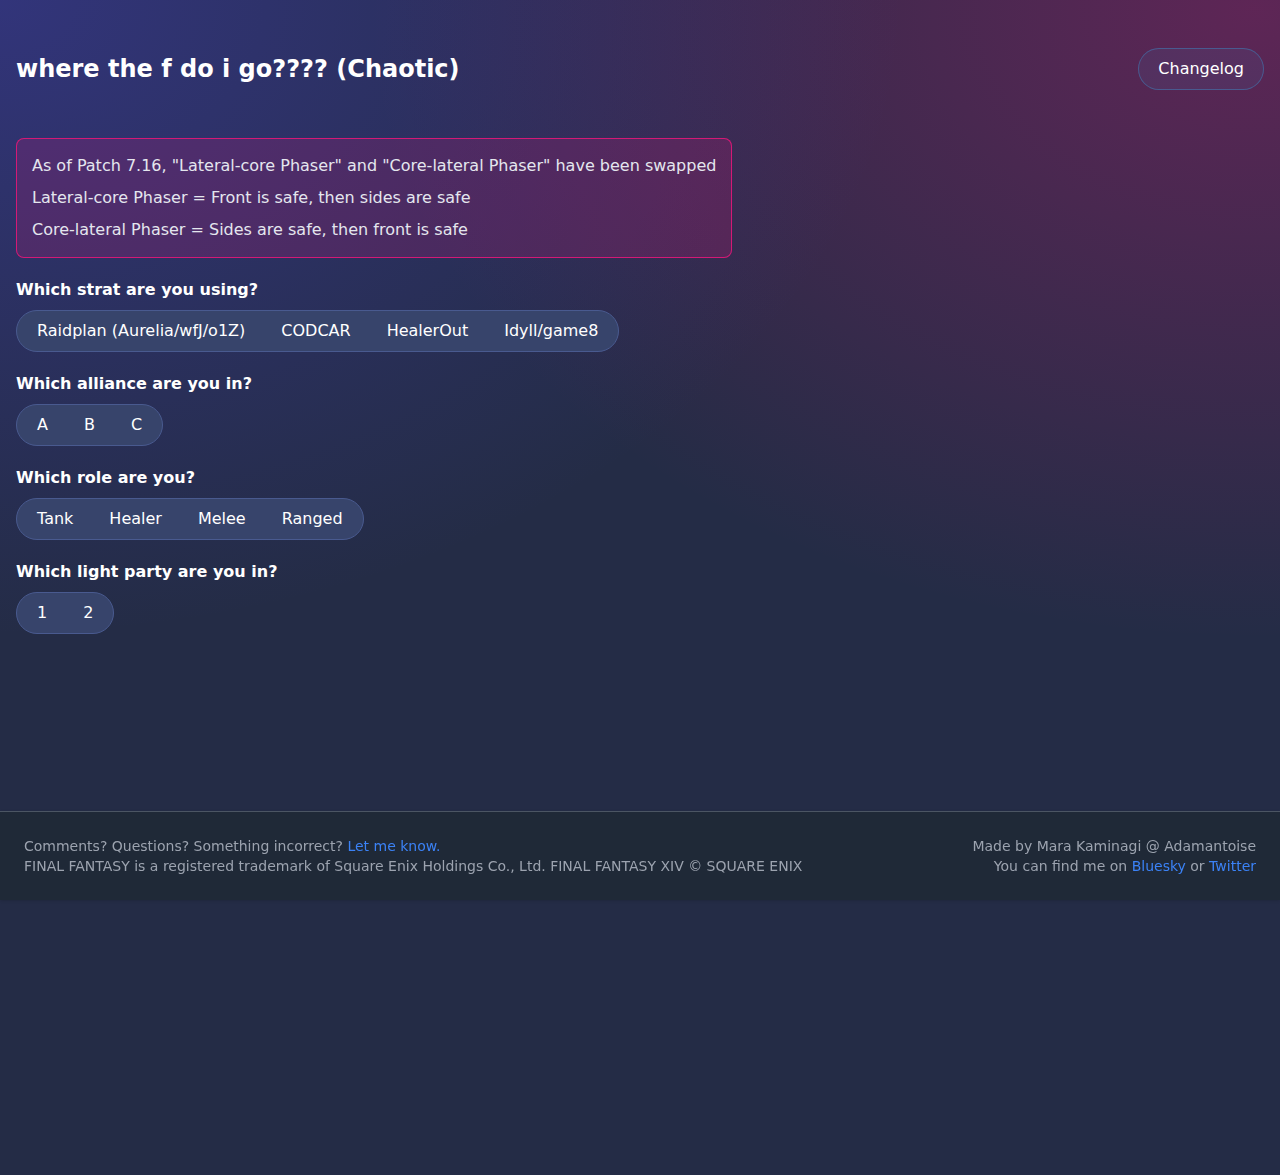
<file: index.html>
<!DOCTYPE html>
<html lang="en" class="dark">
	<head>
		<meta charset="utf-8" />
		<link rel="icon" href="./favicon.png" />
		<meta name="viewport" content="width=device-width" />
		<title>WTFDIG? (Chaotic)</title>
		
		<link href="./_app/immutable/assets/0.BXGm9nRe.css" rel="stylesheet">
		<link href="./_app/immutable/assets/ProgressBar.c6i8ireL.css" rel="stylesheet">
		<link rel="modulepreload" href="./_app/immutable/entry/start.BznT4I1s.js">
		<link rel="modulepreload" href="./_app/immutable/chunks/entry.UI7_5asc.js">
		<link rel="modulepreload" href="./_app/immutable/chunks/scheduler.DwyySyh5.js">
		<link rel="modulepreload" href="./_app/immutable/chunks/index.CFBZeZxI.js">
		<link rel="modulepreload" href="./_app/immutable/entry/app.DHoG0Iwy.js">
		<link rel="modulepreload" href="./_app/immutable/chunks/index.Bom_Li3m.js">
		<link rel="modulepreload" href="./_app/immutable/nodes/0.dsljFg0V.js">
		<link rel="modulepreload" href="./_app/immutable/chunks/ProgressBar.svelte_svelte_type_style_lang._mIALuh1.js">
		<link rel="modulepreload" href="./_app/immutable/nodes/2.BnCPqTvr.js">

	</head>
	<body data-sveltekit-preload-data="hover" data-theme="skeleton">
		<div style="display: contents">    <header class="container h-full mx-auto px-4 mx-auto md:my-12 my-4"><div class="flex flex-wrap justify-between items-center"><div class="text-2xl font-semibold" data-svelte-h="svelte-185fw3i">where the f do i go???? (Chaotic)</div> <div class="my-4 md:my-0"><button type="button" class="btn variant-ghost" data-svelte-h="svelte-83xibn">Changelog</button></div></div></header> <div class="container h-full min-h-screen px-4 mx-auto my-12 flex"><div class="container"><div class="flex flex-wrap min-w-full justify-between mb-8"><div class="space-y-5 v-full"><aside class="alert variant-ghost-error" data-svelte-h="svelte-bzdxve"><div class="alert-message"><p>As of Patch 7.16, &quot;Lateral-core Phaser&quot; and &quot;Core-lateral Phaser&quot; have been swapped</p> <p>Lateral-core Phaser = Front is safe, then sides are safe</p> <p>Core-lateral Phaser = Sides are safe, then front is safe</p></div></aside> <div><h2 data-svelte-h="svelte-16xs3fh">Which strat are you using?</h2> <div class="radio-group p-1 inline-flex flex-row gap-1 bg-surface-200-700-token border-token border-surface-400-500-token rounded-token " data-testid="radio-group" role="radiogroup" aria-labelledby=""><label class="radio-label flex-auto "> <div class="radio-item text-base text-center cursor-pointer px-4 py-1 rounded-token hover:variant-soft  " data-testid="radio-item" role="radio" aria-checked="false" aria-label="" tabindex="0" title=""> <div class="h-0 w-0 overflow-hidden"><input type="radio" name="stratName" value="raidplan" tabindex="-1"></div> Raidplan (Aurelia/wfJ/o1Z)</div></label> <label class="radio-label flex-auto "> <div class="radio-item text-base text-center cursor-pointer px-4 py-1 rounded-token hover:variant-soft  " data-testid="radio-item" role="radio" aria-checked="false" aria-label="" tabindex="0" title=""> <div class="h-0 w-0 overflow-hidden"><input type="radio" name="stratName" value="codcar" tabindex="-1"></div> CODCAR</div></label> <label class="radio-label flex-auto "> <div class="radio-item text-base text-center cursor-pointer px-4 py-1 rounded-token hover:variant-soft  " data-testid="radio-item" role="radio" aria-checked="false" aria-label="" tabindex="0" title=""> <div class="h-0 w-0 overflow-hidden"><input type="radio" name="stratName" value="healerout" tabindex="-1"></div> HealerOut</div></label> <label class="radio-label flex-auto "> <div class="radio-item text-base text-center cursor-pointer px-4 py-1 rounded-token hover:variant-soft  " data-testid="radio-item" role="radio" aria-checked="false" aria-label="" tabindex="0" title=""> <div class="h-0 w-0 overflow-hidden"><input type="radio" name="stratName" value="idyll" tabindex="-1"></div> Idyll/game8</div></label></div></div> <div><h2 data-svelte-h="svelte-ye5jc1">Which alliance are you in?</h2> <div class="radio-group p-1 inline-flex flex-row gap-1 bg-surface-200-700-token border-token border-surface-400-500-token rounded-token " data-testid="radio-group" role="radiogroup" aria-labelledby=""><label class="radio-label flex-auto "> <div class="radio-item text-base text-center cursor-pointer px-4 py-1 rounded-token hover:variant-soft  " data-testid="radio-item" role="radio" aria-checked="false" aria-label="" tabindex="0" title=""> <div class="h-0 w-0 overflow-hidden"><input type="radio" name="alliance" value="A" tabindex="-1"></div> A</div></label> <label class="radio-label flex-auto "> <div class="radio-item text-base text-center cursor-pointer px-4 py-1 rounded-token hover:variant-soft  " data-testid="radio-item" role="radio" aria-checked="false" aria-label="" tabindex="0" title=""> <div class="h-0 w-0 overflow-hidden"><input type="radio" name="alliance" value="B" tabindex="-1"></div> B</div></label> <label class="radio-label flex-auto "> <div class="radio-item text-base text-center cursor-pointer px-4 py-1 rounded-token hover:variant-soft  " data-testid="radio-item" role="radio" aria-checked="false" aria-label="" tabindex="0" title=""> <div class="h-0 w-0 overflow-hidden"><input type="radio" name="alliance" value="C" tabindex="-1"></div> C</div></label></div></div> <div><h2 data-svelte-h="svelte-1xpb78f">Which role are you?</h2> <div class="radio-group p-1 inline-flex flex-row gap-1 bg-surface-200-700-token border-token border-surface-400-500-token rounded-token " data-testid="radio-group" role="radiogroup" aria-labelledby=""><label class="radio-label flex-auto "> <div class="radio-item text-base text-center cursor-pointer px-4 py-1 rounded-token hover:variant-soft  " data-testid="radio-item" role="radio" aria-checked="false" aria-label="" tabindex="0" title=""> <div class="h-0 w-0 overflow-hidden"><input type="radio" name="role" value="Tank" tabindex="-1"></div> Tank</div></label> <label class="radio-label flex-auto "> <div class="radio-item text-base text-center cursor-pointer px-4 py-1 rounded-token hover:variant-soft  " data-testid="radio-item" role="radio" aria-checked="false" aria-label="" tabindex="0" title=""> <div class="h-0 w-0 overflow-hidden"><input type="radio" name="role" value="Healer" tabindex="-1"></div> Healer</div></label> <label class="radio-label flex-auto "> <div class="radio-item text-base text-center cursor-pointer px-4 py-1 rounded-token hover:variant-soft  " data-testid="radio-item" role="radio" aria-checked="false" aria-label="" tabindex="0" title=""> <div class="h-0 w-0 overflow-hidden"><input type="radio" name="role" value="Melee" tabindex="-1"></div> Melee</div></label> <label class="radio-label flex-auto "> <div class="radio-item text-base text-center cursor-pointer px-4 py-1 rounded-token hover:variant-soft  " data-testid="radio-item" role="radio" aria-checked="false" aria-label="" tabindex="0" title=""> <div class="h-0 w-0 overflow-hidden"><input type="radio" name="role" value="Ranged" tabindex="-1"></div> Ranged</div></label></div></div> <div><h2 data-svelte-h="svelte-1wuim7a">Which light party are you in?</h2> <div class="radio-group p-1 inline-flex flex-row gap-1 bg-surface-200-700-token border-token border-surface-400-500-token rounded-token " data-testid="radio-group" role="radiogroup" aria-labelledby=""><label class="radio-label flex-auto "> <div class="radio-item text-base text-center cursor-pointer px-4 py-1 rounded-token hover:variant-soft  " data-testid="radio-item" role="radio" aria-checked="false" aria-label="" tabindex="0" title=""> <div class="h-0 w-0 overflow-hidden"><input type="radio" name="party" value="1" tabindex="-1"></div> 1</div></label> <label class="radio-label flex-auto "> <div class="radio-item text-base text-center cursor-pointer px-4 py-1 rounded-token hover:variant-soft  " data-testid="radio-item" role="radio" aria-checked="false" aria-label="" tabindex="0" title=""> <div class="h-0 w-0 overflow-hidden"><input type="radio" name="party" value="2" tabindex="-1"></div> 2</div></label></div></div></div> <div class="grow"></div> <div class="my-4 xl:my-0"></div></div>   </div></div> <footer class="md:sticky bottom-0 left-0 z-20 w-full p-4 bg-white border-t border-gray-200 shadow md:flex md:items-center md:justify-between md:p-6 dark:bg-gray-800 dark:border-gray-600" data-svelte-h="svelte-cbp4pe"><div class="flex w-full max-w-screen-xl mx-auto justify-between"><div class="text-sm text-gray-500 dark:text-gray-400"><div>Comments? Questions? Something incorrect? <a target="_blank" rel="noopener noreferrer" class="text-blue-600 dark:text-blue-500 hover:underline" href="https://docs.google.com/forms/d/e/1FAIpQLScJEJ43FKjSRJ2MyLuGXznce-P_SQNyPLWga_Xme_CJKPiQIQ/viewform?usp=header">Let me know.</a></div> <div>FINAL FANTASY is a registered trademark of Square Enix Holdings Co., Ltd. FINAL FANTASY XIV © SQUARE ENIX</div></div> <div class="text-sm text-gray-500 dark:text-gray-400 text-end"><div>Made by Mara Kaminagi @ Adamantoise</div> <div>You can find me on <a target="_blank" rel="noopener noreferrer" class="text-blue-600 dark:text-blue-500 hover:underline" href="https://bsky.app/profile/shittyidiot.com">Bluesky</a> or <a target="_blank" rel="noopener noreferrer" class="text-blue-600 dark:text-blue-500 hover:underline" href="https://x.com/mczub">Twitter</a></div></div></div></footer> 
			
			<script>
				{
					__sveltekit_1fb71q6 = {
						base: new URL(".", location).pathname.slice(0, -1),
						assets: "/wtfdig"
					};

					const element = document.currentScript.parentElement;

					Promise.all([
						import("./_app/immutable/entry/start.BznT4I1s.js"),
						import("./_app/immutable/entry/app.DHoG0Iwy.js")
					]).then(([kit, app]) => {
						kit.start(app, element, {
							node_ids: [0, 2],
							data: [null,null],
							form: null,
							error: null
						});
					});
				}
			</script>
		</div>
	</body>
</html>
</file>
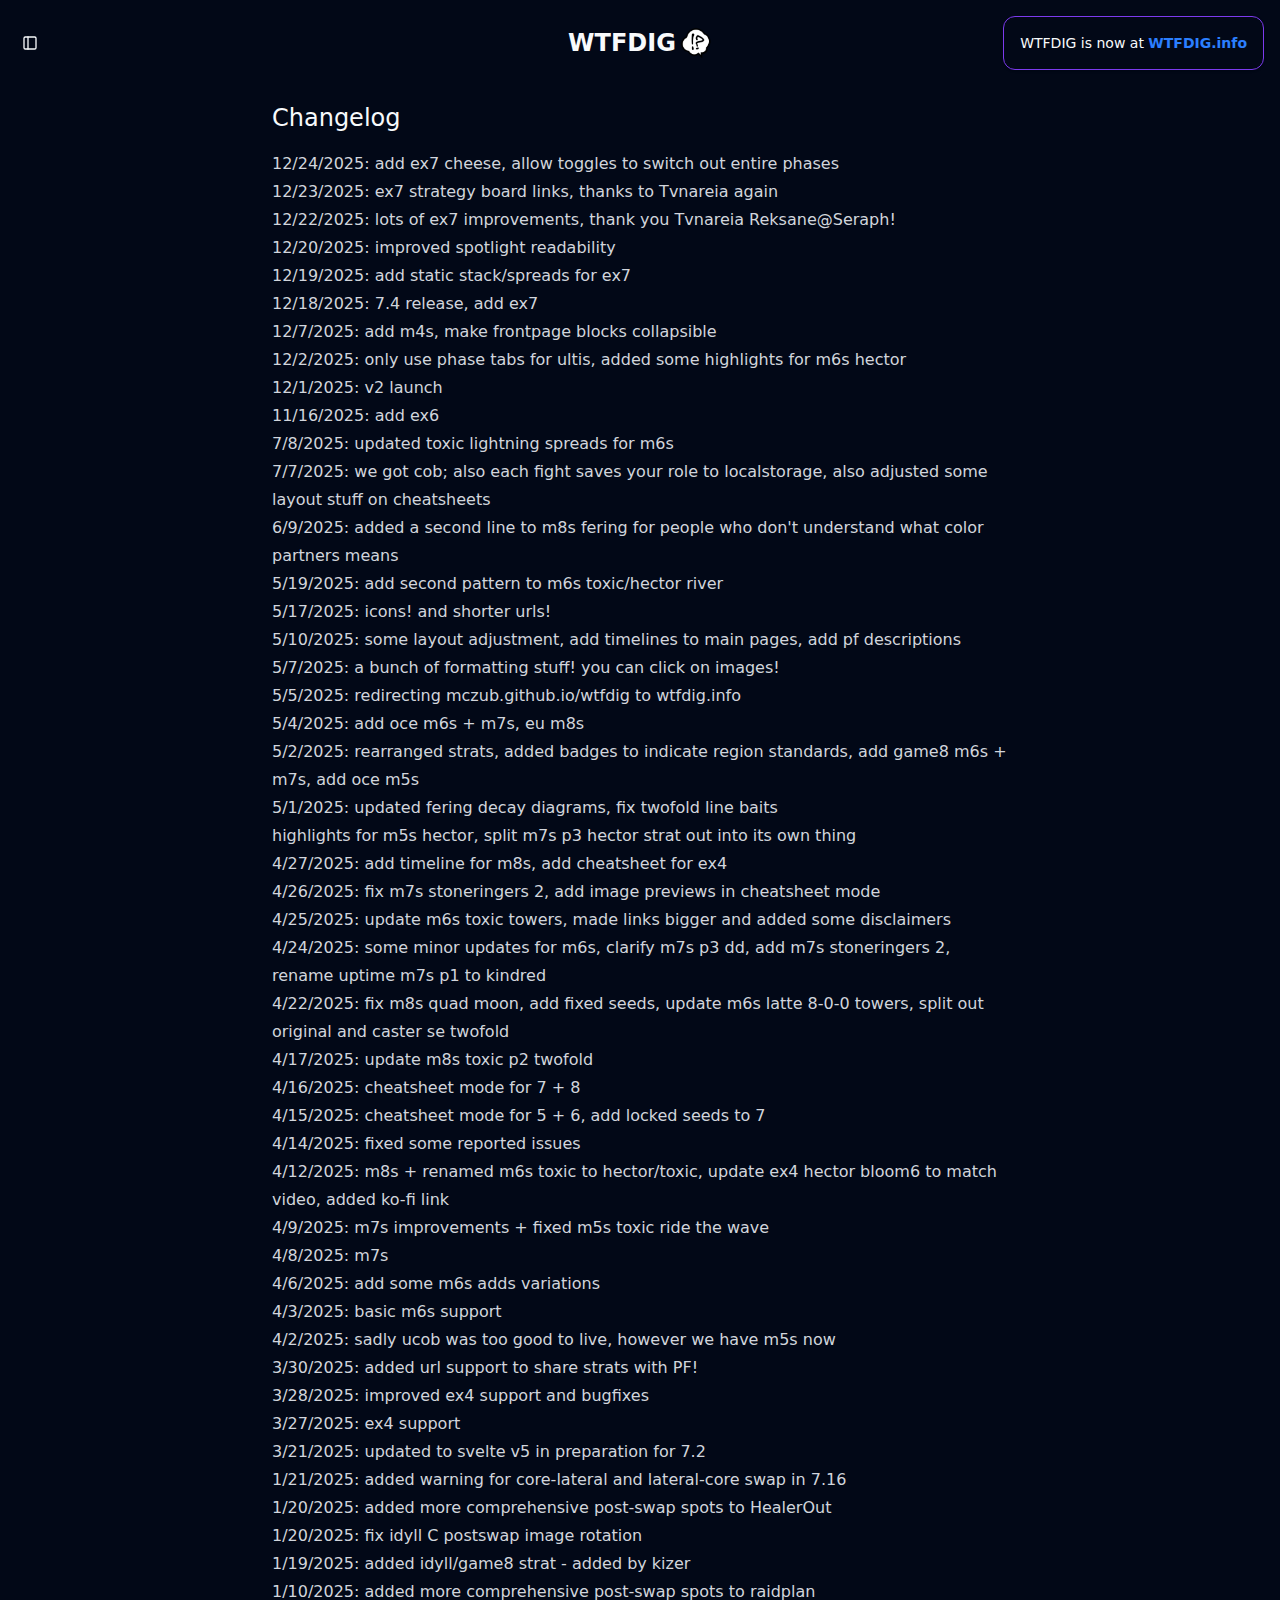
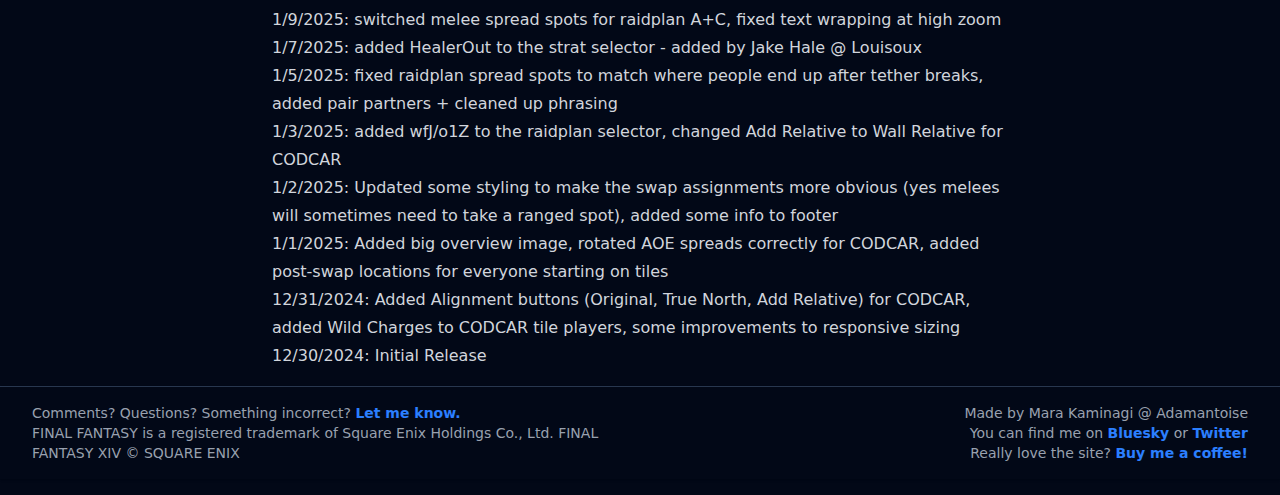
<file: changelog.html>
<!DOCTYPE html>
<script>
	if (window.location.host === 'mczub.github.io') {
		const url = window.location.href.replace('mczub.github.io/wtfdig', 'wtfdig.info');
		window.location.replace(url);
	}
</script>
<html lang="en" class="dark">

<head>
	<meta charset="utf-8">
	<link rel="apple-touch-icon" sizes="180x180" href="./apple-touch-icon.png">
	<link rel="icon" type="image/png" sizes="32x32" href="./favicon-32x32.png">
	<link rel="icon" type="image/png" sizes="16x16" href="./favicon-16x16.png">
	<link rel="manifest" href="./site.webmanifest">
	<meta name="viewport" content="width=device-width">
	<title>WTFDIG!?</title>
	
		<link href="./_app/immutable/assets/0.DcERwmmL.css" rel="stylesheet">
		<link rel="modulepreload" href="./_app/immutable/entry/start.CcjzwJIn.js">
		<link rel="modulepreload" href="./_app/immutable/chunks/oZ8t7sut.js">
		<link rel="modulepreload" href="./_app/immutable/chunks/BjHy8Js1.js">
		<link rel="modulepreload" href="./_app/immutable/chunks/GTCOZ2JM.js">
		<link rel="modulepreload" href="./_app/immutable/chunks/B5l1yGNk.js">
		<link rel="modulepreload" href="./_app/immutable/entry/app.BiilRtwD.js">
		<link rel="modulepreload" href="./_app/immutable/chunks/CWj6FrbW.js">
		<link rel="modulepreload" href="./_app/immutable/chunks/D1wPExet.js">
		<link rel="modulepreload" href="./_app/immutable/chunks/ZxocuDB8.js">
		<link rel="modulepreload" href="./_app/immutable/chunks/C0Ts68w9.js">
		<link rel="modulepreload" href="./_app/immutable/nodes/0.DhB6L0el.js">
		<link rel="modulepreload" href="./_app/immutable/chunks/BNia-uuX.js">
		<link rel="modulepreload" href="./_app/immutable/chunks/DFmKD_Sa.js">
		<link rel="modulepreload" href="./_app/immutable/chunks/Y_v0ufgY.js">
		<link rel="modulepreload" href="./_app/immutable/chunks/s5cfOM4w.js">
		<link rel="modulepreload" href="./_app/immutable/chunks/QytcNOLe.js">
		<link rel="modulepreload" href="./_app/immutable/chunks/DG_vupI5.js">
		<link rel="modulepreload" href="./_app/immutable/chunks/DfZVqbuh.js">
		<link rel="modulepreload" href="./_app/immutable/chunks/BxtnChum.js">
		<link rel="modulepreload" href="./_app/immutable/nodes/13.DJquGHBW.js">

</head>

<body data-sveltekit-preload-data="hover" class="flex flex-col min-h-dvh overflow-auto ">
	<div style="display: contents"><!--[--><!--[--><!----><!--[--><!----><!----><div data-slot="sidebar-wrapper" style="--sidebar-width: 20rem; --sidebar-width-icon: 3rem; " class="group/sidebar-wrapper has-data-[variant=inset]:bg-sidebar flex min-h-svh w-full"><!--[!--><!--[!--><div class="text-sidebar-foreground group peer hidden md:block" data-state="collapsed" data-collapsible="offcanvas" data-variant="sidebar" data-side="left" data-slot="sidebar"><div data-slot="sidebar-gap" class="w-(--sidebar-width) relative bg-transparent transition-[width] ease-linear duration-0 group-data-[collapsible=offcanvas]:w-0 group-data-[side=right]:rotate-180 group-data-[collapsible=icon]:w-(--sidebar-width-icon)"></div> <div data-slot="sidebar-container" class="w-(--sidebar-width) fixed inset-y-0 z-10 hidden h-svh transition-[left,right,width] ease-linear md:flex duration-0 start-0 group-data-[collapsible=offcanvas]:start-[calc(var(--sidebar-width)*-1)] group-data-[collapsible=icon]:w-(--sidebar-width-icon) group-data-[side=left]:border-e group-data-[side=right]:border-s"><div data-sidebar="sidebar" data-slot="sidebar-inner" class="bg-sidebar group-data-[variant=floating]:border-sidebar-border flex h-full w-full flex-col group-data-[variant=floating]:rounded-lg group-data-[variant=floating]:border group-data-[variant=floating]:shadow-sm"><div data-slot="sidebar-content" data-sidebar="content" class="flex min-h-0 flex-1 flex-col gap-2 overflow-auto group-data-[collapsible=icon]:overflow-hidden bg-background"><div data-slot="sidebar-group" data-sidebar="group" class="relative flex w-full min-w-0 flex-col p-2"><!--[!--><div class="text-sidebar-foreground/70 ring-sidebar-ring outline-hidden flex h-8 shrink-0 items-center rounded-md px-2 transition-[margin,opacity] duration-200 ease-linear focus-visible:ring-2 [&amp;>svg]:size-4 [&amp;>svg]:shrink-0 group-data-[collapsible=icon]:-mt-8 group-data-[collapsible=icon]:opacity-0 text-lg my-2 font-bold" data-slot="sidebar-group-label" data-sidebar="group-label"><!---->Fights<!----></div><!--]--><!----> <!--[!--><button class="text-sidebar-foreground ring-sidebar-ring hover:bg-sidebar-accent hover:text-sidebar-accent-foreground outline-hidden absolute end-3 top-3.5 flex aspect-square w-5 items-center justify-center rounded-md p-0 transition-transform focus-visible:ring-2 [&amp;>svg]:size-4 [&amp;>svg]:shrink-0 after:absolute after:-inset-2 md:after:hidden group-data-[collapsible=icon]:hidden my-1" data-slot="sidebar-group-action" data-sidebar="group-action" title="Close"><div><svg xmlns="http://www.w3.org/2000/svg" width="24" height="24" viewBox="0 0 24 24" fill="none" stroke="currentColor" stroke-width="2" stroke-linecap="round" stroke-linejoin="round" className="size-8" class="lucide-icon lucide lucide-arrow-left-from-line"><!--[--><!----><path d="m9 6-6 6 6 6"><!----></path><!----><!----><path d="M3 12h14"><!----></path><!----><!----><path d="M21 19V5"><!----></path><!----><!--]--><!----><!----></svg><!----></div><!----></button><!--]--><!----> <div data-slot="sidebar-group-content" data-sidebar="group-content" class="w-full text-sm"><ul data-slot="sidebar-menu" data-sidebar="menu" class="flex w-full min-w-0 flex-col gap-1"><!--[--><!----><!--$s1--><!--[!--><div data-slot="collapsible" class="group/collapsible" id="bits-s1" data-state="open" data-collapsible-root=""><li data-slot="sidebar-menu-item" data-sidebar="menu-item" class="group/menu-item relative"><!----><!--$s2--><!--[--><!--[--><!--[!--><button class="peer/menu-button outline-hidden ring-sidebar-ring active:bg-sidebar-accent active:text-sidebar-accent-foreground group-has-data-[sidebar=menu-action]/menu-item:pe-8 data-[active=true]:bg-sidebar-accent data-[active=true]:text-sidebar-accent-foreground data-[state=open]:hover:bg-sidebar-accent data-[state=open]:hover:text-sidebar-accent-foreground group-data-[collapsible=icon]:size-8! group-data-[collapsible=icon]:p-2! flex w-full items-center gap-2 overflow-hidden rounded-md p-2 text-start transition-[width,height,padding] focus-visible:ring-2 disabled:pointer-events-none disabled:opacity-50 aria-disabled:pointer-events-none aria-disabled:opacity-50 data-[active=true]:font-medium [&amp;>span:last-child]:truncate [&amp;>svg]:size-4 [&amp;>svg]:shrink-0 hover:bg-sidebar-accent hover:text-sidebar-accent-foreground h-8 text-sm" data-slot="collapsible-trigger" data-sidebar="menu-button" data-size="default" data-active="false" id="bits-s2" type="button" aria-expanded="true" data-state="open" data-collapsible-trigger=""><span class="text-lg">Patch 7.4</span> <svg xmlns="http://www.w3.org/2000/svg" width="24" height="24" viewBox="0 0 24 24" fill="none" stroke="currentColor" stroke-width="2" stroke-linecap="round" stroke-linejoin="round" class="lucide-icon lucide lucide-chevron-right ms-auto transition-transform group-data-[state=open]/collapsible:rotate-90"><!--[--><!----><path d="m9 18 6-6-6-6"><!----></path><!----><!--]--><!----><!----></svg><!----><!----></button><!--]--><!--]--><!----><!--]--><!----><!----> <!----><!--$s3--><!--[!--><div data-slot="collapsible-content" id="bits-s3" style="--bits-collapsible-content-height: undefined; --bits-collapsible-content-width: undefined;" data-state="open" data-collapsible-content=""><ul data-slot="sidebar-menu-sub" data-sidebar="menu-sub" class="border-sidebar-border mx-3.5 flex min-w-0 translate-x-px flex-col gap-1 border-s px-2.5 py-0.5 group-data-[collapsible=icon]:hidden"><!--[--><li data-slot="sidebar-menu-sub-item" data-sidebar="menu-sub-item" class="group/menu-sub-item relative"><!--[--><a data-sveltekit-replacestate="true" href="/74/ex7" class="flex flex-col w-full items-start" data-slot="sidebar-menu-sub-button" data-sidebar="menu-sub-button" data-size="md" data-active="false"><div class="text-lg">Hell on Rails (EX7)</div> <div class="text-base text-surface-400">Extreme</div></a><!----><!--]--><!----></li><!--]--><!----></ul><!----></div><!--]--><!----><!----><!----></li><!----></div><!--]--><!----><!----><!--$s4--><!--[!--><div data-slot="collapsible" class="group/collapsible" id="bits-s4" data-state="open" data-collapsible-root=""><li data-slot="sidebar-menu-item" data-sidebar="menu-item" class="group/menu-item relative"><!----><!--$s5--><!--[--><!--[--><!--[!--><button class="peer/menu-button outline-hidden ring-sidebar-ring active:bg-sidebar-accent active:text-sidebar-accent-foreground group-has-data-[sidebar=menu-action]/menu-item:pe-8 data-[active=true]:bg-sidebar-accent data-[active=true]:text-sidebar-accent-foreground data-[state=open]:hover:bg-sidebar-accent data-[state=open]:hover:text-sidebar-accent-foreground group-data-[collapsible=icon]:size-8! group-data-[collapsible=icon]:p-2! flex w-full items-center gap-2 overflow-hidden rounded-md p-2 text-start transition-[width,height,padding] focus-visible:ring-2 disabled:pointer-events-none disabled:opacity-50 aria-disabled:pointer-events-none aria-disabled:opacity-50 data-[active=true]:font-medium [&amp;>span:last-child]:truncate [&amp;>svg]:size-4 [&amp;>svg]:shrink-0 hover:bg-sidebar-accent hover:text-sidebar-accent-foreground h-8 text-sm" data-slot="collapsible-trigger" data-sidebar="menu-button" data-size="default" data-active="false" id="bits-s5" type="button" aria-expanded="true" data-state="open" data-collapsible-trigger=""><span class="text-lg">Patch 7.3</span> <svg xmlns="http://www.w3.org/2000/svg" width="24" height="24" viewBox="0 0 24 24" fill="none" stroke="currentColor" stroke-width="2" stroke-linecap="round" stroke-linejoin="round" class="lucide-icon lucide lucide-chevron-right ms-auto transition-transform group-data-[state=open]/collapsible:rotate-90"><!--[--><!----><path d="m9 18 6-6-6-6"><!----></path><!----><!--]--><!----><!----></svg><!----><!----></button><!--]--><!--]--><!----><!--]--><!----><!----> <!----><!--$s6--><!--[!--><div data-slot="collapsible-content" id="bits-s6" style="--bits-collapsible-content-height: undefined; --bits-collapsible-content-width: undefined;" data-state="open" data-collapsible-content=""><ul data-slot="sidebar-menu-sub" data-sidebar="menu-sub" class="border-sidebar-border mx-3.5 flex min-w-0 translate-x-px flex-col gap-1 border-s px-2.5 py-0.5 group-data-[collapsible=icon]:hidden"><!--[--><li data-slot="sidebar-menu-sub-item" data-sidebar="menu-sub-item" class="group/menu-sub-item relative"><!--[--><a data-sveltekit-replacestate="true" href="/73/ex6" class="flex flex-col w-full items-start" data-slot="sidebar-menu-sub-button" data-sidebar="menu-sub-button" data-size="md" data-active="false"><div class="text-lg">Windward Wilds (EX6)</div> <div class="text-base text-surface-400">Extreme</div></a><!----><!--]--><!----></li><li data-slot="sidebar-menu-sub-item" data-sidebar="menu-sub-item" class="group/menu-sub-item relative"><!--[--><a data-sveltekit-replacestate="true" href="/73/ex5" class="flex flex-col w-full items-start" data-slot="sidebar-menu-sub-button" data-sidebar="menu-sub-button" data-size="md" data-active="false"><div class="text-lg">Necron's Embrace (EX5)</div> <div class="text-base text-surface-400">Extreme</div></a><!----><!--]--><!----></li><!--]--><!----></ul><!----></div><!--]--><!----><!----><!----></li><!----></div><!--]--><!----><!----><!--$s7--><!--[!--><div data-slot="collapsible" class="group/collapsible" id="bits-s7" data-state="open" data-collapsible-root=""><li data-slot="sidebar-menu-item" data-sidebar="menu-item" class="group/menu-item relative"><!----><!--$s8--><!--[--><!--[--><!--[!--><button class="peer/menu-button outline-hidden ring-sidebar-ring active:bg-sidebar-accent active:text-sidebar-accent-foreground group-has-data-[sidebar=menu-action]/menu-item:pe-8 data-[active=true]:bg-sidebar-accent data-[active=true]:text-sidebar-accent-foreground data-[state=open]:hover:bg-sidebar-accent data-[state=open]:hover:text-sidebar-accent-foreground group-data-[collapsible=icon]:size-8! group-data-[collapsible=icon]:p-2! flex w-full items-center gap-2 overflow-hidden rounded-md p-2 text-start transition-[width,height,padding] focus-visible:ring-2 disabled:pointer-events-none disabled:opacity-50 aria-disabled:pointer-events-none aria-disabled:opacity-50 data-[active=true]:font-medium [&amp;>span:last-child]:truncate [&amp;>svg]:size-4 [&amp;>svg]:shrink-0 hover:bg-sidebar-accent hover:text-sidebar-accent-foreground h-8 text-sm" data-slot="collapsible-trigger" data-sidebar="menu-button" data-size="default" data-active="false" id="bits-s8" type="button" aria-expanded="true" data-state="open" data-collapsible-trigger=""><span class="text-lg">Ultimates</span> <svg xmlns="http://www.w3.org/2000/svg" width="24" height="24" viewBox="0 0 24 24" fill="none" stroke="currentColor" stroke-width="2" stroke-linecap="round" stroke-linejoin="round" class="lucide-icon lucide lucide-chevron-right ms-auto transition-transform group-data-[state=open]/collapsible:rotate-90"><!--[--><!----><path d="m9 18 6-6-6-6"><!----></path><!----><!--]--><!----><!----></svg><!----><!----></button><!--]--><!--]--><!----><!--]--><!----><!----> <!----><!--$s9--><!--[!--><div data-slot="collapsible-content" id="bits-s9" style="--bits-collapsible-content-height: undefined; --bits-collapsible-content-width: undefined;" data-state="open" data-collapsible-content=""><ul data-slot="sidebar-menu-sub" data-sidebar="menu-sub" class="border-sidebar-border mx-3.5 flex min-w-0 translate-x-px flex-col gap-1 border-s px-2.5 py-0.5 group-data-[collapsible=icon]:hidden"><!--[--><li data-slot="sidebar-menu-sub-item" data-sidebar="menu-sub-item" class="group/menu-sub-item relative"><!--[--><a data-sveltekit-replacestate="true" href="/ultimates/ucob" class="flex flex-col w-full items-start" data-slot="sidebar-menu-sub-button" data-sidebar="menu-sub-button" data-size="md" data-active="false"><div class="text-lg">The Unending Coil of Bahamut</div> <div class="text-base text-surface-400">Ultimate</div></a><!----><!--]--><!----></li><!--]--><!----></ul><!----></div><!--]--><!----><!----><!----></li><!----></div><!--]--><!----><!----><!--$s10--><!--[!--><div data-slot="collapsible" class="group/collapsible" id="bits-s10" data-state="closed" data-collapsible-root=""><li data-slot="sidebar-menu-item" data-sidebar="menu-item" class="group/menu-item relative"><!----><!--$s11--><!--[--><!--[--><!--[!--><button class="peer/menu-button outline-hidden ring-sidebar-ring active:bg-sidebar-accent active:text-sidebar-accent-foreground group-has-data-[sidebar=menu-action]/menu-item:pe-8 data-[active=true]:bg-sidebar-accent data-[active=true]:text-sidebar-accent-foreground data-[state=open]:hover:bg-sidebar-accent data-[state=open]:hover:text-sidebar-accent-foreground group-data-[collapsible=icon]:size-8! group-data-[collapsible=icon]:p-2! flex w-full items-center gap-2 overflow-hidden rounded-md p-2 text-start transition-[width,height,padding] focus-visible:ring-2 disabled:pointer-events-none disabled:opacity-50 aria-disabled:pointer-events-none aria-disabled:opacity-50 data-[active=true]:font-medium [&amp;>span:last-child]:truncate [&amp;>svg]:size-4 [&amp;>svg]:shrink-0 hover:bg-sidebar-accent hover:text-sidebar-accent-foreground h-8 text-sm" data-slot="collapsible-trigger" data-sidebar="menu-button" data-size="default" data-active="false" id="bits-s11" type="button" aria-expanded="false" data-state="closed" data-collapsible-trigger=""><span class="text-lg">Patch 7.2</span> <svg xmlns="http://www.w3.org/2000/svg" width="24" height="24" viewBox="0 0 24 24" fill="none" stroke="currentColor" stroke-width="2" stroke-linecap="round" stroke-linejoin="round" class="lucide-icon lucide lucide-chevron-right ms-auto transition-transform group-data-[state=open]/collapsible:rotate-90"><!--[--><!----><path d="m9 18 6-6-6-6"><!----></path><!----><!--]--><!----><!----></svg><!----><!----></button><!--]--><!--]--><!----><!--]--><!----><!----> <!----><!--$s12--><!--[!--><div data-slot="collapsible-content" id="bits-s12" style="--bits-collapsible-content-height: undefined; --bits-collapsible-content-width: undefined;" hidden data-state="closed" data-collapsible-content=""><ul data-slot="sidebar-menu-sub" data-sidebar="menu-sub" class="border-sidebar-border mx-3.5 flex min-w-0 translate-x-px flex-col gap-1 border-s px-2.5 py-0.5 group-data-[collapsible=icon]:hidden"><!--[--><li data-slot="sidebar-menu-sub-item" data-sidebar="menu-sub-item" class="group/menu-sub-item relative"><!--[--><a data-sveltekit-replacestate="true" href="/72/m5s" class="flex flex-col w-full items-start" data-slot="sidebar-menu-sub-button" data-sidebar="menu-sub-button" data-size="md" data-active="false"><div class="text-lg">AAC Cruiserweight M1 (M5S)</div> <div class="text-base text-surface-400">Savage</div></a><!----><!--]--><!----></li><li data-slot="sidebar-menu-sub-item" data-sidebar="menu-sub-item" class="group/menu-sub-item relative"><!--[--><a data-sveltekit-replacestate="true" href="/72/m6s" class="flex flex-col w-full items-start" data-slot="sidebar-menu-sub-button" data-sidebar="menu-sub-button" data-size="md" data-active="false"><div class="text-lg">AAC Cruiserweight M2 (M6S)</div> <div class="text-base text-surface-400">Savage</div></a><!----><!--]--><!----></li><li data-slot="sidebar-menu-sub-item" data-sidebar="menu-sub-item" class="group/menu-sub-item relative"><!--[--><a data-sveltekit-replacestate="true" href="/72/m7s" class="flex flex-col w-full items-start" data-slot="sidebar-menu-sub-button" data-sidebar="menu-sub-button" data-size="md" data-active="false"><div class="text-lg">AAC Cruiserweight M3 (M7S)</div> <div class="text-base text-surface-400">Savage</div></a><!----><!--]--><!----></li><li data-slot="sidebar-menu-sub-item" data-sidebar="menu-sub-item" class="group/menu-sub-item relative"><!--[--><a data-sveltekit-replacestate="true" href="/72/m8s" class="flex flex-col w-full items-start" data-slot="sidebar-menu-sub-button" data-sidebar="menu-sub-button" data-size="md" data-active="false"><div class="text-lg">AAC Cruiserweight M4 (M8S)</div> <div class="text-base text-surface-400">Savage</div></a><!----><!--]--><!----></li><li data-slot="sidebar-menu-sub-item" data-sidebar="menu-sub-item" class="group/menu-sub-item relative"><!--[--><a data-sveltekit-replacestate="true" href="/72/ex4" class="flex flex-col w-full items-start" data-slot="sidebar-menu-sub-button" data-sidebar="menu-sub-button" data-size="md" data-active="false"><div class="text-lg">Recollection (EX4)</div> <div class="text-base text-surface-400">Extreme</div></a><!----><!--]--><!----></li><!--]--><!----></ul><!----></div><!--]--><!----><!----><!----></li><!----></div><!--]--><!----><!----><!--$s13--><!--[!--><div data-slot="collapsible" class="group/collapsible" id="bits-s13" data-state="closed" data-collapsible-root=""><li data-slot="sidebar-menu-item" data-sidebar="menu-item" class="group/menu-item relative"><!----><!--$s14--><!--[--><!--[--><!--[!--><button class="peer/menu-button outline-hidden ring-sidebar-ring active:bg-sidebar-accent active:text-sidebar-accent-foreground group-has-data-[sidebar=menu-action]/menu-item:pe-8 data-[active=true]:bg-sidebar-accent data-[active=true]:text-sidebar-accent-foreground data-[state=open]:hover:bg-sidebar-accent data-[state=open]:hover:text-sidebar-accent-foreground group-data-[collapsible=icon]:size-8! group-data-[collapsible=icon]:p-2! flex w-full items-center gap-2 overflow-hidden rounded-md p-2 text-start transition-[width,height,padding] focus-visible:ring-2 disabled:pointer-events-none disabled:opacity-50 aria-disabled:pointer-events-none aria-disabled:opacity-50 data-[active=true]:font-medium [&amp;>span:last-child]:truncate [&amp;>svg]:size-4 [&amp;>svg]:shrink-0 hover:bg-sidebar-accent hover:text-sidebar-accent-foreground h-8 text-sm" data-slot="collapsible-trigger" data-sidebar="menu-button" data-size="default" data-active="false" id="bits-s14" type="button" aria-expanded="false" data-state="closed" data-collapsible-trigger=""><span class="text-lg">Patch 7.1</span> <svg xmlns="http://www.w3.org/2000/svg" width="24" height="24" viewBox="0 0 24 24" fill="none" stroke="currentColor" stroke-width="2" stroke-linecap="round" stroke-linejoin="round" class="lucide-icon lucide lucide-chevron-right ms-auto transition-transform group-data-[state=open]/collapsible:rotate-90"><!--[--><!----><path d="m9 18 6-6-6-6"><!----></path><!----><!--]--><!----><!----></svg><!----><!----></button><!--]--><!--]--><!----><!--]--><!----><!----> <!----><!--$s15--><!--[!--><div data-slot="collapsible-content" id="bits-s15" style="--bits-collapsible-content-height: undefined; --bits-collapsible-content-width: undefined;" hidden data-state="closed" data-collapsible-content=""><ul data-slot="sidebar-menu-sub" data-sidebar="menu-sub" class="border-sidebar-border mx-3.5 flex min-w-0 translate-x-px flex-col gap-1 border-s px-2.5 py-0.5 group-data-[collapsible=icon]:hidden"><!--[--><li data-slot="sidebar-menu-sub-item" data-sidebar="menu-sub-item" class="group/menu-sub-item relative"><!--[--><a data-sveltekit-replacestate="true" href="/71/chaotic" class="flex flex-col w-full items-start" data-slot="sidebar-menu-sub-button" data-sidebar="menu-sub-button" data-size="md" data-active="false"><div class="text-lg">Cloud of Darkness</div> <div class="text-base text-surface-400">Chaotic</div></a><!----><!--]--><!----></li><!--]--><!----></ul><!----></div><!--]--><!----><!----><!----></li><!----></div><!--]--><!----><!----><!--$s16--><!--[!--><div data-slot="collapsible" class="group/collapsible" id="bits-s16" data-state="closed" data-collapsible-root=""><li data-slot="sidebar-menu-item" data-sidebar="menu-item" class="group/menu-item relative"><!----><!--$s17--><!--[--><!--[--><!--[!--><button class="peer/menu-button outline-hidden ring-sidebar-ring active:bg-sidebar-accent active:text-sidebar-accent-foreground group-has-data-[sidebar=menu-action]/menu-item:pe-8 data-[active=true]:bg-sidebar-accent data-[active=true]:text-sidebar-accent-foreground data-[state=open]:hover:bg-sidebar-accent data-[state=open]:hover:text-sidebar-accent-foreground group-data-[collapsible=icon]:size-8! group-data-[collapsible=icon]:p-2! flex w-full items-center gap-2 overflow-hidden rounded-md p-2 text-start transition-[width,height,padding] focus-visible:ring-2 disabled:pointer-events-none disabled:opacity-50 aria-disabled:pointer-events-none aria-disabled:opacity-50 data-[active=true]:font-medium [&amp;>span:last-child]:truncate [&amp;>svg]:size-4 [&amp;>svg]:shrink-0 hover:bg-sidebar-accent hover:text-sidebar-accent-foreground h-8 text-sm" data-slot="collapsible-trigger" data-sidebar="menu-button" data-size="default" data-active="false" id="bits-s17" type="button" aria-expanded="false" data-state="closed" data-collapsible-trigger=""><span class="text-lg">Patch 7.0</span> <svg xmlns="http://www.w3.org/2000/svg" width="24" height="24" viewBox="0 0 24 24" fill="none" stroke="currentColor" stroke-width="2" stroke-linecap="round" stroke-linejoin="round" class="lucide-icon lucide lucide-chevron-right ms-auto transition-transform group-data-[state=open]/collapsible:rotate-90"><!--[--><!----><path d="m9 18 6-6-6-6"><!----></path><!----><!--]--><!----><!----></svg><!----><!----></button><!--]--><!--]--><!----><!--]--><!----><!----> <!----><!--$s18--><!--[!--><div data-slot="collapsible-content" id="bits-s18" style="--bits-collapsible-content-height: undefined; --bits-collapsible-content-width: undefined;" hidden data-state="closed" data-collapsible-content=""><ul data-slot="sidebar-menu-sub" data-sidebar="menu-sub" class="border-sidebar-border mx-3.5 flex min-w-0 translate-x-px flex-col gap-1 border-s px-2.5 py-0.5 group-data-[collapsible=icon]:hidden"><!--[--><li data-slot="sidebar-menu-sub-item" data-sidebar="menu-sub-item" class="group/menu-sub-item relative"><!--[--><a data-sveltekit-replacestate="true" href="/70/m4s" class="flex flex-col w-full items-start" data-slot="sidebar-menu-sub-button" data-sidebar="menu-sub-button" data-size="md" data-active="false"><div class="text-lg">AAC LHW M4 (M4S)</div> <div class="text-base text-surface-400">Savage</div></a><!----><!--]--><!----></li><!--]--><!----></ul><!----></div><!--]--><!----><!----><!----></li><!----></div><!--]--><!----><!--]--> <!----><!--$s19--><!--[!--><div data-slot="separator" class="bg-border shrink-0 data-[orientation=horizontal]:h-px data-[orientation=vertical]:h-full data-[orientation=horizontal]:w-full data-[orientation=vertical]:w-px my-2" id="bits-s19" role="separator" aria-orientation="horizontal" data-orientation="horizontal" data-separator-root=""><!----></div><!--]--><!----><!----> <li data-slot="sidebar-menu-item" data-sidebar="menu-item" class="group/menu-item relative"><a target="_blank" rel="noopener noreferrer" href="https://board.wtfdig.info" class="flex flex-col w-full items-start mx-2"><div class="flex flex-row items-center gap-2 text-lg"><svg xmlns="http://www.w3.org/2000/svg" width="24" height="24" viewBox="0 0 24 24" fill="none" stroke="currentColor" stroke-width="2" stroke-linecap="round" stroke-linejoin="round" class="lucide-icon lucide lucide-grid-3x3 size-6 text-primary "><!--[--><!----><rect width="18" height="18" x="3" y="3" rx="2"><!----></rect><!----><!----><path d="M3 9h18"><!----></path><!----><!----><path d="M3 15h18"><!----></path><!----><!----><path d="M9 3v18"><!----></path><!----><!----><path d="M15 3v18"><!----></path><!----><!--]--><!----><!----></svg><!----><span class="font-semibold">board</span></div> <div class="text-base text-surface-400">view + bundle strategy boards</div></a><!----></li><!----> <!----><!--$s20--><!--[!--><div data-slot="separator" class="bg-border shrink-0 data-[orientation=horizontal]:h-px data-[orientation=vertical]:h-full data-[orientation=horizontal]:w-full data-[orientation=vertical]:w-px my-2" id="bits-s20" role="separator" aria-orientation="horizontal" data-orientation="horizontal" data-separator-root=""><!----></div><!--]--><!----><!----> <li data-slot="sidebar-menu-item" data-sidebar="menu-item" class="group/menu-item relative"><a data-sveltekit-replacestate="" href="/changelog" class="flex flex-col w-full items-start mx-2"><div class="text-lg">Changelog</div></a><!----></li><!----><!----></ul><!----></div><!----><!----></div><!----></div><!----></div></div></div><!--]--><!--]--><!----> <main class="grow flex flex-col"><header class="container px-4 mx-auto md:py-4"><div class="container grid grid-cols-3 items-center justify-between"><!----><!--[!--><button data-slot="sidebar-trigger" class="focus-visible:border-ring focus-visible:ring-ring/50 aria-invalid:ring-destructive/20 dark:aria-invalid:ring-destructive/40 aria-invalid:border-destructive inline-flex shrink-0 items-center justify-center gap-2 whitespace-nowrap rounded-md text-sm font-medium outline-none transition-all focus-visible:ring-[3px] disabled:pointer-events-none disabled:opacity-50 aria-disabled:pointer-events-none aria-disabled:opacity-50 [&amp;_svg:not([class*='size-'])]:size-4 [&amp;_svg]:pointer-events-none [&amp;_svg]:shrink-0 hover:bg-accent hover:text-accent-foreground dark:hover:bg-accent/50 size-7" type="button" data-sidebar="trigger"><svg xmlns="http://www.w3.org/2000/svg" width="24" height="24" viewBox="0 0 24 24" fill="none" stroke="currentColor" stroke-width="2" stroke-linecap="round" stroke-linejoin="round" class="lucide-icon lucide lucide-panel-left"><!--[--><!----><rect width="18" height="18" x="3" y="3" rx="2"><!----></rect><!----><!----><path d="M9 3v18"><!----></path><!----><!--]--><!----><!----></svg><!----> <span class="sr-only">Toggle Sidebar</span><!----></button><!--]--><!----> <a href="./" class="flex flex-row items-center text-2xl font-semibold my-4 md:my-0 justify-self-center gap-1">WTFDIG<img width="32px" src="./wtfdig-small-800.png"/></a> <div class="card preset-outlined-secondary-500 gap-4 p-4 md:justify-self-end text-sm hidden md:block">WTFDIG is now at <a target="_blank" rel="noopener noreferrer" class="anchor" href="https://wtfdig.info">WTFDIG.info</a></div></div></header> <!----><div class="container mx-auto p-4 max-w-3xl"><header class="mb-4"><h1 class="h1 text-2xl">Changelog</h1></header> <article class="prose dark:prose-invert max-w-none"><div><div>12/24/2025: add ex7 cheese, allow toggles to switch out entire phases</div> <div>12/23/2025: ex7 strategy board links, thanks to Tvnareia again</div> <div>12/22/2025: lots of ex7 improvements, thank you Tvnareia Reksane@Seraph!</div> <div>12/20/2025: improved spotlight readability</div> <div>12/19/2025: add static stack/spreads for ex7</div> <div>12/18/2025: 7.4 release, add ex7</div> <div>12/7/2025: add m4s, make frontpage blocks collapsible</div> <div>12/2/2025: only use phase tabs for ultis, added some highlights for m6s hector</div> <div>12/1/2025: v2 launch</div> <div>11/16/2025: add ex6</div> <div>7/8/2025: updated toxic lightning spreads for m6s</div> <div>7/7/2025: we got cob; also each fight saves your role to localstorage, also adjusted some
				layout stuff on cheatsheets</div> <div>6/9/2025: added a second line to m8s fering for people who don't understand what color
				partners means</div> <div>5/19/2025: add second pattern to m6s toxic/hector river</div> <div>5/17/2025: icons! and shorter urls!</div> <div>5/10/2025: some layout adjustment, add timelines to main pages, add pf descriptions</div> <div>5/7/2025: a bunch of formatting stuff! you can click on images!</div> <div>5/5/2025: redirecting mczub.github.io/wtfdig to wtfdig.info</div> <div>5/4/2025: add oce m6s + m7s, eu m8s</div> <div>5/2/2025: rearranged strats, added badges to indicate region standards, add game8 m6s + m7s,
				add oce m5s</div> <div>5/1/2025: updated fering decay diagrams, fix twofold line baits</div> <div>highlights for m5s hector, split m7s p3 hector strat out into its own thing</div> <div>4/27/2025: add timeline for m8s, add cheatsheet for ex4</div> <div>4/26/2025: fix m7s stoneringers 2, add image previews in cheatsheet mode</div> <div>4/25/2025: update m6s toxic towers, made links bigger and added some disclaimers</div> <div>4/24/2025: some minor updates for m6s, clarify m7s p3 dd, add m7s stoneringers 2, rename
				uptime m7s p1 to kindred</div> <div>4/22/2025: fix m8s quad moon, add fixed seeds, update m6s latte 8-0-0 towers, split out
				original and caster se twofold</div> <div>4/17/2025: update m8s toxic p2 twofold</div> <div>4/16/2025: cheatsheet mode for 7 + 8</div> <div>4/15/2025: cheatsheet mode for 5 + 6, add locked seeds to 7</div> <div>4/14/2025: fixed some reported issues</div> <div>4/12/2025: m8s + renamed m6s toxic to hector/toxic, update ex4 hector bloom6 to match video,
				added ko-fi link</div> <div>4/9/2025: m7s improvements + fixed m5s toxic ride the wave</div> <div>4/8/2025: m7s</div> <div>4/6/2025: add some m6s adds variations</div> <div>4/3/2025: basic m6s support</div> <div>4/2/2025: sadly ucob was too good to live, however we have m5s now</div> <div>3/30/2025: added url support to share strats with PF!</div> <div>3/28/2025: improved ex4 support and bugfixes</div> <div>3/27/2025: ex4 support</div> <div>3/21/2025: updated to svelte v5 in preparation for 7.2</div> <div>1/21/2025: added warning for core-lateral and lateral-core swap in 7.16</div> <div>1/20/2025: added more comprehensive post-swap spots to HealerOut</div> <div>1/20/2025: fix idyll C postswap image rotation</div> <div>1/19/2025: added idyll/game8 strat - added by kizer</div> <div>1/10/2025: added more comprehensive post-swap spots to raidplan</div> <div>1/9/2025: switched melee spread spots for raidplan A+C, fixed text wrapping at high zoom</div> <div>1/7/2025: added HealerOut to the strat selector - added by Jake Hale @ Louisoux</div> <div>1/5/2025: fixed raidplan spread spots to match where people end up after tether breaks,
				added pair partners + cleaned up phrasing</div> <div>1/3/2025: added wfJ/o1Z to the raidplan selector, changed Add Relative to Wall Relative for
				CODCAR</div> <div>1/2/2025: Updated some styling to make the swap assignments more obvious (yes melees will
				sometimes need to take a ranged spot), added some info to footer</div> <div>1/1/2025: Added big overview image, rotated AOE spreads correctly for CODCAR, added
				post-swap locations for everyone starting on tiles</div> <div>12/31/2024: Added Alignment buttons (Original, True North, Add Relative) for CODCAR, added
				Wild Charges to CODCAR tile players, some improvements to responsive sizing</div> <div>12/30/2024: Initial Release</div></div></article></div><!----><!----> <!----><!--$s21--><!--[!--><div data-slot="separator" class="bg-border shrink-0 data-[orientation=horizontal]:h-px data-[orientation=vertical]:h-full data-[orientation=horizontal]:w-full data-[orientation=vertical]:w-px" id="bits-s21" role="separator" aria-orientation="horizontal" data-orientation="horizontal" data-separator-root=""><!----></div><!--]--><!----><!----> <footer class="p-4 shadow-sm mt-auto container px-4 lg:px-8 mx-auto my-4"><div class="grid grid-cols-1 lg:grid-cols-2 w-full justify-between"><div class="text-sm text-gray-500 dark:text-gray-400"><div>Comments? Questions? Something incorrect? <a target="_blank" rel="noopener noreferrer" class="anchor" href="https://docs.google.com/forms/d/e/1FAIpQLScJEJ43FKjSRJ2MyLuGXznce-P_SQNyPLWga_Xme_CJKPiQIQ/viewform?usp=header">Let me know.</a></div> <div>FINAL FANTASY is a registered trademark of Square Enix Holdings Co., Ltd. FINAL
							FANTASY XIV © SQUARE ENIX</div></div> <div class="text-sm text-gray-500 dark:text-gray-400 lg:text-end mt-4 lg:mt-0"><div>Made by Mara Kaminagi @ Adamantoise</div> <div>You can find me on <a target="_blank" rel="noopener noreferrer" class="anchor" href="https://bsky.app/profile/shittyidiot.com">Bluesky</a> or <a target="_blank" rel="noopener noreferrer" class="anchor" href="https://x.com/mczub">Twitter</a></div> <div>Really love the site? <a target="_blank" rel="noopener noreferrer" class="anchor" href="https://ko-fi.com/mczub">Buy me a coffee!</a></div></div></div></footer></main><!----></div><!----><!----><!----><!--]--> <section aria-label="Notifications alt+T" tabindex="-1" aria-live="polite" aria-relevant="additions text" aria-atomic="false" class="svelte-nbs0zk"><!--[!--><!--]--></section><!----><!----><!--]--> <!--[!--><!--]--><!--]-->
			
			<script>
				{
					__sveltekit_mn3ufy = {
						base: new URL(".", location).pathname.slice(0, -1)
					};

					const element = document.currentScript.parentElement;

					Promise.all([
						import("./_app/immutable/entry/start.CcjzwJIn.js"),
						import("./_app/immutable/entry/app.BiilRtwD.js")
					]).then(([kit, app]) => {
						kit.start(app, element, {
							node_ids: [0, 13],
							data: [null,null],
							form: null,
							error: null
						});
					});
				}
			</script>
		</div>
</body>

</html>
</file>
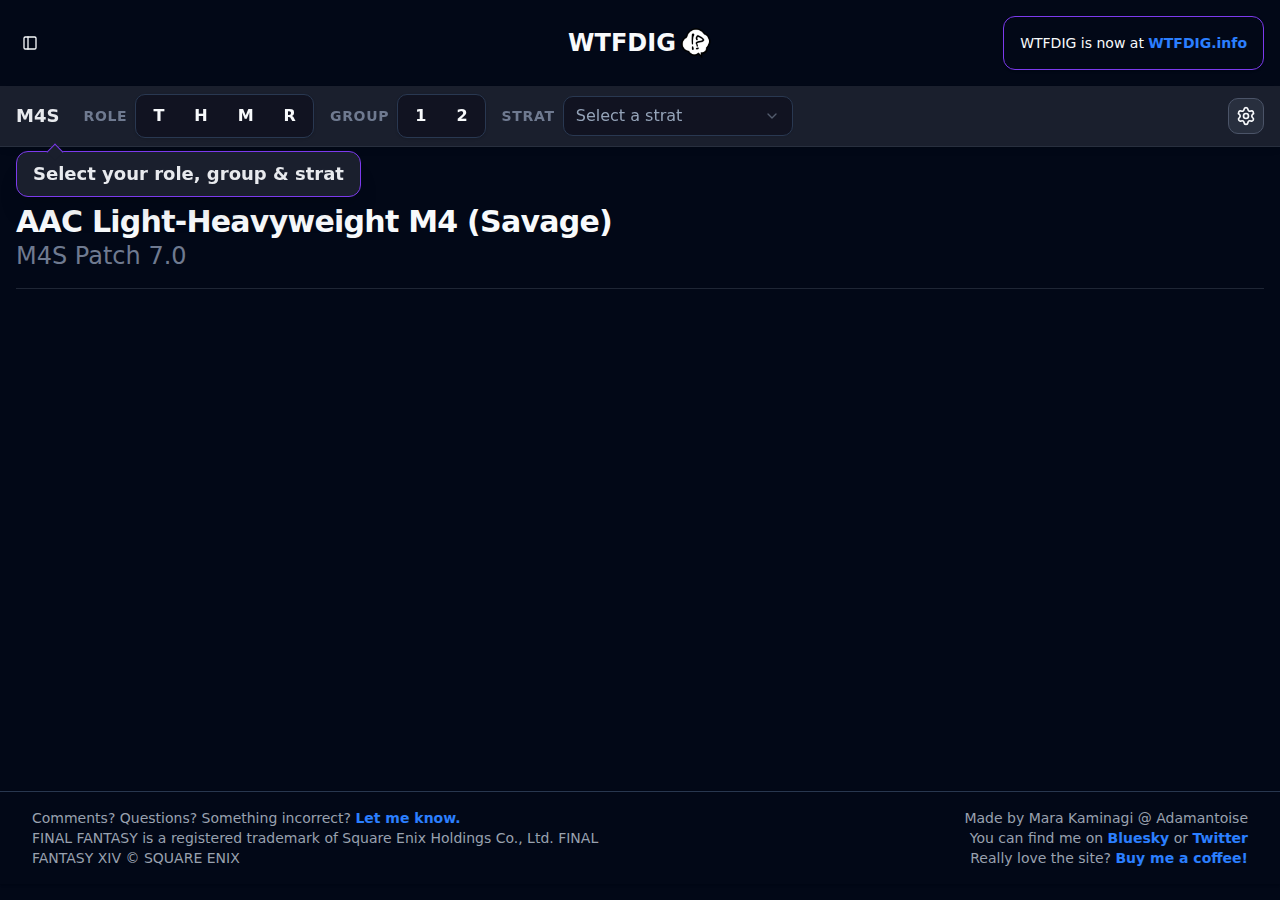
<file: 70/m4s.html>
<!DOCTYPE html>
<script>
	if (window.location.host === 'mczub.github.io') {
		const url = window.location.href.replace('mczub.github.io/wtfdig', 'wtfdig.info');
		window.location.replace(url);
	}
</script>
<html lang="en" class="dark">

<head>
	<meta charset="utf-8">
	<link rel="apple-touch-icon" sizes="180x180" href="../apple-touch-icon.png">
	<link rel="icon" type="image/png" sizes="32x32" href="../favicon-32x32.png">
	<link rel="icon" type="image/png" sizes="16x16" href="../favicon-16x16.png">
	<link rel="manifest" href="../site.webmanifest">
	<meta name="viewport" content="width=device-width">
	<title>WTFDIG!?</title>
	
		<link href="../_app/immutable/assets/0.DcERwmmL.css" rel="stylesheet">
		<link href="../_app/immutable/assets/ModernFightStratPage.CV-KWLNP.css" rel="stylesheet">
		<link rel="modulepreload" href="../_app/immutable/entry/start.CcjzwJIn.js">
		<link rel="modulepreload" href="../_app/immutable/chunks/oZ8t7sut.js">
		<link rel="modulepreload" href="../_app/immutable/chunks/BjHy8Js1.js">
		<link rel="modulepreload" href="../_app/immutable/chunks/GTCOZ2JM.js">
		<link rel="modulepreload" href="../_app/immutable/chunks/B5l1yGNk.js">
		<link rel="modulepreload" href="../_app/immutable/entry/app.BiilRtwD.js">
		<link rel="modulepreload" href="../_app/immutable/chunks/CWj6FrbW.js">
		<link rel="modulepreload" href="../_app/immutable/chunks/D1wPExet.js">
		<link rel="modulepreload" href="../_app/immutable/chunks/ZxocuDB8.js">
		<link rel="modulepreload" href="../_app/immutable/chunks/C0Ts68w9.js">
		<link rel="modulepreload" href="../_app/immutable/nodes/0.DhB6L0el.js">
		<link rel="modulepreload" href="../_app/immutable/chunks/BNia-uuX.js">
		<link rel="modulepreload" href="../_app/immutable/chunks/DFmKD_Sa.js">
		<link rel="modulepreload" href="../_app/immutable/chunks/Y_v0ufgY.js">
		<link rel="modulepreload" href="../_app/immutable/chunks/s5cfOM4w.js">
		<link rel="modulepreload" href="../_app/immutable/chunks/QytcNOLe.js">
		<link rel="modulepreload" href="../_app/immutable/chunks/DG_vupI5.js">
		<link rel="modulepreload" href="../_app/immutable/chunks/DfZVqbuh.js">
		<link rel="modulepreload" href="../_app/immutable/chunks/BxtnChum.js">
		<link rel="modulepreload" href="../_app/immutable/nodes/3.DA6dDmIb.js">
		<link rel="modulepreload" href="../_app/immutable/chunks/5Aba9N6V.js">
		<link rel="modulepreload" href="../_app/immutable/chunks/DZ2ARTTk.js">
		<link rel="modulepreload" href="../_app/immutable/chunks/C_I-KeUW.js">
		<link rel="modulepreload" href="../_app/immutable/chunks/DwbhSOra.js">
		<link rel="modulepreload" href="../_app/immutable/chunks/_cHYA0f5.js">
		<link rel="modulepreload" href="../_app/immutable/chunks/CjBykwdk.js">

</head>

<body data-sveltekit-preload-data="hover" class="flex flex-col min-h-dvh overflow-auto ">
	<div style="display: contents"><!--[--><!--[--><!----><!--[--><!----><!----><div data-slot="sidebar-wrapper" style="--sidebar-width: 20rem; --sidebar-width-icon: 3rem; " class="group/sidebar-wrapper has-data-[variant=inset]:bg-sidebar flex min-h-svh w-full"><!--[!--><!--[!--><div class="text-sidebar-foreground group peer hidden md:block" data-state="collapsed" data-collapsible="offcanvas" data-variant="sidebar" data-side="left" data-slot="sidebar"><div data-slot="sidebar-gap" class="w-(--sidebar-width) relative bg-transparent transition-[width] ease-linear duration-0 group-data-[collapsible=offcanvas]:w-0 group-data-[side=right]:rotate-180 group-data-[collapsible=icon]:w-(--sidebar-width-icon)"></div> <div data-slot="sidebar-container" class="w-(--sidebar-width) fixed inset-y-0 z-10 hidden h-svh transition-[left,right,width] ease-linear md:flex duration-0 start-0 group-data-[collapsible=offcanvas]:start-[calc(var(--sidebar-width)*-1)] group-data-[collapsible=icon]:w-(--sidebar-width-icon) group-data-[side=left]:border-e group-data-[side=right]:border-s"><div data-sidebar="sidebar" data-slot="sidebar-inner" class="bg-sidebar group-data-[variant=floating]:border-sidebar-border flex h-full w-full flex-col group-data-[variant=floating]:rounded-lg group-data-[variant=floating]:border group-data-[variant=floating]:shadow-sm"><div data-slot="sidebar-content" data-sidebar="content" class="flex min-h-0 flex-1 flex-col gap-2 overflow-auto group-data-[collapsible=icon]:overflow-hidden bg-background"><div data-slot="sidebar-group" data-sidebar="group" class="relative flex w-full min-w-0 flex-col p-2"><!--[!--><div class="text-sidebar-foreground/70 ring-sidebar-ring outline-hidden flex h-8 shrink-0 items-center rounded-md px-2 transition-[margin,opacity] duration-200 ease-linear focus-visible:ring-2 [&amp;>svg]:size-4 [&amp;>svg]:shrink-0 group-data-[collapsible=icon]:-mt-8 group-data-[collapsible=icon]:opacity-0 text-lg my-2 font-bold" data-slot="sidebar-group-label" data-sidebar="group-label"><!---->Fights<!----></div><!--]--><!----> <!--[!--><button class="text-sidebar-foreground ring-sidebar-ring hover:bg-sidebar-accent hover:text-sidebar-accent-foreground outline-hidden absolute end-3 top-3.5 flex aspect-square w-5 items-center justify-center rounded-md p-0 transition-transform focus-visible:ring-2 [&amp;>svg]:size-4 [&amp;>svg]:shrink-0 after:absolute after:-inset-2 md:after:hidden group-data-[collapsible=icon]:hidden my-1" data-slot="sidebar-group-action" data-sidebar="group-action" title="Close"><div><svg xmlns="http://www.w3.org/2000/svg" width="24" height="24" viewBox="0 0 24 24" fill="none" stroke="currentColor" stroke-width="2" stroke-linecap="round" stroke-linejoin="round" className="size-8" class="lucide-icon lucide lucide-arrow-left-from-line"><!--[--><!----><path d="m9 6-6 6 6 6"><!----></path><!----><!----><path d="M3 12h14"><!----></path><!----><!----><path d="M21 19V5"><!----></path><!----><!--]--><!----><!----></svg><!----></div><!----></button><!--]--><!----> <div data-slot="sidebar-group-content" data-sidebar="group-content" class="w-full text-sm"><ul data-slot="sidebar-menu" data-sidebar="menu" class="flex w-full min-w-0 flex-col gap-1"><!--[--><!----><!--$s1--><!--[!--><div data-slot="collapsible" class="group/collapsible" id="bits-s1" data-state="open" data-collapsible-root=""><li data-slot="sidebar-menu-item" data-sidebar="menu-item" class="group/menu-item relative"><!----><!--$s2--><!--[--><!--[--><!--[!--><button class="peer/menu-button outline-hidden ring-sidebar-ring active:bg-sidebar-accent active:text-sidebar-accent-foreground group-has-data-[sidebar=menu-action]/menu-item:pe-8 data-[active=true]:bg-sidebar-accent data-[active=true]:text-sidebar-accent-foreground data-[state=open]:hover:bg-sidebar-accent data-[state=open]:hover:text-sidebar-accent-foreground group-data-[collapsible=icon]:size-8! group-data-[collapsible=icon]:p-2! flex w-full items-center gap-2 overflow-hidden rounded-md p-2 text-start transition-[width,height,padding] focus-visible:ring-2 disabled:pointer-events-none disabled:opacity-50 aria-disabled:pointer-events-none aria-disabled:opacity-50 data-[active=true]:font-medium [&amp;>span:last-child]:truncate [&amp;>svg]:size-4 [&amp;>svg]:shrink-0 hover:bg-sidebar-accent hover:text-sidebar-accent-foreground h-8 text-sm" data-slot="collapsible-trigger" data-sidebar="menu-button" data-size="default" data-active="false" id="bits-s2" type="button" aria-expanded="true" data-state="open" data-collapsible-trigger=""><span class="text-lg">Patch 7.4</span> <svg xmlns="http://www.w3.org/2000/svg" width="24" height="24" viewBox="0 0 24 24" fill="none" stroke="currentColor" stroke-width="2" stroke-linecap="round" stroke-linejoin="round" class="lucide-icon lucide lucide-chevron-right ms-auto transition-transform group-data-[state=open]/collapsible:rotate-90"><!--[--><!----><path d="m9 18 6-6-6-6"><!----></path><!----><!--]--><!----><!----></svg><!----><!----></button><!--]--><!--]--><!----><!--]--><!----><!----> <!----><!--$s3--><!--[!--><div data-slot="collapsible-content" id="bits-s3" style="--bits-collapsible-content-height: undefined; --bits-collapsible-content-width: undefined;" data-state="open" data-collapsible-content=""><ul data-slot="sidebar-menu-sub" data-sidebar="menu-sub" class="border-sidebar-border mx-3.5 flex min-w-0 translate-x-px flex-col gap-1 border-s px-2.5 py-0.5 group-data-[collapsible=icon]:hidden"><!--[--><li data-slot="sidebar-menu-sub-item" data-sidebar="menu-sub-item" class="group/menu-sub-item relative"><!--[--><a data-sveltekit-replacestate="true" href="/74/ex7" class="flex flex-col w-full items-start" data-slot="sidebar-menu-sub-button" data-sidebar="menu-sub-button" data-size="md" data-active="false"><div class="text-lg">Hell on Rails (EX7)</div> <div class="text-base text-surface-400">Extreme</div></a><!----><!--]--><!----></li><!--]--><!----></ul><!----></div><!--]--><!----><!----><!----></li><!----></div><!--]--><!----><!----><!--$s4--><!--[!--><div data-slot="collapsible" class="group/collapsible" id="bits-s4" data-state="open" data-collapsible-root=""><li data-slot="sidebar-menu-item" data-sidebar="menu-item" class="group/menu-item relative"><!----><!--$s5--><!--[--><!--[--><!--[!--><button class="peer/menu-button outline-hidden ring-sidebar-ring active:bg-sidebar-accent active:text-sidebar-accent-foreground group-has-data-[sidebar=menu-action]/menu-item:pe-8 data-[active=true]:bg-sidebar-accent data-[active=true]:text-sidebar-accent-foreground data-[state=open]:hover:bg-sidebar-accent data-[state=open]:hover:text-sidebar-accent-foreground group-data-[collapsible=icon]:size-8! group-data-[collapsible=icon]:p-2! flex w-full items-center gap-2 overflow-hidden rounded-md p-2 text-start transition-[width,height,padding] focus-visible:ring-2 disabled:pointer-events-none disabled:opacity-50 aria-disabled:pointer-events-none aria-disabled:opacity-50 data-[active=true]:font-medium [&amp;>span:last-child]:truncate [&amp;>svg]:size-4 [&amp;>svg]:shrink-0 hover:bg-sidebar-accent hover:text-sidebar-accent-foreground h-8 text-sm" data-slot="collapsible-trigger" data-sidebar="menu-button" data-size="default" data-active="false" id="bits-s5" type="button" aria-expanded="true" data-state="open" data-collapsible-trigger=""><span class="text-lg">Patch 7.3</span> <svg xmlns="http://www.w3.org/2000/svg" width="24" height="24" viewBox="0 0 24 24" fill="none" stroke="currentColor" stroke-width="2" stroke-linecap="round" stroke-linejoin="round" class="lucide-icon lucide lucide-chevron-right ms-auto transition-transform group-data-[state=open]/collapsible:rotate-90"><!--[--><!----><path d="m9 18 6-6-6-6"><!----></path><!----><!--]--><!----><!----></svg><!----><!----></button><!--]--><!--]--><!----><!--]--><!----><!----> <!----><!--$s6--><!--[!--><div data-slot="collapsible-content" id="bits-s6" style="--bits-collapsible-content-height: undefined; --bits-collapsible-content-width: undefined;" data-state="open" data-collapsible-content=""><ul data-slot="sidebar-menu-sub" data-sidebar="menu-sub" class="border-sidebar-border mx-3.5 flex min-w-0 translate-x-px flex-col gap-1 border-s px-2.5 py-0.5 group-data-[collapsible=icon]:hidden"><!--[--><li data-slot="sidebar-menu-sub-item" data-sidebar="menu-sub-item" class="group/menu-sub-item relative"><!--[--><a data-sveltekit-replacestate="true" href="/73/ex6" class="flex flex-col w-full items-start" data-slot="sidebar-menu-sub-button" data-sidebar="menu-sub-button" data-size="md" data-active="false"><div class="text-lg">Windward Wilds (EX6)</div> <div class="text-base text-surface-400">Extreme</div></a><!----><!--]--><!----></li><li data-slot="sidebar-menu-sub-item" data-sidebar="menu-sub-item" class="group/menu-sub-item relative"><!--[--><a data-sveltekit-replacestate="true" href="/73/ex5" class="flex flex-col w-full items-start" data-slot="sidebar-menu-sub-button" data-sidebar="menu-sub-button" data-size="md" data-active="false"><div class="text-lg">Necron's Embrace (EX5)</div> <div class="text-base text-surface-400">Extreme</div></a><!----><!--]--><!----></li><!--]--><!----></ul><!----></div><!--]--><!----><!----><!----></li><!----></div><!--]--><!----><!----><!--$s7--><!--[!--><div data-slot="collapsible" class="group/collapsible" id="bits-s7" data-state="open" data-collapsible-root=""><li data-slot="sidebar-menu-item" data-sidebar="menu-item" class="group/menu-item relative"><!----><!--$s8--><!--[--><!--[--><!--[!--><button class="peer/menu-button outline-hidden ring-sidebar-ring active:bg-sidebar-accent active:text-sidebar-accent-foreground group-has-data-[sidebar=menu-action]/menu-item:pe-8 data-[active=true]:bg-sidebar-accent data-[active=true]:text-sidebar-accent-foreground data-[state=open]:hover:bg-sidebar-accent data-[state=open]:hover:text-sidebar-accent-foreground group-data-[collapsible=icon]:size-8! group-data-[collapsible=icon]:p-2! flex w-full items-center gap-2 overflow-hidden rounded-md p-2 text-start transition-[width,height,padding] focus-visible:ring-2 disabled:pointer-events-none disabled:opacity-50 aria-disabled:pointer-events-none aria-disabled:opacity-50 data-[active=true]:font-medium [&amp;>span:last-child]:truncate [&amp;>svg]:size-4 [&amp;>svg]:shrink-0 hover:bg-sidebar-accent hover:text-sidebar-accent-foreground h-8 text-sm" data-slot="collapsible-trigger" data-sidebar="menu-button" data-size="default" data-active="false" id="bits-s8" type="button" aria-expanded="true" data-state="open" data-collapsible-trigger=""><span class="text-lg">Ultimates</span> <svg xmlns="http://www.w3.org/2000/svg" width="24" height="24" viewBox="0 0 24 24" fill="none" stroke="currentColor" stroke-width="2" stroke-linecap="round" stroke-linejoin="round" class="lucide-icon lucide lucide-chevron-right ms-auto transition-transform group-data-[state=open]/collapsible:rotate-90"><!--[--><!----><path d="m9 18 6-6-6-6"><!----></path><!----><!--]--><!----><!----></svg><!----><!----></button><!--]--><!--]--><!----><!--]--><!----><!----> <!----><!--$s9--><!--[!--><div data-slot="collapsible-content" id="bits-s9" style="--bits-collapsible-content-height: undefined; --bits-collapsible-content-width: undefined;" data-state="open" data-collapsible-content=""><ul data-slot="sidebar-menu-sub" data-sidebar="menu-sub" class="border-sidebar-border mx-3.5 flex min-w-0 translate-x-px flex-col gap-1 border-s px-2.5 py-0.5 group-data-[collapsible=icon]:hidden"><!--[--><li data-slot="sidebar-menu-sub-item" data-sidebar="menu-sub-item" class="group/menu-sub-item relative"><!--[--><a data-sveltekit-replacestate="true" href="/ultimates/ucob" class="flex flex-col w-full items-start" data-slot="sidebar-menu-sub-button" data-sidebar="menu-sub-button" data-size="md" data-active="false"><div class="text-lg">The Unending Coil of Bahamut</div> <div class="text-base text-surface-400">Ultimate</div></a><!----><!--]--><!----></li><!--]--><!----></ul><!----></div><!--]--><!----><!----><!----></li><!----></div><!--]--><!----><!----><!--$s10--><!--[!--><div data-slot="collapsible" class="group/collapsible" id="bits-s10" data-state="closed" data-collapsible-root=""><li data-slot="sidebar-menu-item" data-sidebar="menu-item" class="group/menu-item relative"><!----><!--$s11--><!--[--><!--[--><!--[!--><button class="peer/menu-button outline-hidden ring-sidebar-ring active:bg-sidebar-accent active:text-sidebar-accent-foreground group-has-data-[sidebar=menu-action]/menu-item:pe-8 data-[active=true]:bg-sidebar-accent data-[active=true]:text-sidebar-accent-foreground data-[state=open]:hover:bg-sidebar-accent data-[state=open]:hover:text-sidebar-accent-foreground group-data-[collapsible=icon]:size-8! group-data-[collapsible=icon]:p-2! flex w-full items-center gap-2 overflow-hidden rounded-md p-2 text-start transition-[width,height,padding] focus-visible:ring-2 disabled:pointer-events-none disabled:opacity-50 aria-disabled:pointer-events-none aria-disabled:opacity-50 data-[active=true]:font-medium [&amp;>span:last-child]:truncate [&amp;>svg]:size-4 [&amp;>svg]:shrink-0 hover:bg-sidebar-accent hover:text-sidebar-accent-foreground h-8 text-sm" data-slot="collapsible-trigger" data-sidebar="menu-button" data-size="default" data-active="false" id="bits-s11" type="button" aria-expanded="false" data-state="closed" data-collapsible-trigger=""><span class="text-lg">Patch 7.2</span> <svg xmlns="http://www.w3.org/2000/svg" width="24" height="24" viewBox="0 0 24 24" fill="none" stroke="currentColor" stroke-width="2" stroke-linecap="round" stroke-linejoin="round" class="lucide-icon lucide lucide-chevron-right ms-auto transition-transform group-data-[state=open]/collapsible:rotate-90"><!--[--><!----><path d="m9 18 6-6-6-6"><!----></path><!----><!--]--><!----><!----></svg><!----><!----></button><!--]--><!--]--><!----><!--]--><!----><!----> <!----><!--$s12--><!--[!--><div data-slot="collapsible-content" id="bits-s12" style="--bits-collapsible-content-height: undefined; --bits-collapsible-content-width: undefined;" hidden data-state="closed" data-collapsible-content=""><ul data-slot="sidebar-menu-sub" data-sidebar="menu-sub" class="border-sidebar-border mx-3.5 flex min-w-0 translate-x-px flex-col gap-1 border-s px-2.5 py-0.5 group-data-[collapsible=icon]:hidden"><!--[--><li data-slot="sidebar-menu-sub-item" data-sidebar="menu-sub-item" class="group/menu-sub-item relative"><!--[--><a data-sveltekit-replacestate="true" href="/72/m5s" class="flex flex-col w-full items-start" data-slot="sidebar-menu-sub-button" data-sidebar="menu-sub-button" data-size="md" data-active="false"><div class="text-lg">AAC Cruiserweight M1 (M5S)</div> <div class="text-base text-surface-400">Savage</div></a><!----><!--]--><!----></li><li data-slot="sidebar-menu-sub-item" data-sidebar="menu-sub-item" class="group/menu-sub-item relative"><!--[--><a data-sveltekit-replacestate="true" href="/72/m6s" class="flex flex-col w-full items-start" data-slot="sidebar-menu-sub-button" data-sidebar="menu-sub-button" data-size="md" data-active="false"><div class="text-lg">AAC Cruiserweight M2 (M6S)</div> <div class="text-base text-surface-400">Savage</div></a><!----><!--]--><!----></li><li data-slot="sidebar-menu-sub-item" data-sidebar="menu-sub-item" class="group/menu-sub-item relative"><!--[--><a data-sveltekit-replacestate="true" href="/72/m7s" class="flex flex-col w-full items-start" data-slot="sidebar-menu-sub-button" data-sidebar="menu-sub-button" data-size="md" data-active="false"><div class="text-lg">AAC Cruiserweight M3 (M7S)</div> <div class="text-base text-surface-400">Savage</div></a><!----><!--]--><!----></li><li data-slot="sidebar-menu-sub-item" data-sidebar="menu-sub-item" class="group/menu-sub-item relative"><!--[--><a data-sveltekit-replacestate="true" href="/72/m8s" class="flex flex-col w-full items-start" data-slot="sidebar-menu-sub-button" data-sidebar="menu-sub-button" data-size="md" data-active="false"><div class="text-lg">AAC Cruiserweight M4 (M8S)</div> <div class="text-base text-surface-400">Savage</div></a><!----><!--]--><!----></li><li data-slot="sidebar-menu-sub-item" data-sidebar="menu-sub-item" class="group/menu-sub-item relative"><!--[--><a data-sveltekit-replacestate="true" href="/72/ex4" class="flex flex-col w-full items-start" data-slot="sidebar-menu-sub-button" data-sidebar="menu-sub-button" data-size="md" data-active="false"><div class="text-lg">Recollection (EX4)</div> <div class="text-base text-surface-400">Extreme</div></a><!----><!--]--><!----></li><!--]--><!----></ul><!----></div><!--]--><!----><!----><!----></li><!----></div><!--]--><!----><!----><!--$s13--><!--[!--><div data-slot="collapsible" class="group/collapsible" id="bits-s13" data-state="closed" data-collapsible-root=""><li data-slot="sidebar-menu-item" data-sidebar="menu-item" class="group/menu-item relative"><!----><!--$s14--><!--[--><!--[--><!--[!--><button class="peer/menu-button outline-hidden ring-sidebar-ring active:bg-sidebar-accent active:text-sidebar-accent-foreground group-has-data-[sidebar=menu-action]/menu-item:pe-8 data-[active=true]:bg-sidebar-accent data-[active=true]:text-sidebar-accent-foreground data-[state=open]:hover:bg-sidebar-accent data-[state=open]:hover:text-sidebar-accent-foreground group-data-[collapsible=icon]:size-8! group-data-[collapsible=icon]:p-2! flex w-full items-center gap-2 overflow-hidden rounded-md p-2 text-start transition-[width,height,padding] focus-visible:ring-2 disabled:pointer-events-none disabled:opacity-50 aria-disabled:pointer-events-none aria-disabled:opacity-50 data-[active=true]:font-medium [&amp;>span:last-child]:truncate [&amp;>svg]:size-4 [&amp;>svg]:shrink-0 hover:bg-sidebar-accent hover:text-sidebar-accent-foreground h-8 text-sm" data-slot="collapsible-trigger" data-sidebar="menu-button" data-size="default" data-active="false" id="bits-s14" type="button" aria-expanded="false" data-state="closed" data-collapsible-trigger=""><span class="text-lg">Patch 7.1</span> <svg xmlns="http://www.w3.org/2000/svg" width="24" height="24" viewBox="0 0 24 24" fill="none" stroke="currentColor" stroke-width="2" stroke-linecap="round" stroke-linejoin="round" class="lucide-icon lucide lucide-chevron-right ms-auto transition-transform group-data-[state=open]/collapsible:rotate-90"><!--[--><!----><path d="m9 18 6-6-6-6"><!----></path><!----><!--]--><!----><!----></svg><!----><!----></button><!--]--><!--]--><!----><!--]--><!----><!----> <!----><!--$s15--><!--[!--><div data-slot="collapsible-content" id="bits-s15" style="--bits-collapsible-content-height: undefined; --bits-collapsible-content-width: undefined;" hidden data-state="closed" data-collapsible-content=""><ul data-slot="sidebar-menu-sub" data-sidebar="menu-sub" class="border-sidebar-border mx-3.5 flex min-w-0 translate-x-px flex-col gap-1 border-s px-2.5 py-0.5 group-data-[collapsible=icon]:hidden"><!--[--><li data-slot="sidebar-menu-sub-item" data-sidebar="menu-sub-item" class="group/menu-sub-item relative"><!--[--><a data-sveltekit-replacestate="true" href="/71/chaotic" class="flex flex-col w-full items-start" data-slot="sidebar-menu-sub-button" data-sidebar="menu-sub-button" data-size="md" data-active="false"><div class="text-lg">Cloud of Darkness</div> <div class="text-base text-surface-400">Chaotic</div></a><!----><!--]--><!----></li><!--]--><!----></ul><!----></div><!--]--><!----><!----><!----></li><!----></div><!--]--><!----><!----><!--$s16--><!--[!--><div data-slot="collapsible" class="group/collapsible" id="bits-s16" data-state="closed" data-collapsible-root=""><li data-slot="sidebar-menu-item" data-sidebar="menu-item" class="group/menu-item relative"><!----><!--$s17--><!--[--><!--[--><!--[!--><button class="peer/menu-button outline-hidden ring-sidebar-ring active:bg-sidebar-accent active:text-sidebar-accent-foreground group-has-data-[sidebar=menu-action]/menu-item:pe-8 data-[active=true]:bg-sidebar-accent data-[active=true]:text-sidebar-accent-foreground data-[state=open]:hover:bg-sidebar-accent data-[state=open]:hover:text-sidebar-accent-foreground group-data-[collapsible=icon]:size-8! group-data-[collapsible=icon]:p-2! flex w-full items-center gap-2 overflow-hidden rounded-md p-2 text-start transition-[width,height,padding] focus-visible:ring-2 disabled:pointer-events-none disabled:opacity-50 aria-disabled:pointer-events-none aria-disabled:opacity-50 data-[active=true]:font-medium [&amp;>span:last-child]:truncate [&amp;>svg]:size-4 [&amp;>svg]:shrink-0 hover:bg-sidebar-accent hover:text-sidebar-accent-foreground h-8 text-sm" data-slot="collapsible-trigger" data-sidebar="menu-button" data-size="default" data-active="false" id="bits-s17" type="button" aria-expanded="false" data-state="closed" data-collapsible-trigger=""><span class="text-lg">Patch 7.0</span> <svg xmlns="http://www.w3.org/2000/svg" width="24" height="24" viewBox="0 0 24 24" fill="none" stroke="currentColor" stroke-width="2" stroke-linecap="round" stroke-linejoin="round" class="lucide-icon lucide lucide-chevron-right ms-auto transition-transform group-data-[state=open]/collapsible:rotate-90"><!--[--><!----><path d="m9 18 6-6-6-6"><!----></path><!----><!--]--><!----><!----></svg><!----><!----></button><!--]--><!--]--><!----><!--]--><!----><!----> <!----><!--$s18--><!--[!--><div data-slot="collapsible-content" id="bits-s18" style="--bits-collapsible-content-height: undefined; --bits-collapsible-content-width: undefined;" hidden data-state="closed" data-collapsible-content=""><ul data-slot="sidebar-menu-sub" data-sidebar="menu-sub" class="border-sidebar-border mx-3.5 flex min-w-0 translate-x-px flex-col gap-1 border-s px-2.5 py-0.5 group-data-[collapsible=icon]:hidden"><!--[--><li data-slot="sidebar-menu-sub-item" data-sidebar="menu-sub-item" class="group/menu-sub-item relative"><!--[--><a data-sveltekit-replacestate="true" href="/70/m4s" class="flex flex-col w-full items-start" data-slot="sidebar-menu-sub-button" data-sidebar="menu-sub-button" data-size="md" data-active="false"><div class="text-lg">AAC LHW M4 (M4S)</div> <div class="text-base text-surface-400">Savage</div></a><!----><!--]--><!----></li><!--]--><!----></ul><!----></div><!--]--><!----><!----><!----></li><!----></div><!--]--><!----><!--]--> <!----><!--$s19--><!--[!--><div data-slot="separator" class="bg-border shrink-0 data-[orientation=horizontal]:h-px data-[orientation=vertical]:h-full data-[orientation=horizontal]:w-full data-[orientation=vertical]:w-px my-2" id="bits-s19" role="separator" aria-orientation="horizontal" data-orientation="horizontal" data-separator-root=""><!----></div><!--]--><!----><!----> <li data-slot="sidebar-menu-item" data-sidebar="menu-item" class="group/menu-item relative"><a target="_blank" rel="noopener noreferrer" href="https://board.wtfdig.info" class="flex flex-col w-full items-start mx-2"><div class="flex flex-row items-center gap-2 text-lg"><svg xmlns="http://www.w3.org/2000/svg" width="24" height="24" viewBox="0 0 24 24" fill="none" stroke="currentColor" stroke-width="2" stroke-linecap="round" stroke-linejoin="round" class="lucide-icon lucide lucide-grid-3x3 size-6 text-primary "><!--[--><!----><rect width="18" height="18" x="3" y="3" rx="2"><!----></rect><!----><!----><path d="M3 9h18"><!----></path><!----><!----><path d="M3 15h18"><!----></path><!----><!----><path d="M9 3v18"><!----></path><!----><!----><path d="M15 3v18"><!----></path><!----><!--]--><!----><!----></svg><!----><span class="font-semibold">board</span></div> <div class="text-base text-surface-400">view + bundle strategy boards</div></a><!----></li><!----> <!----><!--$s20--><!--[!--><div data-slot="separator" class="bg-border shrink-0 data-[orientation=horizontal]:h-px data-[orientation=vertical]:h-full data-[orientation=horizontal]:w-full data-[orientation=vertical]:w-px my-2" id="bits-s20" role="separator" aria-orientation="horizontal" data-orientation="horizontal" data-separator-root=""><!----></div><!--]--><!----><!----> <li data-slot="sidebar-menu-item" data-sidebar="menu-item" class="group/menu-item relative"><a data-sveltekit-replacestate="" href="/changelog" class="flex flex-col w-full items-start mx-2"><div class="text-lg">Changelog</div></a><!----></li><!----><!----></ul><!----></div><!----><!----></div><!----></div><!----></div></div></div><!--]--><!--]--><!----> <main class="grow flex flex-col"><header class="container px-4 mx-auto md:py-4"><div class="container grid grid-cols-3 items-center justify-between"><!----><!--[!--><button data-slot="sidebar-trigger" class="focus-visible:border-ring focus-visible:ring-ring/50 aria-invalid:ring-destructive/20 dark:aria-invalid:ring-destructive/40 aria-invalid:border-destructive inline-flex shrink-0 items-center justify-center gap-2 whitespace-nowrap rounded-md text-sm font-medium outline-none transition-all focus-visible:ring-[3px] disabled:pointer-events-none disabled:opacity-50 aria-disabled:pointer-events-none aria-disabled:opacity-50 [&amp;_svg:not([class*='size-'])]:size-4 [&amp;_svg]:pointer-events-none [&amp;_svg]:shrink-0 hover:bg-accent hover:text-accent-foreground dark:hover:bg-accent/50 size-7" type="button" data-sidebar="trigger"><svg xmlns="http://www.w3.org/2000/svg" width="24" height="24" viewBox="0 0 24 24" fill="none" stroke="currentColor" stroke-width="2" stroke-linecap="round" stroke-linejoin="round" class="lucide-icon lucide lucide-panel-left"><!--[--><!----><rect width="18" height="18" x="3" y="3" rx="2"><!----></rect><!----><!----><path d="M9 3v18"><!----></path><!----><!--]--><!----><!----></svg><!----> <span class="sr-only">Toggle Sidebar</span><!----></button><!--]--><!----> <a href="../" class="flex flex-row items-center text-2xl font-semibold my-4 md:my-0 justify-self-center gap-1">WTFDIG<img width="32px" src="../wtfdig-small-800.png"/></a> <div class="card preset-outlined-secondary-500 gap-4 p-4 md:justify-self-end text-sm hidden md:block">WTFDIG is now at <a target="_blank" rel="noopener noreferrer" class="anchor" href="https://wtfdig.info">WTFDIG.info</a></div></div></header> <!----><!--[--><!--[!--><!--]--><!----><!----> <!--[!--><!--]--><!----><!----><!----> <!--[!--><!--]--> <div class="z-10 w-full bg-surface-100-900 border-b border-surface-200-800 shadow-md backdrop-blur-md bg-opacity-90 relative lg:sticky lg:top-0 transition-all duration-300 overflow-hidden"><div class="container mx-auto px-4 py-2 relative"><!--[!--><div class="w-full flex flex-row"><div class="flex flex-wrap items-center gap-4 w-full"><div class="font-bold text-lg text-surface-50 mr-2 block order-1">M4S</div> <div class="flex flex-wrap items-center gap-4 order-1"><div class="flex items-center relative"><span class="text-sm font-semibold text-surface-600-400 uppercase tracking-wider mr-2">Role</span> <!--$s33--><!--[!--><div class="inline-flex items-center gap-1 rounded-md border border-border bg-surface-1000/60 p-1 shadow-sm" data-name="role" id="bits-s33" data-toggle-group-root="" role="group" data-orientation="horizontal"><!--[--><!----><!--$s34--><!--[!--><button class="inline-flex items-center justify-center gap-2 rounded-sm font-semibold transition-colors border border-transparent data-[state=on]:bg-surface-200 data-[state=on]:text-foreground data-[state=on]:border-surface-400 data-[state=on]:shadow-sm data-[state=on]:shadow-surface-400/40 dark:data-[state=on]:bg-surface-700 dark:data-[state=on]:border-surface-400 dark:data-[state=on]:shadow-black/40 data-[state=off]:bg-transparent data-[state=off]:text-foreground hover:data-[state=off]:bg-muted/60 focus-visible:outline-none focus-visible:ring-2 focus-visible:ring-ring focus-visible:ring-offset-2 focus-visible:ring-offset-background text-md px-3 py-1" id="bits-s34" role="radio" tabindex="0" data-orientation="horizontal" data-state="off" data-value="Tank" aria-checked="false" data-toggle-group-item="" type="button"><span class="flex items-center gap-1"><!--[--><!---->T<!--]--></span><!----></button><!--]--><!----> <!----><!--$s35--><!--[!--><button class="inline-flex items-center justify-center gap-2 rounded-sm font-semibold transition-colors border border-transparent data-[state=on]:bg-surface-200 data-[state=on]:text-foreground data-[state=on]:border-surface-400 data-[state=on]:shadow-sm data-[state=on]:shadow-surface-400/40 dark:data-[state=on]:bg-surface-700 dark:data-[state=on]:border-surface-400 dark:data-[state=on]:shadow-black/40 data-[state=off]:bg-transparent data-[state=off]:text-foreground hover:data-[state=off]:bg-muted/60 focus-visible:outline-none focus-visible:ring-2 focus-visible:ring-ring focus-visible:ring-offset-2 focus-visible:ring-offset-background text-md px-3 py-1" id="bits-s35" role="radio" tabindex="0" data-orientation="horizontal" data-state="off" data-value="Healer" aria-checked="false" data-toggle-group-item="" type="button"><span class="flex items-center gap-1"><!--[--><!---->H<!--]--></span><!----></button><!--]--><!----> <!----><!--$s36--><!--[!--><button class="inline-flex items-center justify-center gap-2 rounded-sm font-semibold transition-colors border border-transparent data-[state=on]:bg-surface-200 data-[state=on]:text-foreground data-[state=on]:border-surface-400 data-[state=on]:shadow-sm data-[state=on]:shadow-surface-400/40 dark:data-[state=on]:bg-surface-700 dark:data-[state=on]:border-surface-400 dark:data-[state=on]:shadow-black/40 data-[state=off]:bg-transparent data-[state=off]:text-foreground hover:data-[state=off]:bg-muted/60 focus-visible:outline-none focus-visible:ring-2 focus-visible:ring-ring focus-visible:ring-offset-2 focus-visible:ring-offset-background text-md px-3 py-1" id="bits-s36" role="radio" tabindex="0" data-orientation="horizontal" data-state="off" data-value="Melee" aria-checked="false" data-toggle-group-item="" type="button"><span class="flex items-center gap-1"><!--[--><!---->M<!--]--></span><!----></button><!--]--><!----> <!----><!--$s37--><!--[!--><button class="inline-flex items-center justify-center gap-2 rounded-sm font-semibold transition-colors border border-transparent data-[state=on]:bg-surface-200 data-[state=on]:text-foreground data-[state=on]:border-surface-400 data-[state=on]:shadow-sm data-[state=on]:shadow-surface-400/40 dark:data-[state=on]:bg-surface-700 dark:data-[state=on]:border-surface-400 dark:data-[state=on]:shadow-black/40 data-[state=off]:bg-transparent data-[state=off]:text-foreground hover:data-[state=off]:bg-muted/60 focus-visible:outline-none focus-visible:ring-2 focus-visible:ring-ring focus-visible:ring-offset-2 focus-visible:ring-offset-background text-md px-3 py-1" id="bits-s37" role="radio" tabindex="0" data-orientation="horizontal" data-state="off" data-value="Ranged" aria-checked="false" data-toggle-group-item="" type="button"><span class="flex items-center gap-1"><!--[--><!---->R<!--]--></span><!----></button><!--]--><!----><!--]--><!----></div><!--]--><!----></div> <div class="flex items-center"><span class="text-sm font-semibold text-surface-600-400 uppercase tracking-wider mr-2">Group</span> <!--$s38--><!--[!--><div class="inline-flex items-center gap-1 rounded-md border border-border bg-surface-1000/60 p-1 shadow-sm" data-name="party" id="bits-s38" data-toggle-group-root="" role="group" data-orientation="horizontal"><!--[--><!----><!--$s39--><!--[!--><button class="inline-flex items-center justify-center gap-2 rounded-sm font-semibold transition-colors border border-transparent data-[state=on]:bg-surface-200 data-[state=on]:text-foreground data-[state=on]:border-surface-400 data-[state=on]:shadow-sm data-[state=on]:shadow-surface-400/40 dark:data-[state=on]:bg-surface-700 dark:data-[state=on]:border-surface-400 dark:data-[state=on]:shadow-black/40 data-[state=off]:bg-transparent data-[state=off]:text-foreground hover:data-[state=off]:bg-muted/60 focus-visible:outline-none focus-visible:ring-2 focus-visible:ring-ring focus-visible:ring-offset-2 focus-visible:ring-offset-background text-md px-3 py-1" id="bits-s39" role="radio" tabindex="0" data-orientation="horizontal" data-state="off" data-value="1" aria-checked="false" data-toggle-group-item="" type="button"><span class="flex items-center gap-1"><!--[--><!---->1<!--]--></span><!----></button><!--]--><!----> <!----><!--$s40--><!--[!--><button class="inline-flex items-center justify-center gap-2 rounded-sm font-semibold transition-colors border border-transparent data-[state=on]:bg-surface-200 data-[state=on]:text-foreground data-[state=on]:border-surface-400 data-[state=on]:shadow-sm data-[state=on]:shadow-surface-400/40 dark:data-[state=on]:bg-surface-700 dark:data-[state=on]:border-surface-400 dark:data-[state=on]:shadow-black/40 data-[state=off]:bg-transparent data-[state=off]:text-foreground hover:data-[state=off]:bg-muted/60 focus-visible:outline-none focus-visible:ring-2 focus-visible:ring-ring focus-visible:ring-offset-2 focus-visible:ring-offset-background text-md px-3 py-1" id="bits-s40" role="radio" tabindex="0" data-orientation="horizontal" data-state="off" data-value="2" aria-checked="false" data-toggle-group-item="" type="button"><span class="flex items-center gap-1"><!--[--><!---->2<!--]--></span><!----></button><!--]--><!----><!--]--><!----></div><!--]--><!----></div></div> <div class="flex flex-wrap items-center gap-4 border-surface-600-400 w-full lg:w-auto order-3 lg:order-2"><div class="flex items-center"><span class="text-sm font-semibold text-surface-600-400 uppercase tracking-wider mr-2">Strat</span> <!--$s41--><!--[!--><div class="items-center gap-1 rounded-md border border-border bg-surface-1000/60 p-1 shadow-sm h-auto flex-wrap hidden" data-name="stratName" id="bits-s41" data-toggle-group-root="" role="group" data-orientation="horizontal"><!--[--><!--[--><!----><!--$s42--><!--[!--><button class="inline-flex items-center justify-center gap-2 rounded-sm font-semibold transition-colors border border-transparent data-[state=on]:bg-surface-200 data-[state=on]:text-foreground data-[state=on]:border-surface-400 data-[state=on]:shadow-sm data-[state=on]:shadow-surface-400/40 dark:data-[state=on]:bg-surface-700 dark:data-[state=on]:border-surface-400 dark:data-[state=on]:shadow-black/40 data-[state=off]:bg-transparent data-[state=off]:text-foreground hover:data-[state=off]:bg-muted/60 focus-visible:outline-none focus-visible:ring-2 focus-visible:ring-ring focus-visible:ring-offset-2 focus-visible:ring-offset-background text-md px-3 py-1" id="bits-s42" role="radio" tabindex="0" data-orientation="horizontal" data-state="off" data-value="shabin" aria-checked="false" data-toggle-group-item="" type="button"><span class="gap-1 flex items-center"><!--[--><!--[--><!--[--><span class="badge na-badge px-2 mr-2">NA</span><!--]--><!--]--> Shabin/Hector<!--]--></span><!----></button><!--]--><!----><!--]--><!--]--><!----></div><!--]--><!----> <div><!----><!----><!----><!--$s43--><!----><!--[!--><button data-slot="select-trigger" data-size="lg" class="border-input data-[placeholder]:text-muted-foreground [&amp;_svg:not([class*='text-'])]:text-muted-foreground focus-visible:border-ring focus-visible:ring-ring/50 aria-invalid:ring-destructive/20 dark:aria-invalid:ring-destructive/40 aria-invalid:border-destructive dark:bg-surface-1000/60 dark:hover:bg-input/50 shadow-xs flex w-fit select-none items-center justify-between gap-2 whitespace-nowrap rounded-md overflow-hidden border bg-transparent px-3 py-2 text-sm outline-none transition-[color,box-shadow] focus-visible:ring-[3px] disabled:cursor-not-allowed disabled:opacity-50 data-[size=lg]:h-10 data-[size=default]:h-9 data-[size=sm]:h-8 *:data-[slot=select-value]:line-clamp-1 *:data-[slot=select-value]:flex *:data-[slot=select-value]:items-center *:data-[slot=select-value]:gap-2 [&amp;_svg:not([class*='size-'])]:size-4 [&amp;_svg]:pointer-events-none [&amp;_svg]:shrink-0" id="bits-s43" aria-haspopup="listbox" aria-expanded="false" data-state="closed" data-placeholder="" data-select-trigger="" type="button"><div class="w-45 flex place-items-start text-base"><!--[!--><!--]--> Select a strat</div><!----> <svg xmlns="http://www.w3.org/2000/svg" width="24" height="24" viewBox="0 0 24 24" fill="none" stroke="currentColor" stroke-width="2" stroke-linecap="round" stroke-linejoin="round" class="lucide-icon lucide lucide-chevron-down size-4 opacity-50"><!--[--><!----><path d="m6 9 6 6 6-6"><!----></path><!----><!--]--><!----><!----></svg><!----><!----></button><!--]--><!----><!----><!----><!----> <!----><!----><!--[!--><!--]--><!----><!----><!----><!----><!----> <!--[!--><!--[!--><!--]--><!--]--><!----></div></div> <!--[!--><!--]--> <!--[!--><!--]--></div></div> <div class="justify-self-end self-start items-center mt-1"><!--$s44--><!--[!--><button class="btn-icon btn-icon-sm preset-tonal-surface" id="bits-s44" aria-haspopup="dialog" aria-expanded="false" data-state="closed" data-popover-trigger="" type="button"><!--[--><svg xmlns="http://www.w3.org/2000/svg" width="20" height="20" viewBox="0 0 24 24" fill="none" stroke="currentColor" stroke-width="2" stroke-linecap="round" stroke-linejoin="round" class="lucide-icon lucide lucide-settings"><!--[--><!----><path d="M9.671 4.136a2.34 2.34 0 0 1 4.659 0 2.34 2.34 0 0 0 3.319 1.915 2.34 2.34 0 0 1 2.33 4.033 2.34 2.34 0 0 0 0 3.831 2.34 2.34 0 0 1-2.33 4.033 2.34 2.34 0 0 0-3.319 1.915 2.34 2.34 0 0 1-4.659 0 2.34 2.34 0 0 0-3.32-1.915 2.34 2.34 0 0 1-2.33-4.033 2.34 2.34 0 0 0 0-3.831A2.34 2.34 0 0 1 6.35 6.051a2.34 2.34 0 0 0 3.319-1.915"><!----></path><!----><!----><circle cx="12" cy="12" r="3"><!----></circle><!----><!--]--><!----><!----></svg><!--]--><!----></button><!--]--><!----><!----> <!--[!--><!--]--><!----><!----><!----><!----></div> <!--[!--><!--]--></div><!--]--></div> <!--[--><div class="absolute -bottom-14 left-0 z-100 bg-surface-900 border border-primary-500 text-surface-50 px-4 py-2 rounded-xl shadow-xl"><div class="absolute -top-1.5 left-8 w-3 h-3 bg-surface-900 border-t border-l border-primary-500 transform rotate-45"></div> <span class="font-bold text-lg whitespace-nowrap">Select your role, group &amp; strat</span></div><!--]--></div><!----> <!--[!--><!--]--> <div class="container grow px-4 mx-auto mb-6 pt-6"><!--[--><div class="relative w-fit -mt-5 mb-2 z-10 bg-surface-900 border border-primary-500 text-surface-50 px-4 py-2 rounded-xl shadow-xl"><div class="absolute -top-1.5 left-8 w-3 h-3 bg-surface-900 border-t border-l border-primary-500 transform rotate-45"></div> <span class="font-bold text-lg whitespace-nowrap">Select your role, group &amp; strat</span></div><!--]--> <div class="container"><div class="mb-4 text-left border-b border-surface-700/50 pb-4"><div class="preset-typo-headline font-bold tracking-tight">AAC Light-Heavyweight M4 (Savage)</div> <div class="text-lg lg:text-2xl text-surface-400 font-light">M4S Patch 7.0</div></div> <!--[!--><!--]--></div></div><!--]--><!----><!----> <!----><!--$s45--><!--[!--><div data-slot="separator" class="bg-border shrink-0 data-[orientation=horizontal]:h-px data-[orientation=vertical]:h-full data-[orientation=horizontal]:w-full data-[orientation=vertical]:w-px" id="bits-s45" role="separator" aria-orientation="horizontal" data-orientation="horizontal" data-separator-root=""><!----></div><!--]--><!----><!----> <footer class="p-4 shadow-sm mt-auto container px-4 lg:px-8 mx-auto my-4"><div class="grid grid-cols-1 lg:grid-cols-2 w-full justify-between"><div class="text-sm text-gray-500 dark:text-gray-400"><div>Comments? Questions? Something incorrect? <a target="_blank" rel="noopener noreferrer" class="anchor" href="https://docs.google.com/forms/d/e/1FAIpQLScJEJ43FKjSRJ2MyLuGXznce-P_SQNyPLWga_Xme_CJKPiQIQ/viewform?usp=header">Let me know.</a></div> <div>FINAL FANTASY is a registered trademark of Square Enix Holdings Co., Ltd. FINAL
							FANTASY XIV © SQUARE ENIX</div></div> <div class="text-sm text-gray-500 dark:text-gray-400 lg:text-end mt-4 lg:mt-0"><div>Made by Mara Kaminagi @ Adamantoise</div> <div>You can find me on <a target="_blank" rel="noopener noreferrer" class="anchor" href="https://bsky.app/profile/shittyidiot.com">Bluesky</a> or <a target="_blank" rel="noopener noreferrer" class="anchor" href="https://x.com/mczub">Twitter</a></div> <div>Really love the site? <a target="_blank" rel="noopener noreferrer" class="anchor" href="https://ko-fi.com/mczub">Buy me a coffee!</a></div></div></div></footer></main><!----></div><!----><!----><!----><!--]--> <section aria-label="Notifications alt+T" tabindex="-1" aria-live="polite" aria-relevant="additions text" aria-atomic="false" class="svelte-nbs0zk"><!--[!--><!--]--></section><!----><!----><!--]--> <!--[!--><!--]--><!--]-->
			
			<script>
				{
					__sveltekit_mn3ufy = {
						base: new URL("..", location).pathname.slice(0, -1)
					};

					const element = document.currentScript.parentElement;

					Promise.all([
						import("../_app/immutable/entry/start.CcjzwJIn.js"),
						import("../_app/immutable/entry/app.BiilRtwD.js")
					]).then(([kit, app]) => {
						kit.start(app, element, {
							node_ids: [0, 3],
							data: [null,null],
							form: null,
							error: null
						});
					});
				}
			</script>
		</div>
</body>

</html>
</file>
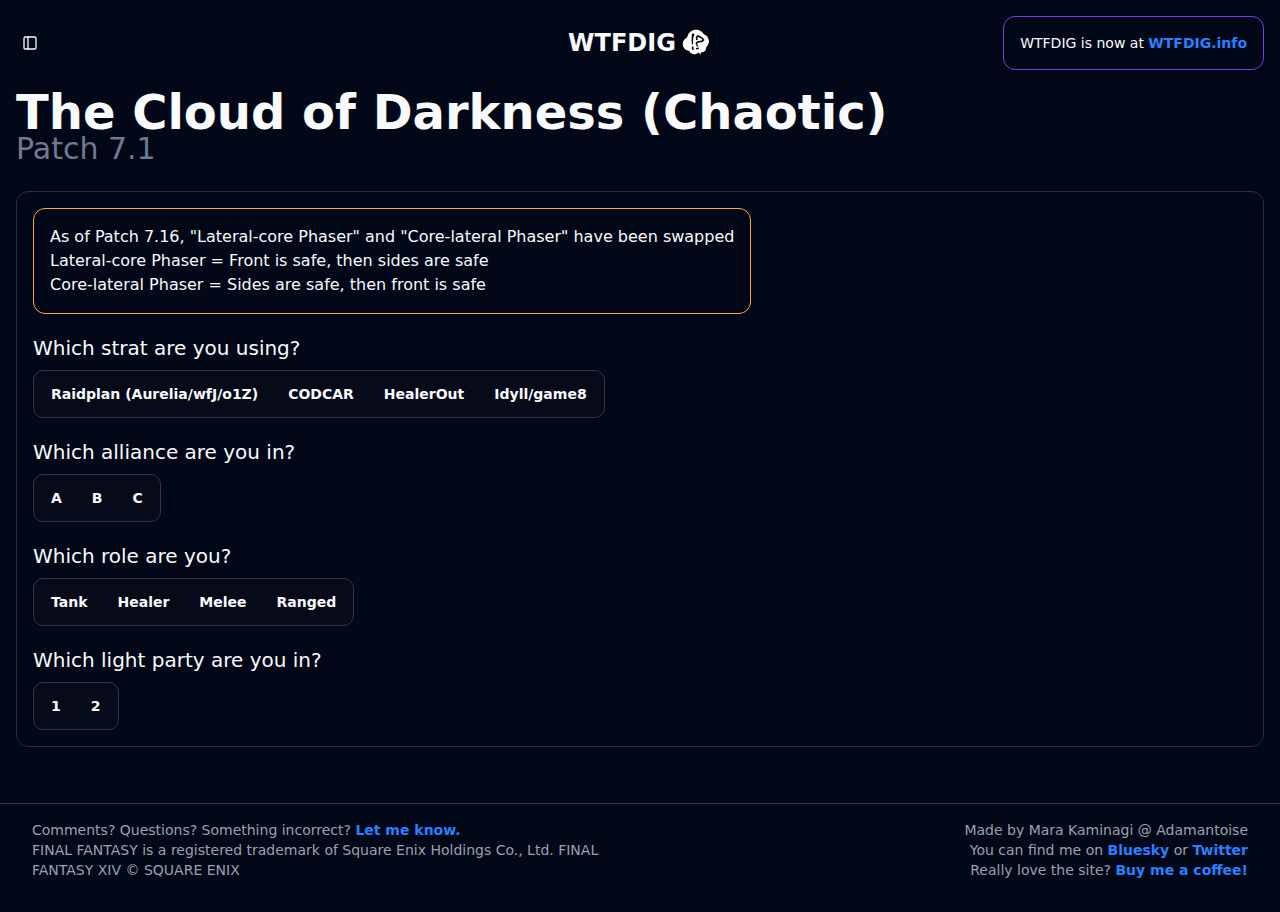
<file: 71/chaotic.html>
<!DOCTYPE html>
<script>
	if (window.location.host === 'mczub.github.io') {
		const url = window.location.href.replace('mczub.github.io/wtfdig', 'wtfdig.info');
		window.location.replace(url);
	}
</script>
<html lang="en" class="dark">

<head>
	<meta charset="utf-8">
	<link rel="apple-touch-icon" sizes="180x180" href="../apple-touch-icon.png">
	<link rel="icon" type="image/png" sizes="32x32" href="../favicon-32x32.png">
	<link rel="icon" type="image/png" sizes="16x16" href="../favicon-16x16.png">
	<link rel="manifest" href="../site.webmanifest">
	<meta name="viewport" content="width=device-width">
	<title>WTFDIG!?</title>
	
		<link href="../_app/immutable/assets/0.DcERwmmL.css" rel="stylesheet">
		<link rel="modulepreload" href="../_app/immutable/entry/start.CcjzwJIn.js">
		<link rel="modulepreload" href="../_app/immutable/chunks/oZ8t7sut.js">
		<link rel="modulepreload" href="../_app/immutable/chunks/BjHy8Js1.js">
		<link rel="modulepreload" href="../_app/immutable/chunks/GTCOZ2JM.js">
		<link rel="modulepreload" href="../_app/immutable/chunks/B5l1yGNk.js">
		<link rel="modulepreload" href="../_app/immutable/entry/app.BiilRtwD.js">
		<link rel="modulepreload" href="../_app/immutable/chunks/CWj6FrbW.js">
		<link rel="modulepreload" href="../_app/immutable/chunks/D1wPExet.js">
		<link rel="modulepreload" href="../_app/immutable/chunks/ZxocuDB8.js">
		<link rel="modulepreload" href="../_app/immutable/chunks/C0Ts68w9.js">
		<link rel="modulepreload" href="../_app/immutable/nodes/0.DhB6L0el.js">
		<link rel="modulepreload" href="../_app/immutable/chunks/BNia-uuX.js">
		<link rel="modulepreload" href="../_app/immutable/chunks/DFmKD_Sa.js">
		<link rel="modulepreload" href="../_app/immutable/chunks/Y_v0ufgY.js">
		<link rel="modulepreload" href="../_app/immutable/chunks/s5cfOM4w.js">
		<link rel="modulepreload" href="../_app/immutable/chunks/QytcNOLe.js">
		<link rel="modulepreload" href="../_app/immutable/chunks/DG_vupI5.js">
		<link rel="modulepreload" href="../_app/immutable/chunks/DfZVqbuh.js">
		<link rel="modulepreload" href="../_app/immutable/chunks/BxtnChum.js">
		<link rel="modulepreload" href="../_app/immutable/nodes/4.Cu5ab37Z.js">
		<link rel="modulepreload" href="../_app/immutable/chunks/DwbhSOra.js">

</head>

<body data-sveltekit-preload-data="hover" class="flex flex-col min-h-dvh overflow-auto ">
	<div style="display: contents"><!--[--><!--[--><!----><!--[--><!----><!----><div data-slot="sidebar-wrapper" style="--sidebar-width: 20rem; --sidebar-width-icon: 3rem; " class="group/sidebar-wrapper has-data-[variant=inset]:bg-sidebar flex min-h-svh w-full"><!--[!--><!--[!--><div class="text-sidebar-foreground group peer hidden md:block" data-state="collapsed" data-collapsible="offcanvas" data-variant="sidebar" data-side="left" data-slot="sidebar"><div data-slot="sidebar-gap" class="w-(--sidebar-width) relative bg-transparent transition-[width] ease-linear duration-0 group-data-[collapsible=offcanvas]:w-0 group-data-[side=right]:rotate-180 group-data-[collapsible=icon]:w-(--sidebar-width-icon)"></div> <div data-slot="sidebar-container" class="w-(--sidebar-width) fixed inset-y-0 z-10 hidden h-svh transition-[left,right,width] ease-linear md:flex duration-0 start-0 group-data-[collapsible=offcanvas]:start-[calc(var(--sidebar-width)*-1)] group-data-[collapsible=icon]:w-(--sidebar-width-icon) group-data-[side=left]:border-e group-data-[side=right]:border-s"><div data-sidebar="sidebar" data-slot="sidebar-inner" class="bg-sidebar group-data-[variant=floating]:border-sidebar-border flex h-full w-full flex-col group-data-[variant=floating]:rounded-lg group-data-[variant=floating]:border group-data-[variant=floating]:shadow-sm"><div data-slot="sidebar-content" data-sidebar="content" class="flex min-h-0 flex-1 flex-col gap-2 overflow-auto group-data-[collapsible=icon]:overflow-hidden bg-background"><div data-slot="sidebar-group" data-sidebar="group" class="relative flex w-full min-w-0 flex-col p-2"><!--[!--><div class="text-sidebar-foreground/70 ring-sidebar-ring outline-hidden flex h-8 shrink-0 items-center rounded-md px-2 transition-[margin,opacity] duration-200 ease-linear focus-visible:ring-2 [&amp;>svg]:size-4 [&amp;>svg]:shrink-0 group-data-[collapsible=icon]:-mt-8 group-data-[collapsible=icon]:opacity-0 text-lg my-2 font-bold" data-slot="sidebar-group-label" data-sidebar="group-label"><!---->Fights<!----></div><!--]--><!----> <!--[!--><button class="text-sidebar-foreground ring-sidebar-ring hover:bg-sidebar-accent hover:text-sidebar-accent-foreground outline-hidden absolute end-3 top-3.5 flex aspect-square w-5 items-center justify-center rounded-md p-0 transition-transform focus-visible:ring-2 [&amp;>svg]:size-4 [&amp;>svg]:shrink-0 after:absolute after:-inset-2 md:after:hidden group-data-[collapsible=icon]:hidden my-1" data-slot="sidebar-group-action" data-sidebar="group-action" title="Close"><div><svg xmlns="http://www.w3.org/2000/svg" width="24" height="24" viewBox="0 0 24 24" fill="none" stroke="currentColor" stroke-width="2" stroke-linecap="round" stroke-linejoin="round" className="size-8" class="lucide-icon lucide lucide-arrow-left-from-line"><!--[--><!----><path d="m9 6-6 6 6 6"><!----></path><!----><!----><path d="M3 12h14"><!----></path><!----><!----><path d="M21 19V5"><!----></path><!----><!--]--><!----><!----></svg><!----></div><!----></button><!--]--><!----> <div data-slot="sidebar-group-content" data-sidebar="group-content" class="w-full text-sm"><ul data-slot="sidebar-menu" data-sidebar="menu" class="flex w-full min-w-0 flex-col gap-1"><!--[--><!----><!--$s1--><!--[!--><div data-slot="collapsible" class="group/collapsible" id="bits-s1" data-state="open" data-collapsible-root=""><li data-slot="sidebar-menu-item" data-sidebar="menu-item" class="group/menu-item relative"><!----><!--$s2--><!--[--><!--[--><!--[!--><button class="peer/menu-button outline-hidden ring-sidebar-ring active:bg-sidebar-accent active:text-sidebar-accent-foreground group-has-data-[sidebar=menu-action]/menu-item:pe-8 data-[active=true]:bg-sidebar-accent data-[active=true]:text-sidebar-accent-foreground data-[state=open]:hover:bg-sidebar-accent data-[state=open]:hover:text-sidebar-accent-foreground group-data-[collapsible=icon]:size-8! group-data-[collapsible=icon]:p-2! flex w-full items-center gap-2 overflow-hidden rounded-md p-2 text-start transition-[width,height,padding] focus-visible:ring-2 disabled:pointer-events-none disabled:opacity-50 aria-disabled:pointer-events-none aria-disabled:opacity-50 data-[active=true]:font-medium [&amp;>span:last-child]:truncate [&amp;>svg]:size-4 [&amp;>svg]:shrink-0 hover:bg-sidebar-accent hover:text-sidebar-accent-foreground h-8 text-sm" data-slot="collapsible-trigger" data-sidebar="menu-button" data-size="default" data-active="false" id="bits-s2" type="button" aria-expanded="true" data-state="open" data-collapsible-trigger=""><span class="text-lg">Patch 7.4</span> <svg xmlns="http://www.w3.org/2000/svg" width="24" height="24" viewBox="0 0 24 24" fill="none" stroke="currentColor" stroke-width="2" stroke-linecap="round" stroke-linejoin="round" class="lucide-icon lucide lucide-chevron-right ms-auto transition-transform group-data-[state=open]/collapsible:rotate-90"><!--[--><!----><path d="m9 18 6-6-6-6"><!----></path><!----><!--]--><!----><!----></svg><!----><!----></button><!--]--><!--]--><!----><!--]--><!----><!----> <!----><!--$s3--><!--[!--><div data-slot="collapsible-content" id="bits-s3" style="--bits-collapsible-content-height: undefined; --bits-collapsible-content-width: undefined;" data-state="open" data-collapsible-content=""><ul data-slot="sidebar-menu-sub" data-sidebar="menu-sub" class="border-sidebar-border mx-3.5 flex min-w-0 translate-x-px flex-col gap-1 border-s px-2.5 py-0.5 group-data-[collapsible=icon]:hidden"><!--[--><li data-slot="sidebar-menu-sub-item" data-sidebar="menu-sub-item" class="group/menu-sub-item relative"><!--[--><a data-sveltekit-replacestate="true" href="/74/ex7" class="flex flex-col w-full items-start" data-slot="sidebar-menu-sub-button" data-sidebar="menu-sub-button" data-size="md" data-active="false"><div class="text-lg">Hell on Rails (EX7)</div> <div class="text-base text-surface-400">Extreme</div></a><!----><!--]--><!----></li><!--]--><!----></ul><!----></div><!--]--><!----><!----><!----></li><!----></div><!--]--><!----><!----><!--$s4--><!--[!--><div data-slot="collapsible" class="group/collapsible" id="bits-s4" data-state="open" data-collapsible-root=""><li data-slot="sidebar-menu-item" data-sidebar="menu-item" class="group/menu-item relative"><!----><!--$s5--><!--[--><!--[--><!--[!--><button class="peer/menu-button outline-hidden ring-sidebar-ring active:bg-sidebar-accent active:text-sidebar-accent-foreground group-has-data-[sidebar=menu-action]/menu-item:pe-8 data-[active=true]:bg-sidebar-accent data-[active=true]:text-sidebar-accent-foreground data-[state=open]:hover:bg-sidebar-accent data-[state=open]:hover:text-sidebar-accent-foreground group-data-[collapsible=icon]:size-8! group-data-[collapsible=icon]:p-2! flex w-full items-center gap-2 overflow-hidden rounded-md p-2 text-start transition-[width,height,padding] focus-visible:ring-2 disabled:pointer-events-none disabled:opacity-50 aria-disabled:pointer-events-none aria-disabled:opacity-50 data-[active=true]:font-medium [&amp;>span:last-child]:truncate [&amp;>svg]:size-4 [&amp;>svg]:shrink-0 hover:bg-sidebar-accent hover:text-sidebar-accent-foreground h-8 text-sm" data-slot="collapsible-trigger" data-sidebar="menu-button" data-size="default" data-active="false" id="bits-s5" type="button" aria-expanded="true" data-state="open" data-collapsible-trigger=""><span class="text-lg">Patch 7.3</span> <svg xmlns="http://www.w3.org/2000/svg" width="24" height="24" viewBox="0 0 24 24" fill="none" stroke="currentColor" stroke-width="2" stroke-linecap="round" stroke-linejoin="round" class="lucide-icon lucide lucide-chevron-right ms-auto transition-transform group-data-[state=open]/collapsible:rotate-90"><!--[--><!----><path d="m9 18 6-6-6-6"><!----></path><!----><!--]--><!----><!----></svg><!----><!----></button><!--]--><!--]--><!----><!--]--><!----><!----> <!----><!--$s6--><!--[!--><div data-slot="collapsible-content" id="bits-s6" style="--bits-collapsible-content-height: undefined; --bits-collapsible-content-width: undefined;" data-state="open" data-collapsible-content=""><ul data-slot="sidebar-menu-sub" data-sidebar="menu-sub" class="border-sidebar-border mx-3.5 flex min-w-0 translate-x-px flex-col gap-1 border-s px-2.5 py-0.5 group-data-[collapsible=icon]:hidden"><!--[--><li data-slot="sidebar-menu-sub-item" data-sidebar="menu-sub-item" class="group/menu-sub-item relative"><!--[--><a data-sveltekit-replacestate="true" href="/73/ex6" class="flex flex-col w-full items-start" data-slot="sidebar-menu-sub-button" data-sidebar="menu-sub-button" data-size="md" data-active="false"><div class="text-lg">Windward Wilds (EX6)</div> <div class="text-base text-surface-400">Extreme</div></a><!----><!--]--><!----></li><li data-slot="sidebar-menu-sub-item" data-sidebar="menu-sub-item" class="group/menu-sub-item relative"><!--[--><a data-sveltekit-replacestate="true" href="/73/ex5" class="flex flex-col w-full items-start" data-slot="sidebar-menu-sub-button" data-sidebar="menu-sub-button" data-size="md" data-active="false"><div class="text-lg">Necron's Embrace (EX5)</div> <div class="text-base text-surface-400">Extreme</div></a><!----><!--]--><!----></li><!--]--><!----></ul><!----></div><!--]--><!----><!----><!----></li><!----></div><!--]--><!----><!----><!--$s7--><!--[!--><div data-slot="collapsible" class="group/collapsible" id="bits-s7" data-state="open" data-collapsible-root=""><li data-slot="sidebar-menu-item" data-sidebar="menu-item" class="group/menu-item relative"><!----><!--$s8--><!--[--><!--[--><!--[!--><button class="peer/menu-button outline-hidden ring-sidebar-ring active:bg-sidebar-accent active:text-sidebar-accent-foreground group-has-data-[sidebar=menu-action]/menu-item:pe-8 data-[active=true]:bg-sidebar-accent data-[active=true]:text-sidebar-accent-foreground data-[state=open]:hover:bg-sidebar-accent data-[state=open]:hover:text-sidebar-accent-foreground group-data-[collapsible=icon]:size-8! group-data-[collapsible=icon]:p-2! flex w-full items-center gap-2 overflow-hidden rounded-md p-2 text-start transition-[width,height,padding] focus-visible:ring-2 disabled:pointer-events-none disabled:opacity-50 aria-disabled:pointer-events-none aria-disabled:opacity-50 data-[active=true]:font-medium [&amp;>span:last-child]:truncate [&amp;>svg]:size-4 [&amp;>svg]:shrink-0 hover:bg-sidebar-accent hover:text-sidebar-accent-foreground h-8 text-sm" data-slot="collapsible-trigger" data-sidebar="menu-button" data-size="default" data-active="false" id="bits-s8" type="button" aria-expanded="true" data-state="open" data-collapsible-trigger=""><span class="text-lg">Ultimates</span> <svg xmlns="http://www.w3.org/2000/svg" width="24" height="24" viewBox="0 0 24 24" fill="none" stroke="currentColor" stroke-width="2" stroke-linecap="round" stroke-linejoin="round" class="lucide-icon lucide lucide-chevron-right ms-auto transition-transform group-data-[state=open]/collapsible:rotate-90"><!--[--><!----><path d="m9 18 6-6-6-6"><!----></path><!----><!--]--><!----><!----></svg><!----><!----></button><!--]--><!--]--><!----><!--]--><!----><!----> <!----><!--$s9--><!--[!--><div data-slot="collapsible-content" id="bits-s9" style="--bits-collapsible-content-height: undefined; --bits-collapsible-content-width: undefined;" data-state="open" data-collapsible-content=""><ul data-slot="sidebar-menu-sub" data-sidebar="menu-sub" class="border-sidebar-border mx-3.5 flex min-w-0 translate-x-px flex-col gap-1 border-s px-2.5 py-0.5 group-data-[collapsible=icon]:hidden"><!--[--><li data-slot="sidebar-menu-sub-item" data-sidebar="menu-sub-item" class="group/menu-sub-item relative"><!--[--><a data-sveltekit-replacestate="true" href="/ultimates/ucob" class="flex flex-col w-full items-start" data-slot="sidebar-menu-sub-button" data-sidebar="menu-sub-button" data-size="md" data-active="false"><div class="text-lg">The Unending Coil of Bahamut</div> <div class="text-base text-surface-400">Ultimate</div></a><!----><!--]--><!----></li><!--]--><!----></ul><!----></div><!--]--><!----><!----><!----></li><!----></div><!--]--><!----><!----><!--$s10--><!--[!--><div data-slot="collapsible" class="group/collapsible" id="bits-s10" data-state="closed" data-collapsible-root=""><li data-slot="sidebar-menu-item" data-sidebar="menu-item" class="group/menu-item relative"><!----><!--$s11--><!--[--><!--[--><!--[!--><button class="peer/menu-button outline-hidden ring-sidebar-ring active:bg-sidebar-accent active:text-sidebar-accent-foreground group-has-data-[sidebar=menu-action]/menu-item:pe-8 data-[active=true]:bg-sidebar-accent data-[active=true]:text-sidebar-accent-foreground data-[state=open]:hover:bg-sidebar-accent data-[state=open]:hover:text-sidebar-accent-foreground group-data-[collapsible=icon]:size-8! group-data-[collapsible=icon]:p-2! flex w-full items-center gap-2 overflow-hidden rounded-md p-2 text-start transition-[width,height,padding] focus-visible:ring-2 disabled:pointer-events-none disabled:opacity-50 aria-disabled:pointer-events-none aria-disabled:opacity-50 data-[active=true]:font-medium [&amp;>span:last-child]:truncate [&amp;>svg]:size-4 [&amp;>svg]:shrink-0 hover:bg-sidebar-accent hover:text-sidebar-accent-foreground h-8 text-sm" data-slot="collapsible-trigger" data-sidebar="menu-button" data-size="default" data-active="false" id="bits-s11" type="button" aria-expanded="false" data-state="closed" data-collapsible-trigger=""><span class="text-lg">Patch 7.2</span> <svg xmlns="http://www.w3.org/2000/svg" width="24" height="24" viewBox="0 0 24 24" fill="none" stroke="currentColor" stroke-width="2" stroke-linecap="round" stroke-linejoin="round" class="lucide-icon lucide lucide-chevron-right ms-auto transition-transform group-data-[state=open]/collapsible:rotate-90"><!--[--><!----><path d="m9 18 6-6-6-6"><!----></path><!----><!--]--><!----><!----></svg><!----><!----></button><!--]--><!--]--><!----><!--]--><!----><!----> <!----><!--$s12--><!--[!--><div data-slot="collapsible-content" id="bits-s12" style="--bits-collapsible-content-height: undefined; --bits-collapsible-content-width: undefined;" hidden data-state="closed" data-collapsible-content=""><ul data-slot="sidebar-menu-sub" data-sidebar="menu-sub" class="border-sidebar-border mx-3.5 flex min-w-0 translate-x-px flex-col gap-1 border-s px-2.5 py-0.5 group-data-[collapsible=icon]:hidden"><!--[--><li data-slot="sidebar-menu-sub-item" data-sidebar="menu-sub-item" class="group/menu-sub-item relative"><!--[--><a data-sveltekit-replacestate="true" href="/72/m5s" class="flex flex-col w-full items-start" data-slot="sidebar-menu-sub-button" data-sidebar="menu-sub-button" data-size="md" data-active="false"><div class="text-lg">AAC Cruiserweight M1 (M5S)</div> <div class="text-base text-surface-400">Savage</div></a><!----><!--]--><!----></li><li data-slot="sidebar-menu-sub-item" data-sidebar="menu-sub-item" class="group/menu-sub-item relative"><!--[--><a data-sveltekit-replacestate="true" href="/72/m6s" class="flex flex-col w-full items-start" data-slot="sidebar-menu-sub-button" data-sidebar="menu-sub-button" data-size="md" data-active="false"><div class="text-lg">AAC Cruiserweight M2 (M6S)</div> <div class="text-base text-surface-400">Savage</div></a><!----><!--]--><!----></li><li data-slot="sidebar-menu-sub-item" data-sidebar="menu-sub-item" class="group/menu-sub-item relative"><!--[--><a data-sveltekit-replacestate="true" href="/72/m7s" class="flex flex-col w-full items-start" data-slot="sidebar-menu-sub-button" data-sidebar="menu-sub-button" data-size="md" data-active="false"><div class="text-lg">AAC Cruiserweight M3 (M7S)</div> <div class="text-base text-surface-400">Savage</div></a><!----><!--]--><!----></li><li data-slot="sidebar-menu-sub-item" data-sidebar="menu-sub-item" class="group/menu-sub-item relative"><!--[--><a data-sveltekit-replacestate="true" href="/72/m8s" class="flex flex-col w-full items-start" data-slot="sidebar-menu-sub-button" data-sidebar="menu-sub-button" data-size="md" data-active="false"><div class="text-lg">AAC Cruiserweight M4 (M8S)</div> <div class="text-base text-surface-400">Savage</div></a><!----><!--]--><!----></li><li data-slot="sidebar-menu-sub-item" data-sidebar="menu-sub-item" class="group/menu-sub-item relative"><!--[--><a data-sveltekit-replacestate="true" href="/72/ex4" class="flex flex-col w-full items-start" data-slot="sidebar-menu-sub-button" data-sidebar="menu-sub-button" data-size="md" data-active="false"><div class="text-lg">Recollection (EX4)</div> <div class="text-base text-surface-400">Extreme</div></a><!----><!--]--><!----></li><!--]--><!----></ul><!----></div><!--]--><!----><!----><!----></li><!----></div><!--]--><!----><!----><!--$s13--><!--[!--><div data-slot="collapsible" class="group/collapsible" id="bits-s13" data-state="closed" data-collapsible-root=""><li data-slot="sidebar-menu-item" data-sidebar="menu-item" class="group/menu-item relative"><!----><!--$s14--><!--[--><!--[--><!--[!--><button class="peer/menu-button outline-hidden ring-sidebar-ring active:bg-sidebar-accent active:text-sidebar-accent-foreground group-has-data-[sidebar=menu-action]/menu-item:pe-8 data-[active=true]:bg-sidebar-accent data-[active=true]:text-sidebar-accent-foreground data-[state=open]:hover:bg-sidebar-accent data-[state=open]:hover:text-sidebar-accent-foreground group-data-[collapsible=icon]:size-8! group-data-[collapsible=icon]:p-2! flex w-full items-center gap-2 overflow-hidden rounded-md p-2 text-start transition-[width,height,padding] focus-visible:ring-2 disabled:pointer-events-none disabled:opacity-50 aria-disabled:pointer-events-none aria-disabled:opacity-50 data-[active=true]:font-medium [&amp;>span:last-child]:truncate [&amp;>svg]:size-4 [&amp;>svg]:shrink-0 hover:bg-sidebar-accent hover:text-sidebar-accent-foreground h-8 text-sm" data-slot="collapsible-trigger" data-sidebar="menu-button" data-size="default" data-active="false" id="bits-s14" type="button" aria-expanded="false" data-state="closed" data-collapsible-trigger=""><span class="text-lg">Patch 7.1</span> <svg xmlns="http://www.w3.org/2000/svg" width="24" height="24" viewBox="0 0 24 24" fill="none" stroke="currentColor" stroke-width="2" stroke-linecap="round" stroke-linejoin="round" class="lucide-icon lucide lucide-chevron-right ms-auto transition-transform group-data-[state=open]/collapsible:rotate-90"><!--[--><!----><path d="m9 18 6-6-6-6"><!----></path><!----><!--]--><!----><!----></svg><!----><!----></button><!--]--><!--]--><!----><!--]--><!----><!----> <!----><!--$s15--><!--[!--><div data-slot="collapsible-content" id="bits-s15" style="--bits-collapsible-content-height: undefined; --bits-collapsible-content-width: undefined;" hidden data-state="closed" data-collapsible-content=""><ul data-slot="sidebar-menu-sub" data-sidebar="menu-sub" class="border-sidebar-border mx-3.5 flex min-w-0 translate-x-px flex-col gap-1 border-s px-2.5 py-0.5 group-data-[collapsible=icon]:hidden"><!--[--><li data-slot="sidebar-menu-sub-item" data-sidebar="menu-sub-item" class="group/menu-sub-item relative"><!--[--><a data-sveltekit-replacestate="true" href="/71/chaotic" class="flex flex-col w-full items-start" data-slot="sidebar-menu-sub-button" data-sidebar="menu-sub-button" data-size="md" data-active="false"><div class="text-lg">Cloud of Darkness</div> <div class="text-base text-surface-400">Chaotic</div></a><!----><!--]--><!----></li><!--]--><!----></ul><!----></div><!--]--><!----><!----><!----></li><!----></div><!--]--><!----><!----><!--$s16--><!--[!--><div data-slot="collapsible" class="group/collapsible" id="bits-s16" data-state="closed" data-collapsible-root=""><li data-slot="sidebar-menu-item" data-sidebar="menu-item" class="group/menu-item relative"><!----><!--$s17--><!--[--><!--[--><!--[!--><button class="peer/menu-button outline-hidden ring-sidebar-ring active:bg-sidebar-accent active:text-sidebar-accent-foreground group-has-data-[sidebar=menu-action]/menu-item:pe-8 data-[active=true]:bg-sidebar-accent data-[active=true]:text-sidebar-accent-foreground data-[state=open]:hover:bg-sidebar-accent data-[state=open]:hover:text-sidebar-accent-foreground group-data-[collapsible=icon]:size-8! group-data-[collapsible=icon]:p-2! flex w-full items-center gap-2 overflow-hidden rounded-md p-2 text-start transition-[width,height,padding] focus-visible:ring-2 disabled:pointer-events-none disabled:opacity-50 aria-disabled:pointer-events-none aria-disabled:opacity-50 data-[active=true]:font-medium [&amp;>span:last-child]:truncate [&amp;>svg]:size-4 [&amp;>svg]:shrink-0 hover:bg-sidebar-accent hover:text-sidebar-accent-foreground h-8 text-sm" data-slot="collapsible-trigger" data-sidebar="menu-button" data-size="default" data-active="false" id="bits-s17" type="button" aria-expanded="false" data-state="closed" data-collapsible-trigger=""><span class="text-lg">Patch 7.0</span> <svg xmlns="http://www.w3.org/2000/svg" width="24" height="24" viewBox="0 0 24 24" fill="none" stroke="currentColor" stroke-width="2" stroke-linecap="round" stroke-linejoin="round" class="lucide-icon lucide lucide-chevron-right ms-auto transition-transform group-data-[state=open]/collapsible:rotate-90"><!--[--><!----><path d="m9 18 6-6-6-6"><!----></path><!----><!--]--><!----><!----></svg><!----><!----></button><!--]--><!--]--><!----><!--]--><!----><!----> <!----><!--$s18--><!--[!--><div data-slot="collapsible-content" id="bits-s18" style="--bits-collapsible-content-height: undefined; --bits-collapsible-content-width: undefined;" hidden data-state="closed" data-collapsible-content=""><ul data-slot="sidebar-menu-sub" data-sidebar="menu-sub" class="border-sidebar-border mx-3.5 flex min-w-0 translate-x-px flex-col gap-1 border-s px-2.5 py-0.5 group-data-[collapsible=icon]:hidden"><!--[--><li data-slot="sidebar-menu-sub-item" data-sidebar="menu-sub-item" class="group/menu-sub-item relative"><!--[--><a data-sveltekit-replacestate="true" href="/70/m4s" class="flex flex-col w-full items-start" data-slot="sidebar-menu-sub-button" data-sidebar="menu-sub-button" data-size="md" data-active="false"><div class="text-lg">AAC LHW M4 (M4S)</div> <div class="text-base text-surface-400">Savage</div></a><!----><!--]--><!----></li><!--]--><!----></ul><!----></div><!--]--><!----><!----><!----></li><!----></div><!--]--><!----><!--]--> <!----><!--$s19--><!--[!--><div data-slot="separator" class="bg-border shrink-0 data-[orientation=horizontal]:h-px data-[orientation=vertical]:h-full data-[orientation=horizontal]:w-full data-[orientation=vertical]:w-px my-2" id="bits-s19" role="separator" aria-orientation="horizontal" data-orientation="horizontal" data-separator-root=""><!----></div><!--]--><!----><!----> <li data-slot="sidebar-menu-item" data-sidebar="menu-item" class="group/menu-item relative"><a target="_blank" rel="noopener noreferrer" href="https://board.wtfdig.info" class="flex flex-col w-full items-start mx-2"><div class="flex flex-row items-center gap-2 text-lg"><svg xmlns="http://www.w3.org/2000/svg" width="24" height="24" viewBox="0 0 24 24" fill="none" stroke="currentColor" stroke-width="2" stroke-linecap="round" stroke-linejoin="round" class="lucide-icon lucide lucide-grid-3x3 size-6 text-primary "><!--[--><!----><rect width="18" height="18" x="3" y="3" rx="2"><!----></rect><!----><!----><path d="M3 9h18"><!----></path><!----><!----><path d="M3 15h18"><!----></path><!----><!----><path d="M9 3v18"><!----></path><!----><!----><path d="M15 3v18"><!----></path><!----><!--]--><!----><!----></svg><!----><span class="font-semibold">board</span></div> <div class="text-base text-surface-400">view + bundle strategy boards</div></a><!----></li><!----> <!----><!--$s20--><!--[!--><div data-slot="separator" class="bg-border shrink-0 data-[orientation=horizontal]:h-px data-[orientation=vertical]:h-full data-[orientation=horizontal]:w-full data-[orientation=vertical]:w-px my-2" id="bits-s20" role="separator" aria-orientation="horizontal" data-orientation="horizontal" data-separator-root=""><!----></div><!--]--><!----><!----> <li data-slot="sidebar-menu-item" data-sidebar="menu-item" class="group/menu-item relative"><a data-sveltekit-replacestate="" href="/changelog" class="flex flex-col w-full items-start mx-2"><div class="text-lg">Changelog</div></a><!----></li><!----><!----></ul><!----></div><!----><!----></div><!----></div><!----></div></div></div><!--]--><!--]--><!----> <main class="grow flex flex-col"><header class="container px-4 mx-auto md:py-4"><div class="container grid grid-cols-3 items-center justify-between"><!----><!--[!--><button data-slot="sidebar-trigger" class="focus-visible:border-ring focus-visible:ring-ring/50 aria-invalid:ring-destructive/20 dark:aria-invalid:ring-destructive/40 aria-invalid:border-destructive inline-flex shrink-0 items-center justify-center gap-2 whitespace-nowrap rounded-md text-sm font-medium outline-none transition-all focus-visible:ring-[3px] disabled:pointer-events-none disabled:opacity-50 aria-disabled:pointer-events-none aria-disabled:opacity-50 [&amp;_svg:not([class*='size-'])]:size-4 [&amp;_svg]:pointer-events-none [&amp;_svg]:shrink-0 hover:bg-accent hover:text-accent-foreground dark:hover:bg-accent/50 size-7" type="button" data-sidebar="trigger"><svg xmlns="http://www.w3.org/2000/svg" width="24" height="24" viewBox="0 0 24 24" fill="none" stroke="currentColor" stroke-width="2" stroke-linecap="round" stroke-linejoin="round" class="lucide-icon lucide lucide-panel-left"><!--[--><!----><rect width="18" height="18" x="3" y="3" rx="2"><!----></rect><!----><!----><path d="M9 3v18"><!----></path><!----><!--]--><!----><!----></svg><!----> <span class="sr-only">Toggle Sidebar</span><!----></button><!--]--><!----> <a href="../" class="flex flex-row items-center text-2xl font-semibold my-4 md:my-0 justify-self-center gap-1">WTFDIG<img width="32px" src="../wtfdig-small-800.png"/></a> <div class="card preset-outlined-secondary-500 gap-4 p-4 md:justify-self-end text-sm hidden md:block">WTFDIG is now at <a target="_blank" rel="noopener noreferrer" class="anchor" href="https://wtfdig.info">WTFDIG.info</a></div></div></header> <!----><div class="container grow px-4 mx-auto mb-6"><div class="container"><div class="mb-6"><div class="preset-typo-display-1 mt-2 lg:mt-0 lg:-mb-2">The Cloud of Darkness (Chaotic)</div> <div class="text-xl lg:text-3xl text-surface-400">Patch 7.1</div></div> <div class="flex flex-wrap min-w-full justify-between mb-8 card border-[1px] border-surface-200-800 p-4"><div class="space-y-5 v-full dark"><div class="card preset-outlined-warning-500 gap-4 p-4"><p>As of Patch 7.16, "Lateral-core Phaser" and "Core-lateral Phaser" have been swapped</p> <p>Lateral-core Phaser = Front is safe, then sides are safe</p> <p>Core-lateral Phaser = Sides are safe, then front is safe</p></div> <div><div class="text-xl mb-2">Which strat are you using?</div> <!--$s21--><!--[!--><div class="inline-flex items-center gap-1 rounded-md border border-border bg-surface-1000/60 p-1 shadow-sm flex-wrap" data-name="stratName" id="bits-s21" data-toggle-group-root="" role="group" data-orientation="horizontal"><!--[--><!----><!--$s22--><!--[!--><button class="inline-flex items-center justify-center gap-2 rounded-sm px-3 py-2 text-sm font-semibold transition-colors border border-transparent data-[state=on]:bg-surface-200 data-[state=on]:text-foreground data-[state=on]:border-surface-400 data-[state=on]:shadow-sm data-[state=on]:shadow-surface-400/40 dark:data-[state=on]:bg-surface-700 dark:data-[state=on]:border-surface-400 dark:data-[state=on]:shadow-black/40 data-[state=off]:bg-transparent data-[state=off]:text-foreground hover:data-[state=off]:bg-muted/60 focus-visible:outline-none focus-visible:ring-2 focus-visible:ring-ring focus-visible:ring-offset-2 focus-visible:ring-offset-background" id="bits-s22" role="radio" tabindex="0" data-orientation="horizontal" data-state="off" data-value="raidplan" aria-checked="false" data-toggle-group-item="" type="button"><span class="flex items-center gap-1"><!--[--><!---->Raidplan (Aurelia/wfJ/o1Z)<!--]--></span><!----></button><!--]--><!----> <!----><!--$s23--><!--[!--><button class="inline-flex items-center justify-center gap-2 rounded-sm px-3 py-2 text-sm font-semibold transition-colors border border-transparent data-[state=on]:bg-surface-200 data-[state=on]:text-foreground data-[state=on]:border-surface-400 data-[state=on]:shadow-sm data-[state=on]:shadow-surface-400/40 dark:data-[state=on]:bg-surface-700 dark:data-[state=on]:border-surface-400 dark:data-[state=on]:shadow-black/40 data-[state=off]:bg-transparent data-[state=off]:text-foreground hover:data-[state=off]:bg-muted/60 focus-visible:outline-none focus-visible:ring-2 focus-visible:ring-ring focus-visible:ring-offset-2 focus-visible:ring-offset-background" id="bits-s23" role="radio" tabindex="0" data-orientation="horizontal" data-state="off" data-value="codcar" aria-checked="false" data-toggle-group-item="" type="button"><span class="flex items-center gap-1"><!--[--><!---->CODCAR<!--]--></span><!----></button><!--]--><!----> <!----><!--$s24--><!--[!--><button class="inline-flex items-center justify-center gap-2 rounded-sm px-3 py-2 text-sm font-semibold transition-colors border border-transparent data-[state=on]:bg-surface-200 data-[state=on]:text-foreground data-[state=on]:border-surface-400 data-[state=on]:shadow-sm data-[state=on]:shadow-surface-400/40 dark:data-[state=on]:bg-surface-700 dark:data-[state=on]:border-surface-400 dark:data-[state=on]:shadow-black/40 data-[state=off]:bg-transparent data-[state=off]:text-foreground hover:data-[state=off]:bg-muted/60 focus-visible:outline-none focus-visible:ring-2 focus-visible:ring-ring focus-visible:ring-offset-2 focus-visible:ring-offset-background" id="bits-s24" role="radio" tabindex="0" data-orientation="horizontal" data-state="off" data-value="healerout" aria-checked="false" data-toggle-group-item="" type="button"><span class="flex items-center gap-1"><!--[--><!---->HealerOut<!--]--></span><!----></button><!--]--><!----> <!----><!--$s25--><!--[!--><button class="inline-flex items-center justify-center gap-2 rounded-sm px-3 py-2 text-sm font-semibold transition-colors border border-transparent data-[state=on]:bg-surface-200 data-[state=on]:text-foreground data-[state=on]:border-surface-400 data-[state=on]:shadow-sm data-[state=on]:shadow-surface-400/40 dark:data-[state=on]:bg-surface-700 dark:data-[state=on]:border-surface-400 dark:data-[state=on]:shadow-black/40 data-[state=off]:bg-transparent data-[state=off]:text-foreground hover:data-[state=off]:bg-muted/60 focus-visible:outline-none focus-visible:ring-2 focus-visible:ring-ring focus-visible:ring-offset-2 focus-visible:ring-offset-background" id="bits-s25" role="radio" tabindex="0" data-orientation="horizontal" data-state="off" data-value="idyll" aria-checked="false" data-toggle-group-item="" type="button"><span class="flex items-center gap-1"><!--[--><!---->Idyll/game8<!--]--></span><!----></button><!--]--><!----><!--]--><!----></div><!--]--><!----></div> <div><div class="text-xl mb-2">Which alliance are you in?</div> <!--$s26--><!--[!--><div class="inline-flex items-center gap-1 rounded-md border border-border bg-surface-1000/60 p-1 shadow-sm" data-name="alliance" id="bits-s26" data-toggle-group-root="" role="group" data-orientation="horizontal"><!--[--><!----><!--$s27--><!--[!--><button class="inline-flex items-center justify-center gap-2 rounded-sm px-3 py-2 text-sm font-semibold transition-colors border border-transparent data-[state=on]:bg-surface-200 data-[state=on]:text-foreground data-[state=on]:border-surface-400 data-[state=on]:shadow-sm data-[state=on]:shadow-surface-400/40 dark:data-[state=on]:bg-surface-700 dark:data-[state=on]:border-surface-400 dark:data-[state=on]:shadow-black/40 data-[state=off]:bg-transparent data-[state=off]:text-foreground hover:data-[state=off]:bg-muted/60 focus-visible:outline-none focus-visible:ring-2 focus-visible:ring-ring focus-visible:ring-offset-2 focus-visible:ring-offset-background" id="bits-s27" role="radio" tabindex="0" data-orientation="horizontal" data-state="off" data-value="A" aria-checked="false" data-toggle-group-item="" type="button"><span class="flex items-center gap-1"><!--[--><!---->A<!--]--></span><!----></button><!--]--><!----> <!----><!--$s28--><!--[!--><button class="inline-flex items-center justify-center gap-2 rounded-sm px-3 py-2 text-sm font-semibold transition-colors border border-transparent data-[state=on]:bg-surface-200 data-[state=on]:text-foreground data-[state=on]:border-surface-400 data-[state=on]:shadow-sm data-[state=on]:shadow-surface-400/40 dark:data-[state=on]:bg-surface-700 dark:data-[state=on]:border-surface-400 dark:data-[state=on]:shadow-black/40 data-[state=off]:bg-transparent data-[state=off]:text-foreground hover:data-[state=off]:bg-muted/60 focus-visible:outline-none focus-visible:ring-2 focus-visible:ring-ring focus-visible:ring-offset-2 focus-visible:ring-offset-background" id="bits-s28" role="radio" tabindex="0" data-orientation="horizontal" data-state="off" data-value="B" aria-checked="false" data-toggle-group-item="" type="button"><span class="flex items-center gap-1"><!--[--><!---->B<!--]--></span><!----></button><!--]--><!----> <!----><!--$s29--><!--[!--><button class="inline-flex items-center justify-center gap-2 rounded-sm px-3 py-2 text-sm font-semibold transition-colors border border-transparent data-[state=on]:bg-surface-200 data-[state=on]:text-foreground data-[state=on]:border-surface-400 data-[state=on]:shadow-sm data-[state=on]:shadow-surface-400/40 dark:data-[state=on]:bg-surface-700 dark:data-[state=on]:border-surface-400 dark:data-[state=on]:shadow-black/40 data-[state=off]:bg-transparent data-[state=off]:text-foreground hover:data-[state=off]:bg-muted/60 focus-visible:outline-none focus-visible:ring-2 focus-visible:ring-ring focus-visible:ring-offset-2 focus-visible:ring-offset-background" id="bits-s29" role="radio" tabindex="0" data-orientation="horizontal" data-state="off" data-value="C" aria-checked="false" data-toggle-group-item="" type="button"><span class="flex items-center gap-1"><!--[--><!---->C<!--]--></span><!----></button><!--]--><!----><!--]--><!----></div><!--]--><!----></div> <div><div class="text-xl mb-2">Which role are you?</div> <!--$s30--><!--[!--><div class="inline-flex items-center gap-1 rounded-md border border-border bg-surface-1000/60 p-1 shadow-sm" data-name="role" id="bits-s30" data-toggle-group-root="" role="group" data-orientation="horizontal"><!--[--><!----><!--$s31--><!--[!--><button class="inline-flex items-center justify-center gap-2 rounded-sm px-3 py-2 text-sm font-semibold transition-colors border border-transparent data-[state=on]:bg-surface-200 data-[state=on]:text-foreground data-[state=on]:border-surface-400 data-[state=on]:shadow-sm data-[state=on]:shadow-surface-400/40 dark:data-[state=on]:bg-surface-700 dark:data-[state=on]:border-surface-400 dark:data-[state=on]:shadow-black/40 data-[state=off]:bg-transparent data-[state=off]:text-foreground hover:data-[state=off]:bg-muted/60 focus-visible:outline-none focus-visible:ring-2 focus-visible:ring-ring focus-visible:ring-offset-2 focus-visible:ring-offset-background" id="bits-s31" role="radio" tabindex="0" data-orientation="horizontal" data-state="off" data-value="Tank" aria-checked="false" data-toggle-group-item="" type="button"><span class="flex items-center gap-1"><!--[--><!---->Tank<!--]--></span><!----></button><!--]--><!----> <!----><!--$s32--><!--[!--><button class="inline-flex items-center justify-center gap-2 rounded-sm px-3 py-2 text-sm font-semibold transition-colors border border-transparent data-[state=on]:bg-surface-200 data-[state=on]:text-foreground data-[state=on]:border-surface-400 data-[state=on]:shadow-sm data-[state=on]:shadow-surface-400/40 dark:data-[state=on]:bg-surface-700 dark:data-[state=on]:border-surface-400 dark:data-[state=on]:shadow-black/40 data-[state=off]:bg-transparent data-[state=off]:text-foreground hover:data-[state=off]:bg-muted/60 focus-visible:outline-none focus-visible:ring-2 focus-visible:ring-ring focus-visible:ring-offset-2 focus-visible:ring-offset-background" id="bits-s32" role="radio" tabindex="0" data-orientation="horizontal" data-state="off" data-value="Healer" aria-checked="false" data-toggle-group-item="" type="button"><span class="flex items-center gap-1"><!--[--><!---->Healer<!--]--></span><!----></button><!--]--><!----> <!----><!--$s33--><!--[!--><button class="inline-flex items-center justify-center gap-2 rounded-sm px-3 py-2 text-sm font-semibold transition-colors border border-transparent data-[state=on]:bg-surface-200 data-[state=on]:text-foreground data-[state=on]:border-surface-400 data-[state=on]:shadow-sm data-[state=on]:shadow-surface-400/40 dark:data-[state=on]:bg-surface-700 dark:data-[state=on]:border-surface-400 dark:data-[state=on]:shadow-black/40 data-[state=off]:bg-transparent data-[state=off]:text-foreground hover:data-[state=off]:bg-muted/60 focus-visible:outline-none focus-visible:ring-2 focus-visible:ring-ring focus-visible:ring-offset-2 focus-visible:ring-offset-background" id="bits-s33" role="radio" tabindex="0" data-orientation="horizontal" data-state="off" data-value="Melee" aria-checked="false" data-toggle-group-item="" type="button"><span class="flex items-center gap-1"><!--[--><!---->Melee<!--]--></span><!----></button><!--]--><!----> <!----><!--$s34--><!--[!--><button class="inline-flex items-center justify-center gap-2 rounded-sm px-3 py-2 text-sm font-semibold transition-colors border border-transparent data-[state=on]:bg-surface-200 data-[state=on]:text-foreground data-[state=on]:border-surface-400 data-[state=on]:shadow-sm data-[state=on]:shadow-surface-400/40 dark:data-[state=on]:bg-surface-700 dark:data-[state=on]:border-surface-400 dark:data-[state=on]:shadow-black/40 data-[state=off]:bg-transparent data-[state=off]:text-foreground hover:data-[state=off]:bg-muted/60 focus-visible:outline-none focus-visible:ring-2 focus-visible:ring-ring focus-visible:ring-offset-2 focus-visible:ring-offset-background" id="bits-s34" role="radio" tabindex="0" data-orientation="horizontal" data-state="off" data-value="Ranged" aria-checked="false" data-toggle-group-item="" type="button"><span class="flex items-center gap-1"><!--[--><!---->Ranged<!--]--></span><!----></button><!--]--><!----><!--]--><!----></div><!--]--><!----></div> <div><div class="text-xl mb-2">Which light party are you in?</div> <!--$s35--><!--[!--><div class="inline-flex items-center gap-1 rounded-md border border-border bg-surface-1000/60 p-1 shadow-sm" data-name="role" id="bits-s35" data-toggle-group-root="" role="group" data-orientation="horizontal"><!--[--><!----><!--$s36--><!--[!--><button class="inline-flex items-center justify-center gap-2 rounded-sm px-3 py-2 text-sm font-semibold transition-colors border border-transparent data-[state=on]:bg-surface-200 data-[state=on]:text-foreground data-[state=on]:border-surface-400 data-[state=on]:shadow-sm data-[state=on]:shadow-surface-400/40 dark:data-[state=on]:bg-surface-700 dark:data-[state=on]:border-surface-400 dark:data-[state=on]:shadow-black/40 data-[state=off]:bg-transparent data-[state=off]:text-foreground hover:data-[state=off]:bg-muted/60 focus-visible:outline-none focus-visible:ring-2 focus-visible:ring-ring focus-visible:ring-offset-2 focus-visible:ring-offset-background" id="bits-s36" role="radio" tabindex="0" data-orientation="horizontal" data-state="off" data-value="1" aria-checked="false" data-toggle-group-item="" type="button"><span class="flex items-center gap-1"><!--[--><!---->1<!--]--></span><!----></button><!--]--><!----> <!----><!--$s37--><!--[!--><button class="inline-flex items-center justify-center gap-2 rounded-sm px-3 py-2 text-sm font-semibold transition-colors border border-transparent data-[state=on]:bg-surface-200 data-[state=on]:text-foreground data-[state=on]:border-surface-400 data-[state=on]:shadow-sm data-[state=on]:shadow-surface-400/40 dark:data-[state=on]:bg-surface-700 dark:data-[state=on]:border-surface-400 dark:data-[state=on]:shadow-black/40 data-[state=off]:bg-transparent data-[state=off]:text-foreground hover:data-[state=off]:bg-muted/60 focus-visible:outline-none focus-visible:ring-2 focus-visible:ring-ring focus-visible:ring-offset-2 focus-visible:ring-offset-background" id="bits-s37" role="radio" tabindex="0" data-orientation="horizontal" data-state="off" data-value="2" aria-checked="false" data-toggle-group-item="" type="button"><span class="flex items-center gap-1"><!--[--><!---->2<!--]--></span><!----></button><!--]--><!----><!--]--><!----></div><!--]--><!----></div></div> <div class="grow"></div> <div class="my-4 xl:my-0"><!--[!--><!--[!--><!--[!--><!--[!--><!--]--><!--]--><!--]--><!--]--></div></div> <!--[--><!--]--></div></div><!----><!----> <!----><!--$s38--><!--[!--><div data-slot="separator" class="bg-border shrink-0 data-[orientation=horizontal]:h-px data-[orientation=vertical]:h-full data-[orientation=horizontal]:w-full data-[orientation=vertical]:w-px" id="bits-s38" role="separator" aria-orientation="horizontal" data-orientation="horizontal" data-separator-root=""><!----></div><!--]--><!----><!----> <footer class="p-4 shadow-sm mt-auto container px-4 lg:px-8 mx-auto my-4"><div class="grid grid-cols-1 lg:grid-cols-2 w-full justify-between"><div class="text-sm text-gray-500 dark:text-gray-400"><div>Comments? Questions? Something incorrect? <a target="_blank" rel="noopener noreferrer" class="anchor" href="https://docs.google.com/forms/d/e/1FAIpQLScJEJ43FKjSRJ2MyLuGXznce-P_SQNyPLWga_Xme_CJKPiQIQ/viewform?usp=header">Let me know.</a></div> <div>FINAL FANTASY is a registered trademark of Square Enix Holdings Co., Ltd. FINAL
							FANTASY XIV © SQUARE ENIX</div></div> <div class="text-sm text-gray-500 dark:text-gray-400 lg:text-end mt-4 lg:mt-0"><div>Made by Mara Kaminagi @ Adamantoise</div> <div>You can find me on <a target="_blank" rel="noopener noreferrer" class="anchor" href="https://bsky.app/profile/shittyidiot.com">Bluesky</a> or <a target="_blank" rel="noopener noreferrer" class="anchor" href="https://x.com/mczub">Twitter</a></div> <div>Really love the site? <a target="_blank" rel="noopener noreferrer" class="anchor" href="https://ko-fi.com/mczub">Buy me a coffee!</a></div></div></div></footer></main><!----></div><!----><!----><!----><!--]--> <section aria-label="Notifications alt+T" tabindex="-1" aria-live="polite" aria-relevant="additions text" aria-atomic="false" class="svelte-nbs0zk"><!--[!--><!--]--></section><!----><!----><!--]--> <!--[!--><!--]--><!--]-->
			
			<script>
				{
					__sveltekit_mn3ufy = {
						base: new URL("..", location).pathname.slice(0, -1)
					};

					const element = document.currentScript.parentElement;

					Promise.all([
						import("../_app/immutable/entry/start.CcjzwJIn.js"),
						import("../_app/immutable/entry/app.BiilRtwD.js")
					]).then(([kit, app]) => {
						kit.start(app, element, {
							node_ids: [0, 4],
							data: [null,null],
							form: null,
							error: null
						});
					});
				}
			</script>
		</div>
</body>

</html>
</file>
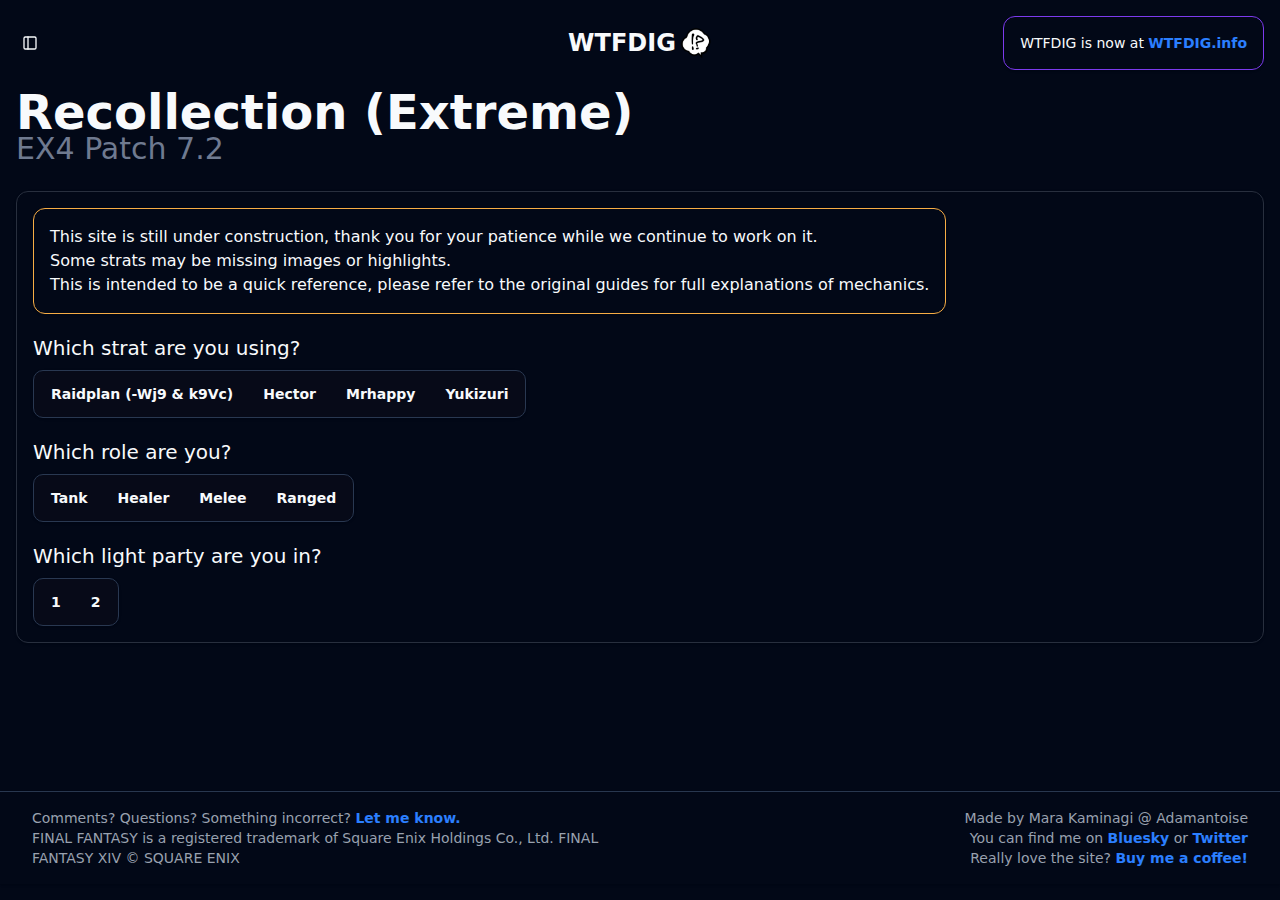
<file: 72/ex4.html>
<!DOCTYPE html>
<script>
	if (window.location.host === 'mczub.github.io') {
		const url = window.location.href.replace('mczub.github.io/wtfdig', 'wtfdig.info');
		window.location.replace(url);
	}
</script>
<html lang="en" class="dark">

<head>
	<meta charset="utf-8">
	<link rel="apple-touch-icon" sizes="180x180" href="../apple-touch-icon.png">
	<link rel="icon" type="image/png" sizes="32x32" href="../favicon-32x32.png">
	<link rel="icon" type="image/png" sizes="16x16" href="../favicon-16x16.png">
	<link rel="manifest" href="../site.webmanifest">
	<meta name="viewport" content="width=device-width">
	<title>WTFDIG!?</title>
	
		<link href="../_app/immutable/assets/0.DcERwmmL.css" rel="stylesheet">
		<link rel="modulepreload" href="../_app/immutable/entry/start.CcjzwJIn.js">
		<link rel="modulepreload" href="../_app/immutable/chunks/oZ8t7sut.js">
		<link rel="modulepreload" href="../_app/immutable/chunks/BjHy8Js1.js">
		<link rel="modulepreload" href="../_app/immutable/chunks/GTCOZ2JM.js">
		<link rel="modulepreload" href="../_app/immutable/chunks/B5l1yGNk.js">
		<link rel="modulepreload" href="../_app/immutable/entry/app.BiilRtwD.js">
		<link rel="modulepreload" href="../_app/immutable/chunks/CWj6FrbW.js">
		<link rel="modulepreload" href="../_app/immutable/chunks/D1wPExet.js">
		<link rel="modulepreload" href="../_app/immutable/chunks/ZxocuDB8.js">
		<link rel="modulepreload" href="../_app/immutable/chunks/C0Ts68w9.js">
		<link rel="modulepreload" href="../_app/immutable/nodes/0.DhB6L0el.js">
		<link rel="modulepreload" href="../_app/immutable/chunks/BNia-uuX.js">
		<link rel="modulepreload" href="../_app/immutable/chunks/DFmKD_Sa.js">
		<link rel="modulepreload" href="../_app/immutable/chunks/Y_v0ufgY.js">
		<link rel="modulepreload" href="../_app/immutable/chunks/s5cfOM4w.js">
		<link rel="modulepreload" href="../_app/immutable/chunks/QytcNOLe.js">
		<link rel="modulepreload" href="../_app/immutable/chunks/DG_vupI5.js">
		<link rel="modulepreload" href="../_app/immutable/chunks/DfZVqbuh.js">
		<link rel="modulepreload" href="../_app/immutable/chunks/BxtnChum.js">
		<link rel="modulepreload" href="../_app/immutable/nodes/5.DChXC7Hg.js">
		<link rel="modulepreload" href="../_app/immutable/chunks/C_I-KeUW.js">
		<link rel="modulepreload" href="../_app/immutable/chunks/DwbhSOra.js">
		<link rel="modulepreload" href="../_app/immutable/chunks/_cHYA0f5.js">
		<link rel="modulepreload" href="../_app/immutable/chunks/hY8eXgzB.js">

</head>

<body data-sveltekit-preload-data="hover" class="flex flex-col min-h-dvh overflow-auto ">
	<div style="display: contents"><!--[--><!--[--><!----><!--[--><!----><!----><div data-slot="sidebar-wrapper" style="--sidebar-width: 20rem; --sidebar-width-icon: 3rem; " class="group/sidebar-wrapper has-data-[variant=inset]:bg-sidebar flex min-h-svh w-full"><!--[!--><!--[!--><div class="text-sidebar-foreground group peer hidden md:block" data-state="collapsed" data-collapsible="offcanvas" data-variant="sidebar" data-side="left" data-slot="sidebar"><div data-slot="sidebar-gap" class="w-(--sidebar-width) relative bg-transparent transition-[width] ease-linear duration-0 group-data-[collapsible=offcanvas]:w-0 group-data-[side=right]:rotate-180 group-data-[collapsible=icon]:w-(--sidebar-width-icon)"></div> <div data-slot="sidebar-container" class="w-(--sidebar-width) fixed inset-y-0 z-10 hidden h-svh transition-[left,right,width] ease-linear md:flex duration-0 start-0 group-data-[collapsible=offcanvas]:start-[calc(var(--sidebar-width)*-1)] group-data-[collapsible=icon]:w-(--sidebar-width-icon) group-data-[side=left]:border-e group-data-[side=right]:border-s"><div data-sidebar="sidebar" data-slot="sidebar-inner" class="bg-sidebar group-data-[variant=floating]:border-sidebar-border flex h-full w-full flex-col group-data-[variant=floating]:rounded-lg group-data-[variant=floating]:border group-data-[variant=floating]:shadow-sm"><div data-slot="sidebar-content" data-sidebar="content" class="flex min-h-0 flex-1 flex-col gap-2 overflow-auto group-data-[collapsible=icon]:overflow-hidden bg-background"><div data-slot="sidebar-group" data-sidebar="group" class="relative flex w-full min-w-0 flex-col p-2"><!--[!--><div class="text-sidebar-foreground/70 ring-sidebar-ring outline-hidden flex h-8 shrink-0 items-center rounded-md px-2 transition-[margin,opacity] duration-200 ease-linear focus-visible:ring-2 [&amp;>svg]:size-4 [&amp;>svg]:shrink-0 group-data-[collapsible=icon]:-mt-8 group-data-[collapsible=icon]:opacity-0 text-lg my-2 font-bold" data-slot="sidebar-group-label" data-sidebar="group-label"><!---->Fights<!----></div><!--]--><!----> <!--[!--><button class="text-sidebar-foreground ring-sidebar-ring hover:bg-sidebar-accent hover:text-sidebar-accent-foreground outline-hidden absolute end-3 top-3.5 flex aspect-square w-5 items-center justify-center rounded-md p-0 transition-transform focus-visible:ring-2 [&amp;>svg]:size-4 [&amp;>svg]:shrink-0 after:absolute after:-inset-2 md:after:hidden group-data-[collapsible=icon]:hidden my-1" data-slot="sidebar-group-action" data-sidebar="group-action" title="Close"><div><svg xmlns="http://www.w3.org/2000/svg" width="24" height="24" viewBox="0 0 24 24" fill="none" stroke="currentColor" stroke-width="2" stroke-linecap="round" stroke-linejoin="round" className="size-8" class="lucide-icon lucide lucide-arrow-left-from-line"><!--[--><!----><path d="m9 6-6 6 6 6"><!----></path><!----><!----><path d="M3 12h14"><!----></path><!----><!----><path d="M21 19V5"><!----></path><!----><!--]--><!----><!----></svg><!----></div><!----></button><!--]--><!----> <div data-slot="sidebar-group-content" data-sidebar="group-content" class="w-full text-sm"><ul data-slot="sidebar-menu" data-sidebar="menu" class="flex w-full min-w-0 flex-col gap-1"><!--[--><!----><!--$s1--><!--[!--><div data-slot="collapsible" class="group/collapsible" id="bits-s1" data-state="open" data-collapsible-root=""><li data-slot="sidebar-menu-item" data-sidebar="menu-item" class="group/menu-item relative"><!----><!--$s2--><!--[--><!--[--><!--[!--><button class="peer/menu-button outline-hidden ring-sidebar-ring active:bg-sidebar-accent active:text-sidebar-accent-foreground group-has-data-[sidebar=menu-action]/menu-item:pe-8 data-[active=true]:bg-sidebar-accent data-[active=true]:text-sidebar-accent-foreground data-[state=open]:hover:bg-sidebar-accent data-[state=open]:hover:text-sidebar-accent-foreground group-data-[collapsible=icon]:size-8! group-data-[collapsible=icon]:p-2! flex w-full items-center gap-2 overflow-hidden rounded-md p-2 text-start transition-[width,height,padding] focus-visible:ring-2 disabled:pointer-events-none disabled:opacity-50 aria-disabled:pointer-events-none aria-disabled:opacity-50 data-[active=true]:font-medium [&amp;>span:last-child]:truncate [&amp;>svg]:size-4 [&amp;>svg]:shrink-0 hover:bg-sidebar-accent hover:text-sidebar-accent-foreground h-8 text-sm" data-slot="collapsible-trigger" data-sidebar="menu-button" data-size="default" data-active="false" id="bits-s2" type="button" aria-expanded="true" data-state="open" data-collapsible-trigger=""><span class="text-lg">Patch 7.4</span> <svg xmlns="http://www.w3.org/2000/svg" width="24" height="24" viewBox="0 0 24 24" fill="none" stroke="currentColor" stroke-width="2" stroke-linecap="round" stroke-linejoin="round" class="lucide-icon lucide lucide-chevron-right ms-auto transition-transform group-data-[state=open]/collapsible:rotate-90"><!--[--><!----><path d="m9 18 6-6-6-6"><!----></path><!----><!--]--><!----><!----></svg><!----><!----></button><!--]--><!--]--><!----><!--]--><!----><!----> <!----><!--$s3--><!--[!--><div data-slot="collapsible-content" id="bits-s3" style="--bits-collapsible-content-height: undefined; --bits-collapsible-content-width: undefined;" data-state="open" data-collapsible-content=""><ul data-slot="sidebar-menu-sub" data-sidebar="menu-sub" class="border-sidebar-border mx-3.5 flex min-w-0 translate-x-px flex-col gap-1 border-s px-2.5 py-0.5 group-data-[collapsible=icon]:hidden"><!--[--><li data-slot="sidebar-menu-sub-item" data-sidebar="menu-sub-item" class="group/menu-sub-item relative"><!--[--><a data-sveltekit-replacestate="true" href="/74/ex7" class="flex flex-col w-full items-start" data-slot="sidebar-menu-sub-button" data-sidebar="menu-sub-button" data-size="md" data-active="false"><div class="text-lg">Hell on Rails (EX7)</div> <div class="text-base text-surface-400">Extreme</div></a><!----><!--]--><!----></li><!--]--><!----></ul><!----></div><!--]--><!----><!----><!----></li><!----></div><!--]--><!----><!----><!--$s4--><!--[!--><div data-slot="collapsible" class="group/collapsible" id="bits-s4" data-state="open" data-collapsible-root=""><li data-slot="sidebar-menu-item" data-sidebar="menu-item" class="group/menu-item relative"><!----><!--$s5--><!--[--><!--[--><!--[!--><button class="peer/menu-button outline-hidden ring-sidebar-ring active:bg-sidebar-accent active:text-sidebar-accent-foreground group-has-data-[sidebar=menu-action]/menu-item:pe-8 data-[active=true]:bg-sidebar-accent data-[active=true]:text-sidebar-accent-foreground data-[state=open]:hover:bg-sidebar-accent data-[state=open]:hover:text-sidebar-accent-foreground group-data-[collapsible=icon]:size-8! group-data-[collapsible=icon]:p-2! flex w-full items-center gap-2 overflow-hidden rounded-md p-2 text-start transition-[width,height,padding] focus-visible:ring-2 disabled:pointer-events-none disabled:opacity-50 aria-disabled:pointer-events-none aria-disabled:opacity-50 data-[active=true]:font-medium [&amp;>span:last-child]:truncate [&amp;>svg]:size-4 [&amp;>svg]:shrink-0 hover:bg-sidebar-accent hover:text-sidebar-accent-foreground h-8 text-sm" data-slot="collapsible-trigger" data-sidebar="menu-button" data-size="default" data-active="false" id="bits-s5" type="button" aria-expanded="true" data-state="open" data-collapsible-trigger=""><span class="text-lg">Patch 7.3</span> <svg xmlns="http://www.w3.org/2000/svg" width="24" height="24" viewBox="0 0 24 24" fill="none" stroke="currentColor" stroke-width="2" stroke-linecap="round" stroke-linejoin="round" class="lucide-icon lucide lucide-chevron-right ms-auto transition-transform group-data-[state=open]/collapsible:rotate-90"><!--[--><!----><path d="m9 18 6-6-6-6"><!----></path><!----><!--]--><!----><!----></svg><!----><!----></button><!--]--><!--]--><!----><!--]--><!----><!----> <!----><!--$s6--><!--[!--><div data-slot="collapsible-content" id="bits-s6" style="--bits-collapsible-content-height: undefined; --bits-collapsible-content-width: undefined;" data-state="open" data-collapsible-content=""><ul data-slot="sidebar-menu-sub" data-sidebar="menu-sub" class="border-sidebar-border mx-3.5 flex min-w-0 translate-x-px flex-col gap-1 border-s px-2.5 py-0.5 group-data-[collapsible=icon]:hidden"><!--[--><li data-slot="sidebar-menu-sub-item" data-sidebar="menu-sub-item" class="group/menu-sub-item relative"><!--[--><a data-sveltekit-replacestate="true" href="/73/ex6" class="flex flex-col w-full items-start" data-slot="sidebar-menu-sub-button" data-sidebar="menu-sub-button" data-size="md" data-active="false"><div class="text-lg">Windward Wilds (EX6)</div> <div class="text-base text-surface-400">Extreme</div></a><!----><!--]--><!----></li><li data-slot="sidebar-menu-sub-item" data-sidebar="menu-sub-item" class="group/menu-sub-item relative"><!--[--><a data-sveltekit-replacestate="true" href="/73/ex5" class="flex flex-col w-full items-start" data-slot="sidebar-menu-sub-button" data-sidebar="menu-sub-button" data-size="md" data-active="false"><div class="text-lg">Necron's Embrace (EX5)</div> <div class="text-base text-surface-400">Extreme</div></a><!----><!--]--><!----></li><!--]--><!----></ul><!----></div><!--]--><!----><!----><!----></li><!----></div><!--]--><!----><!----><!--$s7--><!--[!--><div data-slot="collapsible" class="group/collapsible" id="bits-s7" data-state="open" data-collapsible-root=""><li data-slot="sidebar-menu-item" data-sidebar="menu-item" class="group/menu-item relative"><!----><!--$s8--><!--[--><!--[--><!--[!--><button class="peer/menu-button outline-hidden ring-sidebar-ring active:bg-sidebar-accent active:text-sidebar-accent-foreground group-has-data-[sidebar=menu-action]/menu-item:pe-8 data-[active=true]:bg-sidebar-accent data-[active=true]:text-sidebar-accent-foreground data-[state=open]:hover:bg-sidebar-accent data-[state=open]:hover:text-sidebar-accent-foreground group-data-[collapsible=icon]:size-8! group-data-[collapsible=icon]:p-2! flex w-full items-center gap-2 overflow-hidden rounded-md p-2 text-start transition-[width,height,padding] focus-visible:ring-2 disabled:pointer-events-none disabled:opacity-50 aria-disabled:pointer-events-none aria-disabled:opacity-50 data-[active=true]:font-medium [&amp;>span:last-child]:truncate [&amp;>svg]:size-4 [&amp;>svg]:shrink-0 hover:bg-sidebar-accent hover:text-sidebar-accent-foreground h-8 text-sm" data-slot="collapsible-trigger" data-sidebar="menu-button" data-size="default" data-active="false" id="bits-s8" type="button" aria-expanded="true" data-state="open" data-collapsible-trigger=""><span class="text-lg">Ultimates</span> <svg xmlns="http://www.w3.org/2000/svg" width="24" height="24" viewBox="0 0 24 24" fill="none" stroke="currentColor" stroke-width="2" stroke-linecap="round" stroke-linejoin="round" class="lucide-icon lucide lucide-chevron-right ms-auto transition-transform group-data-[state=open]/collapsible:rotate-90"><!--[--><!----><path d="m9 18 6-6-6-6"><!----></path><!----><!--]--><!----><!----></svg><!----><!----></button><!--]--><!--]--><!----><!--]--><!----><!----> <!----><!--$s9--><!--[!--><div data-slot="collapsible-content" id="bits-s9" style="--bits-collapsible-content-height: undefined; --bits-collapsible-content-width: undefined;" data-state="open" data-collapsible-content=""><ul data-slot="sidebar-menu-sub" data-sidebar="menu-sub" class="border-sidebar-border mx-3.5 flex min-w-0 translate-x-px flex-col gap-1 border-s px-2.5 py-0.5 group-data-[collapsible=icon]:hidden"><!--[--><li data-slot="sidebar-menu-sub-item" data-sidebar="menu-sub-item" class="group/menu-sub-item relative"><!--[--><a data-sveltekit-replacestate="true" href="/ultimates/ucob" class="flex flex-col w-full items-start" data-slot="sidebar-menu-sub-button" data-sidebar="menu-sub-button" data-size="md" data-active="false"><div class="text-lg">The Unending Coil of Bahamut</div> <div class="text-base text-surface-400">Ultimate</div></a><!----><!--]--><!----></li><!--]--><!----></ul><!----></div><!--]--><!----><!----><!----></li><!----></div><!--]--><!----><!----><!--$s10--><!--[!--><div data-slot="collapsible" class="group/collapsible" id="bits-s10" data-state="closed" data-collapsible-root=""><li data-slot="sidebar-menu-item" data-sidebar="menu-item" class="group/menu-item relative"><!----><!--$s11--><!--[--><!--[--><!--[!--><button class="peer/menu-button outline-hidden ring-sidebar-ring active:bg-sidebar-accent active:text-sidebar-accent-foreground group-has-data-[sidebar=menu-action]/menu-item:pe-8 data-[active=true]:bg-sidebar-accent data-[active=true]:text-sidebar-accent-foreground data-[state=open]:hover:bg-sidebar-accent data-[state=open]:hover:text-sidebar-accent-foreground group-data-[collapsible=icon]:size-8! group-data-[collapsible=icon]:p-2! flex w-full items-center gap-2 overflow-hidden rounded-md p-2 text-start transition-[width,height,padding] focus-visible:ring-2 disabled:pointer-events-none disabled:opacity-50 aria-disabled:pointer-events-none aria-disabled:opacity-50 data-[active=true]:font-medium [&amp;>span:last-child]:truncate [&amp;>svg]:size-4 [&amp;>svg]:shrink-0 hover:bg-sidebar-accent hover:text-sidebar-accent-foreground h-8 text-sm" data-slot="collapsible-trigger" data-sidebar="menu-button" data-size="default" data-active="false" id="bits-s11" type="button" aria-expanded="false" data-state="closed" data-collapsible-trigger=""><span class="text-lg">Patch 7.2</span> <svg xmlns="http://www.w3.org/2000/svg" width="24" height="24" viewBox="0 0 24 24" fill="none" stroke="currentColor" stroke-width="2" stroke-linecap="round" stroke-linejoin="round" class="lucide-icon lucide lucide-chevron-right ms-auto transition-transform group-data-[state=open]/collapsible:rotate-90"><!--[--><!----><path d="m9 18 6-6-6-6"><!----></path><!----><!--]--><!----><!----></svg><!----><!----></button><!--]--><!--]--><!----><!--]--><!----><!----> <!----><!--$s12--><!--[!--><div data-slot="collapsible-content" id="bits-s12" style="--bits-collapsible-content-height: undefined; --bits-collapsible-content-width: undefined;" hidden data-state="closed" data-collapsible-content=""><ul data-slot="sidebar-menu-sub" data-sidebar="menu-sub" class="border-sidebar-border mx-3.5 flex min-w-0 translate-x-px flex-col gap-1 border-s px-2.5 py-0.5 group-data-[collapsible=icon]:hidden"><!--[--><li data-slot="sidebar-menu-sub-item" data-sidebar="menu-sub-item" class="group/menu-sub-item relative"><!--[--><a data-sveltekit-replacestate="true" href="/72/m5s" class="flex flex-col w-full items-start" data-slot="sidebar-menu-sub-button" data-sidebar="menu-sub-button" data-size="md" data-active="false"><div class="text-lg">AAC Cruiserweight M1 (M5S)</div> <div class="text-base text-surface-400">Savage</div></a><!----><!--]--><!----></li><li data-slot="sidebar-menu-sub-item" data-sidebar="menu-sub-item" class="group/menu-sub-item relative"><!--[--><a data-sveltekit-replacestate="true" href="/72/m6s" class="flex flex-col w-full items-start" data-slot="sidebar-menu-sub-button" data-sidebar="menu-sub-button" data-size="md" data-active="false"><div class="text-lg">AAC Cruiserweight M2 (M6S)</div> <div class="text-base text-surface-400">Savage</div></a><!----><!--]--><!----></li><li data-slot="sidebar-menu-sub-item" data-sidebar="menu-sub-item" class="group/menu-sub-item relative"><!--[--><a data-sveltekit-replacestate="true" href="/72/m7s" class="flex flex-col w-full items-start" data-slot="sidebar-menu-sub-button" data-sidebar="menu-sub-button" data-size="md" data-active="false"><div class="text-lg">AAC Cruiserweight M3 (M7S)</div> <div class="text-base text-surface-400">Savage</div></a><!----><!--]--><!----></li><li data-slot="sidebar-menu-sub-item" data-sidebar="menu-sub-item" class="group/menu-sub-item relative"><!--[--><a data-sveltekit-replacestate="true" href="/72/m8s" class="flex flex-col w-full items-start" data-slot="sidebar-menu-sub-button" data-sidebar="menu-sub-button" data-size="md" data-active="false"><div class="text-lg">AAC Cruiserweight M4 (M8S)</div> <div class="text-base text-surface-400">Savage</div></a><!----><!--]--><!----></li><li data-slot="sidebar-menu-sub-item" data-sidebar="menu-sub-item" class="group/menu-sub-item relative"><!--[--><a data-sveltekit-replacestate="true" href="/72/ex4" class="flex flex-col w-full items-start" data-slot="sidebar-menu-sub-button" data-sidebar="menu-sub-button" data-size="md" data-active="false"><div class="text-lg">Recollection (EX4)</div> <div class="text-base text-surface-400">Extreme</div></a><!----><!--]--><!----></li><!--]--><!----></ul><!----></div><!--]--><!----><!----><!----></li><!----></div><!--]--><!----><!----><!--$s13--><!--[!--><div data-slot="collapsible" class="group/collapsible" id="bits-s13" data-state="closed" data-collapsible-root=""><li data-slot="sidebar-menu-item" data-sidebar="menu-item" class="group/menu-item relative"><!----><!--$s14--><!--[--><!--[--><!--[!--><button class="peer/menu-button outline-hidden ring-sidebar-ring active:bg-sidebar-accent active:text-sidebar-accent-foreground group-has-data-[sidebar=menu-action]/menu-item:pe-8 data-[active=true]:bg-sidebar-accent data-[active=true]:text-sidebar-accent-foreground data-[state=open]:hover:bg-sidebar-accent data-[state=open]:hover:text-sidebar-accent-foreground group-data-[collapsible=icon]:size-8! group-data-[collapsible=icon]:p-2! flex w-full items-center gap-2 overflow-hidden rounded-md p-2 text-start transition-[width,height,padding] focus-visible:ring-2 disabled:pointer-events-none disabled:opacity-50 aria-disabled:pointer-events-none aria-disabled:opacity-50 data-[active=true]:font-medium [&amp;>span:last-child]:truncate [&amp;>svg]:size-4 [&amp;>svg]:shrink-0 hover:bg-sidebar-accent hover:text-sidebar-accent-foreground h-8 text-sm" data-slot="collapsible-trigger" data-sidebar="menu-button" data-size="default" data-active="false" id="bits-s14" type="button" aria-expanded="false" data-state="closed" data-collapsible-trigger=""><span class="text-lg">Patch 7.1</span> <svg xmlns="http://www.w3.org/2000/svg" width="24" height="24" viewBox="0 0 24 24" fill="none" stroke="currentColor" stroke-width="2" stroke-linecap="round" stroke-linejoin="round" class="lucide-icon lucide lucide-chevron-right ms-auto transition-transform group-data-[state=open]/collapsible:rotate-90"><!--[--><!----><path d="m9 18 6-6-6-6"><!----></path><!----><!--]--><!----><!----></svg><!----><!----></button><!--]--><!--]--><!----><!--]--><!----><!----> <!----><!--$s15--><!--[!--><div data-slot="collapsible-content" id="bits-s15" style="--bits-collapsible-content-height: undefined; --bits-collapsible-content-width: undefined;" hidden data-state="closed" data-collapsible-content=""><ul data-slot="sidebar-menu-sub" data-sidebar="menu-sub" class="border-sidebar-border mx-3.5 flex min-w-0 translate-x-px flex-col gap-1 border-s px-2.5 py-0.5 group-data-[collapsible=icon]:hidden"><!--[--><li data-slot="sidebar-menu-sub-item" data-sidebar="menu-sub-item" class="group/menu-sub-item relative"><!--[--><a data-sveltekit-replacestate="true" href="/71/chaotic" class="flex flex-col w-full items-start" data-slot="sidebar-menu-sub-button" data-sidebar="menu-sub-button" data-size="md" data-active="false"><div class="text-lg">Cloud of Darkness</div> <div class="text-base text-surface-400">Chaotic</div></a><!----><!--]--><!----></li><!--]--><!----></ul><!----></div><!--]--><!----><!----><!----></li><!----></div><!--]--><!----><!----><!--$s16--><!--[!--><div data-slot="collapsible" class="group/collapsible" id="bits-s16" data-state="closed" data-collapsible-root=""><li data-slot="sidebar-menu-item" data-sidebar="menu-item" class="group/menu-item relative"><!----><!--$s17--><!--[--><!--[--><!--[!--><button class="peer/menu-button outline-hidden ring-sidebar-ring active:bg-sidebar-accent active:text-sidebar-accent-foreground group-has-data-[sidebar=menu-action]/menu-item:pe-8 data-[active=true]:bg-sidebar-accent data-[active=true]:text-sidebar-accent-foreground data-[state=open]:hover:bg-sidebar-accent data-[state=open]:hover:text-sidebar-accent-foreground group-data-[collapsible=icon]:size-8! group-data-[collapsible=icon]:p-2! flex w-full items-center gap-2 overflow-hidden rounded-md p-2 text-start transition-[width,height,padding] focus-visible:ring-2 disabled:pointer-events-none disabled:opacity-50 aria-disabled:pointer-events-none aria-disabled:opacity-50 data-[active=true]:font-medium [&amp;>span:last-child]:truncate [&amp;>svg]:size-4 [&amp;>svg]:shrink-0 hover:bg-sidebar-accent hover:text-sidebar-accent-foreground h-8 text-sm" data-slot="collapsible-trigger" data-sidebar="menu-button" data-size="default" data-active="false" id="bits-s17" type="button" aria-expanded="false" data-state="closed" data-collapsible-trigger=""><span class="text-lg">Patch 7.0</span> <svg xmlns="http://www.w3.org/2000/svg" width="24" height="24" viewBox="0 0 24 24" fill="none" stroke="currentColor" stroke-width="2" stroke-linecap="round" stroke-linejoin="round" class="lucide-icon lucide lucide-chevron-right ms-auto transition-transform group-data-[state=open]/collapsible:rotate-90"><!--[--><!----><path d="m9 18 6-6-6-6"><!----></path><!----><!--]--><!----><!----></svg><!----><!----></button><!--]--><!--]--><!----><!--]--><!----><!----> <!----><!--$s18--><!--[!--><div data-slot="collapsible-content" id="bits-s18" style="--bits-collapsible-content-height: undefined; --bits-collapsible-content-width: undefined;" hidden data-state="closed" data-collapsible-content=""><ul data-slot="sidebar-menu-sub" data-sidebar="menu-sub" class="border-sidebar-border mx-3.5 flex min-w-0 translate-x-px flex-col gap-1 border-s px-2.5 py-0.5 group-data-[collapsible=icon]:hidden"><!--[--><li data-slot="sidebar-menu-sub-item" data-sidebar="menu-sub-item" class="group/menu-sub-item relative"><!--[--><a data-sveltekit-replacestate="true" href="/70/m4s" class="flex flex-col w-full items-start" data-slot="sidebar-menu-sub-button" data-sidebar="menu-sub-button" data-size="md" data-active="false"><div class="text-lg">AAC LHW M4 (M4S)</div> <div class="text-base text-surface-400">Savage</div></a><!----><!--]--><!----></li><!--]--><!----></ul><!----></div><!--]--><!----><!----><!----></li><!----></div><!--]--><!----><!--]--> <!----><!--$s19--><!--[!--><div data-slot="separator" class="bg-border shrink-0 data-[orientation=horizontal]:h-px data-[orientation=vertical]:h-full data-[orientation=horizontal]:w-full data-[orientation=vertical]:w-px my-2" id="bits-s19" role="separator" aria-orientation="horizontal" data-orientation="horizontal" data-separator-root=""><!----></div><!--]--><!----><!----> <li data-slot="sidebar-menu-item" data-sidebar="menu-item" class="group/menu-item relative"><a target="_blank" rel="noopener noreferrer" href="https://board.wtfdig.info" class="flex flex-col w-full items-start mx-2"><div class="flex flex-row items-center gap-2 text-lg"><svg xmlns="http://www.w3.org/2000/svg" width="24" height="24" viewBox="0 0 24 24" fill="none" stroke="currentColor" stroke-width="2" stroke-linecap="round" stroke-linejoin="round" class="lucide-icon lucide lucide-grid-3x3 size-6 text-primary "><!--[--><!----><rect width="18" height="18" x="3" y="3" rx="2"><!----></rect><!----><!----><path d="M3 9h18"><!----></path><!----><!----><path d="M3 15h18"><!----></path><!----><!----><path d="M9 3v18"><!----></path><!----><!----><path d="M15 3v18"><!----></path><!----><!--]--><!----><!----></svg><!----><span class="font-semibold">board</span></div> <div class="text-base text-surface-400">view + bundle strategy boards</div></a><!----></li><!----> <!----><!--$s20--><!--[!--><div data-slot="separator" class="bg-border shrink-0 data-[orientation=horizontal]:h-px data-[orientation=vertical]:h-full data-[orientation=horizontal]:w-full data-[orientation=vertical]:w-px my-2" id="bits-s20" role="separator" aria-orientation="horizontal" data-orientation="horizontal" data-separator-root=""><!----></div><!--]--><!----><!----> <li data-slot="sidebar-menu-item" data-sidebar="menu-item" class="group/menu-item relative"><a data-sveltekit-replacestate="" href="/changelog" class="flex flex-col w-full items-start mx-2"><div class="text-lg">Changelog</div></a><!----></li><!----><!----></ul><!----></div><!----><!----></div><!----></div><!----></div></div></div><!--]--><!--]--><!----> <main class="grow flex flex-col"><header class="container px-4 mx-auto md:py-4"><div class="container grid grid-cols-3 items-center justify-between"><!----><!--[!--><button data-slot="sidebar-trigger" class="focus-visible:border-ring focus-visible:ring-ring/50 aria-invalid:ring-destructive/20 dark:aria-invalid:ring-destructive/40 aria-invalid:border-destructive inline-flex shrink-0 items-center justify-center gap-2 whitespace-nowrap rounded-md text-sm font-medium outline-none transition-all focus-visible:ring-[3px] disabled:pointer-events-none disabled:opacity-50 aria-disabled:pointer-events-none aria-disabled:opacity-50 [&amp;_svg:not([class*='size-'])]:size-4 [&amp;_svg]:pointer-events-none [&amp;_svg]:shrink-0 hover:bg-accent hover:text-accent-foreground dark:hover:bg-accent/50 size-7" type="button" data-sidebar="trigger"><svg xmlns="http://www.w3.org/2000/svg" width="24" height="24" viewBox="0 0 24 24" fill="none" stroke="currentColor" stroke-width="2" stroke-linecap="round" stroke-linejoin="round" class="lucide-icon lucide lucide-panel-left"><!--[--><!----><rect width="18" height="18" x="3" y="3" rx="2"><!----></rect><!----><!----><path d="M9 3v18"><!----></path><!----><!--]--><!----><!----></svg><!----> <span class="sr-only">Toggle Sidebar</span><!----></button><!--]--><!----> <a href="../" class="flex flex-row items-center text-2xl font-semibold my-4 md:my-0 justify-self-center gap-1">WTFDIG<img width="32px" src="../wtfdig-small-800.png"/></a> <div class="card preset-outlined-secondary-500 gap-4 p-4 md:justify-self-end text-sm hidden md:block">WTFDIG is now at <a target="_blank" rel="noopener noreferrer" class="anchor" href="https://wtfdig.info">WTFDIG.info</a></div></div></header> <!----><!--[!--><!--]--><!----><!----> <!--[!--><!--]--><!----><!----><!----> <div class="container grow px-4 mx-auto mb-6"><div class="container"><div class="mb-6"><div class="preset-typo-display-1 mt-2 lg:mt-0 lg:-mb-2">Recollection (Extreme)</div> <div class="text-xl lg:text-3xl text-surface-400">EX4 Patch 7.2</div></div> <div class="flex flex-wrap min-w-full justify-between mb-8 card border-[1px] border-surface-200-800 p-4"><div class="space-y-5 v-full dark"><div class="card preset-outlined-warning-500 gap-4 p-4"><p>This site is still under construction, thank you for your patience while we continue to
						work on it.</p> <p>Some strats may be missing images or highlights.</p> <p>This is intended to be a quick reference, please refer to the original guides for full
						explanations of mechanics.</p></div> <div><div class="text-xl mb-2">Which strat are you using?</div> <!--$s21--><!--[!--><div class="inline-flex items-center gap-1 rounded-md border border-border bg-surface-1000/60 p-1 shadow-sm flex-wrap" data-name="stratName" id="bits-s21" data-toggle-group-root="" role="group" data-orientation="horizontal"><!--[--><!----><!--$s22--><!--[!--><button class="inline-flex items-center justify-center gap-2 rounded-sm px-3 py-2 text-sm font-semibold transition-colors border border-transparent data-[state=on]:bg-surface-200 data-[state=on]:text-foreground data-[state=on]:border-surface-400 data-[state=on]:shadow-sm data-[state=on]:shadow-surface-400/40 dark:data-[state=on]:bg-surface-700 dark:data-[state=on]:border-surface-400 dark:data-[state=on]:shadow-black/40 data-[state=off]:bg-transparent data-[state=off]:text-foreground hover:data-[state=off]:bg-muted/60 focus-visible:outline-none focus-visible:ring-2 focus-visible:ring-ring focus-visible:ring-offset-2 focus-visible:ring-offset-background" id="bits-s22" role="radio" tabindex="0" data-orientation="horizontal" data-state="off" data-value="raidplan" aria-checked="false" data-toggle-group-item="" type="button"><span class="flex items-center gap-1"><!--[--><!---->Raidplan (-Wj9 &amp; k9Vc)<!--]--></span><!----></button><!--]--><!----> <!----><!--$s23--><!--[!--><button class="inline-flex items-center justify-center gap-2 rounded-sm px-3 py-2 text-sm font-semibold transition-colors border border-transparent data-[state=on]:bg-surface-200 data-[state=on]:text-foreground data-[state=on]:border-surface-400 data-[state=on]:shadow-sm data-[state=on]:shadow-surface-400/40 dark:data-[state=on]:bg-surface-700 dark:data-[state=on]:border-surface-400 dark:data-[state=on]:shadow-black/40 data-[state=off]:bg-transparent data-[state=off]:text-foreground hover:data-[state=off]:bg-muted/60 focus-visible:outline-none focus-visible:ring-2 focus-visible:ring-ring focus-visible:ring-offset-2 focus-visible:ring-offset-background" id="bits-s23" role="radio" tabindex="0" data-orientation="horizontal" data-state="off" data-value="hector" aria-checked="false" data-toggle-group-item="" type="button"><span class="flex items-center gap-1"><!--[--><!---->Hector<!--]--></span><!----></button><!--]--><!----> <!----><!--$s24--><!--[!--><button class="inline-flex items-center justify-center gap-2 rounded-sm px-3 py-2 text-sm font-semibold transition-colors border border-transparent data-[state=on]:bg-surface-200 data-[state=on]:text-foreground data-[state=on]:border-surface-400 data-[state=on]:shadow-sm data-[state=on]:shadow-surface-400/40 dark:data-[state=on]:bg-surface-700 dark:data-[state=on]:border-surface-400 dark:data-[state=on]:shadow-black/40 data-[state=off]:bg-transparent data-[state=off]:text-foreground hover:data-[state=off]:bg-muted/60 focus-visible:outline-none focus-visible:ring-2 focus-visible:ring-ring focus-visible:ring-offset-2 focus-visible:ring-offset-background" id="bits-s24" role="radio" tabindex="0" data-orientation="horizontal" data-state="off" data-value="happy" aria-checked="false" data-toggle-group-item="" type="button"><span class="flex items-center gap-1"><!--[--><!---->Mrhappy<!--]--></span><!----></button><!--]--><!----> <!----><!--$s25--><!--[!--><button class="inline-flex items-center justify-center gap-2 rounded-sm px-3 py-2 text-sm font-semibold transition-colors border border-transparent data-[state=on]:bg-surface-200 data-[state=on]:text-foreground data-[state=on]:border-surface-400 data-[state=on]:shadow-sm data-[state=on]:shadow-surface-400/40 dark:data-[state=on]:bg-surface-700 dark:data-[state=on]:border-surface-400 dark:data-[state=on]:shadow-black/40 data-[state=off]:bg-transparent data-[state=off]:text-foreground hover:data-[state=off]:bg-muted/60 focus-visible:outline-none focus-visible:ring-2 focus-visible:ring-ring focus-visible:ring-offset-2 focus-visible:ring-offset-background" id="bits-s25" role="radio" tabindex="0" data-orientation="horizontal" data-state="off" data-value="yukizuri" aria-checked="false" data-toggle-group-item="" type="button"><span class="flex items-center gap-1"><!--[--><!---->Yukizuri<!--]--></span><!----></button><!--]--><!----><!--]--><!----></div><!--]--><!----> <!--[!--><!--]--></div> <div><div class="text-xl mb-2">Which role are you?</div> <!--$s26--><!--[!--><div class="inline-flex items-center gap-1 rounded-md border border-border bg-surface-1000/60 p-1 shadow-sm flex-wrap" data-name="role" id="bits-s26" data-toggle-group-root="" role="group" data-orientation="horizontal"><!--[--><!----><!--$s27--><!--[!--><button class="inline-flex items-center justify-center gap-2 rounded-sm px-3 py-2 text-sm font-semibold transition-colors border border-transparent data-[state=on]:bg-surface-200 data-[state=on]:text-foreground data-[state=on]:border-surface-400 data-[state=on]:shadow-sm data-[state=on]:shadow-surface-400/40 dark:data-[state=on]:bg-surface-700 dark:data-[state=on]:border-surface-400 dark:data-[state=on]:shadow-black/40 data-[state=off]:bg-transparent data-[state=off]:text-foreground hover:data-[state=off]:bg-muted/60 focus-visible:outline-none focus-visible:ring-2 focus-visible:ring-ring focus-visible:ring-offset-2 focus-visible:ring-offset-background" id="bits-s27" role="radio" tabindex="0" data-orientation="horizontal" data-state="off" data-value="Tank" aria-checked="false" data-toggle-group-item="" type="button"><span class="flex items-center gap-1"><!--[--><!---->Tank<!--]--></span><!----></button><!--]--><!----> <!----><!--$s28--><!--[!--><button class="inline-flex items-center justify-center gap-2 rounded-sm px-3 py-2 text-sm font-semibold transition-colors border border-transparent data-[state=on]:bg-surface-200 data-[state=on]:text-foreground data-[state=on]:border-surface-400 data-[state=on]:shadow-sm data-[state=on]:shadow-surface-400/40 dark:data-[state=on]:bg-surface-700 dark:data-[state=on]:border-surface-400 dark:data-[state=on]:shadow-black/40 data-[state=off]:bg-transparent data-[state=off]:text-foreground hover:data-[state=off]:bg-muted/60 focus-visible:outline-none focus-visible:ring-2 focus-visible:ring-ring focus-visible:ring-offset-2 focus-visible:ring-offset-background" id="bits-s28" role="radio" tabindex="0" data-orientation="horizontal" data-state="off" data-value="Healer" aria-checked="false" data-toggle-group-item="" type="button"><span class="flex items-center gap-1"><!--[--><!---->Healer<!--]--></span><!----></button><!--]--><!----> <!----><!--$s29--><!--[!--><button class="inline-flex items-center justify-center gap-2 rounded-sm px-3 py-2 text-sm font-semibold transition-colors border border-transparent data-[state=on]:bg-surface-200 data-[state=on]:text-foreground data-[state=on]:border-surface-400 data-[state=on]:shadow-sm data-[state=on]:shadow-surface-400/40 dark:data-[state=on]:bg-surface-700 dark:data-[state=on]:border-surface-400 dark:data-[state=on]:shadow-black/40 data-[state=off]:bg-transparent data-[state=off]:text-foreground hover:data-[state=off]:bg-muted/60 focus-visible:outline-none focus-visible:ring-2 focus-visible:ring-ring focus-visible:ring-offset-2 focus-visible:ring-offset-background" id="bits-s29" role="radio" tabindex="0" data-orientation="horizontal" data-state="off" data-value="Melee" aria-checked="false" data-toggle-group-item="" type="button"><span class="flex items-center gap-1"><!--[--><!---->Melee<!--]--></span><!----></button><!--]--><!----> <!----><!--$s30--><!--[!--><button class="inline-flex items-center justify-center gap-2 rounded-sm px-3 py-2 text-sm font-semibold transition-colors border border-transparent data-[state=on]:bg-surface-200 data-[state=on]:text-foreground data-[state=on]:border-surface-400 data-[state=on]:shadow-sm data-[state=on]:shadow-surface-400/40 dark:data-[state=on]:bg-surface-700 dark:data-[state=on]:border-surface-400 dark:data-[state=on]:shadow-black/40 data-[state=off]:bg-transparent data-[state=off]:text-foreground hover:data-[state=off]:bg-muted/60 focus-visible:outline-none focus-visible:ring-2 focus-visible:ring-ring focus-visible:ring-offset-2 focus-visible:ring-offset-background" id="bits-s30" role="radio" tabindex="0" data-orientation="horizontal" data-state="off" data-value="Ranged" aria-checked="false" data-toggle-group-item="" type="button"><span class="flex items-center gap-1"><!--[--><!---->Ranged<!--]--></span><!----></button><!--]--><!----><!--]--><!----></div><!--]--><!----></div> <div><div class="text-xl mb-2">Which light party are you in?</div> <!--$s31--><!--[!--><div class="inline-flex items-center gap-1 rounded-md border border-border bg-surface-1000/60 p-1 shadow-sm" data-name="role" id="bits-s31" data-toggle-group-root="" role="group" data-orientation="horizontal"><!--[--><!----><!--$s32--><!--[!--><button class="inline-flex items-center justify-center gap-2 rounded-sm px-3 py-2 text-sm font-semibold transition-colors border border-transparent data-[state=on]:bg-surface-200 data-[state=on]:text-foreground data-[state=on]:border-surface-400 data-[state=on]:shadow-sm data-[state=on]:shadow-surface-400/40 dark:data-[state=on]:bg-surface-700 dark:data-[state=on]:border-surface-400 dark:data-[state=on]:shadow-black/40 data-[state=off]:bg-transparent data-[state=off]:text-foreground hover:data-[state=off]:bg-muted/60 focus-visible:outline-none focus-visible:ring-2 focus-visible:ring-ring focus-visible:ring-offset-2 focus-visible:ring-offset-background" id="bits-s32" role="radio" tabindex="0" data-orientation="horizontal" data-state="off" data-value="1" aria-checked="false" data-toggle-group-item="" type="button"><span class="flex items-center gap-1"><!--[--><!---->1<!--]--></span><!----></button><!--]--><!----> <!----><!--$s33--><!--[!--><button class="inline-flex items-center justify-center gap-2 rounded-sm px-3 py-2 text-sm font-semibold transition-colors border border-transparent data-[state=on]:bg-surface-200 data-[state=on]:text-foreground data-[state=on]:border-surface-400 data-[state=on]:shadow-sm data-[state=on]:shadow-surface-400/40 dark:data-[state=on]:bg-surface-700 dark:data-[state=on]:border-surface-400 dark:data-[state=on]:shadow-black/40 data-[state=off]:bg-transparent data-[state=off]:text-foreground hover:data-[state=off]:bg-muted/60 focus-visible:outline-none focus-visible:ring-2 focus-visible:ring-ring focus-visible:ring-offset-2 focus-visible:ring-offset-background" id="bits-s33" role="radio" tabindex="0" data-orientation="horizontal" data-state="off" data-value="2" aria-checked="false" data-toggle-group-item="" type="button"><span class="flex items-center gap-1"><!--[--><!---->2<!--]--></span><!----></button><!--]--><!----><!--]--><!----></div><!--]--><!----></div></div></div> <!--[!--><!--]--></div></div><!----><!----> <!----><!--$s34--><!--[!--><div data-slot="separator" class="bg-border shrink-0 data-[orientation=horizontal]:h-px data-[orientation=vertical]:h-full data-[orientation=horizontal]:w-full data-[orientation=vertical]:w-px" id="bits-s34" role="separator" aria-orientation="horizontal" data-orientation="horizontal" data-separator-root=""><!----></div><!--]--><!----><!----> <footer class="p-4 shadow-sm mt-auto container px-4 lg:px-8 mx-auto my-4"><div class="grid grid-cols-1 lg:grid-cols-2 w-full justify-between"><div class="text-sm text-gray-500 dark:text-gray-400"><div>Comments? Questions? Something incorrect? <a target="_blank" rel="noopener noreferrer" class="anchor" href="https://docs.google.com/forms/d/e/1FAIpQLScJEJ43FKjSRJ2MyLuGXznce-P_SQNyPLWga_Xme_CJKPiQIQ/viewform?usp=header">Let me know.</a></div> <div>FINAL FANTASY is a registered trademark of Square Enix Holdings Co., Ltd. FINAL
							FANTASY XIV © SQUARE ENIX</div></div> <div class="text-sm text-gray-500 dark:text-gray-400 lg:text-end mt-4 lg:mt-0"><div>Made by Mara Kaminagi @ Adamantoise</div> <div>You can find me on <a target="_blank" rel="noopener noreferrer" class="anchor" href="https://bsky.app/profile/shittyidiot.com">Bluesky</a> or <a target="_blank" rel="noopener noreferrer" class="anchor" href="https://x.com/mczub">Twitter</a></div> <div>Really love the site? <a target="_blank" rel="noopener noreferrer" class="anchor" href="https://ko-fi.com/mczub">Buy me a coffee!</a></div></div></div></footer></main><!----></div><!----><!----><!----><!--]--> <section aria-label="Notifications alt+T" tabindex="-1" aria-live="polite" aria-relevant="additions text" aria-atomic="false" class="svelte-nbs0zk"><!--[!--><!--]--></section><!----><!----><!--]--> <!--[!--><!--]--><!--]-->
			
			<script>
				{
					__sveltekit_mn3ufy = {
						base: new URL("..", location).pathname.slice(0, -1)
					};

					const element = document.currentScript.parentElement;

					Promise.all([
						import("../_app/immutable/entry/start.CcjzwJIn.js"),
						import("../_app/immutable/entry/app.BiilRtwD.js")
					]).then(([kit, app]) => {
						kit.start(app, element, {
							node_ids: [0, 5],
							data: [null,null],
							form: null,
							error: null
						});
					});
				}
			</script>
		</div>
</body>

</html>
</file>
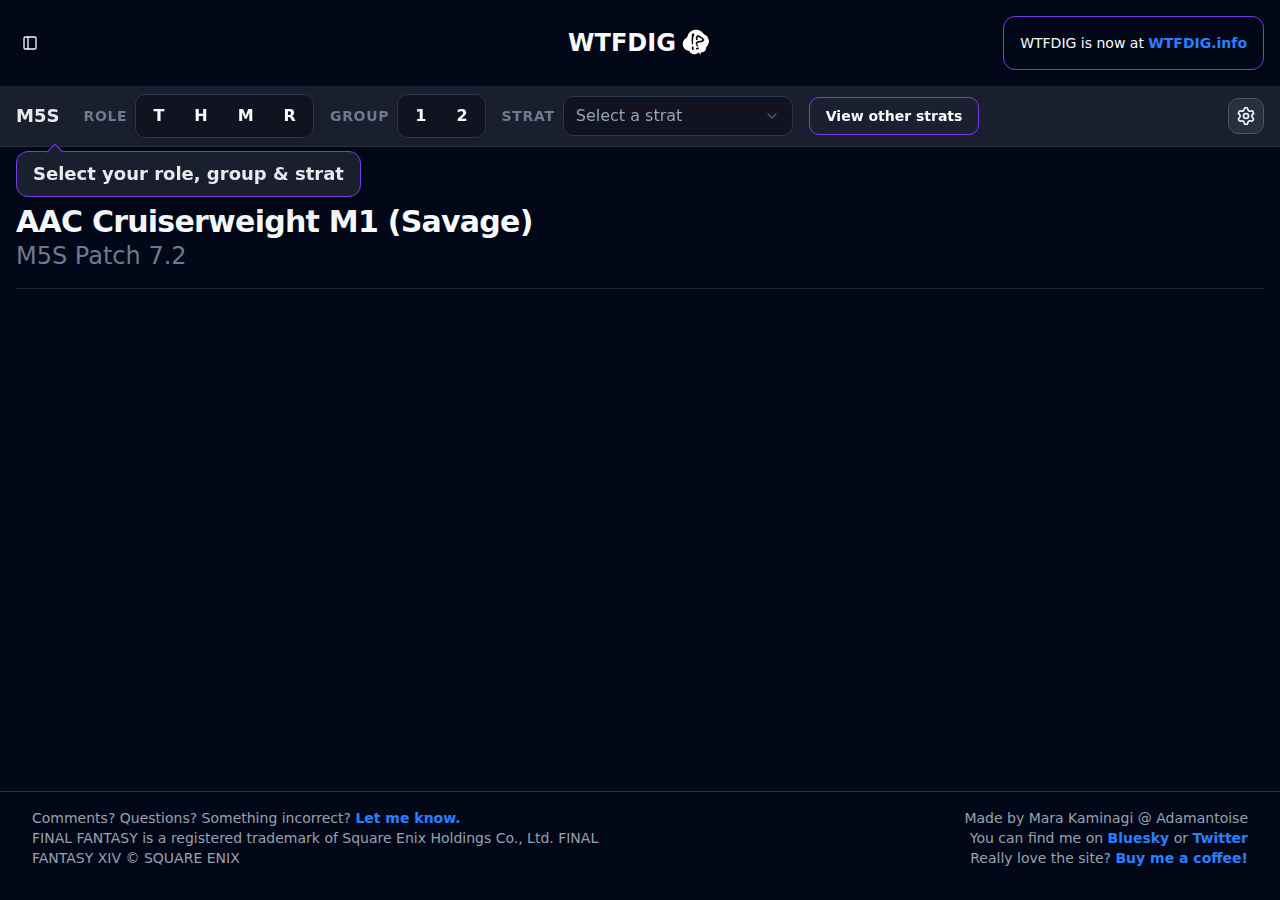
<file: 72/m5s.html>
<!DOCTYPE html>
<script>
	if (window.location.host === 'mczub.github.io') {
		const url = window.location.href.replace('mczub.github.io/wtfdig', 'wtfdig.info');
		window.location.replace(url);
	}
</script>
<html lang="en" class="dark">

<head>
	<meta charset="utf-8">
	<link rel="apple-touch-icon" sizes="180x180" href="../apple-touch-icon.png">
	<link rel="icon" type="image/png" sizes="32x32" href="../favicon-32x32.png">
	<link rel="icon" type="image/png" sizes="16x16" href="../favicon-16x16.png">
	<link rel="manifest" href="../site.webmanifest">
	<meta name="viewport" content="width=device-width">
	<title>WTFDIG!?</title>
	
		<link href="../_app/immutable/assets/0.DcERwmmL.css" rel="stylesheet">
		<link href="../_app/immutable/assets/ModernFightStratPage.CV-KWLNP.css" rel="stylesheet">
		<link rel="modulepreload" href="../_app/immutable/entry/start.CSdflk-N.js">
		<link rel="modulepreload" href="../_app/immutable/chunks/R6poHqLH.js">
		<link rel="modulepreload" href="../_app/immutable/chunks/BjHy8Js1.js">
		<link rel="modulepreload" href="../_app/immutable/chunks/CZ-Y9Yj1.js">
		<link rel="modulepreload" href="../_app/immutable/chunks/B5l1yGNk.js">
		<link rel="modulepreload" href="../_app/immutable/entry/app.D0yQUiCx.js">
		<link rel="modulepreload" href="../_app/immutable/chunks/CWj6FrbW.js">
		<link rel="modulepreload" href="../_app/immutable/chunks/D1wPExet.js">
		<link rel="modulepreload" href="../_app/immutable/chunks/ZxocuDB8.js">
		<link rel="modulepreload" href="../_app/immutable/chunks/C0Ts68w9.js">
		<link rel="modulepreload" href="../_app/immutable/nodes/0.Dmkg0C2p.js">
		<link rel="modulepreload" href="../_app/immutable/chunks/BNia-uuX.js">
		<link rel="modulepreload" href="../_app/immutable/chunks/DFmKD_Sa.js">
		<link rel="modulepreload" href="../_app/immutable/chunks/Y_v0ufgY.js">
		<link rel="modulepreload" href="../_app/immutable/chunks/s5cfOM4w.js">
		<link rel="modulepreload" href="../_app/immutable/chunks/QytcNOLe.js">
		<link rel="modulepreload" href="../_app/immutable/chunks/DG_vupI5.js">
		<link rel="modulepreload" href="../_app/immutable/chunks/DfZVqbuh.js">
		<link rel="modulepreload" href="../_app/immutable/chunks/BxtnChum.js">
		<link rel="modulepreload" href="../_app/immutable/nodes/6.DmhBuAcF.js">
		<link rel="modulepreload" href="../_app/immutable/chunks/Cj7BeHN7.js">
		<link rel="modulepreload" href="../_app/immutable/chunks/DZ2ARTTk.js">
		<link rel="modulepreload" href="../_app/immutable/chunks/C_I-KeUW.js">
		<link rel="modulepreload" href="../_app/immutable/chunks/DwbhSOra.js">
		<link rel="modulepreload" href="../_app/immutable/chunks/UZO2Hn8N.js">
		<link rel="modulepreload" href="../_app/immutable/chunks/CjBykwdk.js">

</head>

<body data-sveltekit-preload-data="hover" class="flex flex-col min-h-dvh overflow-auto ">
	<div style="display: contents"><!--[--><!--[--><!----><!--[--><!----><!----><div data-slot="sidebar-wrapper" style="--sidebar-width: 20rem; --sidebar-width-icon: 3rem; " class="group/sidebar-wrapper has-data-[variant=inset]:bg-sidebar flex min-h-svh w-full"><!--[!--><!--[!--><div class="text-sidebar-foreground group peer hidden md:block" data-state="collapsed" data-collapsible="offcanvas" data-variant="sidebar" data-side="left" data-slot="sidebar"><div data-slot="sidebar-gap" class="w-(--sidebar-width) relative bg-transparent transition-[width] ease-linear duration-0 group-data-[collapsible=offcanvas]:w-0 group-data-[side=right]:rotate-180 group-data-[collapsible=icon]:w-(--sidebar-width-icon)"></div> <div data-slot="sidebar-container" class="w-(--sidebar-width) fixed inset-y-0 z-10 hidden h-svh transition-[left,right,width] ease-linear md:flex duration-0 start-0 group-data-[collapsible=offcanvas]:start-[calc(var(--sidebar-width)*-1)] group-data-[collapsible=icon]:w-(--sidebar-width-icon) group-data-[side=left]:border-e group-data-[side=right]:border-s"><div data-sidebar="sidebar" data-slot="sidebar-inner" class="bg-sidebar group-data-[variant=floating]:border-sidebar-border flex h-full w-full flex-col group-data-[variant=floating]:rounded-lg group-data-[variant=floating]:border group-data-[variant=floating]:shadow-sm"><div data-slot="sidebar-content" data-sidebar="content" class="flex min-h-0 flex-1 flex-col gap-2 overflow-auto group-data-[collapsible=icon]:overflow-hidden bg-background"><div data-slot="sidebar-group" data-sidebar="group" class="relative flex w-full min-w-0 flex-col p-2"><!--[!--><div class="text-sidebar-foreground/70 ring-sidebar-ring outline-hidden flex h-8 shrink-0 items-center rounded-md px-2 transition-[margin,opacity] duration-200 ease-linear focus-visible:ring-2 [&amp;>svg]:size-4 [&amp;>svg]:shrink-0 group-data-[collapsible=icon]:-mt-8 group-data-[collapsible=icon]:opacity-0 text-lg my-2 font-bold" data-slot="sidebar-group-label" data-sidebar="group-label"><!---->Fights<!----></div><!--]--><!----> <!--[!--><button class="text-sidebar-foreground ring-sidebar-ring hover:bg-sidebar-accent hover:text-sidebar-accent-foreground outline-hidden absolute end-3 top-3.5 flex aspect-square w-5 items-center justify-center rounded-md p-0 transition-transform focus-visible:ring-2 [&amp;>svg]:size-4 [&amp;>svg]:shrink-0 after:absolute after:-inset-2 md:after:hidden group-data-[collapsible=icon]:hidden my-1" data-slot="sidebar-group-action" data-sidebar="group-action" title="Close"><div><svg xmlns="http://www.w3.org/2000/svg" width="24" height="24" viewBox="0 0 24 24" fill="none" stroke="currentColor" stroke-width="2" stroke-linecap="round" stroke-linejoin="round" className="size-8" class="lucide-icon lucide lucide-arrow-left-from-line"><!--[--><!----><path d="m9 6-6 6 6 6"><!----></path><!----><!----><path d="M3 12h14"><!----></path><!----><!----><path d="M21 19V5"><!----></path><!----><!--]--><!----><!----></svg><!----></div><!----></button><!--]--><!----> <div data-slot="sidebar-group-content" data-sidebar="group-content" class="w-full text-sm"><ul data-slot="sidebar-menu" data-sidebar="menu" class="flex w-full min-w-0 flex-col gap-1"><!--[--><!----><!--$s1--><!--[!--><div data-slot="collapsible" class="group/collapsible" id="bits-s1" data-state="open" data-collapsible-root=""><li data-slot="sidebar-menu-item" data-sidebar="menu-item" class="group/menu-item relative"><!----><!--$s2--><!--[--><!--[--><!--[!--><button class="peer/menu-button outline-hidden ring-sidebar-ring active:bg-sidebar-accent active:text-sidebar-accent-foreground group-has-data-[sidebar=menu-action]/menu-item:pe-8 data-[active=true]:bg-sidebar-accent data-[active=true]:text-sidebar-accent-foreground data-[state=open]:hover:bg-sidebar-accent data-[state=open]:hover:text-sidebar-accent-foreground group-data-[collapsible=icon]:size-8! group-data-[collapsible=icon]:p-2! flex w-full items-center gap-2 overflow-hidden rounded-md p-2 text-start transition-[width,height,padding] focus-visible:ring-2 disabled:pointer-events-none disabled:opacity-50 aria-disabled:pointer-events-none aria-disabled:opacity-50 data-[active=true]:font-medium [&amp;>span:last-child]:truncate [&amp;>svg]:size-4 [&amp;>svg]:shrink-0 hover:bg-sidebar-accent hover:text-sidebar-accent-foreground h-8 text-sm" data-slot="collapsible-trigger" data-sidebar="menu-button" data-size="default" data-active="false" id="bits-s2" type="button" aria-expanded="true" data-state="open" data-collapsible-trigger=""><span class="text-lg">Patch 7.4</span> <svg xmlns="http://www.w3.org/2000/svg" width="24" height="24" viewBox="0 0 24 24" fill="none" stroke="currentColor" stroke-width="2" stroke-linecap="round" stroke-linejoin="round" class="lucide-icon lucide lucide-chevron-right ms-auto transition-transform group-data-[state=open]/collapsible:rotate-90"><!--[--><!----><path d="m9 18 6-6-6-6"><!----></path><!----><!--]--><!----><!----></svg><!----><!----></button><!--]--><!--]--><!----><!--]--><!----><!----> <!----><!--$s3--><!--[!--><div data-slot="collapsible-content" id="bits-s3" style="--bits-collapsible-content-height: undefined; --bits-collapsible-content-width: undefined;" data-state="open" data-collapsible-content=""><ul data-slot="sidebar-menu-sub" data-sidebar="menu-sub" class="border-sidebar-border mx-3.5 flex min-w-0 translate-x-px flex-col gap-1 border-s px-2.5 py-0.5 group-data-[collapsible=icon]:hidden"><!--[--><li data-slot="sidebar-menu-sub-item" data-sidebar="menu-sub-item" class="group/menu-sub-item relative"><!--[--><a data-sveltekit-replacestate="true" href="/74/ex7" class="flex flex-col w-full items-start" data-slot="sidebar-menu-sub-button" data-sidebar="menu-sub-button" data-size="md" data-active="false"><div class="text-lg">Hell on Rails (EX7)</div> <div class="text-base text-surface-400">Extreme</div></a><!----><!--]--><!----></li><!--]--><!----></ul><!----></div><!--]--><!----><!----><!----></li><!----></div><!--]--><!----><!----><!--$s4--><!--[!--><div data-slot="collapsible" class="group/collapsible" id="bits-s4" data-state="open" data-collapsible-root=""><li data-slot="sidebar-menu-item" data-sidebar="menu-item" class="group/menu-item relative"><!----><!--$s5--><!--[--><!--[--><!--[!--><button class="peer/menu-button outline-hidden ring-sidebar-ring active:bg-sidebar-accent active:text-sidebar-accent-foreground group-has-data-[sidebar=menu-action]/menu-item:pe-8 data-[active=true]:bg-sidebar-accent data-[active=true]:text-sidebar-accent-foreground data-[state=open]:hover:bg-sidebar-accent data-[state=open]:hover:text-sidebar-accent-foreground group-data-[collapsible=icon]:size-8! group-data-[collapsible=icon]:p-2! flex w-full items-center gap-2 overflow-hidden rounded-md p-2 text-start transition-[width,height,padding] focus-visible:ring-2 disabled:pointer-events-none disabled:opacity-50 aria-disabled:pointer-events-none aria-disabled:opacity-50 data-[active=true]:font-medium [&amp;>span:last-child]:truncate [&amp;>svg]:size-4 [&amp;>svg]:shrink-0 hover:bg-sidebar-accent hover:text-sidebar-accent-foreground h-8 text-sm" data-slot="collapsible-trigger" data-sidebar="menu-button" data-size="default" data-active="false" id="bits-s5" type="button" aria-expanded="true" data-state="open" data-collapsible-trigger=""><span class="text-lg">Patch 7.3</span> <svg xmlns="http://www.w3.org/2000/svg" width="24" height="24" viewBox="0 0 24 24" fill="none" stroke="currentColor" stroke-width="2" stroke-linecap="round" stroke-linejoin="round" class="lucide-icon lucide lucide-chevron-right ms-auto transition-transform group-data-[state=open]/collapsible:rotate-90"><!--[--><!----><path d="m9 18 6-6-6-6"><!----></path><!----><!--]--><!----><!----></svg><!----><!----></button><!--]--><!--]--><!----><!--]--><!----><!----> <!----><!--$s6--><!--[!--><div data-slot="collapsible-content" id="bits-s6" style="--bits-collapsible-content-height: undefined; --bits-collapsible-content-width: undefined;" data-state="open" data-collapsible-content=""><ul data-slot="sidebar-menu-sub" data-sidebar="menu-sub" class="border-sidebar-border mx-3.5 flex min-w-0 translate-x-px flex-col gap-1 border-s px-2.5 py-0.5 group-data-[collapsible=icon]:hidden"><!--[--><li data-slot="sidebar-menu-sub-item" data-sidebar="menu-sub-item" class="group/menu-sub-item relative"><!--[--><a data-sveltekit-replacestate="true" href="/73/ex6" class="flex flex-col w-full items-start" data-slot="sidebar-menu-sub-button" data-sidebar="menu-sub-button" data-size="md" data-active="false"><div class="text-lg">Windward Wilds (EX6)</div> <div class="text-base text-surface-400">Extreme</div></a><!----><!--]--><!----></li><li data-slot="sidebar-menu-sub-item" data-sidebar="menu-sub-item" class="group/menu-sub-item relative"><!--[--><a data-sveltekit-replacestate="true" href="/73/ex5" class="flex flex-col w-full items-start" data-slot="sidebar-menu-sub-button" data-sidebar="menu-sub-button" data-size="md" data-active="false"><div class="text-lg">Necron's Embrace (EX5)</div> <div class="text-base text-surface-400">Extreme</div></a><!----><!--]--><!----></li><!--]--><!----></ul><!----></div><!--]--><!----><!----><!----></li><!----></div><!--]--><!----><!----><!--$s7--><!--[!--><div data-slot="collapsible" class="group/collapsible" id="bits-s7" data-state="open" data-collapsible-root=""><li data-slot="sidebar-menu-item" data-sidebar="menu-item" class="group/menu-item relative"><!----><!--$s8--><!--[--><!--[--><!--[!--><button class="peer/menu-button outline-hidden ring-sidebar-ring active:bg-sidebar-accent active:text-sidebar-accent-foreground group-has-data-[sidebar=menu-action]/menu-item:pe-8 data-[active=true]:bg-sidebar-accent data-[active=true]:text-sidebar-accent-foreground data-[state=open]:hover:bg-sidebar-accent data-[state=open]:hover:text-sidebar-accent-foreground group-data-[collapsible=icon]:size-8! group-data-[collapsible=icon]:p-2! flex w-full items-center gap-2 overflow-hidden rounded-md p-2 text-start transition-[width,height,padding] focus-visible:ring-2 disabled:pointer-events-none disabled:opacity-50 aria-disabled:pointer-events-none aria-disabled:opacity-50 data-[active=true]:font-medium [&amp;>span:last-child]:truncate [&amp;>svg]:size-4 [&amp;>svg]:shrink-0 hover:bg-sidebar-accent hover:text-sidebar-accent-foreground h-8 text-sm" data-slot="collapsible-trigger" data-sidebar="menu-button" data-size="default" data-active="false" id="bits-s8" type="button" aria-expanded="true" data-state="open" data-collapsible-trigger=""><span class="text-lg">Ultimates</span> <svg xmlns="http://www.w3.org/2000/svg" width="24" height="24" viewBox="0 0 24 24" fill="none" stroke="currentColor" stroke-width="2" stroke-linecap="round" stroke-linejoin="round" class="lucide-icon lucide lucide-chevron-right ms-auto transition-transform group-data-[state=open]/collapsible:rotate-90"><!--[--><!----><path d="m9 18 6-6-6-6"><!----></path><!----><!--]--><!----><!----></svg><!----><!----></button><!--]--><!--]--><!----><!--]--><!----><!----> <!----><!--$s9--><!--[!--><div data-slot="collapsible-content" id="bits-s9" style="--bits-collapsible-content-height: undefined; --bits-collapsible-content-width: undefined;" data-state="open" data-collapsible-content=""><ul data-slot="sidebar-menu-sub" data-sidebar="menu-sub" class="border-sidebar-border mx-3.5 flex min-w-0 translate-x-px flex-col gap-1 border-s px-2.5 py-0.5 group-data-[collapsible=icon]:hidden"><!--[--><li data-slot="sidebar-menu-sub-item" data-sidebar="menu-sub-item" class="group/menu-sub-item relative"><!--[--><a data-sveltekit-replacestate="true" href="/ultimates/ucob" class="flex flex-col w-full items-start" data-slot="sidebar-menu-sub-button" data-sidebar="menu-sub-button" data-size="md" data-active="false"><div class="text-lg">The Unending Coil of Bahamut</div> <div class="text-base text-surface-400">Ultimate</div></a><!----><!--]--><!----></li><!--]--><!----></ul><!----></div><!--]--><!----><!----><!----></li><!----></div><!--]--><!----><!----><!--$s10--><!--[!--><div data-slot="collapsible" class="group/collapsible" id="bits-s10" data-state="closed" data-collapsible-root=""><li data-slot="sidebar-menu-item" data-sidebar="menu-item" class="group/menu-item relative"><!----><!--$s11--><!--[--><!--[--><!--[!--><button class="peer/menu-button outline-hidden ring-sidebar-ring active:bg-sidebar-accent active:text-sidebar-accent-foreground group-has-data-[sidebar=menu-action]/menu-item:pe-8 data-[active=true]:bg-sidebar-accent data-[active=true]:text-sidebar-accent-foreground data-[state=open]:hover:bg-sidebar-accent data-[state=open]:hover:text-sidebar-accent-foreground group-data-[collapsible=icon]:size-8! group-data-[collapsible=icon]:p-2! flex w-full items-center gap-2 overflow-hidden rounded-md p-2 text-start transition-[width,height,padding] focus-visible:ring-2 disabled:pointer-events-none disabled:opacity-50 aria-disabled:pointer-events-none aria-disabled:opacity-50 data-[active=true]:font-medium [&amp;>span:last-child]:truncate [&amp;>svg]:size-4 [&amp;>svg]:shrink-0 hover:bg-sidebar-accent hover:text-sidebar-accent-foreground h-8 text-sm" data-slot="collapsible-trigger" data-sidebar="menu-button" data-size="default" data-active="false" id="bits-s11" type="button" aria-expanded="false" data-state="closed" data-collapsible-trigger=""><span class="text-lg">Patch 7.2</span> <svg xmlns="http://www.w3.org/2000/svg" width="24" height="24" viewBox="0 0 24 24" fill="none" stroke="currentColor" stroke-width="2" stroke-linecap="round" stroke-linejoin="round" class="lucide-icon lucide lucide-chevron-right ms-auto transition-transform group-data-[state=open]/collapsible:rotate-90"><!--[--><!----><path d="m9 18 6-6-6-6"><!----></path><!----><!--]--><!----><!----></svg><!----><!----></button><!--]--><!--]--><!----><!--]--><!----><!----> <!----><!--$s12--><!--[!--><div data-slot="collapsible-content" id="bits-s12" style="--bits-collapsible-content-height: undefined; --bits-collapsible-content-width: undefined;" hidden data-state="closed" data-collapsible-content=""><ul data-slot="sidebar-menu-sub" data-sidebar="menu-sub" class="border-sidebar-border mx-3.5 flex min-w-0 translate-x-px flex-col gap-1 border-s px-2.5 py-0.5 group-data-[collapsible=icon]:hidden"><!--[--><li data-slot="sidebar-menu-sub-item" data-sidebar="menu-sub-item" class="group/menu-sub-item relative"><!--[--><a data-sveltekit-replacestate="true" href="/72/m5s" class="flex flex-col w-full items-start" data-slot="sidebar-menu-sub-button" data-sidebar="menu-sub-button" data-size="md" data-active="false"><div class="text-lg">AAC Cruiserweight M1 (M5S)</div> <div class="text-base text-surface-400">Savage</div></a><!----><!--]--><!----></li><li data-slot="sidebar-menu-sub-item" data-sidebar="menu-sub-item" class="group/menu-sub-item relative"><!--[--><a data-sveltekit-replacestate="true" href="/72/m6s" class="flex flex-col w-full items-start" data-slot="sidebar-menu-sub-button" data-sidebar="menu-sub-button" data-size="md" data-active="false"><div class="text-lg">AAC Cruiserweight M2 (M6S)</div> <div class="text-base text-surface-400">Savage</div></a><!----><!--]--><!----></li><li data-slot="sidebar-menu-sub-item" data-sidebar="menu-sub-item" class="group/menu-sub-item relative"><!--[--><a data-sveltekit-replacestate="true" href="/72/m7s" class="flex flex-col w-full items-start" data-slot="sidebar-menu-sub-button" data-sidebar="menu-sub-button" data-size="md" data-active="false"><div class="text-lg">AAC Cruiserweight M3 (M7S)</div> <div class="text-base text-surface-400">Savage</div></a><!----><!--]--><!----></li><li data-slot="sidebar-menu-sub-item" data-sidebar="menu-sub-item" class="group/menu-sub-item relative"><!--[--><a data-sveltekit-replacestate="true" href="/72/m8s" class="flex flex-col w-full items-start" data-slot="sidebar-menu-sub-button" data-sidebar="menu-sub-button" data-size="md" data-active="false"><div class="text-lg">AAC Cruiserweight M4 (M8S)</div> <div class="text-base text-surface-400">Savage</div></a><!----><!--]--><!----></li><li data-slot="sidebar-menu-sub-item" data-sidebar="menu-sub-item" class="group/menu-sub-item relative"><!--[--><a data-sveltekit-replacestate="true" href="/72/ex4" class="flex flex-col w-full items-start" data-slot="sidebar-menu-sub-button" data-sidebar="menu-sub-button" data-size="md" data-active="false"><div class="text-lg">Recollection (EX4)</div> <div class="text-base text-surface-400">Extreme</div></a><!----><!--]--><!----></li><!--]--><!----></ul><!----></div><!--]--><!----><!----><!----></li><!----></div><!--]--><!----><!----><!--$s13--><!--[!--><div data-slot="collapsible" class="group/collapsible" id="bits-s13" data-state="closed" data-collapsible-root=""><li data-slot="sidebar-menu-item" data-sidebar="menu-item" class="group/menu-item relative"><!----><!--$s14--><!--[--><!--[--><!--[!--><button class="peer/menu-button outline-hidden ring-sidebar-ring active:bg-sidebar-accent active:text-sidebar-accent-foreground group-has-data-[sidebar=menu-action]/menu-item:pe-8 data-[active=true]:bg-sidebar-accent data-[active=true]:text-sidebar-accent-foreground data-[state=open]:hover:bg-sidebar-accent data-[state=open]:hover:text-sidebar-accent-foreground group-data-[collapsible=icon]:size-8! group-data-[collapsible=icon]:p-2! flex w-full items-center gap-2 overflow-hidden rounded-md p-2 text-start transition-[width,height,padding] focus-visible:ring-2 disabled:pointer-events-none disabled:opacity-50 aria-disabled:pointer-events-none aria-disabled:opacity-50 data-[active=true]:font-medium [&amp;>span:last-child]:truncate [&amp;>svg]:size-4 [&amp;>svg]:shrink-0 hover:bg-sidebar-accent hover:text-sidebar-accent-foreground h-8 text-sm" data-slot="collapsible-trigger" data-sidebar="menu-button" data-size="default" data-active="false" id="bits-s14" type="button" aria-expanded="false" data-state="closed" data-collapsible-trigger=""><span class="text-lg">Patch 7.1</span> <svg xmlns="http://www.w3.org/2000/svg" width="24" height="24" viewBox="0 0 24 24" fill="none" stroke="currentColor" stroke-width="2" stroke-linecap="round" stroke-linejoin="round" class="lucide-icon lucide lucide-chevron-right ms-auto transition-transform group-data-[state=open]/collapsible:rotate-90"><!--[--><!----><path d="m9 18 6-6-6-6"><!----></path><!----><!--]--><!----><!----></svg><!----><!----></button><!--]--><!--]--><!----><!--]--><!----><!----> <!----><!--$s15--><!--[!--><div data-slot="collapsible-content" id="bits-s15" style="--bits-collapsible-content-height: undefined; --bits-collapsible-content-width: undefined;" hidden data-state="closed" data-collapsible-content=""><ul data-slot="sidebar-menu-sub" data-sidebar="menu-sub" class="border-sidebar-border mx-3.5 flex min-w-0 translate-x-px flex-col gap-1 border-s px-2.5 py-0.5 group-data-[collapsible=icon]:hidden"><!--[--><li data-slot="sidebar-menu-sub-item" data-sidebar="menu-sub-item" class="group/menu-sub-item relative"><!--[--><a data-sveltekit-replacestate="true" href="/71/chaotic" class="flex flex-col w-full items-start" data-slot="sidebar-menu-sub-button" data-sidebar="menu-sub-button" data-size="md" data-active="false"><div class="text-lg">Cloud of Darkness</div> <div class="text-base text-surface-400">Chaotic</div></a><!----><!--]--><!----></li><!--]--><!----></ul><!----></div><!--]--><!----><!----><!----></li><!----></div><!--]--><!----><!----><!--$s16--><!--[!--><div data-slot="collapsible" class="group/collapsible" id="bits-s16" data-state="closed" data-collapsible-root=""><li data-slot="sidebar-menu-item" data-sidebar="menu-item" class="group/menu-item relative"><!----><!--$s17--><!--[--><!--[--><!--[!--><button class="peer/menu-button outline-hidden ring-sidebar-ring active:bg-sidebar-accent active:text-sidebar-accent-foreground group-has-data-[sidebar=menu-action]/menu-item:pe-8 data-[active=true]:bg-sidebar-accent data-[active=true]:text-sidebar-accent-foreground data-[state=open]:hover:bg-sidebar-accent data-[state=open]:hover:text-sidebar-accent-foreground group-data-[collapsible=icon]:size-8! group-data-[collapsible=icon]:p-2! flex w-full items-center gap-2 overflow-hidden rounded-md p-2 text-start transition-[width,height,padding] focus-visible:ring-2 disabled:pointer-events-none disabled:opacity-50 aria-disabled:pointer-events-none aria-disabled:opacity-50 data-[active=true]:font-medium [&amp;>span:last-child]:truncate [&amp;>svg]:size-4 [&amp;>svg]:shrink-0 hover:bg-sidebar-accent hover:text-sidebar-accent-foreground h-8 text-sm" data-slot="collapsible-trigger" data-sidebar="menu-button" data-size="default" data-active="false" id="bits-s17" type="button" aria-expanded="false" data-state="closed" data-collapsible-trigger=""><span class="text-lg">Patch 7.0</span> <svg xmlns="http://www.w3.org/2000/svg" width="24" height="24" viewBox="0 0 24 24" fill="none" stroke="currentColor" stroke-width="2" stroke-linecap="round" stroke-linejoin="round" class="lucide-icon lucide lucide-chevron-right ms-auto transition-transform group-data-[state=open]/collapsible:rotate-90"><!--[--><!----><path d="m9 18 6-6-6-6"><!----></path><!----><!--]--><!----><!----></svg><!----><!----></button><!--]--><!--]--><!----><!--]--><!----><!----> <!----><!--$s18--><!--[!--><div data-slot="collapsible-content" id="bits-s18" style="--bits-collapsible-content-height: undefined; --bits-collapsible-content-width: undefined;" hidden data-state="closed" data-collapsible-content=""><ul data-slot="sidebar-menu-sub" data-sidebar="menu-sub" class="border-sidebar-border mx-3.5 flex min-w-0 translate-x-px flex-col gap-1 border-s px-2.5 py-0.5 group-data-[collapsible=icon]:hidden"><!--[--><li data-slot="sidebar-menu-sub-item" data-sidebar="menu-sub-item" class="group/menu-sub-item relative"><!--[--><a data-sveltekit-replacestate="true" href="/70/m4s" class="flex flex-col w-full items-start" data-slot="sidebar-menu-sub-button" data-sidebar="menu-sub-button" data-size="md" data-active="false"><div class="text-lg">AAC LHW M4 (M4S)</div> <div class="text-base text-surface-400">Savage</div></a><!----><!--]--><!----></li><!--]--><!----></ul><!----></div><!--]--><!----><!----><!----></li><!----></div><!--]--><!----><!--]--> <!----><!--$s19--><!--[!--><div data-slot="separator" class="bg-border shrink-0 data-[orientation=horizontal]:h-px data-[orientation=vertical]:h-full data-[orientation=horizontal]:w-full data-[orientation=vertical]:w-px my-2" id="bits-s19" role="separator" aria-orientation="horizontal" data-orientation="horizontal" data-separator-root=""><!----></div><!--]--><!----><!----> <li data-slot="sidebar-menu-item" data-sidebar="menu-item" class="group/menu-item relative"><a target="_blank" rel="noopener noreferrer" href="https://board.wtfdig.info" class="flex flex-col w-full items-start mx-2"><div class="flex flex-row items-center gap-2 text-lg"><svg xmlns="http://www.w3.org/2000/svg" width="24" height="24" viewBox="0 0 24 24" fill="none" stroke="currentColor" stroke-width="2" stroke-linecap="round" stroke-linejoin="round" class="lucide-icon lucide lucide-grid-3x3 size-6 text-primary "><!--[--><!----><rect width="18" height="18" x="3" y="3" rx="2"><!----></rect><!----><!----><path d="M3 9h18"><!----></path><!----><!----><path d="M3 15h18"><!----></path><!----><!----><path d="M9 3v18"><!----></path><!----><!----><path d="M15 3v18"><!----></path><!----><!--]--><!----><!----></svg><!----><span class="font-semibold">board</span></div> <div class="text-base text-surface-400">view + bundle strategy boards</div></a><!----></li><!----> <!----><!--$s20--><!--[!--><div data-slot="separator" class="bg-border shrink-0 data-[orientation=horizontal]:h-px data-[orientation=vertical]:h-full data-[orientation=horizontal]:w-full data-[orientation=vertical]:w-px my-2" id="bits-s20" role="separator" aria-orientation="horizontal" data-orientation="horizontal" data-separator-root=""><!----></div><!--]--><!----><!----> <li data-slot="sidebar-menu-item" data-sidebar="menu-item" class="group/menu-item relative"><a data-sveltekit-replacestate="" href="/changelog" class="flex flex-col w-full items-start mx-2"><div class="text-lg">Changelog</div></a><!----></li><!----><!----></ul><!----></div><!----><!----></div><!----></div><!----></div></div></div><!--]--><!--]--><!----> <main class="grow flex flex-col"><header class="container px-4 mx-auto md:py-4"><div class="container grid grid-cols-3 items-center justify-between"><!----><!--[!--><button data-slot="sidebar-trigger" class="focus-visible:border-ring focus-visible:ring-ring/50 aria-invalid:ring-destructive/20 dark:aria-invalid:ring-destructive/40 aria-invalid:border-destructive inline-flex shrink-0 items-center justify-center gap-2 whitespace-nowrap rounded-md text-sm font-medium outline-none transition-all focus-visible:ring-[3px] disabled:pointer-events-none disabled:opacity-50 aria-disabled:pointer-events-none aria-disabled:opacity-50 [&amp;_svg:not([class*='size-'])]:size-4 [&amp;_svg]:pointer-events-none [&amp;_svg]:shrink-0 hover:bg-accent hover:text-accent-foreground dark:hover:bg-accent/50 size-7" type="button" data-sidebar="trigger"><svg xmlns="http://www.w3.org/2000/svg" width="24" height="24" viewBox="0 0 24 24" fill="none" stroke="currentColor" stroke-width="2" stroke-linecap="round" stroke-linejoin="round" class="lucide-icon lucide lucide-panel-left"><!--[--><!----><rect width="18" height="18" x="3" y="3" rx="2"><!----></rect><!----><!----><path d="M9 3v18"><!----></path><!----><!--]--><!----><!----></svg><!----> <span class="sr-only">Toggle Sidebar</span><!----></button><!--]--><!----> <a href="../" class="flex flex-row items-center text-2xl font-semibold my-4 md:my-0 justify-self-center gap-1">WTFDIG<img width="32px" src="../wtfdig-small-800.png"/></a> <div class="card preset-outlined-secondary-500 gap-4 p-4 md:justify-self-end text-sm hidden md:block">WTFDIG is now at <a target="_blank" rel="noopener noreferrer" class="anchor" href="https://wtfdig.info">WTFDIG.info</a></div></div></header> <!----><!--[--><!--[!--><!--]--><!----><!----> <!--[!--><!--]--><!----><!----><!----> <!--[--><!--[!--><!--]--><!----><!--]--> <div class="z-10 w-full bg-surface-100-900 border-b border-surface-200-800 shadow-md backdrop-blur-md bg-opacity-90 relative lg:sticky lg:top-0 transition-all duration-300 overflow-hidden"><div class="container mx-auto px-4 py-2 relative"><!--[!--><div class="w-full flex flex-row"><div class="flex flex-wrap items-center gap-4 w-full"><div class="font-bold text-lg text-surface-50 mr-2 block order-1">M5S</div> <div class="flex flex-wrap items-center gap-4 order-1"><div class="flex items-center relative"><span class="text-sm font-semibold text-surface-600-400 uppercase tracking-wider mr-2">Role</span> <!--$s37--><!--[!--><div class="inline-flex items-center gap-1 rounded-md border border-border bg-surface-1000/60 p-1 shadow-sm" data-name="role" id="bits-s37" data-toggle-group-root="" role="group" data-orientation="horizontal"><!--[--><!----><!--$s38--><!--[!--><button class="inline-flex items-center justify-center gap-2 rounded-sm font-semibold transition-colors border border-transparent data-[state=on]:bg-surface-200 data-[state=on]:text-foreground data-[state=on]:border-surface-400 data-[state=on]:shadow-sm data-[state=on]:shadow-surface-400/40 dark:data-[state=on]:bg-surface-700 dark:data-[state=on]:border-surface-400 dark:data-[state=on]:shadow-black/40 data-[state=off]:bg-transparent data-[state=off]:text-foreground hover:data-[state=off]:bg-muted/60 focus-visible:outline-none focus-visible:ring-2 focus-visible:ring-ring focus-visible:ring-offset-2 focus-visible:ring-offset-background text-md px-3 py-1" id="bits-s38" role="radio" tabindex="0" data-orientation="horizontal" data-state="off" data-value="Tank" aria-checked="false" data-toggle-group-item="" type="button"><span class="flex items-center gap-1"><!--[--><!---->T<!--]--></span><!----></button><!--]--><!----> <!----><!--$s39--><!--[!--><button class="inline-flex items-center justify-center gap-2 rounded-sm font-semibold transition-colors border border-transparent data-[state=on]:bg-surface-200 data-[state=on]:text-foreground data-[state=on]:border-surface-400 data-[state=on]:shadow-sm data-[state=on]:shadow-surface-400/40 dark:data-[state=on]:bg-surface-700 dark:data-[state=on]:border-surface-400 dark:data-[state=on]:shadow-black/40 data-[state=off]:bg-transparent data-[state=off]:text-foreground hover:data-[state=off]:bg-muted/60 focus-visible:outline-none focus-visible:ring-2 focus-visible:ring-ring focus-visible:ring-offset-2 focus-visible:ring-offset-background text-md px-3 py-1" id="bits-s39" role="radio" tabindex="0" data-orientation="horizontal" data-state="off" data-value="Healer" aria-checked="false" data-toggle-group-item="" type="button"><span class="flex items-center gap-1"><!--[--><!---->H<!--]--></span><!----></button><!--]--><!----> <!----><!--$s40--><!--[!--><button class="inline-flex items-center justify-center gap-2 rounded-sm font-semibold transition-colors border border-transparent data-[state=on]:bg-surface-200 data-[state=on]:text-foreground data-[state=on]:border-surface-400 data-[state=on]:shadow-sm data-[state=on]:shadow-surface-400/40 dark:data-[state=on]:bg-surface-700 dark:data-[state=on]:border-surface-400 dark:data-[state=on]:shadow-black/40 data-[state=off]:bg-transparent data-[state=off]:text-foreground hover:data-[state=off]:bg-muted/60 focus-visible:outline-none focus-visible:ring-2 focus-visible:ring-ring focus-visible:ring-offset-2 focus-visible:ring-offset-background text-md px-3 py-1" id="bits-s40" role="radio" tabindex="0" data-orientation="horizontal" data-state="off" data-value="Melee" aria-checked="false" data-toggle-group-item="" type="button"><span class="flex items-center gap-1"><!--[--><!---->M<!--]--></span><!----></button><!--]--><!----> <!----><!--$s41--><!--[!--><button class="inline-flex items-center justify-center gap-2 rounded-sm font-semibold transition-colors border border-transparent data-[state=on]:bg-surface-200 data-[state=on]:text-foreground data-[state=on]:border-surface-400 data-[state=on]:shadow-sm data-[state=on]:shadow-surface-400/40 dark:data-[state=on]:bg-surface-700 dark:data-[state=on]:border-surface-400 dark:data-[state=on]:shadow-black/40 data-[state=off]:bg-transparent data-[state=off]:text-foreground hover:data-[state=off]:bg-muted/60 focus-visible:outline-none focus-visible:ring-2 focus-visible:ring-ring focus-visible:ring-offset-2 focus-visible:ring-offset-background text-md px-3 py-1" id="bits-s41" role="radio" tabindex="0" data-orientation="horizontal" data-state="off" data-value="Ranged" aria-checked="false" data-toggle-group-item="" type="button"><span class="flex items-center gap-1"><!--[--><!---->R<!--]--></span><!----></button><!--]--><!----><!--]--><!----></div><!--]--><!----></div> <div class="flex items-center"><span class="text-sm font-semibold text-surface-600-400 uppercase tracking-wider mr-2">Group</span> <!--$s42--><!--[!--><div class="inline-flex items-center gap-1 rounded-md border border-border bg-surface-1000/60 p-1 shadow-sm" data-name="party" id="bits-s42" data-toggle-group-root="" role="group" data-orientation="horizontal"><!--[--><!----><!--$s43--><!--[!--><button class="inline-flex items-center justify-center gap-2 rounded-sm font-semibold transition-colors border border-transparent data-[state=on]:bg-surface-200 data-[state=on]:text-foreground data-[state=on]:border-surface-400 data-[state=on]:shadow-sm data-[state=on]:shadow-surface-400/40 dark:data-[state=on]:bg-surface-700 dark:data-[state=on]:border-surface-400 dark:data-[state=on]:shadow-black/40 data-[state=off]:bg-transparent data-[state=off]:text-foreground hover:data-[state=off]:bg-muted/60 focus-visible:outline-none focus-visible:ring-2 focus-visible:ring-ring focus-visible:ring-offset-2 focus-visible:ring-offset-background text-md px-3 py-1" id="bits-s43" role="radio" tabindex="0" data-orientation="horizontal" data-state="off" data-value="1" aria-checked="false" data-toggle-group-item="" type="button"><span class="flex items-center gap-1"><!--[--><!---->1<!--]--></span><!----></button><!--]--><!----> <!----><!--$s44--><!--[!--><button class="inline-flex items-center justify-center gap-2 rounded-sm font-semibold transition-colors border border-transparent data-[state=on]:bg-surface-200 data-[state=on]:text-foreground data-[state=on]:border-surface-400 data-[state=on]:shadow-sm data-[state=on]:shadow-surface-400/40 dark:data-[state=on]:bg-surface-700 dark:data-[state=on]:border-surface-400 dark:data-[state=on]:shadow-black/40 data-[state=off]:bg-transparent data-[state=off]:text-foreground hover:data-[state=off]:bg-muted/60 focus-visible:outline-none focus-visible:ring-2 focus-visible:ring-ring focus-visible:ring-offset-2 focus-visible:ring-offset-background text-md px-3 py-1" id="bits-s44" role="radio" tabindex="0" data-orientation="horizontal" data-state="off" data-value="2" aria-checked="false" data-toggle-group-item="" type="button"><span class="flex items-center gap-1"><!--[--><!---->2<!--]--></span><!----></button><!--]--><!----><!--]--><!----></div><!--]--><!----></div></div> <div class="flex flex-wrap items-center gap-4 border-surface-600-400 w-full lg:w-auto order-3 lg:order-2"><div class="flex items-center"><span class="text-sm font-semibold text-surface-600-400 uppercase tracking-wider mr-2">Strat</span> <!--$s45--><!--[!--><div class="items-center gap-1 rounded-md border border-border bg-surface-1000/60 p-1 shadow-sm h-auto flex-wrap hidden" data-name="stratName" id="bits-s45" data-toggle-group-root="" role="group" data-orientation="horizontal"><!--[--><!--[--><!----><!--$s46--><!--[!--><button class="inline-flex items-center justify-center gap-2 rounded-sm font-semibold transition-colors border border-transparent data-[state=on]:bg-surface-200 data-[state=on]:text-foreground data-[state=on]:border-surface-400 data-[state=on]:shadow-sm data-[state=on]:shadow-surface-400/40 dark:data-[state=on]:bg-surface-700 dark:data-[state=on]:border-surface-400 dark:data-[state=on]:shadow-black/40 data-[state=off]:bg-transparent data-[state=off]:text-foreground hover:data-[state=off]:bg-muted/60 focus-visible:outline-none focus-visible:ring-2 focus-visible:ring-ring focus-visible:ring-offset-2 focus-visible:ring-offset-background text-md px-3 py-1" id="bits-s46" role="radio" tabindex="0" data-orientation="horizontal" data-state="off" data-value="hector" aria-checked="false" data-toggle-group-item="" type="button"><span class="gap-1 flex items-center"><!--[--><!--[--><!--[--><span class="badge na-badge px-2 mr-2">NA</span><span class="badge eu-badge px-2 mr-2">EU</span><!--]--><!--]--> Hector<!--]--></span><!----></button><!--]--><!----><!----><!--$s47--><!--[!--><button class="inline-flex items-center justify-center gap-2 rounded-sm font-semibold transition-colors border border-transparent data-[state=on]:bg-surface-200 data-[state=on]:text-foreground data-[state=on]:border-surface-400 data-[state=on]:shadow-sm data-[state=on]:shadow-surface-400/40 dark:data-[state=on]:bg-surface-700 dark:data-[state=on]:border-surface-400 dark:data-[state=on]:shadow-black/40 data-[state=off]:bg-transparent data-[state=off]:text-foreground hover:data-[state=off]:bg-muted/60 focus-visible:outline-none focus-visible:ring-2 focus-visible:ring-ring focus-visible:ring-offset-2 focus-visible:ring-offset-background text-md px-3 py-1" id="bits-s47" role="radio" tabindex="0" data-orientation="horizontal" data-state="off" data-value="game8" aria-checked="false" data-toggle-group-item="" type="button"><span class="gap-1 flex items-center"><!--[--><!--[--><!--[--><span class="badge jp-badge px-2 mr-2">JP</span><!--]--><!--]--> Game8/Nukemaru<!--]--></span><!----></button><!--]--><!----><!----><!--$s48--><!--[!--><button class="inline-flex items-center justify-center gap-2 rounded-sm font-semibold transition-colors border border-transparent data-[state=on]:bg-surface-200 data-[state=on]:text-foreground data-[state=on]:border-surface-400 data-[state=on]:shadow-sm data-[state=on]:shadow-surface-400/40 dark:data-[state=on]:bg-surface-700 dark:data-[state=on]:border-surface-400 dark:data-[state=on]:shadow-black/40 data-[state=off]:bg-transparent data-[state=off]:text-foreground hover:data-[state=off]:bg-muted/60 focus-visible:outline-none focus-visible:ring-2 focus-visible:ring-ring focus-visible:ring-offset-2 focus-visible:ring-offset-background text-md px-3 py-1" id="bits-s48" role="radio" tabindex="0" data-orientation="horizontal" data-state="off" data-value="mr" aria-checked="false" data-toggle-group-item="" type="button"><span class="gap-1 flex items-center"><!--[--><!--[--><!--[--><span class="badge oce-badge px-2 mr-2">OCE</span><!--]--><!--]--> MR<!--]--></span><!----></button><!--]--><!----><!----><!--$s49--><!--[!--><button class="inline-flex items-center justify-center gap-2 rounded-sm font-semibold transition-colors border border-transparent data-[state=on]:bg-surface-200 data-[state=on]:text-foreground data-[state=on]:border-surface-400 data-[state=on]:shadow-sm data-[state=on]:shadow-surface-400/40 dark:data-[state=on]:bg-surface-700 dark:data-[state=on]:border-surface-400 dark:data-[state=on]:shadow-black/40 data-[state=off]:bg-transparent data-[state=off]:text-foreground hover:data-[state=off]:bg-muted/60 focus-visible:outline-none focus-visible:ring-2 focus-visible:ring-ring focus-visible:ring-offset-2 focus-visible:ring-offset-background text-md px-3 py-1" id="bits-s49" role="radio" tabindex="0" data-orientation="horizontal" data-state="off" data-value="latte" aria-checked="false" data-toggle-group-item="" type="button"><span class="gap-1 flex items-center"><!--[--><!--[!--><!--]--> Latte<!--]--></span><!----></button><!--]--><!----><!----><!--$s50--><!--[!--><button class="inline-flex items-center justify-center gap-2 rounded-sm font-semibold transition-colors border border-transparent data-[state=on]:bg-surface-200 data-[state=on]:text-foreground data-[state=on]:border-surface-400 data-[state=on]:shadow-sm data-[state=on]:shadow-surface-400/40 dark:data-[state=on]:bg-surface-700 dark:data-[state=on]:border-surface-400 dark:data-[state=on]:shadow-black/40 data-[state=off]:bg-transparent data-[state=off]:text-foreground hover:data-[state=off]:bg-muted/60 focus-visible:outline-none focus-visible:ring-2 focus-visible:ring-ring focus-visible:ring-offset-2 focus-visible:ring-offset-background text-md px-3 py-1" id="bits-s50" role="radio" tabindex="0" data-orientation="horizontal" data-state="off" data-value="toxic" aria-checked="false" data-toggle-group-item="" type="button"><span class="gap-1 flex items-center"><!--[--><!--[!--><!--]--> Toxic Friends<!--]--></span><!----></button><!--]--><!----><!--]--><!--]--><!----></div><!--]--><!----> <div><!----><!----><!----><!--$s51--><!----><!--[!--><button data-slot="select-trigger" data-size="lg" class="border-input data-[placeholder]:text-muted-foreground [&amp;_svg:not([class*='text-'])]:text-muted-foreground focus-visible:border-ring focus-visible:ring-ring/50 aria-invalid:ring-destructive/20 dark:aria-invalid:ring-destructive/40 aria-invalid:border-destructive dark:bg-surface-1000/60 dark:hover:bg-input/50 shadow-xs flex w-fit select-none items-center justify-between gap-2 whitespace-nowrap rounded-md overflow-hidden border bg-transparent px-3 py-2 text-sm outline-none transition-[color,box-shadow] focus-visible:ring-[3px] disabled:cursor-not-allowed disabled:opacity-50 data-[size=lg]:h-10 data-[size=default]:h-9 data-[size=sm]:h-8 *:data-[slot=select-value]:line-clamp-1 *:data-[slot=select-value]:flex *:data-[slot=select-value]:items-center *:data-[slot=select-value]:gap-2 [&amp;_svg:not([class*='size-'])]:size-4 [&amp;_svg]:pointer-events-none [&amp;_svg]:shrink-0" id="bits-s51" aria-haspopup="listbox" aria-expanded="false" data-state="closed" data-placeholder="" data-select-trigger="" type="button"><div class="w-45 flex place-items-start text-base"><!--[!--><!--]--> Select a strat</div><!----> <svg xmlns="http://www.w3.org/2000/svg" width="24" height="24" viewBox="0 0 24 24" fill="none" stroke="currentColor" stroke-width="2" stroke-linecap="round" stroke-linejoin="round" class="lucide-icon lucide lucide-chevron-down size-4 opacity-50"><!--[--><!----><path d="m6 9 6 6 6-6"><!----></path><!----><!--]--><!----><!----></svg><!----><!----></button><!--]--><!----><!----><!----><!----> <!----><!----><!--[!--><!--]--><!----><!----><!----><!----><!----> <!--[!--><!--[!--><!--]--><!--]--><!----></div></div> <!--[!--><!--]--> <!--[--><div class="flex flex-row"><button type="button" class="btn preset-tonal-secondary">View other strats</button></div><!--]--></div></div> <div class="justify-self-end self-start items-center mt-1"><!--$s52--><!--[!--><button class="btn-icon btn-icon-sm preset-tonal-surface" id="bits-s52" aria-haspopup="dialog" aria-expanded="false" data-state="closed" data-popover-trigger="" type="button"><!--[--><svg xmlns="http://www.w3.org/2000/svg" width="20" height="20" viewBox="0 0 24 24" fill="none" stroke="currentColor" stroke-width="2" stroke-linecap="round" stroke-linejoin="round" class="lucide-icon lucide lucide-settings"><!--[--><!----><path d="M9.671 4.136a2.34 2.34 0 0 1 4.659 0 2.34 2.34 0 0 0 3.319 1.915 2.34 2.34 0 0 1 2.33 4.033 2.34 2.34 0 0 0 0 3.831 2.34 2.34 0 0 1-2.33 4.033 2.34 2.34 0 0 0-3.319 1.915 2.34 2.34 0 0 1-4.659 0 2.34 2.34 0 0 0-3.32-1.915 2.34 2.34 0 0 1-2.33-4.033 2.34 2.34 0 0 0 0-3.831A2.34 2.34 0 0 1 6.35 6.051a2.34 2.34 0 0 0 3.319-1.915"><!----></path><!----><!----><circle cx="12" cy="12" r="3"><!----></circle><!----><!--]--><!----><!----></svg><!--]--><!----></button><!--]--><!----><!----> <!--[!--><!--]--><!----><!----><!----><!----></div> <!--[!--><!--]--></div><!--]--></div> <!--[--><div class="absolute -bottom-14 left-0 z-100 bg-surface-900 border border-primary-500 text-surface-50 px-4 py-2 rounded-xl shadow-xl"><div class="absolute -top-1.5 left-8 w-3 h-3 bg-surface-900 border-t border-l border-primary-500 transform rotate-45"></div> <span class="font-bold text-lg whitespace-nowrap">Select your role, group &amp; strat</span></div><!--]--></div><!----> <!--[!--><!--]--> <div class="container grow px-4 mx-auto mb-6 pt-6"><!--[--><div class="relative w-fit -mt-5 mb-2 z-10 bg-surface-900 border border-primary-500 text-surface-50 px-4 py-2 rounded-xl shadow-xl"><div class="absolute -top-1.5 left-8 w-3 h-3 bg-surface-900 border-t border-l border-primary-500 transform rotate-45"></div> <span class="font-bold text-lg whitespace-nowrap">Select your role, group &amp; strat</span></div><!--]--> <div class="container"><div class="mb-4 text-left border-b border-surface-700/50 pb-4"><div class="preset-typo-headline font-bold tracking-tight">AAC Cruiserweight M1 (Savage)</div> <div class="text-lg lg:text-2xl text-surface-400 font-light">M5S Patch 7.2</div></div> <!--[!--><!--]--></div></div><!--]--><!----><!----> <!----><!--$s53--><!--[!--><div data-slot="separator" class="bg-border shrink-0 data-[orientation=horizontal]:h-px data-[orientation=vertical]:h-full data-[orientation=horizontal]:w-full data-[orientation=vertical]:w-px" id="bits-s53" role="separator" aria-orientation="horizontal" data-orientation="horizontal" data-separator-root=""><!----></div><!--]--><!----><!----> <footer class="p-4 shadow-sm mt-auto container px-4 lg:px-8 mx-auto my-4"><div class="grid grid-cols-1 lg:grid-cols-2 w-full justify-between"><div class="text-sm text-gray-500 dark:text-gray-400"><div>Comments? Questions? Something incorrect? <a target="_blank" rel="noopener noreferrer" class="anchor" href="https://docs.google.com/forms/d/e/1FAIpQLScJEJ43FKjSRJ2MyLuGXznce-P_SQNyPLWga_Xme_CJKPiQIQ/viewform?usp=header">Let me know.</a></div> <div>FINAL FANTASY is a registered trademark of Square Enix Holdings Co., Ltd. FINAL
							FANTASY XIV © SQUARE ENIX</div></div> <div class="text-sm text-gray-500 dark:text-gray-400 lg:text-end mt-4 lg:mt-0"><div>Made by Mara Kaminagi @ Adamantoise</div> <div>You can find me on <a target="_blank" rel="noopener noreferrer" class="anchor" href="https://bsky.app/profile/shittyidiot.com">Bluesky</a> or <a target="_blank" rel="noopener noreferrer" class="anchor" href="https://x.com/mczub">Twitter</a></div> <div>Really love the site? <a target="_blank" rel="noopener noreferrer" class="anchor" href="https://ko-fi.com/mczub">Buy me a coffee!</a></div></div></div></footer></main><!----></div><!----><!----><!----><!--]--> <section aria-label="Notifications alt+T" tabindex="-1" aria-live="polite" aria-relevant="additions text" aria-atomic="false" class="svelte-nbs0zk"><!--[!--><!--]--></section><!----><!----><!--]--> <!--[!--><!--]--><!--]-->
			
			<script>
				{
					__sveltekit_vknefp = {
						base: new URL("..", location).pathname.slice(0, -1)
					};

					const element = document.currentScript.parentElement;

					Promise.all([
						import("../_app/immutable/entry/start.CSdflk-N.js"),
						import("../_app/immutable/entry/app.D0yQUiCx.js")
					]).then(([kit, app]) => {
						kit.start(app, element, {
							node_ids: [0, 6],
							data: [null,null],
							form: null,
							error: null
						});
					});
				}
			</script>
		</div>
</body>

</html>
</file>
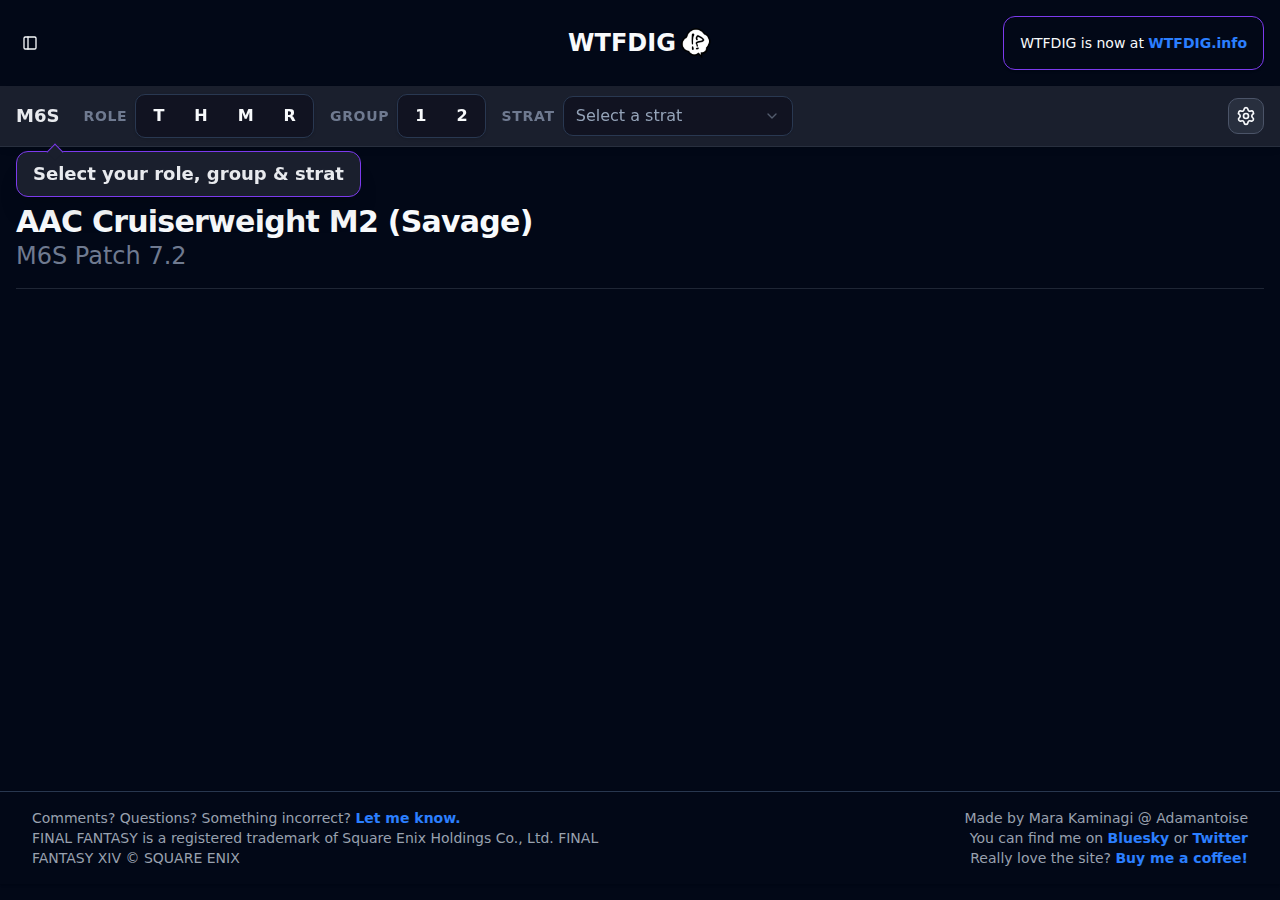
<file: 72/m6s.html>
<!DOCTYPE html>
<script>
	if (window.location.host === 'mczub.github.io') {
		const url = window.location.href.replace('mczub.github.io/wtfdig', 'wtfdig.info');
		window.location.replace(url);
	}
</script>
<html lang="en" class="dark">

<head>
	<meta charset="utf-8">
	<link rel="apple-touch-icon" sizes="180x180" href="../apple-touch-icon.png">
	<link rel="icon" type="image/png" sizes="32x32" href="../favicon-32x32.png">
	<link rel="icon" type="image/png" sizes="16x16" href="../favicon-16x16.png">
	<link rel="manifest" href="../site.webmanifest">
	<meta name="viewport" content="width=device-width">
	<title>WTFDIG!?</title>
	
		<link href="../_app/immutable/assets/0.DcERwmmL.css" rel="stylesheet">
		<link href="../_app/immutable/assets/ModernFightStratPage.CV-KWLNP.css" rel="stylesheet">
		<link rel="modulepreload" href="../_app/immutable/entry/start.CcjzwJIn.js">
		<link rel="modulepreload" href="../_app/immutable/chunks/oZ8t7sut.js">
		<link rel="modulepreload" href="../_app/immutable/chunks/BjHy8Js1.js">
		<link rel="modulepreload" href="../_app/immutable/chunks/GTCOZ2JM.js">
		<link rel="modulepreload" href="../_app/immutable/chunks/B5l1yGNk.js">
		<link rel="modulepreload" href="../_app/immutable/entry/app.BiilRtwD.js">
		<link rel="modulepreload" href="../_app/immutable/chunks/CWj6FrbW.js">
		<link rel="modulepreload" href="../_app/immutable/chunks/D1wPExet.js">
		<link rel="modulepreload" href="../_app/immutable/chunks/ZxocuDB8.js">
		<link rel="modulepreload" href="../_app/immutable/chunks/C0Ts68w9.js">
		<link rel="modulepreload" href="../_app/immutable/nodes/0.DhB6L0el.js">
		<link rel="modulepreload" href="../_app/immutable/chunks/BNia-uuX.js">
		<link rel="modulepreload" href="../_app/immutable/chunks/DFmKD_Sa.js">
		<link rel="modulepreload" href="../_app/immutable/chunks/Y_v0ufgY.js">
		<link rel="modulepreload" href="../_app/immutable/chunks/s5cfOM4w.js">
		<link rel="modulepreload" href="../_app/immutable/chunks/QytcNOLe.js">
		<link rel="modulepreload" href="../_app/immutable/chunks/DG_vupI5.js">
		<link rel="modulepreload" href="../_app/immutable/chunks/DfZVqbuh.js">
		<link rel="modulepreload" href="../_app/immutable/chunks/BxtnChum.js">
		<link rel="modulepreload" href="../_app/immutable/nodes/7.C4KnWRs7.js">
		<link rel="modulepreload" href="../_app/immutable/chunks/5Aba9N6V.js">
		<link rel="modulepreload" href="../_app/immutable/chunks/DZ2ARTTk.js">
		<link rel="modulepreload" href="../_app/immutable/chunks/C_I-KeUW.js">
		<link rel="modulepreload" href="../_app/immutable/chunks/DwbhSOra.js">
		<link rel="modulepreload" href="../_app/immutable/chunks/_cHYA0f5.js">
		<link rel="modulepreload" href="../_app/immutable/chunks/CjBykwdk.js">

</head>

<body data-sveltekit-preload-data="hover" class="flex flex-col min-h-dvh overflow-auto ">
	<div style="display: contents"><!--[--><!--[--><!----><!--[--><!----><!----><div data-slot="sidebar-wrapper" style="--sidebar-width: 20rem; --sidebar-width-icon: 3rem; " class="group/sidebar-wrapper has-data-[variant=inset]:bg-sidebar flex min-h-svh w-full"><!--[!--><!--[!--><div class="text-sidebar-foreground group peer hidden md:block" data-state="collapsed" data-collapsible="offcanvas" data-variant="sidebar" data-side="left" data-slot="sidebar"><div data-slot="sidebar-gap" class="w-(--sidebar-width) relative bg-transparent transition-[width] ease-linear duration-0 group-data-[collapsible=offcanvas]:w-0 group-data-[side=right]:rotate-180 group-data-[collapsible=icon]:w-(--sidebar-width-icon)"></div> <div data-slot="sidebar-container" class="w-(--sidebar-width) fixed inset-y-0 z-10 hidden h-svh transition-[left,right,width] ease-linear md:flex duration-0 start-0 group-data-[collapsible=offcanvas]:start-[calc(var(--sidebar-width)*-1)] group-data-[collapsible=icon]:w-(--sidebar-width-icon) group-data-[side=left]:border-e group-data-[side=right]:border-s"><div data-sidebar="sidebar" data-slot="sidebar-inner" class="bg-sidebar group-data-[variant=floating]:border-sidebar-border flex h-full w-full flex-col group-data-[variant=floating]:rounded-lg group-data-[variant=floating]:border group-data-[variant=floating]:shadow-sm"><div data-slot="sidebar-content" data-sidebar="content" class="flex min-h-0 flex-1 flex-col gap-2 overflow-auto group-data-[collapsible=icon]:overflow-hidden bg-background"><div data-slot="sidebar-group" data-sidebar="group" class="relative flex w-full min-w-0 flex-col p-2"><!--[!--><div class="text-sidebar-foreground/70 ring-sidebar-ring outline-hidden flex h-8 shrink-0 items-center rounded-md px-2 transition-[margin,opacity] duration-200 ease-linear focus-visible:ring-2 [&amp;>svg]:size-4 [&amp;>svg]:shrink-0 group-data-[collapsible=icon]:-mt-8 group-data-[collapsible=icon]:opacity-0 text-lg my-2 font-bold" data-slot="sidebar-group-label" data-sidebar="group-label"><!---->Fights<!----></div><!--]--><!----> <!--[!--><button class="text-sidebar-foreground ring-sidebar-ring hover:bg-sidebar-accent hover:text-sidebar-accent-foreground outline-hidden absolute end-3 top-3.5 flex aspect-square w-5 items-center justify-center rounded-md p-0 transition-transform focus-visible:ring-2 [&amp;>svg]:size-4 [&amp;>svg]:shrink-0 after:absolute after:-inset-2 md:after:hidden group-data-[collapsible=icon]:hidden my-1" data-slot="sidebar-group-action" data-sidebar="group-action" title="Close"><div><svg xmlns="http://www.w3.org/2000/svg" width="24" height="24" viewBox="0 0 24 24" fill="none" stroke="currentColor" stroke-width="2" stroke-linecap="round" stroke-linejoin="round" className="size-8" class="lucide-icon lucide lucide-arrow-left-from-line"><!--[--><!----><path d="m9 6-6 6 6 6"><!----></path><!----><!----><path d="M3 12h14"><!----></path><!----><!----><path d="M21 19V5"><!----></path><!----><!--]--><!----><!----></svg><!----></div><!----></button><!--]--><!----> <div data-slot="sidebar-group-content" data-sidebar="group-content" class="w-full text-sm"><ul data-slot="sidebar-menu" data-sidebar="menu" class="flex w-full min-w-0 flex-col gap-1"><!--[--><!----><!--$s1--><!--[!--><div data-slot="collapsible" class="group/collapsible" id="bits-s1" data-state="open" data-collapsible-root=""><li data-slot="sidebar-menu-item" data-sidebar="menu-item" class="group/menu-item relative"><!----><!--$s2--><!--[--><!--[--><!--[!--><button class="peer/menu-button outline-hidden ring-sidebar-ring active:bg-sidebar-accent active:text-sidebar-accent-foreground group-has-data-[sidebar=menu-action]/menu-item:pe-8 data-[active=true]:bg-sidebar-accent data-[active=true]:text-sidebar-accent-foreground data-[state=open]:hover:bg-sidebar-accent data-[state=open]:hover:text-sidebar-accent-foreground group-data-[collapsible=icon]:size-8! group-data-[collapsible=icon]:p-2! flex w-full items-center gap-2 overflow-hidden rounded-md p-2 text-start transition-[width,height,padding] focus-visible:ring-2 disabled:pointer-events-none disabled:opacity-50 aria-disabled:pointer-events-none aria-disabled:opacity-50 data-[active=true]:font-medium [&amp;>span:last-child]:truncate [&amp;>svg]:size-4 [&amp;>svg]:shrink-0 hover:bg-sidebar-accent hover:text-sidebar-accent-foreground h-8 text-sm" data-slot="collapsible-trigger" data-sidebar="menu-button" data-size="default" data-active="false" id="bits-s2" type="button" aria-expanded="true" data-state="open" data-collapsible-trigger=""><span class="text-lg">Patch 7.4</span> <svg xmlns="http://www.w3.org/2000/svg" width="24" height="24" viewBox="0 0 24 24" fill="none" stroke="currentColor" stroke-width="2" stroke-linecap="round" stroke-linejoin="round" class="lucide-icon lucide lucide-chevron-right ms-auto transition-transform group-data-[state=open]/collapsible:rotate-90"><!--[--><!----><path d="m9 18 6-6-6-6"><!----></path><!----><!--]--><!----><!----></svg><!----><!----></button><!--]--><!--]--><!----><!--]--><!----><!----> <!----><!--$s3--><!--[!--><div data-slot="collapsible-content" id="bits-s3" style="--bits-collapsible-content-height: undefined; --bits-collapsible-content-width: undefined;" data-state="open" data-collapsible-content=""><ul data-slot="sidebar-menu-sub" data-sidebar="menu-sub" class="border-sidebar-border mx-3.5 flex min-w-0 translate-x-px flex-col gap-1 border-s px-2.5 py-0.5 group-data-[collapsible=icon]:hidden"><!--[--><li data-slot="sidebar-menu-sub-item" data-sidebar="menu-sub-item" class="group/menu-sub-item relative"><!--[--><a data-sveltekit-replacestate="true" href="/74/ex7" class="flex flex-col w-full items-start" data-slot="sidebar-menu-sub-button" data-sidebar="menu-sub-button" data-size="md" data-active="false"><div class="text-lg">Hell on Rails (EX7)</div> <div class="text-base text-surface-400">Extreme</div></a><!----><!--]--><!----></li><!--]--><!----></ul><!----></div><!--]--><!----><!----><!----></li><!----></div><!--]--><!----><!----><!--$s4--><!--[!--><div data-slot="collapsible" class="group/collapsible" id="bits-s4" data-state="open" data-collapsible-root=""><li data-slot="sidebar-menu-item" data-sidebar="menu-item" class="group/menu-item relative"><!----><!--$s5--><!--[--><!--[--><!--[!--><button class="peer/menu-button outline-hidden ring-sidebar-ring active:bg-sidebar-accent active:text-sidebar-accent-foreground group-has-data-[sidebar=menu-action]/menu-item:pe-8 data-[active=true]:bg-sidebar-accent data-[active=true]:text-sidebar-accent-foreground data-[state=open]:hover:bg-sidebar-accent data-[state=open]:hover:text-sidebar-accent-foreground group-data-[collapsible=icon]:size-8! group-data-[collapsible=icon]:p-2! flex w-full items-center gap-2 overflow-hidden rounded-md p-2 text-start transition-[width,height,padding] focus-visible:ring-2 disabled:pointer-events-none disabled:opacity-50 aria-disabled:pointer-events-none aria-disabled:opacity-50 data-[active=true]:font-medium [&amp;>span:last-child]:truncate [&amp;>svg]:size-4 [&amp;>svg]:shrink-0 hover:bg-sidebar-accent hover:text-sidebar-accent-foreground h-8 text-sm" data-slot="collapsible-trigger" data-sidebar="menu-button" data-size="default" data-active="false" id="bits-s5" type="button" aria-expanded="true" data-state="open" data-collapsible-trigger=""><span class="text-lg">Patch 7.3</span> <svg xmlns="http://www.w3.org/2000/svg" width="24" height="24" viewBox="0 0 24 24" fill="none" stroke="currentColor" stroke-width="2" stroke-linecap="round" stroke-linejoin="round" class="lucide-icon lucide lucide-chevron-right ms-auto transition-transform group-data-[state=open]/collapsible:rotate-90"><!--[--><!----><path d="m9 18 6-6-6-6"><!----></path><!----><!--]--><!----><!----></svg><!----><!----></button><!--]--><!--]--><!----><!--]--><!----><!----> <!----><!--$s6--><!--[!--><div data-slot="collapsible-content" id="bits-s6" style="--bits-collapsible-content-height: undefined; --bits-collapsible-content-width: undefined;" data-state="open" data-collapsible-content=""><ul data-slot="sidebar-menu-sub" data-sidebar="menu-sub" class="border-sidebar-border mx-3.5 flex min-w-0 translate-x-px flex-col gap-1 border-s px-2.5 py-0.5 group-data-[collapsible=icon]:hidden"><!--[--><li data-slot="sidebar-menu-sub-item" data-sidebar="menu-sub-item" class="group/menu-sub-item relative"><!--[--><a data-sveltekit-replacestate="true" href="/73/ex6" class="flex flex-col w-full items-start" data-slot="sidebar-menu-sub-button" data-sidebar="menu-sub-button" data-size="md" data-active="false"><div class="text-lg">Windward Wilds (EX6)</div> <div class="text-base text-surface-400">Extreme</div></a><!----><!--]--><!----></li><li data-slot="sidebar-menu-sub-item" data-sidebar="menu-sub-item" class="group/menu-sub-item relative"><!--[--><a data-sveltekit-replacestate="true" href="/73/ex5" class="flex flex-col w-full items-start" data-slot="sidebar-menu-sub-button" data-sidebar="menu-sub-button" data-size="md" data-active="false"><div class="text-lg">Necron's Embrace (EX5)</div> <div class="text-base text-surface-400">Extreme</div></a><!----><!--]--><!----></li><!--]--><!----></ul><!----></div><!--]--><!----><!----><!----></li><!----></div><!--]--><!----><!----><!--$s7--><!--[!--><div data-slot="collapsible" class="group/collapsible" id="bits-s7" data-state="open" data-collapsible-root=""><li data-slot="sidebar-menu-item" data-sidebar="menu-item" class="group/menu-item relative"><!----><!--$s8--><!--[--><!--[--><!--[!--><button class="peer/menu-button outline-hidden ring-sidebar-ring active:bg-sidebar-accent active:text-sidebar-accent-foreground group-has-data-[sidebar=menu-action]/menu-item:pe-8 data-[active=true]:bg-sidebar-accent data-[active=true]:text-sidebar-accent-foreground data-[state=open]:hover:bg-sidebar-accent data-[state=open]:hover:text-sidebar-accent-foreground group-data-[collapsible=icon]:size-8! group-data-[collapsible=icon]:p-2! flex w-full items-center gap-2 overflow-hidden rounded-md p-2 text-start transition-[width,height,padding] focus-visible:ring-2 disabled:pointer-events-none disabled:opacity-50 aria-disabled:pointer-events-none aria-disabled:opacity-50 data-[active=true]:font-medium [&amp;>span:last-child]:truncate [&amp;>svg]:size-4 [&amp;>svg]:shrink-0 hover:bg-sidebar-accent hover:text-sidebar-accent-foreground h-8 text-sm" data-slot="collapsible-trigger" data-sidebar="menu-button" data-size="default" data-active="false" id="bits-s8" type="button" aria-expanded="true" data-state="open" data-collapsible-trigger=""><span class="text-lg">Ultimates</span> <svg xmlns="http://www.w3.org/2000/svg" width="24" height="24" viewBox="0 0 24 24" fill="none" stroke="currentColor" stroke-width="2" stroke-linecap="round" stroke-linejoin="round" class="lucide-icon lucide lucide-chevron-right ms-auto transition-transform group-data-[state=open]/collapsible:rotate-90"><!--[--><!----><path d="m9 18 6-6-6-6"><!----></path><!----><!--]--><!----><!----></svg><!----><!----></button><!--]--><!--]--><!----><!--]--><!----><!----> <!----><!--$s9--><!--[!--><div data-slot="collapsible-content" id="bits-s9" style="--bits-collapsible-content-height: undefined; --bits-collapsible-content-width: undefined;" data-state="open" data-collapsible-content=""><ul data-slot="sidebar-menu-sub" data-sidebar="menu-sub" class="border-sidebar-border mx-3.5 flex min-w-0 translate-x-px flex-col gap-1 border-s px-2.5 py-0.5 group-data-[collapsible=icon]:hidden"><!--[--><li data-slot="sidebar-menu-sub-item" data-sidebar="menu-sub-item" class="group/menu-sub-item relative"><!--[--><a data-sveltekit-replacestate="true" href="/ultimates/ucob" class="flex flex-col w-full items-start" data-slot="sidebar-menu-sub-button" data-sidebar="menu-sub-button" data-size="md" data-active="false"><div class="text-lg">The Unending Coil of Bahamut</div> <div class="text-base text-surface-400">Ultimate</div></a><!----><!--]--><!----></li><!--]--><!----></ul><!----></div><!--]--><!----><!----><!----></li><!----></div><!--]--><!----><!----><!--$s10--><!--[!--><div data-slot="collapsible" class="group/collapsible" id="bits-s10" data-state="closed" data-collapsible-root=""><li data-slot="sidebar-menu-item" data-sidebar="menu-item" class="group/menu-item relative"><!----><!--$s11--><!--[--><!--[--><!--[!--><button class="peer/menu-button outline-hidden ring-sidebar-ring active:bg-sidebar-accent active:text-sidebar-accent-foreground group-has-data-[sidebar=menu-action]/menu-item:pe-8 data-[active=true]:bg-sidebar-accent data-[active=true]:text-sidebar-accent-foreground data-[state=open]:hover:bg-sidebar-accent data-[state=open]:hover:text-sidebar-accent-foreground group-data-[collapsible=icon]:size-8! group-data-[collapsible=icon]:p-2! flex w-full items-center gap-2 overflow-hidden rounded-md p-2 text-start transition-[width,height,padding] focus-visible:ring-2 disabled:pointer-events-none disabled:opacity-50 aria-disabled:pointer-events-none aria-disabled:opacity-50 data-[active=true]:font-medium [&amp;>span:last-child]:truncate [&amp;>svg]:size-4 [&amp;>svg]:shrink-0 hover:bg-sidebar-accent hover:text-sidebar-accent-foreground h-8 text-sm" data-slot="collapsible-trigger" data-sidebar="menu-button" data-size="default" data-active="false" id="bits-s11" type="button" aria-expanded="false" data-state="closed" data-collapsible-trigger=""><span class="text-lg">Patch 7.2</span> <svg xmlns="http://www.w3.org/2000/svg" width="24" height="24" viewBox="0 0 24 24" fill="none" stroke="currentColor" stroke-width="2" stroke-linecap="round" stroke-linejoin="round" class="lucide-icon lucide lucide-chevron-right ms-auto transition-transform group-data-[state=open]/collapsible:rotate-90"><!--[--><!----><path d="m9 18 6-6-6-6"><!----></path><!----><!--]--><!----><!----></svg><!----><!----></button><!--]--><!--]--><!----><!--]--><!----><!----> <!----><!--$s12--><!--[!--><div data-slot="collapsible-content" id="bits-s12" style="--bits-collapsible-content-height: undefined; --bits-collapsible-content-width: undefined;" hidden data-state="closed" data-collapsible-content=""><ul data-slot="sidebar-menu-sub" data-sidebar="menu-sub" class="border-sidebar-border mx-3.5 flex min-w-0 translate-x-px flex-col gap-1 border-s px-2.5 py-0.5 group-data-[collapsible=icon]:hidden"><!--[--><li data-slot="sidebar-menu-sub-item" data-sidebar="menu-sub-item" class="group/menu-sub-item relative"><!--[--><a data-sveltekit-replacestate="true" href="/72/m5s" class="flex flex-col w-full items-start" data-slot="sidebar-menu-sub-button" data-sidebar="menu-sub-button" data-size="md" data-active="false"><div class="text-lg">AAC Cruiserweight M1 (M5S)</div> <div class="text-base text-surface-400">Savage</div></a><!----><!--]--><!----></li><li data-slot="sidebar-menu-sub-item" data-sidebar="menu-sub-item" class="group/menu-sub-item relative"><!--[--><a data-sveltekit-replacestate="true" href="/72/m6s" class="flex flex-col w-full items-start" data-slot="sidebar-menu-sub-button" data-sidebar="menu-sub-button" data-size="md" data-active="false"><div class="text-lg">AAC Cruiserweight M2 (M6S)</div> <div class="text-base text-surface-400">Savage</div></a><!----><!--]--><!----></li><li data-slot="sidebar-menu-sub-item" data-sidebar="menu-sub-item" class="group/menu-sub-item relative"><!--[--><a data-sveltekit-replacestate="true" href="/72/m7s" class="flex flex-col w-full items-start" data-slot="sidebar-menu-sub-button" data-sidebar="menu-sub-button" data-size="md" data-active="false"><div class="text-lg">AAC Cruiserweight M3 (M7S)</div> <div class="text-base text-surface-400">Savage</div></a><!----><!--]--><!----></li><li data-slot="sidebar-menu-sub-item" data-sidebar="menu-sub-item" class="group/menu-sub-item relative"><!--[--><a data-sveltekit-replacestate="true" href="/72/m8s" class="flex flex-col w-full items-start" data-slot="sidebar-menu-sub-button" data-sidebar="menu-sub-button" data-size="md" data-active="false"><div class="text-lg">AAC Cruiserweight M4 (M8S)</div> <div class="text-base text-surface-400">Savage</div></a><!----><!--]--><!----></li><li data-slot="sidebar-menu-sub-item" data-sidebar="menu-sub-item" class="group/menu-sub-item relative"><!--[--><a data-sveltekit-replacestate="true" href="/72/ex4" class="flex flex-col w-full items-start" data-slot="sidebar-menu-sub-button" data-sidebar="menu-sub-button" data-size="md" data-active="false"><div class="text-lg">Recollection (EX4)</div> <div class="text-base text-surface-400">Extreme</div></a><!----><!--]--><!----></li><!--]--><!----></ul><!----></div><!--]--><!----><!----><!----></li><!----></div><!--]--><!----><!----><!--$s13--><!--[!--><div data-slot="collapsible" class="group/collapsible" id="bits-s13" data-state="closed" data-collapsible-root=""><li data-slot="sidebar-menu-item" data-sidebar="menu-item" class="group/menu-item relative"><!----><!--$s14--><!--[--><!--[--><!--[!--><button class="peer/menu-button outline-hidden ring-sidebar-ring active:bg-sidebar-accent active:text-sidebar-accent-foreground group-has-data-[sidebar=menu-action]/menu-item:pe-8 data-[active=true]:bg-sidebar-accent data-[active=true]:text-sidebar-accent-foreground data-[state=open]:hover:bg-sidebar-accent data-[state=open]:hover:text-sidebar-accent-foreground group-data-[collapsible=icon]:size-8! group-data-[collapsible=icon]:p-2! flex w-full items-center gap-2 overflow-hidden rounded-md p-2 text-start transition-[width,height,padding] focus-visible:ring-2 disabled:pointer-events-none disabled:opacity-50 aria-disabled:pointer-events-none aria-disabled:opacity-50 data-[active=true]:font-medium [&amp;>span:last-child]:truncate [&amp;>svg]:size-4 [&amp;>svg]:shrink-0 hover:bg-sidebar-accent hover:text-sidebar-accent-foreground h-8 text-sm" data-slot="collapsible-trigger" data-sidebar="menu-button" data-size="default" data-active="false" id="bits-s14" type="button" aria-expanded="false" data-state="closed" data-collapsible-trigger=""><span class="text-lg">Patch 7.1</span> <svg xmlns="http://www.w3.org/2000/svg" width="24" height="24" viewBox="0 0 24 24" fill="none" stroke="currentColor" stroke-width="2" stroke-linecap="round" stroke-linejoin="round" class="lucide-icon lucide lucide-chevron-right ms-auto transition-transform group-data-[state=open]/collapsible:rotate-90"><!--[--><!----><path d="m9 18 6-6-6-6"><!----></path><!----><!--]--><!----><!----></svg><!----><!----></button><!--]--><!--]--><!----><!--]--><!----><!----> <!----><!--$s15--><!--[!--><div data-slot="collapsible-content" id="bits-s15" style="--bits-collapsible-content-height: undefined; --bits-collapsible-content-width: undefined;" hidden data-state="closed" data-collapsible-content=""><ul data-slot="sidebar-menu-sub" data-sidebar="menu-sub" class="border-sidebar-border mx-3.5 flex min-w-0 translate-x-px flex-col gap-1 border-s px-2.5 py-0.5 group-data-[collapsible=icon]:hidden"><!--[--><li data-slot="sidebar-menu-sub-item" data-sidebar="menu-sub-item" class="group/menu-sub-item relative"><!--[--><a data-sveltekit-replacestate="true" href="/71/chaotic" class="flex flex-col w-full items-start" data-slot="sidebar-menu-sub-button" data-sidebar="menu-sub-button" data-size="md" data-active="false"><div class="text-lg">Cloud of Darkness</div> <div class="text-base text-surface-400">Chaotic</div></a><!----><!--]--><!----></li><!--]--><!----></ul><!----></div><!--]--><!----><!----><!----></li><!----></div><!--]--><!----><!----><!--$s16--><!--[!--><div data-slot="collapsible" class="group/collapsible" id="bits-s16" data-state="closed" data-collapsible-root=""><li data-slot="sidebar-menu-item" data-sidebar="menu-item" class="group/menu-item relative"><!----><!--$s17--><!--[--><!--[--><!--[!--><button class="peer/menu-button outline-hidden ring-sidebar-ring active:bg-sidebar-accent active:text-sidebar-accent-foreground group-has-data-[sidebar=menu-action]/menu-item:pe-8 data-[active=true]:bg-sidebar-accent data-[active=true]:text-sidebar-accent-foreground data-[state=open]:hover:bg-sidebar-accent data-[state=open]:hover:text-sidebar-accent-foreground group-data-[collapsible=icon]:size-8! group-data-[collapsible=icon]:p-2! flex w-full items-center gap-2 overflow-hidden rounded-md p-2 text-start transition-[width,height,padding] focus-visible:ring-2 disabled:pointer-events-none disabled:opacity-50 aria-disabled:pointer-events-none aria-disabled:opacity-50 data-[active=true]:font-medium [&amp;>span:last-child]:truncate [&amp;>svg]:size-4 [&amp;>svg]:shrink-0 hover:bg-sidebar-accent hover:text-sidebar-accent-foreground h-8 text-sm" data-slot="collapsible-trigger" data-sidebar="menu-button" data-size="default" data-active="false" id="bits-s17" type="button" aria-expanded="false" data-state="closed" data-collapsible-trigger=""><span class="text-lg">Patch 7.0</span> <svg xmlns="http://www.w3.org/2000/svg" width="24" height="24" viewBox="0 0 24 24" fill="none" stroke="currentColor" stroke-width="2" stroke-linecap="round" stroke-linejoin="round" class="lucide-icon lucide lucide-chevron-right ms-auto transition-transform group-data-[state=open]/collapsible:rotate-90"><!--[--><!----><path d="m9 18 6-6-6-6"><!----></path><!----><!--]--><!----><!----></svg><!----><!----></button><!--]--><!--]--><!----><!--]--><!----><!----> <!----><!--$s18--><!--[!--><div data-slot="collapsible-content" id="bits-s18" style="--bits-collapsible-content-height: undefined; --bits-collapsible-content-width: undefined;" hidden data-state="closed" data-collapsible-content=""><ul data-slot="sidebar-menu-sub" data-sidebar="menu-sub" class="border-sidebar-border mx-3.5 flex min-w-0 translate-x-px flex-col gap-1 border-s px-2.5 py-0.5 group-data-[collapsible=icon]:hidden"><!--[--><li data-slot="sidebar-menu-sub-item" data-sidebar="menu-sub-item" class="group/menu-sub-item relative"><!--[--><a data-sveltekit-replacestate="true" href="/70/m4s" class="flex flex-col w-full items-start" data-slot="sidebar-menu-sub-button" data-sidebar="menu-sub-button" data-size="md" data-active="false"><div class="text-lg">AAC LHW M4 (M4S)</div> <div class="text-base text-surface-400">Savage</div></a><!----><!--]--><!----></li><!--]--><!----></ul><!----></div><!--]--><!----><!----><!----></li><!----></div><!--]--><!----><!--]--> <!----><!--$s19--><!--[!--><div data-slot="separator" class="bg-border shrink-0 data-[orientation=horizontal]:h-px data-[orientation=vertical]:h-full data-[orientation=horizontal]:w-full data-[orientation=vertical]:w-px my-2" id="bits-s19" role="separator" aria-orientation="horizontal" data-orientation="horizontal" data-separator-root=""><!----></div><!--]--><!----><!----> <li data-slot="sidebar-menu-item" data-sidebar="menu-item" class="group/menu-item relative"><a target="_blank" rel="noopener noreferrer" href="https://board.wtfdig.info" class="flex flex-col w-full items-start mx-2"><div class="flex flex-row items-center gap-2 text-lg"><svg xmlns="http://www.w3.org/2000/svg" width="24" height="24" viewBox="0 0 24 24" fill="none" stroke="currentColor" stroke-width="2" stroke-linecap="round" stroke-linejoin="round" class="lucide-icon lucide lucide-grid-3x3 size-6 text-primary "><!--[--><!----><rect width="18" height="18" x="3" y="3" rx="2"><!----></rect><!----><!----><path d="M3 9h18"><!----></path><!----><!----><path d="M3 15h18"><!----></path><!----><!----><path d="M9 3v18"><!----></path><!----><!----><path d="M15 3v18"><!----></path><!----><!--]--><!----><!----></svg><!----><span class="font-semibold">board</span></div> <div class="text-base text-surface-400">view + bundle strategy boards</div></a><!----></li><!----> <!----><!--$s20--><!--[!--><div data-slot="separator" class="bg-border shrink-0 data-[orientation=horizontal]:h-px data-[orientation=vertical]:h-full data-[orientation=horizontal]:w-full data-[orientation=vertical]:w-px my-2" id="bits-s20" role="separator" aria-orientation="horizontal" data-orientation="horizontal" data-separator-root=""><!----></div><!--]--><!----><!----> <li data-slot="sidebar-menu-item" data-sidebar="menu-item" class="group/menu-item relative"><a data-sveltekit-replacestate="" href="/changelog" class="flex flex-col w-full items-start mx-2"><div class="text-lg">Changelog</div></a><!----></li><!----><!----></ul><!----></div><!----><!----></div><!----></div><!----></div></div></div><!--]--><!--]--><!----> <main class="grow flex flex-col"><header class="container px-4 mx-auto md:py-4"><div class="container grid grid-cols-3 items-center justify-between"><!----><!--[!--><button data-slot="sidebar-trigger" class="focus-visible:border-ring focus-visible:ring-ring/50 aria-invalid:ring-destructive/20 dark:aria-invalid:ring-destructive/40 aria-invalid:border-destructive inline-flex shrink-0 items-center justify-center gap-2 whitespace-nowrap rounded-md text-sm font-medium outline-none transition-all focus-visible:ring-[3px] disabled:pointer-events-none disabled:opacity-50 aria-disabled:pointer-events-none aria-disabled:opacity-50 [&amp;_svg:not([class*='size-'])]:size-4 [&amp;_svg]:pointer-events-none [&amp;_svg]:shrink-0 hover:bg-accent hover:text-accent-foreground dark:hover:bg-accent/50 size-7" type="button" data-sidebar="trigger"><svg xmlns="http://www.w3.org/2000/svg" width="24" height="24" viewBox="0 0 24 24" fill="none" stroke="currentColor" stroke-width="2" stroke-linecap="round" stroke-linejoin="round" class="lucide-icon lucide lucide-panel-left"><!--[--><!----><rect width="18" height="18" x="3" y="3" rx="2"><!----></rect><!----><!----><path d="M9 3v18"><!----></path><!----><!--]--><!----><!----></svg><!----> <span class="sr-only">Toggle Sidebar</span><!----></button><!--]--><!----> <a href="../" class="flex flex-row items-center text-2xl font-semibold my-4 md:my-0 justify-self-center gap-1">WTFDIG<img width="32px" src="../wtfdig-small-800.png"/></a> <div class="card preset-outlined-secondary-500 gap-4 p-4 md:justify-self-end text-sm hidden md:block">WTFDIG is now at <a target="_blank" rel="noopener noreferrer" class="anchor" href="https://wtfdig.info">WTFDIG.info</a></div></div></header> <!----><!--[--><!--[!--><!--]--><!----><!----> <!--[!--><!--]--><!----><!----><!----> <!--[!--><!--]--> <div class="z-10 w-full bg-surface-100-900 border-b border-surface-200-800 shadow-md backdrop-blur-md bg-opacity-90 relative lg:sticky lg:top-0 transition-all duration-300 overflow-hidden"><div class="container mx-auto px-4 py-2 relative"><!--[!--><div class="w-full flex flex-row"><div class="flex flex-wrap items-center gap-4 w-full"><div class="font-bold text-lg text-surface-50 mr-2 block order-1">M6S</div> <div class="flex flex-wrap items-center gap-4 order-1"><div class="flex items-center relative"><span class="text-sm font-semibold text-surface-600-400 uppercase tracking-wider mr-2">Role</span> <!--$s37--><!--[!--><div class="inline-flex items-center gap-1 rounded-md border border-border bg-surface-1000/60 p-1 shadow-sm" data-name="role" id="bits-s37" data-toggle-group-root="" role="group" data-orientation="horizontal"><!--[--><!----><!--$s38--><!--[!--><button class="inline-flex items-center justify-center gap-2 rounded-sm font-semibold transition-colors border border-transparent data-[state=on]:bg-surface-200 data-[state=on]:text-foreground data-[state=on]:border-surface-400 data-[state=on]:shadow-sm data-[state=on]:shadow-surface-400/40 dark:data-[state=on]:bg-surface-700 dark:data-[state=on]:border-surface-400 dark:data-[state=on]:shadow-black/40 data-[state=off]:bg-transparent data-[state=off]:text-foreground hover:data-[state=off]:bg-muted/60 focus-visible:outline-none focus-visible:ring-2 focus-visible:ring-ring focus-visible:ring-offset-2 focus-visible:ring-offset-background text-md px-3 py-1" id="bits-s38" role="radio" tabindex="0" data-orientation="horizontal" data-state="off" data-value="Tank" aria-checked="false" data-toggle-group-item="" type="button"><span class="flex items-center gap-1"><!--[--><!---->T<!--]--></span><!----></button><!--]--><!----> <!----><!--$s39--><!--[!--><button class="inline-flex items-center justify-center gap-2 rounded-sm font-semibold transition-colors border border-transparent data-[state=on]:bg-surface-200 data-[state=on]:text-foreground data-[state=on]:border-surface-400 data-[state=on]:shadow-sm data-[state=on]:shadow-surface-400/40 dark:data-[state=on]:bg-surface-700 dark:data-[state=on]:border-surface-400 dark:data-[state=on]:shadow-black/40 data-[state=off]:bg-transparent data-[state=off]:text-foreground hover:data-[state=off]:bg-muted/60 focus-visible:outline-none focus-visible:ring-2 focus-visible:ring-ring focus-visible:ring-offset-2 focus-visible:ring-offset-background text-md px-3 py-1" id="bits-s39" role="radio" tabindex="0" data-orientation="horizontal" data-state="off" data-value="Healer" aria-checked="false" data-toggle-group-item="" type="button"><span class="flex items-center gap-1"><!--[--><!---->H<!--]--></span><!----></button><!--]--><!----> <!----><!--$s40--><!--[!--><button class="inline-flex items-center justify-center gap-2 rounded-sm font-semibold transition-colors border border-transparent data-[state=on]:bg-surface-200 data-[state=on]:text-foreground data-[state=on]:border-surface-400 data-[state=on]:shadow-sm data-[state=on]:shadow-surface-400/40 dark:data-[state=on]:bg-surface-700 dark:data-[state=on]:border-surface-400 dark:data-[state=on]:shadow-black/40 data-[state=off]:bg-transparent data-[state=off]:text-foreground hover:data-[state=off]:bg-muted/60 focus-visible:outline-none focus-visible:ring-2 focus-visible:ring-ring focus-visible:ring-offset-2 focus-visible:ring-offset-background text-md px-3 py-1" id="bits-s40" role="radio" tabindex="0" data-orientation="horizontal" data-state="off" data-value="Melee" aria-checked="false" data-toggle-group-item="" type="button"><span class="flex items-center gap-1"><!--[--><!---->M<!--]--></span><!----></button><!--]--><!----> <!----><!--$s41--><!--[!--><button class="inline-flex items-center justify-center gap-2 rounded-sm font-semibold transition-colors border border-transparent data-[state=on]:bg-surface-200 data-[state=on]:text-foreground data-[state=on]:border-surface-400 data-[state=on]:shadow-sm data-[state=on]:shadow-surface-400/40 dark:data-[state=on]:bg-surface-700 dark:data-[state=on]:border-surface-400 dark:data-[state=on]:shadow-black/40 data-[state=off]:bg-transparent data-[state=off]:text-foreground hover:data-[state=off]:bg-muted/60 focus-visible:outline-none focus-visible:ring-2 focus-visible:ring-ring focus-visible:ring-offset-2 focus-visible:ring-offset-background text-md px-3 py-1" id="bits-s41" role="radio" tabindex="0" data-orientation="horizontal" data-state="off" data-value="Ranged" aria-checked="false" data-toggle-group-item="" type="button"><span class="flex items-center gap-1"><!--[--><!---->R<!--]--></span><!----></button><!--]--><!----><!--]--><!----></div><!--]--><!----></div> <div class="flex items-center"><span class="text-sm font-semibold text-surface-600-400 uppercase tracking-wider mr-2">Group</span> <!--$s42--><!--[!--><div class="inline-flex items-center gap-1 rounded-md border border-border bg-surface-1000/60 p-1 shadow-sm" data-name="party" id="bits-s42" data-toggle-group-root="" role="group" data-orientation="horizontal"><!--[--><!----><!--$s43--><!--[!--><button class="inline-flex items-center justify-center gap-2 rounded-sm font-semibold transition-colors border border-transparent data-[state=on]:bg-surface-200 data-[state=on]:text-foreground data-[state=on]:border-surface-400 data-[state=on]:shadow-sm data-[state=on]:shadow-surface-400/40 dark:data-[state=on]:bg-surface-700 dark:data-[state=on]:border-surface-400 dark:data-[state=on]:shadow-black/40 data-[state=off]:bg-transparent data-[state=off]:text-foreground hover:data-[state=off]:bg-muted/60 focus-visible:outline-none focus-visible:ring-2 focus-visible:ring-ring focus-visible:ring-offset-2 focus-visible:ring-offset-background text-md px-3 py-1" id="bits-s43" role="radio" tabindex="0" data-orientation="horizontal" data-state="off" data-value="1" aria-checked="false" data-toggle-group-item="" type="button"><span class="flex items-center gap-1"><!--[--><!---->1<!--]--></span><!----></button><!--]--><!----> <!----><!--$s44--><!--[!--><button class="inline-flex items-center justify-center gap-2 rounded-sm font-semibold transition-colors border border-transparent data-[state=on]:bg-surface-200 data-[state=on]:text-foreground data-[state=on]:border-surface-400 data-[state=on]:shadow-sm data-[state=on]:shadow-surface-400/40 dark:data-[state=on]:bg-surface-700 dark:data-[state=on]:border-surface-400 dark:data-[state=on]:shadow-black/40 data-[state=off]:bg-transparent data-[state=off]:text-foreground hover:data-[state=off]:bg-muted/60 focus-visible:outline-none focus-visible:ring-2 focus-visible:ring-ring focus-visible:ring-offset-2 focus-visible:ring-offset-background text-md px-3 py-1" id="bits-s44" role="radio" tabindex="0" data-orientation="horizontal" data-state="off" data-value="2" aria-checked="false" data-toggle-group-item="" type="button"><span class="flex items-center gap-1"><!--[--><!---->2<!--]--></span><!----></button><!--]--><!----><!--]--><!----></div><!--]--><!----></div></div> <div class="flex flex-wrap items-center gap-4 border-surface-600-400 w-full lg:w-auto order-3 lg:order-2"><div class="flex items-center"><span class="text-sm font-semibold text-surface-600-400 uppercase tracking-wider mr-2">Strat</span> <!--$s45--><!--[!--><div class="items-center gap-1 rounded-md border border-border bg-surface-1000/60 p-1 shadow-sm h-auto flex-wrap hidden" data-name="stratName" id="bits-s45" data-toggle-group-root="" role="group" data-orientation="horizontal"><!--[--><!--[--><!----><!--$s46--><!--[!--><button class="inline-flex items-center justify-center gap-2 rounded-sm font-semibold transition-colors border border-transparent data-[state=on]:bg-surface-200 data-[state=on]:text-foreground data-[state=on]:border-surface-400 data-[state=on]:shadow-sm data-[state=on]:shadow-surface-400/40 dark:data-[state=on]:bg-surface-700 dark:data-[state=on]:border-surface-400 dark:data-[state=on]:shadow-black/40 data-[state=off]:bg-transparent data-[state=off]:text-foreground hover:data-[state=off]:bg-muted/60 focus-visible:outline-none focus-visible:ring-2 focus-visible:ring-ring focus-visible:ring-offset-2 focus-visible:ring-offset-background text-md px-3 py-1" id="bits-s46" role="radio" tabindex="0" data-orientation="horizontal" data-state="off" data-value="toxic" aria-checked="false" data-toggle-group-item="" type="button"><span class="gap-1 flex items-center"><!--[--><!--[--><!--[--><span class="badge na-badge px-2 mr-2">NA</span><span class="badge eu-badge px-2 mr-2">EU</span><!--]--><!--]--> Hector/Toxic<!--]--></span><!----></button><!--]--><!----><!----><!--$s47--><!--[!--><button class="inline-flex items-center justify-center gap-2 rounded-sm font-semibold transition-colors border border-transparent data-[state=on]:bg-surface-200 data-[state=on]:text-foreground data-[state=on]:border-surface-400 data-[state=on]:shadow-sm data-[state=on]:shadow-surface-400/40 dark:data-[state=on]:bg-surface-700 dark:data-[state=on]:border-surface-400 dark:data-[state=on]:shadow-black/40 data-[state=off]:bg-transparent data-[state=off]:text-foreground hover:data-[state=off]:bg-muted/60 focus-visible:outline-none focus-visible:ring-2 focus-visible:ring-ring focus-visible:ring-offset-2 focus-visible:ring-offset-background text-md px-3 py-1" id="bits-s47" role="radio" tabindex="0" data-orientation="horizontal" data-state="off" data-value="game8" aria-checked="false" data-toggle-group-item="" type="button"><span class="gap-1 flex items-center"><!--[--><!--[--><!--[--><span class="badge jp-badge px-2 mr-2">JP</span><!--]--><!--]--> Game8<!--]--></span><!----></button><!--]--><!----><!----><!--$s48--><!--[!--><button class="inline-flex items-center justify-center gap-2 rounded-sm font-semibold transition-colors border border-transparent data-[state=on]:bg-surface-200 data-[state=on]:text-foreground data-[state=on]:border-surface-400 data-[state=on]:shadow-sm data-[state=on]:shadow-surface-400/40 dark:data-[state=on]:bg-surface-700 dark:data-[state=on]:border-surface-400 dark:data-[state=on]:shadow-black/40 data-[state=off]:bg-transparent data-[state=off]:text-foreground hover:data-[state=off]:bg-muted/60 focus-visible:outline-none focus-visible:ring-2 focus-visible:ring-ring focus-visible:ring-offset-2 focus-visible:ring-offset-background text-md px-3 py-1" id="bits-s48" role="radio" tabindex="0" data-orientation="horizontal" data-state="off" data-value="mr" aria-checked="false" data-toggle-group-item="" type="button"><span class="gap-1 flex items-center"><!--[--><!--[--><!--[--><span class="badge oce-badge px-2 mr-2">OCE</span><!--]--><!--]--> MR<!--]--></span><!----></button><!--]--><!----><!----><!--$s49--><!--[!--><button class="inline-flex items-center justify-center gap-2 rounded-sm font-semibold transition-colors border border-transparent data-[state=on]:bg-surface-200 data-[state=on]:text-foreground data-[state=on]:border-surface-400 data-[state=on]:shadow-sm data-[state=on]:shadow-surface-400/40 dark:data-[state=on]:bg-surface-700 dark:data-[state=on]:border-surface-400 dark:data-[state=on]:shadow-black/40 data-[state=off]:bg-transparent data-[state=off]:text-foreground hover:data-[state=off]:bg-muted/60 focus-visible:outline-none focus-visible:ring-2 focus-visible:ring-ring focus-visible:ring-offset-2 focus-visible:ring-offset-background text-md px-3 py-1" id="bits-s49" role="radio" tabindex="0" data-orientation="horizontal" data-state="off" data-value="latte" aria-checked="false" data-toggle-group-item="" type="button"><span class="gap-1 flex items-center"><!--[--><!--[!--><!--]--> Latte<!--]--></span><!----></button><!--]--><!----><!----><!--$s50--><!--[!--><button class="inline-flex items-center justify-center gap-2 rounded-sm font-semibold transition-colors border border-transparent data-[state=on]:bg-surface-200 data-[state=on]:text-foreground data-[state=on]:border-surface-400 data-[state=on]:shadow-sm data-[state=on]:shadow-surface-400/40 dark:data-[state=on]:bg-surface-700 dark:data-[state=on]:border-surface-400 dark:data-[state=on]:shadow-black/40 data-[state=off]:bg-transparent data-[state=off]:text-foreground hover:data-[state=off]:bg-muted/60 focus-visible:outline-none focus-visible:ring-2 focus-visible:ring-ring focus-visible:ring-offset-2 focus-visible:ring-offset-background text-md px-3 py-1" id="bits-s50" role="radio" tabindex="0" data-orientation="horizontal" data-state="off" data-value="yukizuri" aria-checked="false" data-toggle-group-item="" type="button"><span class="gap-1 flex items-center"><!--[--><!--[!--><!--]--> Yukizuri<!--]--></span><!----></button><!--]--><!----><!--]--><!--]--><!----></div><!--]--><!----> <div><!----><!----><!----><!--$s51--><!----><!--[!--><button data-slot="select-trigger" data-size="lg" class="border-input data-[placeholder]:text-muted-foreground [&amp;_svg:not([class*='text-'])]:text-muted-foreground focus-visible:border-ring focus-visible:ring-ring/50 aria-invalid:ring-destructive/20 dark:aria-invalid:ring-destructive/40 aria-invalid:border-destructive dark:bg-surface-1000/60 dark:hover:bg-input/50 shadow-xs flex w-fit select-none items-center justify-between gap-2 whitespace-nowrap rounded-md overflow-hidden border bg-transparent px-3 py-2 text-sm outline-none transition-[color,box-shadow] focus-visible:ring-[3px] disabled:cursor-not-allowed disabled:opacity-50 data-[size=lg]:h-10 data-[size=default]:h-9 data-[size=sm]:h-8 *:data-[slot=select-value]:line-clamp-1 *:data-[slot=select-value]:flex *:data-[slot=select-value]:items-center *:data-[slot=select-value]:gap-2 [&amp;_svg:not([class*='size-'])]:size-4 [&amp;_svg]:pointer-events-none [&amp;_svg]:shrink-0" id="bits-s51" aria-haspopup="listbox" aria-expanded="false" data-state="closed" data-placeholder="" data-select-trigger="" type="button"><div class="w-45 flex place-items-start text-base"><!--[!--><!--]--> Select a strat</div><!----> <svg xmlns="http://www.w3.org/2000/svg" width="24" height="24" viewBox="0 0 24 24" fill="none" stroke="currentColor" stroke-width="2" stroke-linecap="round" stroke-linejoin="round" class="lucide-icon lucide lucide-chevron-down size-4 opacity-50"><!--[--><!----><path d="m6 9 6 6 6-6"><!----></path><!----><!--]--><!----><!----></svg><!----><!----></button><!--]--><!----><!----><!----><!----> <!----><!----><!--[!--><!--]--><!----><!----><!----><!----><!----> <!--[!--><!--[!--><!--]--><!--]--><!----></div></div> <!--[!--><!--]--> <!--[!--><!--]--></div></div> <div class="justify-self-end self-start items-center mt-1"><!--$s52--><!--[!--><button class="btn-icon btn-icon-sm preset-tonal-surface" id="bits-s52" aria-haspopup="dialog" aria-expanded="false" data-state="closed" data-popover-trigger="" type="button"><!--[--><svg xmlns="http://www.w3.org/2000/svg" width="20" height="20" viewBox="0 0 24 24" fill="none" stroke="currentColor" stroke-width="2" stroke-linecap="round" stroke-linejoin="round" class="lucide-icon lucide lucide-settings"><!--[--><!----><path d="M9.671 4.136a2.34 2.34 0 0 1 4.659 0 2.34 2.34 0 0 0 3.319 1.915 2.34 2.34 0 0 1 2.33 4.033 2.34 2.34 0 0 0 0 3.831 2.34 2.34 0 0 1-2.33 4.033 2.34 2.34 0 0 0-3.319 1.915 2.34 2.34 0 0 1-4.659 0 2.34 2.34 0 0 0-3.32-1.915 2.34 2.34 0 0 1-2.33-4.033 2.34 2.34 0 0 0 0-3.831A2.34 2.34 0 0 1 6.35 6.051a2.34 2.34 0 0 0 3.319-1.915"><!----></path><!----><!----><circle cx="12" cy="12" r="3"><!----></circle><!----><!--]--><!----><!----></svg><!--]--><!----></button><!--]--><!----><!----> <!--[!--><!--]--><!----><!----><!----><!----></div> <!--[!--><!--]--></div><!--]--></div> <!--[--><div class="absolute -bottom-14 left-0 z-100 bg-surface-900 border border-primary-500 text-surface-50 px-4 py-2 rounded-xl shadow-xl"><div class="absolute -top-1.5 left-8 w-3 h-3 bg-surface-900 border-t border-l border-primary-500 transform rotate-45"></div> <span class="font-bold text-lg whitespace-nowrap">Select your role, group &amp; strat</span></div><!--]--></div><!----> <!--[!--><!--]--> <div class="container grow px-4 mx-auto mb-6 pt-6"><!--[--><div class="relative w-fit -mt-5 mb-2 z-10 bg-surface-900 border border-primary-500 text-surface-50 px-4 py-2 rounded-xl shadow-xl"><div class="absolute -top-1.5 left-8 w-3 h-3 bg-surface-900 border-t border-l border-primary-500 transform rotate-45"></div> <span class="font-bold text-lg whitespace-nowrap">Select your role, group &amp; strat</span></div><!--]--> <div class="container"><div class="mb-4 text-left border-b border-surface-700/50 pb-4"><div class="preset-typo-headline font-bold tracking-tight">AAC Cruiserweight M2 (Savage)</div> <div class="text-lg lg:text-2xl text-surface-400 font-light">M6S Patch 7.2</div></div> <!--[!--><!--]--></div></div><!--]--><!----><!----> <!----><!--$s53--><!--[!--><div data-slot="separator" class="bg-border shrink-0 data-[orientation=horizontal]:h-px data-[orientation=vertical]:h-full data-[orientation=horizontal]:w-full data-[orientation=vertical]:w-px" id="bits-s53" role="separator" aria-orientation="horizontal" data-orientation="horizontal" data-separator-root=""><!----></div><!--]--><!----><!----> <footer class="p-4 shadow-sm mt-auto container px-4 lg:px-8 mx-auto my-4"><div class="grid grid-cols-1 lg:grid-cols-2 w-full justify-between"><div class="text-sm text-gray-500 dark:text-gray-400"><div>Comments? Questions? Something incorrect? <a target="_blank" rel="noopener noreferrer" class="anchor" href="https://docs.google.com/forms/d/e/1FAIpQLScJEJ43FKjSRJ2MyLuGXznce-P_SQNyPLWga_Xme_CJKPiQIQ/viewform?usp=header">Let me know.</a></div> <div>FINAL FANTASY is a registered trademark of Square Enix Holdings Co., Ltd. FINAL
							FANTASY XIV © SQUARE ENIX</div></div> <div class="text-sm text-gray-500 dark:text-gray-400 lg:text-end mt-4 lg:mt-0"><div>Made by Mara Kaminagi @ Adamantoise</div> <div>You can find me on <a target="_blank" rel="noopener noreferrer" class="anchor" href="https://bsky.app/profile/shittyidiot.com">Bluesky</a> or <a target="_blank" rel="noopener noreferrer" class="anchor" href="https://x.com/mczub">Twitter</a></div> <div>Really love the site? <a target="_blank" rel="noopener noreferrer" class="anchor" href="https://ko-fi.com/mczub">Buy me a coffee!</a></div></div></div></footer></main><!----></div><!----><!----><!----><!--]--> <section aria-label="Notifications alt+T" tabindex="-1" aria-live="polite" aria-relevant="additions text" aria-atomic="false" class="svelte-nbs0zk"><!--[!--><!--]--></section><!----><!----><!--]--> <!--[!--><!--]--><!--]-->
			
			<script>
				{
					__sveltekit_mn3ufy = {
						base: new URL("..", location).pathname.slice(0, -1)
					};

					const element = document.currentScript.parentElement;

					Promise.all([
						import("../_app/immutable/entry/start.CcjzwJIn.js"),
						import("../_app/immutable/entry/app.BiilRtwD.js")
					]).then(([kit, app]) => {
						kit.start(app, element, {
							node_ids: [0, 7],
							data: [null,null],
							form: null,
							error: null
						});
					});
				}
			</script>
		</div>
</body>

</html>
</file>
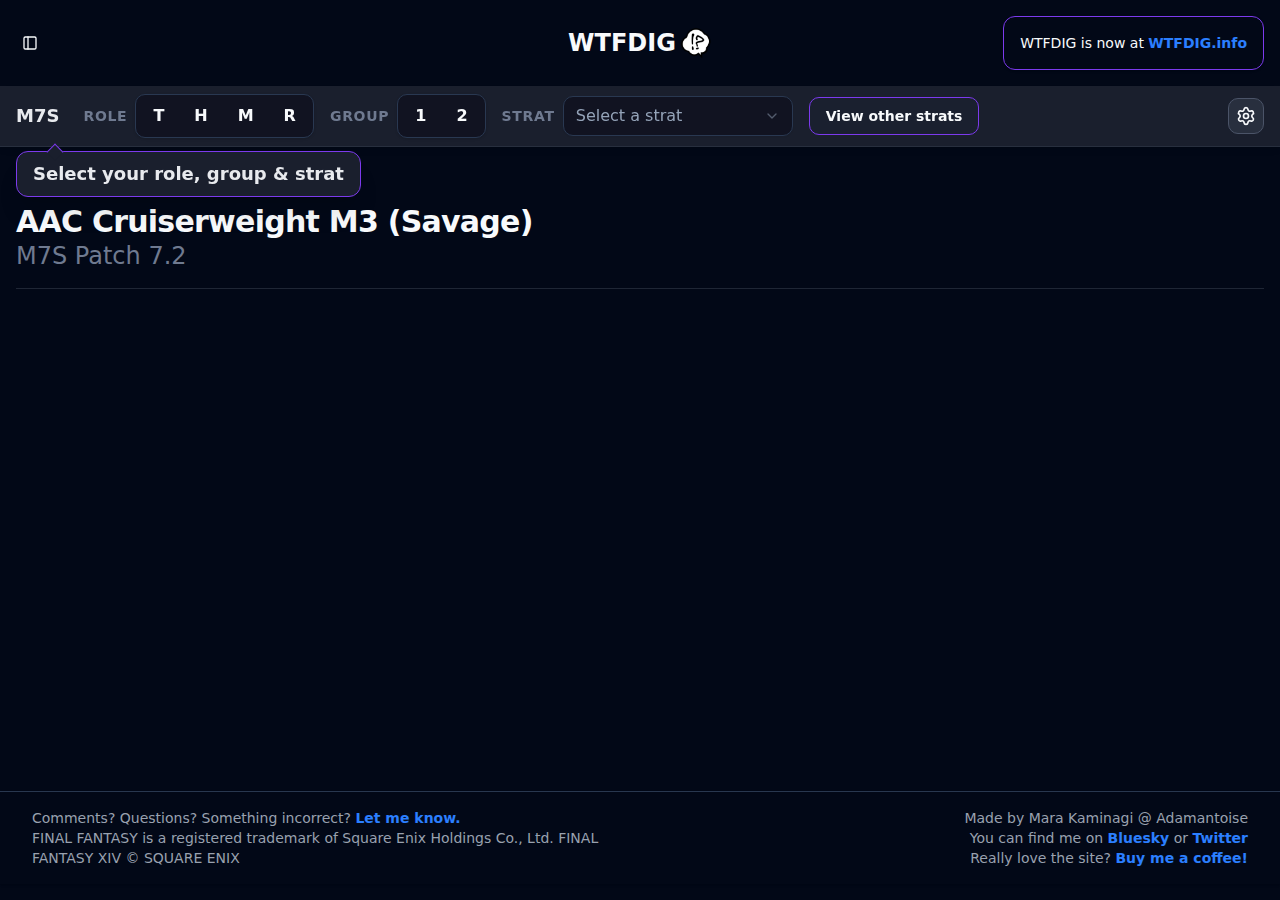
<file: 72/m7s.html>
<!DOCTYPE html>
<script>
	if (window.location.host === 'mczub.github.io') {
		const url = window.location.href.replace('mczub.github.io/wtfdig', 'wtfdig.info');
		window.location.replace(url);
	}
</script>
<html lang="en" class="dark">

<head>
	<meta charset="utf-8">
	<link rel="apple-touch-icon" sizes="180x180" href="../apple-touch-icon.png">
	<link rel="icon" type="image/png" sizes="32x32" href="../favicon-32x32.png">
	<link rel="icon" type="image/png" sizes="16x16" href="../favicon-16x16.png">
	<link rel="manifest" href="../site.webmanifest">
	<meta name="viewport" content="width=device-width">
	<title>WTFDIG!?</title>
	
		<link href="../_app/immutable/assets/0.DcERwmmL.css" rel="stylesheet">
		<link href="../_app/immutable/assets/ModernFightStratPage.CV-KWLNP.css" rel="stylesheet">
		<link rel="modulepreload" href="../_app/immutable/entry/start.CcjzwJIn.js">
		<link rel="modulepreload" href="../_app/immutable/chunks/oZ8t7sut.js">
		<link rel="modulepreload" href="../_app/immutable/chunks/BjHy8Js1.js">
		<link rel="modulepreload" href="../_app/immutable/chunks/GTCOZ2JM.js">
		<link rel="modulepreload" href="../_app/immutable/chunks/B5l1yGNk.js">
		<link rel="modulepreload" href="../_app/immutable/entry/app.BiilRtwD.js">
		<link rel="modulepreload" href="../_app/immutable/chunks/CWj6FrbW.js">
		<link rel="modulepreload" href="../_app/immutable/chunks/D1wPExet.js">
		<link rel="modulepreload" href="../_app/immutable/chunks/ZxocuDB8.js">
		<link rel="modulepreload" href="../_app/immutable/chunks/C0Ts68w9.js">
		<link rel="modulepreload" href="../_app/immutable/nodes/0.DhB6L0el.js">
		<link rel="modulepreload" href="../_app/immutable/chunks/BNia-uuX.js">
		<link rel="modulepreload" href="../_app/immutable/chunks/DFmKD_Sa.js">
		<link rel="modulepreload" href="../_app/immutable/chunks/Y_v0ufgY.js">
		<link rel="modulepreload" href="../_app/immutable/chunks/s5cfOM4w.js">
		<link rel="modulepreload" href="../_app/immutable/chunks/QytcNOLe.js">
		<link rel="modulepreload" href="../_app/immutable/chunks/DG_vupI5.js">
		<link rel="modulepreload" href="../_app/immutable/chunks/DfZVqbuh.js">
		<link rel="modulepreload" href="../_app/immutable/chunks/BxtnChum.js">
		<link rel="modulepreload" href="../_app/immutable/nodes/8.C0_KJ-pl.js">
		<link rel="modulepreload" href="../_app/immutable/chunks/5Aba9N6V.js">
		<link rel="modulepreload" href="../_app/immutable/chunks/DZ2ARTTk.js">
		<link rel="modulepreload" href="../_app/immutable/chunks/C_I-KeUW.js">
		<link rel="modulepreload" href="../_app/immutable/chunks/DwbhSOra.js">
		<link rel="modulepreload" href="../_app/immutable/chunks/_cHYA0f5.js">
		<link rel="modulepreload" href="../_app/immutable/chunks/CjBykwdk.js">

</head>

<body data-sveltekit-preload-data="hover" class="flex flex-col min-h-dvh overflow-auto ">
	<div style="display: contents"><!--[--><!--[--><!----><!--[--><!----><!----><div data-slot="sidebar-wrapper" style="--sidebar-width: 20rem; --sidebar-width-icon: 3rem; " class="group/sidebar-wrapper has-data-[variant=inset]:bg-sidebar flex min-h-svh w-full"><!--[!--><!--[!--><div class="text-sidebar-foreground group peer hidden md:block" data-state="collapsed" data-collapsible="offcanvas" data-variant="sidebar" data-side="left" data-slot="sidebar"><div data-slot="sidebar-gap" class="w-(--sidebar-width) relative bg-transparent transition-[width] ease-linear duration-0 group-data-[collapsible=offcanvas]:w-0 group-data-[side=right]:rotate-180 group-data-[collapsible=icon]:w-(--sidebar-width-icon)"></div> <div data-slot="sidebar-container" class="w-(--sidebar-width) fixed inset-y-0 z-10 hidden h-svh transition-[left,right,width] ease-linear md:flex duration-0 start-0 group-data-[collapsible=offcanvas]:start-[calc(var(--sidebar-width)*-1)] group-data-[collapsible=icon]:w-(--sidebar-width-icon) group-data-[side=left]:border-e group-data-[side=right]:border-s"><div data-sidebar="sidebar" data-slot="sidebar-inner" class="bg-sidebar group-data-[variant=floating]:border-sidebar-border flex h-full w-full flex-col group-data-[variant=floating]:rounded-lg group-data-[variant=floating]:border group-data-[variant=floating]:shadow-sm"><div data-slot="sidebar-content" data-sidebar="content" class="flex min-h-0 flex-1 flex-col gap-2 overflow-auto group-data-[collapsible=icon]:overflow-hidden bg-background"><div data-slot="sidebar-group" data-sidebar="group" class="relative flex w-full min-w-0 flex-col p-2"><!--[!--><div class="text-sidebar-foreground/70 ring-sidebar-ring outline-hidden flex h-8 shrink-0 items-center rounded-md px-2 transition-[margin,opacity] duration-200 ease-linear focus-visible:ring-2 [&amp;>svg]:size-4 [&amp;>svg]:shrink-0 group-data-[collapsible=icon]:-mt-8 group-data-[collapsible=icon]:opacity-0 text-lg my-2 font-bold" data-slot="sidebar-group-label" data-sidebar="group-label"><!---->Fights<!----></div><!--]--><!----> <!--[!--><button class="text-sidebar-foreground ring-sidebar-ring hover:bg-sidebar-accent hover:text-sidebar-accent-foreground outline-hidden absolute end-3 top-3.5 flex aspect-square w-5 items-center justify-center rounded-md p-0 transition-transform focus-visible:ring-2 [&amp;>svg]:size-4 [&amp;>svg]:shrink-0 after:absolute after:-inset-2 md:after:hidden group-data-[collapsible=icon]:hidden my-1" data-slot="sidebar-group-action" data-sidebar="group-action" title="Close"><div><svg xmlns="http://www.w3.org/2000/svg" width="24" height="24" viewBox="0 0 24 24" fill="none" stroke="currentColor" stroke-width="2" stroke-linecap="round" stroke-linejoin="round" className="size-8" class="lucide-icon lucide lucide-arrow-left-from-line"><!--[--><!----><path d="m9 6-6 6 6 6"><!----></path><!----><!----><path d="M3 12h14"><!----></path><!----><!----><path d="M21 19V5"><!----></path><!----><!--]--><!----><!----></svg><!----></div><!----></button><!--]--><!----> <div data-slot="sidebar-group-content" data-sidebar="group-content" class="w-full text-sm"><ul data-slot="sidebar-menu" data-sidebar="menu" class="flex w-full min-w-0 flex-col gap-1"><!--[--><!----><!--$s1--><!--[!--><div data-slot="collapsible" class="group/collapsible" id="bits-s1" data-state="open" data-collapsible-root=""><li data-slot="sidebar-menu-item" data-sidebar="menu-item" class="group/menu-item relative"><!----><!--$s2--><!--[--><!--[--><!--[!--><button class="peer/menu-button outline-hidden ring-sidebar-ring active:bg-sidebar-accent active:text-sidebar-accent-foreground group-has-data-[sidebar=menu-action]/menu-item:pe-8 data-[active=true]:bg-sidebar-accent data-[active=true]:text-sidebar-accent-foreground data-[state=open]:hover:bg-sidebar-accent data-[state=open]:hover:text-sidebar-accent-foreground group-data-[collapsible=icon]:size-8! group-data-[collapsible=icon]:p-2! flex w-full items-center gap-2 overflow-hidden rounded-md p-2 text-start transition-[width,height,padding] focus-visible:ring-2 disabled:pointer-events-none disabled:opacity-50 aria-disabled:pointer-events-none aria-disabled:opacity-50 data-[active=true]:font-medium [&amp;>span:last-child]:truncate [&amp;>svg]:size-4 [&amp;>svg]:shrink-0 hover:bg-sidebar-accent hover:text-sidebar-accent-foreground h-8 text-sm" data-slot="collapsible-trigger" data-sidebar="menu-button" data-size="default" data-active="false" id="bits-s2" type="button" aria-expanded="true" data-state="open" data-collapsible-trigger=""><span class="text-lg">Patch 7.4</span> <svg xmlns="http://www.w3.org/2000/svg" width="24" height="24" viewBox="0 0 24 24" fill="none" stroke="currentColor" stroke-width="2" stroke-linecap="round" stroke-linejoin="round" class="lucide-icon lucide lucide-chevron-right ms-auto transition-transform group-data-[state=open]/collapsible:rotate-90"><!--[--><!----><path d="m9 18 6-6-6-6"><!----></path><!----><!--]--><!----><!----></svg><!----><!----></button><!--]--><!--]--><!----><!--]--><!----><!----> <!----><!--$s3--><!--[!--><div data-slot="collapsible-content" id="bits-s3" style="--bits-collapsible-content-height: undefined; --bits-collapsible-content-width: undefined;" data-state="open" data-collapsible-content=""><ul data-slot="sidebar-menu-sub" data-sidebar="menu-sub" class="border-sidebar-border mx-3.5 flex min-w-0 translate-x-px flex-col gap-1 border-s px-2.5 py-0.5 group-data-[collapsible=icon]:hidden"><!--[--><li data-slot="sidebar-menu-sub-item" data-sidebar="menu-sub-item" class="group/menu-sub-item relative"><!--[--><a data-sveltekit-replacestate="true" href="/74/ex7" class="flex flex-col w-full items-start" data-slot="sidebar-menu-sub-button" data-sidebar="menu-sub-button" data-size="md" data-active="false"><div class="text-lg">Hell on Rails (EX7)</div> <div class="text-base text-surface-400">Extreme</div></a><!----><!--]--><!----></li><!--]--><!----></ul><!----></div><!--]--><!----><!----><!----></li><!----></div><!--]--><!----><!----><!--$s4--><!--[!--><div data-slot="collapsible" class="group/collapsible" id="bits-s4" data-state="open" data-collapsible-root=""><li data-slot="sidebar-menu-item" data-sidebar="menu-item" class="group/menu-item relative"><!----><!--$s5--><!--[--><!--[--><!--[!--><button class="peer/menu-button outline-hidden ring-sidebar-ring active:bg-sidebar-accent active:text-sidebar-accent-foreground group-has-data-[sidebar=menu-action]/menu-item:pe-8 data-[active=true]:bg-sidebar-accent data-[active=true]:text-sidebar-accent-foreground data-[state=open]:hover:bg-sidebar-accent data-[state=open]:hover:text-sidebar-accent-foreground group-data-[collapsible=icon]:size-8! group-data-[collapsible=icon]:p-2! flex w-full items-center gap-2 overflow-hidden rounded-md p-2 text-start transition-[width,height,padding] focus-visible:ring-2 disabled:pointer-events-none disabled:opacity-50 aria-disabled:pointer-events-none aria-disabled:opacity-50 data-[active=true]:font-medium [&amp;>span:last-child]:truncate [&amp;>svg]:size-4 [&amp;>svg]:shrink-0 hover:bg-sidebar-accent hover:text-sidebar-accent-foreground h-8 text-sm" data-slot="collapsible-trigger" data-sidebar="menu-button" data-size="default" data-active="false" id="bits-s5" type="button" aria-expanded="true" data-state="open" data-collapsible-trigger=""><span class="text-lg">Patch 7.3</span> <svg xmlns="http://www.w3.org/2000/svg" width="24" height="24" viewBox="0 0 24 24" fill="none" stroke="currentColor" stroke-width="2" stroke-linecap="round" stroke-linejoin="round" class="lucide-icon lucide lucide-chevron-right ms-auto transition-transform group-data-[state=open]/collapsible:rotate-90"><!--[--><!----><path d="m9 18 6-6-6-6"><!----></path><!----><!--]--><!----><!----></svg><!----><!----></button><!--]--><!--]--><!----><!--]--><!----><!----> <!----><!--$s6--><!--[!--><div data-slot="collapsible-content" id="bits-s6" style="--bits-collapsible-content-height: undefined; --bits-collapsible-content-width: undefined;" data-state="open" data-collapsible-content=""><ul data-slot="sidebar-menu-sub" data-sidebar="menu-sub" class="border-sidebar-border mx-3.5 flex min-w-0 translate-x-px flex-col gap-1 border-s px-2.5 py-0.5 group-data-[collapsible=icon]:hidden"><!--[--><li data-slot="sidebar-menu-sub-item" data-sidebar="menu-sub-item" class="group/menu-sub-item relative"><!--[--><a data-sveltekit-replacestate="true" href="/73/ex6" class="flex flex-col w-full items-start" data-slot="sidebar-menu-sub-button" data-sidebar="menu-sub-button" data-size="md" data-active="false"><div class="text-lg">Windward Wilds (EX6)</div> <div class="text-base text-surface-400">Extreme</div></a><!----><!--]--><!----></li><li data-slot="sidebar-menu-sub-item" data-sidebar="menu-sub-item" class="group/menu-sub-item relative"><!--[--><a data-sveltekit-replacestate="true" href="/73/ex5" class="flex flex-col w-full items-start" data-slot="sidebar-menu-sub-button" data-sidebar="menu-sub-button" data-size="md" data-active="false"><div class="text-lg">Necron's Embrace (EX5)</div> <div class="text-base text-surface-400">Extreme</div></a><!----><!--]--><!----></li><!--]--><!----></ul><!----></div><!--]--><!----><!----><!----></li><!----></div><!--]--><!----><!----><!--$s7--><!--[!--><div data-slot="collapsible" class="group/collapsible" id="bits-s7" data-state="open" data-collapsible-root=""><li data-slot="sidebar-menu-item" data-sidebar="menu-item" class="group/menu-item relative"><!----><!--$s8--><!--[--><!--[--><!--[!--><button class="peer/menu-button outline-hidden ring-sidebar-ring active:bg-sidebar-accent active:text-sidebar-accent-foreground group-has-data-[sidebar=menu-action]/menu-item:pe-8 data-[active=true]:bg-sidebar-accent data-[active=true]:text-sidebar-accent-foreground data-[state=open]:hover:bg-sidebar-accent data-[state=open]:hover:text-sidebar-accent-foreground group-data-[collapsible=icon]:size-8! group-data-[collapsible=icon]:p-2! flex w-full items-center gap-2 overflow-hidden rounded-md p-2 text-start transition-[width,height,padding] focus-visible:ring-2 disabled:pointer-events-none disabled:opacity-50 aria-disabled:pointer-events-none aria-disabled:opacity-50 data-[active=true]:font-medium [&amp;>span:last-child]:truncate [&amp;>svg]:size-4 [&amp;>svg]:shrink-0 hover:bg-sidebar-accent hover:text-sidebar-accent-foreground h-8 text-sm" data-slot="collapsible-trigger" data-sidebar="menu-button" data-size="default" data-active="false" id="bits-s8" type="button" aria-expanded="true" data-state="open" data-collapsible-trigger=""><span class="text-lg">Ultimates</span> <svg xmlns="http://www.w3.org/2000/svg" width="24" height="24" viewBox="0 0 24 24" fill="none" stroke="currentColor" stroke-width="2" stroke-linecap="round" stroke-linejoin="round" class="lucide-icon lucide lucide-chevron-right ms-auto transition-transform group-data-[state=open]/collapsible:rotate-90"><!--[--><!----><path d="m9 18 6-6-6-6"><!----></path><!----><!--]--><!----><!----></svg><!----><!----></button><!--]--><!--]--><!----><!--]--><!----><!----> <!----><!--$s9--><!--[!--><div data-slot="collapsible-content" id="bits-s9" style="--bits-collapsible-content-height: undefined; --bits-collapsible-content-width: undefined;" data-state="open" data-collapsible-content=""><ul data-slot="sidebar-menu-sub" data-sidebar="menu-sub" class="border-sidebar-border mx-3.5 flex min-w-0 translate-x-px flex-col gap-1 border-s px-2.5 py-0.5 group-data-[collapsible=icon]:hidden"><!--[--><li data-slot="sidebar-menu-sub-item" data-sidebar="menu-sub-item" class="group/menu-sub-item relative"><!--[--><a data-sveltekit-replacestate="true" href="/ultimates/ucob" class="flex flex-col w-full items-start" data-slot="sidebar-menu-sub-button" data-sidebar="menu-sub-button" data-size="md" data-active="false"><div class="text-lg">The Unending Coil of Bahamut</div> <div class="text-base text-surface-400">Ultimate</div></a><!----><!--]--><!----></li><!--]--><!----></ul><!----></div><!--]--><!----><!----><!----></li><!----></div><!--]--><!----><!----><!--$s10--><!--[!--><div data-slot="collapsible" class="group/collapsible" id="bits-s10" data-state="closed" data-collapsible-root=""><li data-slot="sidebar-menu-item" data-sidebar="menu-item" class="group/menu-item relative"><!----><!--$s11--><!--[--><!--[--><!--[!--><button class="peer/menu-button outline-hidden ring-sidebar-ring active:bg-sidebar-accent active:text-sidebar-accent-foreground group-has-data-[sidebar=menu-action]/menu-item:pe-8 data-[active=true]:bg-sidebar-accent data-[active=true]:text-sidebar-accent-foreground data-[state=open]:hover:bg-sidebar-accent data-[state=open]:hover:text-sidebar-accent-foreground group-data-[collapsible=icon]:size-8! group-data-[collapsible=icon]:p-2! flex w-full items-center gap-2 overflow-hidden rounded-md p-2 text-start transition-[width,height,padding] focus-visible:ring-2 disabled:pointer-events-none disabled:opacity-50 aria-disabled:pointer-events-none aria-disabled:opacity-50 data-[active=true]:font-medium [&amp;>span:last-child]:truncate [&amp;>svg]:size-4 [&amp;>svg]:shrink-0 hover:bg-sidebar-accent hover:text-sidebar-accent-foreground h-8 text-sm" data-slot="collapsible-trigger" data-sidebar="menu-button" data-size="default" data-active="false" id="bits-s11" type="button" aria-expanded="false" data-state="closed" data-collapsible-trigger=""><span class="text-lg">Patch 7.2</span> <svg xmlns="http://www.w3.org/2000/svg" width="24" height="24" viewBox="0 0 24 24" fill="none" stroke="currentColor" stroke-width="2" stroke-linecap="round" stroke-linejoin="round" class="lucide-icon lucide lucide-chevron-right ms-auto transition-transform group-data-[state=open]/collapsible:rotate-90"><!--[--><!----><path d="m9 18 6-6-6-6"><!----></path><!----><!--]--><!----><!----></svg><!----><!----></button><!--]--><!--]--><!----><!--]--><!----><!----> <!----><!--$s12--><!--[!--><div data-slot="collapsible-content" id="bits-s12" style="--bits-collapsible-content-height: undefined; --bits-collapsible-content-width: undefined;" hidden data-state="closed" data-collapsible-content=""><ul data-slot="sidebar-menu-sub" data-sidebar="menu-sub" class="border-sidebar-border mx-3.5 flex min-w-0 translate-x-px flex-col gap-1 border-s px-2.5 py-0.5 group-data-[collapsible=icon]:hidden"><!--[--><li data-slot="sidebar-menu-sub-item" data-sidebar="menu-sub-item" class="group/menu-sub-item relative"><!--[--><a data-sveltekit-replacestate="true" href="/72/m5s" class="flex flex-col w-full items-start" data-slot="sidebar-menu-sub-button" data-sidebar="menu-sub-button" data-size="md" data-active="false"><div class="text-lg">AAC Cruiserweight M1 (M5S)</div> <div class="text-base text-surface-400">Savage</div></a><!----><!--]--><!----></li><li data-slot="sidebar-menu-sub-item" data-sidebar="menu-sub-item" class="group/menu-sub-item relative"><!--[--><a data-sveltekit-replacestate="true" href="/72/m6s" class="flex flex-col w-full items-start" data-slot="sidebar-menu-sub-button" data-sidebar="menu-sub-button" data-size="md" data-active="false"><div class="text-lg">AAC Cruiserweight M2 (M6S)</div> <div class="text-base text-surface-400">Savage</div></a><!----><!--]--><!----></li><li data-slot="sidebar-menu-sub-item" data-sidebar="menu-sub-item" class="group/menu-sub-item relative"><!--[--><a data-sveltekit-replacestate="true" href="/72/m7s" class="flex flex-col w-full items-start" data-slot="sidebar-menu-sub-button" data-sidebar="menu-sub-button" data-size="md" data-active="false"><div class="text-lg">AAC Cruiserweight M3 (M7S)</div> <div class="text-base text-surface-400">Savage</div></a><!----><!--]--><!----></li><li data-slot="sidebar-menu-sub-item" data-sidebar="menu-sub-item" class="group/menu-sub-item relative"><!--[--><a data-sveltekit-replacestate="true" href="/72/m8s" class="flex flex-col w-full items-start" data-slot="sidebar-menu-sub-button" data-sidebar="menu-sub-button" data-size="md" data-active="false"><div class="text-lg">AAC Cruiserweight M4 (M8S)</div> <div class="text-base text-surface-400">Savage</div></a><!----><!--]--><!----></li><li data-slot="sidebar-menu-sub-item" data-sidebar="menu-sub-item" class="group/menu-sub-item relative"><!--[--><a data-sveltekit-replacestate="true" href="/72/ex4" class="flex flex-col w-full items-start" data-slot="sidebar-menu-sub-button" data-sidebar="menu-sub-button" data-size="md" data-active="false"><div class="text-lg">Recollection (EX4)</div> <div class="text-base text-surface-400">Extreme</div></a><!----><!--]--><!----></li><!--]--><!----></ul><!----></div><!--]--><!----><!----><!----></li><!----></div><!--]--><!----><!----><!--$s13--><!--[!--><div data-slot="collapsible" class="group/collapsible" id="bits-s13" data-state="closed" data-collapsible-root=""><li data-slot="sidebar-menu-item" data-sidebar="menu-item" class="group/menu-item relative"><!----><!--$s14--><!--[--><!--[--><!--[!--><button class="peer/menu-button outline-hidden ring-sidebar-ring active:bg-sidebar-accent active:text-sidebar-accent-foreground group-has-data-[sidebar=menu-action]/menu-item:pe-8 data-[active=true]:bg-sidebar-accent data-[active=true]:text-sidebar-accent-foreground data-[state=open]:hover:bg-sidebar-accent data-[state=open]:hover:text-sidebar-accent-foreground group-data-[collapsible=icon]:size-8! group-data-[collapsible=icon]:p-2! flex w-full items-center gap-2 overflow-hidden rounded-md p-2 text-start transition-[width,height,padding] focus-visible:ring-2 disabled:pointer-events-none disabled:opacity-50 aria-disabled:pointer-events-none aria-disabled:opacity-50 data-[active=true]:font-medium [&amp;>span:last-child]:truncate [&amp;>svg]:size-4 [&amp;>svg]:shrink-0 hover:bg-sidebar-accent hover:text-sidebar-accent-foreground h-8 text-sm" data-slot="collapsible-trigger" data-sidebar="menu-button" data-size="default" data-active="false" id="bits-s14" type="button" aria-expanded="false" data-state="closed" data-collapsible-trigger=""><span class="text-lg">Patch 7.1</span> <svg xmlns="http://www.w3.org/2000/svg" width="24" height="24" viewBox="0 0 24 24" fill="none" stroke="currentColor" stroke-width="2" stroke-linecap="round" stroke-linejoin="round" class="lucide-icon lucide lucide-chevron-right ms-auto transition-transform group-data-[state=open]/collapsible:rotate-90"><!--[--><!----><path d="m9 18 6-6-6-6"><!----></path><!----><!--]--><!----><!----></svg><!----><!----></button><!--]--><!--]--><!----><!--]--><!----><!----> <!----><!--$s15--><!--[!--><div data-slot="collapsible-content" id="bits-s15" style="--bits-collapsible-content-height: undefined; --bits-collapsible-content-width: undefined;" hidden data-state="closed" data-collapsible-content=""><ul data-slot="sidebar-menu-sub" data-sidebar="menu-sub" class="border-sidebar-border mx-3.5 flex min-w-0 translate-x-px flex-col gap-1 border-s px-2.5 py-0.5 group-data-[collapsible=icon]:hidden"><!--[--><li data-slot="sidebar-menu-sub-item" data-sidebar="menu-sub-item" class="group/menu-sub-item relative"><!--[--><a data-sveltekit-replacestate="true" href="/71/chaotic" class="flex flex-col w-full items-start" data-slot="sidebar-menu-sub-button" data-sidebar="menu-sub-button" data-size="md" data-active="false"><div class="text-lg">Cloud of Darkness</div> <div class="text-base text-surface-400">Chaotic</div></a><!----><!--]--><!----></li><!--]--><!----></ul><!----></div><!--]--><!----><!----><!----></li><!----></div><!--]--><!----><!----><!--$s16--><!--[!--><div data-slot="collapsible" class="group/collapsible" id="bits-s16" data-state="closed" data-collapsible-root=""><li data-slot="sidebar-menu-item" data-sidebar="menu-item" class="group/menu-item relative"><!----><!--$s17--><!--[--><!--[--><!--[!--><button class="peer/menu-button outline-hidden ring-sidebar-ring active:bg-sidebar-accent active:text-sidebar-accent-foreground group-has-data-[sidebar=menu-action]/menu-item:pe-8 data-[active=true]:bg-sidebar-accent data-[active=true]:text-sidebar-accent-foreground data-[state=open]:hover:bg-sidebar-accent data-[state=open]:hover:text-sidebar-accent-foreground group-data-[collapsible=icon]:size-8! group-data-[collapsible=icon]:p-2! flex w-full items-center gap-2 overflow-hidden rounded-md p-2 text-start transition-[width,height,padding] focus-visible:ring-2 disabled:pointer-events-none disabled:opacity-50 aria-disabled:pointer-events-none aria-disabled:opacity-50 data-[active=true]:font-medium [&amp;>span:last-child]:truncate [&amp;>svg]:size-4 [&amp;>svg]:shrink-0 hover:bg-sidebar-accent hover:text-sidebar-accent-foreground h-8 text-sm" data-slot="collapsible-trigger" data-sidebar="menu-button" data-size="default" data-active="false" id="bits-s17" type="button" aria-expanded="false" data-state="closed" data-collapsible-trigger=""><span class="text-lg">Patch 7.0</span> <svg xmlns="http://www.w3.org/2000/svg" width="24" height="24" viewBox="0 0 24 24" fill="none" stroke="currentColor" stroke-width="2" stroke-linecap="round" stroke-linejoin="round" class="lucide-icon lucide lucide-chevron-right ms-auto transition-transform group-data-[state=open]/collapsible:rotate-90"><!--[--><!----><path d="m9 18 6-6-6-6"><!----></path><!----><!--]--><!----><!----></svg><!----><!----></button><!--]--><!--]--><!----><!--]--><!----><!----> <!----><!--$s18--><!--[!--><div data-slot="collapsible-content" id="bits-s18" style="--bits-collapsible-content-height: undefined; --bits-collapsible-content-width: undefined;" hidden data-state="closed" data-collapsible-content=""><ul data-slot="sidebar-menu-sub" data-sidebar="menu-sub" class="border-sidebar-border mx-3.5 flex min-w-0 translate-x-px flex-col gap-1 border-s px-2.5 py-0.5 group-data-[collapsible=icon]:hidden"><!--[--><li data-slot="sidebar-menu-sub-item" data-sidebar="menu-sub-item" class="group/menu-sub-item relative"><!--[--><a data-sveltekit-replacestate="true" href="/70/m4s" class="flex flex-col w-full items-start" data-slot="sidebar-menu-sub-button" data-sidebar="menu-sub-button" data-size="md" data-active="false"><div class="text-lg">AAC LHW M4 (M4S)</div> <div class="text-base text-surface-400">Savage</div></a><!----><!--]--><!----></li><!--]--><!----></ul><!----></div><!--]--><!----><!----><!----></li><!----></div><!--]--><!----><!--]--> <!----><!--$s19--><!--[!--><div data-slot="separator" class="bg-border shrink-0 data-[orientation=horizontal]:h-px data-[orientation=vertical]:h-full data-[orientation=horizontal]:w-full data-[orientation=vertical]:w-px my-2" id="bits-s19" role="separator" aria-orientation="horizontal" data-orientation="horizontal" data-separator-root=""><!----></div><!--]--><!----><!----> <li data-slot="sidebar-menu-item" data-sidebar="menu-item" class="group/menu-item relative"><a target="_blank" rel="noopener noreferrer" href="https://board.wtfdig.info" class="flex flex-col w-full items-start mx-2"><div class="flex flex-row items-center gap-2 text-lg"><svg xmlns="http://www.w3.org/2000/svg" width="24" height="24" viewBox="0 0 24 24" fill="none" stroke="currentColor" stroke-width="2" stroke-linecap="round" stroke-linejoin="round" class="lucide-icon lucide lucide-grid-3x3 size-6 text-primary "><!--[--><!----><rect width="18" height="18" x="3" y="3" rx="2"><!----></rect><!----><!----><path d="M3 9h18"><!----></path><!----><!----><path d="M3 15h18"><!----></path><!----><!----><path d="M9 3v18"><!----></path><!----><!----><path d="M15 3v18"><!----></path><!----><!--]--><!----><!----></svg><!----><span class="font-semibold">board</span></div> <div class="text-base text-surface-400">view + bundle strategy boards</div></a><!----></li><!----> <!----><!--$s20--><!--[!--><div data-slot="separator" class="bg-border shrink-0 data-[orientation=horizontal]:h-px data-[orientation=vertical]:h-full data-[orientation=horizontal]:w-full data-[orientation=vertical]:w-px my-2" id="bits-s20" role="separator" aria-orientation="horizontal" data-orientation="horizontal" data-separator-root=""><!----></div><!--]--><!----><!----> <li data-slot="sidebar-menu-item" data-sidebar="menu-item" class="group/menu-item relative"><a data-sveltekit-replacestate="" href="/changelog" class="flex flex-col w-full items-start mx-2"><div class="text-lg">Changelog</div></a><!----></li><!----><!----></ul><!----></div><!----><!----></div><!----></div><!----></div></div></div><!--]--><!--]--><!----> <main class="grow flex flex-col"><header class="container px-4 mx-auto md:py-4"><div class="container grid grid-cols-3 items-center justify-between"><!----><!--[!--><button data-slot="sidebar-trigger" class="focus-visible:border-ring focus-visible:ring-ring/50 aria-invalid:ring-destructive/20 dark:aria-invalid:ring-destructive/40 aria-invalid:border-destructive inline-flex shrink-0 items-center justify-center gap-2 whitespace-nowrap rounded-md text-sm font-medium outline-none transition-all focus-visible:ring-[3px] disabled:pointer-events-none disabled:opacity-50 aria-disabled:pointer-events-none aria-disabled:opacity-50 [&amp;_svg:not([class*='size-'])]:size-4 [&amp;_svg]:pointer-events-none [&amp;_svg]:shrink-0 hover:bg-accent hover:text-accent-foreground dark:hover:bg-accent/50 size-7" type="button" data-sidebar="trigger"><svg xmlns="http://www.w3.org/2000/svg" width="24" height="24" viewBox="0 0 24 24" fill="none" stroke="currentColor" stroke-width="2" stroke-linecap="round" stroke-linejoin="round" class="lucide-icon lucide lucide-panel-left"><!--[--><!----><rect width="18" height="18" x="3" y="3" rx="2"><!----></rect><!----><!----><path d="M9 3v18"><!----></path><!----><!--]--><!----><!----></svg><!----> <span class="sr-only">Toggle Sidebar</span><!----></button><!--]--><!----> <a href="../" class="flex flex-row items-center text-2xl font-semibold my-4 md:my-0 justify-self-center gap-1">WTFDIG<img width="32px" src="../wtfdig-small-800.png"/></a> <div class="card preset-outlined-secondary-500 gap-4 p-4 md:justify-self-end text-sm hidden md:block">WTFDIG is now at <a target="_blank" rel="noopener noreferrer" class="anchor" href="https://wtfdig.info">WTFDIG.info</a></div></div></header> <!----><!--[--><!--[!--><!--]--><!----><!----> <!--[!--><!--]--><!----><!----><!----> <!--[--><!--[!--><!--]--><!----><!--]--> <div class="z-10 w-full bg-surface-100-900 border-b border-surface-200-800 shadow-md backdrop-blur-md bg-opacity-90 relative lg:sticky lg:top-0 transition-all duration-300 overflow-hidden"><div class="container mx-auto px-4 py-2 relative"><!--[!--><div class="w-full flex flex-row"><div class="flex flex-wrap items-center gap-4 w-full"><div class="font-bold text-lg text-surface-50 mr-2 block order-1">M7S</div> <div class="flex flex-wrap items-center gap-4 order-1"><div class="flex items-center relative"><span class="text-sm font-semibold text-surface-600-400 uppercase tracking-wider mr-2">Role</span> <!--$s36--><!--[!--><div class="inline-flex items-center gap-1 rounded-md border border-border bg-surface-1000/60 p-1 shadow-sm" data-name="role" id="bits-s36" data-toggle-group-root="" role="group" data-orientation="horizontal"><!--[--><!----><!--$s37--><!--[!--><button class="inline-flex items-center justify-center gap-2 rounded-sm font-semibold transition-colors border border-transparent data-[state=on]:bg-surface-200 data-[state=on]:text-foreground data-[state=on]:border-surface-400 data-[state=on]:shadow-sm data-[state=on]:shadow-surface-400/40 dark:data-[state=on]:bg-surface-700 dark:data-[state=on]:border-surface-400 dark:data-[state=on]:shadow-black/40 data-[state=off]:bg-transparent data-[state=off]:text-foreground hover:data-[state=off]:bg-muted/60 focus-visible:outline-none focus-visible:ring-2 focus-visible:ring-ring focus-visible:ring-offset-2 focus-visible:ring-offset-background text-md px-3 py-1" id="bits-s37" role="radio" tabindex="0" data-orientation="horizontal" data-state="off" data-value="Tank" aria-checked="false" data-toggle-group-item="" type="button"><span class="flex items-center gap-1"><!--[--><!---->T<!--]--></span><!----></button><!--]--><!----> <!----><!--$s38--><!--[!--><button class="inline-flex items-center justify-center gap-2 rounded-sm font-semibold transition-colors border border-transparent data-[state=on]:bg-surface-200 data-[state=on]:text-foreground data-[state=on]:border-surface-400 data-[state=on]:shadow-sm data-[state=on]:shadow-surface-400/40 dark:data-[state=on]:bg-surface-700 dark:data-[state=on]:border-surface-400 dark:data-[state=on]:shadow-black/40 data-[state=off]:bg-transparent data-[state=off]:text-foreground hover:data-[state=off]:bg-muted/60 focus-visible:outline-none focus-visible:ring-2 focus-visible:ring-ring focus-visible:ring-offset-2 focus-visible:ring-offset-background text-md px-3 py-1" id="bits-s38" role="radio" tabindex="0" data-orientation="horizontal" data-state="off" data-value="Healer" aria-checked="false" data-toggle-group-item="" type="button"><span class="flex items-center gap-1"><!--[--><!---->H<!--]--></span><!----></button><!--]--><!----> <!----><!--$s39--><!--[!--><button class="inline-flex items-center justify-center gap-2 rounded-sm font-semibold transition-colors border border-transparent data-[state=on]:bg-surface-200 data-[state=on]:text-foreground data-[state=on]:border-surface-400 data-[state=on]:shadow-sm data-[state=on]:shadow-surface-400/40 dark:data-[state=on]:bg-surface-700 dark:data-[state=on]:border-surface-400 dark:data-[state=on]:shadow-black/40 data-[state=off]:bg-transparent data-[state=off]:text-foreground hover:data-[state=off]:bg-muted/60 focus-visible:outline-none focus-visible:ring-2 focus-visible:ring-ring focus-visible:ring-offset-2 focus-visible:ring-offset-background text-md px-3 py-1" id="bits-s39" role="radio" tabindex="0" data-orientation="horizontal" data-state="off" data-value="Melee" aria-checked="false" data-toggle-group-item="" type="button"><span class="flex items-center gap-1"><!--[--><!---->M<!--]--></span><!----></button><!--]--><!----> <!----><!--$s40--><!--[!--><button class="inline-flex items-center justify-center gap-2 rounded-sm font-semibold transition-colors border border-transparent data-[state=on]:bg-surface-200 data-[state=on]:text-foreground data-[state=on]:border-surface-400 data-[state=on]:shadow-sm data-[state=on]:shadow-surface-400/40 dark:data-[state=on]:bg-surface-700 dark:data-[state=on]:border-surface-400 dark:data-[state=on]:shadow-black/40 data-[state=off]:bg-transparent data-[state=off]:text-foreground hover:data-[state=off]:bg-muted/60 focus-visible:outline-none focus-visible:ring-2 focus-visible:ring-ring focus-visible:ring-offset-2 focus-visible:ring-offset-background text-md px-3 py-1" id="bits-s40" role="radio" tabindex="0" data-orientation="horizontal" data-state="off" data-value="Ranged" aria-checked="false" data-toggle-group-item="" type="button"><span class="flex items-center gap-1"><!--[--><!---->R<!--]--></span><!----></button><!--]--><!----><!--]--><!----></div><!--]--><!----></div> <div class="flex items-center"><span class="text-sm font-semibold text-surface-600-400 uppercase tracking-wider mr-2">Group</span> <!--$s41--><!--[!--><div class="inline-flex items-center gap-1 rounded-md border border-border bg-surface-1000/60 p-1 shadow-sm" data-name="party" id="bits-s41" data-toggle-group-root="" role="group" data-orientation="horizontal"><!--[--><!----><!--$s42--><!--[!--><button class="inline-flex items-center justify-center gap-2 rounded-sm font-semibold transition-colors border border-transparent data-[state=on]:bg-surface-200 data-[state=on]:text-foreground data-[state=on]:border-surface-400 data-[state=on]:shadow-sm data-[state=on]:shadow-surface-400/40 dark:data-[state=on]:bg-surface-700 dark:data-[state=on]:border-surface-400 dark:data-[state=on]:shadow-black/40 data-[state=off]:bg-transparent data-[state=off]:text-foreground hover:data-[state=off]:bg-muted/60 focus-visible:outline-none focus-visible:ring-2 focus-visible:ring-ring focus-visible:ring-offset-2 focus-visible:ring-offset-background text-md px-3 py-1" id="bits-s42" role="radio" tabindex="0" data-orientation="horizontal" data-state="off" data-value="1" aria-checked="false" data-toggle-group-item="" type="button"><span class="flex items-center gap-1"><!--[--><!---->1<!--]--></span><!----></button><!--]--><!----> <!----><!--$s43--><!--[!--><button class="inline-flex items-center justify-center gap-2 rounded-sm font-semibold transition-colors border border-transparent data-[state=on]:bg-surface-200 data-[state=on]:text-foreground data-[state=on]:border-surface-400 data-[state=on]:shadow-sm data-[state=on]:shadow-surface-400/40 dark:data-[state=on]:bg-surface-700 dark:data-[state=on]:border-surface-400 dark:data-[state=on]:shadow-black/40 data-[state=off]:bg-transparent data-[state=off]:text-foreground hover:data-[state=off]:bg-muted/60 focus-visible:outline-none focus-visible:ring-2 focus-visible:ring-ring focus-visible:ring-offset-2 focus-visible:ring-offset-background text-md px-3 py-1" id="bits-s43" role="radio" tabindex="0" data-orientation="horizontal" data-state="off" data-value="2" aria-checked="false" data-toggle-group-item="" type="button"><span class="flex items-center gap-1"><!--[--><!---->2<!--]--></span><!----></button><!--]--><!----><!--]--><!----></div><!--]--><!----></div></div> <div class="flex flex-wrap items-center gap-4 border-surface-600-400 w-full lg:w-auto order-3 lg:order-2"><div class="flex items-center"><span class="text-sm font-semibold text-surface-600-400 uppercase tracking-wider mr-2">Strat</span> <!--$s44--><!--[!--><div class="items-center gap-1 rounded-md border border-border bg-surface-1000/60 p-1 shadow-sm h-auto flex-wrap hidden" data-name="stratName" id="bits-s44" data-toggle-group-root="" role="group" data-orientation="horizontal"><!--[--><!--[--><!----><!--$s45--><!--[!--><button class="inline-flex items-center justify-center gap-2 rounded-sm font-semibold transition-colors border border-transparent data-[state=on]:bg-surface-200 data-[state=on]:text-foreground data-[state=on]:border-surface-400 data-[state=on]:shadow-sm data-[state=on]:shadow-surface-400/40 dark:data-[state=on]:bg-surface-700 dark:data-[state=on]:border-surface-400 dark:data-[state=on]:shadow-black/40 data-[state=off]:bg-transparent data-[state=off]:text-foreground hover:data-[state=off]:bg-muted/60 focus-visible:outline-none focus-visible:ring-2 focus-visible:ring-ring focus-visible:ring-offset-2 focus-visible:ring-offset-background text-md px-3 py-1" id="bits-s45" role="radio" tabindex="0" data-orientation="horizontal" data-state="off" data-value="toxic" aria-checked="false" data-toggle-group-item="" type="button"><span class="gap-1 flex items-center"><!--[--><!--[--><!--[--><span class="badge na-badge px-2 mr-2">NA</span><span class="badge eu-badge px-2 mr-2">EU</span><!--]--><!--]--> Toxic<!--]--></span><!----></button><!--]--><!----><!----><!--$s46--><!--[!--><button class="inline-flex items-center justify-center gap-2 rounded-sm font-semibold transition-colors border border-transparent data-[state=on]:bg-surface-200 data-[state=on]:text-foreground data-[state=on]:border-surface-400 data-[state=on]:shadow-sm data-[state=on]:shadow-surface-400/40 dark:data-[state=on]:bg-surface-700 dark:data-[state=on]:border-surface-400 dark:data-[state=on]:shadow-black/40 data-[state=off]:bg-transparent data-[state=off]:text-foreground hover:data-[state=off]:bg-muted/60 focus-visible:outline-none focus-visible:ring-2 focus-visible:ring-ring focus-visible:ring-offset-2 focus-visible:ring-offset-background text-md px-3 py-1" id="bits-s46" role="radio" tabindex="0" data-orientation="horizontal" data-state="off" data-value="game8" aria-checked="false" data-toggle-group-item="" type="button"><span class="gap-1 flex items-center"><!--[--><!--[--><!--[--><span class="badge jp-badge px-2 mr-2">JP</span><!--]--><!--]--> Game8<!--]--></span><!----></button><!--]--><!----><!----><!--$s47--><!--[!--><button class="inline-flex items-center justify-center gap-2 rounded-sm font-semibold transition-colors border border-transparent data-[state=on]:bg-surface-200 data-[state=on]:text-foreground data-[state=on]:border-surface-400 data-[state=on]:shadow-sm data-[state=on]:shadow-surface-400/40 dark:data-[state=on]:bg-surface-700 dark:data-[state=on]:border-surface-400 dark:data-[state=on]:shadow-black/40 data-[state=off]:bg-transparent data-[state=off]:text-foreground hover:data-[state=off]:bg-muted/60 focus-visible:outline-none focus-visible:ring-2 focus-visible:ring-ring focus-visible:ring-offset-2 focus-visible:ring-offset-background text-md px-3 py-1" id="bits-s47" role="radio" tabindex="0" data-orientation="horizontal" data-state="off" data-value="mr" aria-checked="false" data-toggle-group-item="" type="button"><span class="gap-1 flex items-center"><!--[--><!--[--><!--[--><span class="badge oce-badge px-2 mr-2">OCE</span><!--]--><!--]--> MR<!--]--></span><!----></button><!--]--><!----><!----><!--$s48--><!--[!--><button class="inline-flex items-center justify-center gap-2 rounded-sm font-semibold transition-colors border border-transparent data-[state=on]:bg-surface-200 data-[state=on]:text-foreground data-[state=on]:border-surface-400 data-[state=on]:shadow-sm data-[state=on]:shadow-surface-400/40 dark:data-[state=on]:bg-surface-700 dark:data-[state=on]:border-surface-400 dark:data-[state=on]:shadow-black/40 data-[state=off]:bg-transparent data-[state=off]:text-foreground hover:data-[state=off]:bg-muted/60 focus-visible:outline-none focus-visible:ring-2 focus-visible:ring-ring focus-visible:ring-offset-2 focus-visible:ring-offset-background text-md px-3 py-1" id="bits-s48" role="radio" tabindex="0" data-orientation="horizontal" data-state="off" data-value="kindred" aria-checked="false" data-toggle-group-item="" type="button"><span class="gap-1 flex items-center"><!--[--><!--[!--><!--]--> Kindred<!--]--></span><!----></button><!--]--><!----><!--]--><!--]--><!----></div><!--]--><!----> <div><!----><!----><!----><!--$s49--><!----><!--[!--><button data-slot="select-trigger" data-size="lg" class="border-input data-[placeholder]:text-muted-foreground [&amp;_svg:not([class*='text-'])]:text-muted-foreground focus-visible:border-ring focus-visible:ring-ring/50 aria-invalid:ring-destructive/20 dark:aria-invalid:ring-destructive/40 aria-invalid:border-destructive dark:bg-surface-1000/60 dark:hover:bg-input/50 shadow-xs flex w-fit select-none items-center justify-between gap-2 whitespace-nowrap rounded-md overflow-hidden border bg-transparent px-3 py-2 text-sm outline-none transition-[color,box-shadow] focus-visible:ring-[3px] disabled:cursor-not-allowed disabled:opacity-50 data-[size=lg]:h-10 data-[size=default]:h-9 data-[size=sm]:h-8 *:data-[slot=select-value]:line-clamp-1 *:data-[slot=select-value]:flex *:data-[slot=select-value]:items-center *:data-[slot=select-value]:gap-2 [&amp;_svg:not([class*='size-'])]:size-4 [&amp;_svg]:pointer-events-none [&amp;_svg]:shrink-0" id="bits-s49" aria-haspopup="listbox" aria-expanded="false" data-state="closed" data-placeholder="" data-select-trigger="" type="button"><div class="w-45 flex place-items-start text-base"><!--[!--><!--]--> Select a strat</div><!----> <svg xmlns="http://www.w3.org/2000/svg" width="24" height="24" viewBox="0 0 24 24" fill="none" stroke="currentColor" stroke-width="2" stroke-linecap="round" stroke-linejoin="round" class="lucide-icon lucide lucide-chevron-down size-4 opacity-50"><!--[--><!----><path d="m6 9 6 6 6-6"><!----></path><!----><!--]--><!----><!----></svg><!----><!----></button><!--]--><!----><!----><!----><!----> <!----><!----><!--[!--><!--]--><!----><!----><!----><!----><!----> <!--[!--><!--[!--><!--]--><!--]--><!----></div></div> <!--[!--><!--]--> <!--[--><div class="flex flex-row"><button type="button" class="btn preset-tonal-secondary">View other strats</button></div><!--]--></div></div> <div class="justify-self-end self-start items-center mt-1"><!--$s50--><!--[!--><button class="btn-icon btn-icon-sm preset-tonal-surface" id="bits-s50" aria-haspopup="dialog" aria-expanded="false" data-state="closed" data-popover-trigger="" type="button"><!--[--><svg xmlns="http://www.w3.org/2000/svg" width="20" height="20" viewBox="0 0 24 24" fill="none" stroke="currentColor" stroke-width="2" stroke-linecap="round" stroke-linejoin="round" class="lucide-icon lucide lucide-settings"><!--[--><!----><path d="M9.671 4.136a2.34 2.34 0 0 1 4.659 0 2.34 2.34 0 0 0 3.319 1.915 2.34 2.34 0 0 1 2.33 4.033 2.34 2.34 0 0 0 0 3.831 2.34 2.34 0 0 1-2.33 4.033 2.34 2.34 0 0 0-3.319 1.915 2.34 2.34 0 0 1-4.659 0 2.34 2.34 0 0 0-3.32-1.915 2.34 2.34 0 0 1-2.33-4.033 2.34 2.34 0 0 0 0-3.831A2.34 2.34 0 0 1 6.35 6.051a2.34 2.34 0 0 0 3.319-1.915"><!----></path><!----><!----><circle cx="12" cy="12" r="3"><!----></circle><!----><!--]--><!----><!----></svg><!--]--><!----></button><!--]--><!----><!----> <!--[!--><!--]--><!----><!----><!----><!----></div> <!--[!--><!--]--></div><!--]--></div> <!--[--><div class="absolute -bottom-14 left-0 z-100 bg-surface-900 border border-primary-500 text-surface-50 px-4 py-2 rounded-xl shadow-xl"><div class="absolute -top-1.5 left-8 w-3 h-3 bg-surface-900 border-t border-l border-primary-500 transform rotate-45"></div> <span class="font-bold text-lg whitespace-nowrap">Select your role, group &amp; strat</span></div><!--]--></div><!----> <!--[!--><!--]--> <div class="container grow px-4 mx-auto mb-6 pt-6"><!--[--><div class="relative w-fit -mt-5 mb-2 z-10 bg-surface-900 border border-primary-500 text-surface-50 px-4 py-2 rounded-xl shadow-xl"><div class="absolute -top-1.5 left-8 w-3 h-3 bg-surface-900 border-t border-l border-primary-500 transform rotate-45"></div> <span class="font-bold text-lg whitespace-nowrap">Select your role, group &amp; strat</span></div><!--]--> <div class="container"><div class="mb-4 text-left border-b border-surface-700/50 pb-4"><div class="preset-typo-headline font-bold tracking-tight">AAC Cruiserweight M3 (Savage)</div> <div class="text-lg lg:text-2xl text-surface-400 font-light">M7S Patch 7.2</div></div> <!--[!--><!--]--></div></div><!--]--><!----><!----> <!----><!--$s51--><!--[!--><div data-slot="separator" class="bg-border shrink-0 data-[orientation=horizontal]:h-px data-[orientation=vertical]:h-full data-[orientation=horizontal]:w-full data-[orientation=vertical]:w-px" id="bits-s51" role="separator" aria-orientation="horizontal" data-orientation="horizontal" data-separator-root=""><!----></div><!--]--><!----><!----> <footer class="p-4 shadow-sm mt-auto container px-4 lg:px-8 mx-auto my-4"><div class="grid grid-cols-1 lg:grid-cols-2 w-full justify-between"><div class="text-sm text-gray-500 dark:text-gray-400"><div>Comments? Questions? Something incorrect? <a target="_blank" rel="noopener noreferrer" class="anchor" href="https://docs.google.com/forms/d/e/1FAIpQLScJEJ43FKjSRJ2MyLuGXznce-P_SQNyPLWga_Xme_CJKPiQIQ/viewform?usp=header">Let me know.</a></div> <div>FINAL FANTASY is a registered trademark of Square Enix Holdings Co., Ltd. FINAL
							FANTASY XIV © SQUARE ENIX</div></div> <div class="text-sm text-gray-500 dark:text-gray-400 lg:text-end mt-4 lg:mt-0"><div>Made by Mara Kaminagi @ Adamantoise</div> <div>You can find me on <a target="_blank" rel="noopener noreferrer" class="anchor" href="https://bsky.app/profile/shittyidiot.com">Bluesky</a> or <a target="_blank" rel="noopener noreferrer" class="anchor" href="https://x.com/mczub">Twitter</a></div> <div>Really love the site? <a target="_blank" rel="noopener noreferrer" class="anchor" href="https://ko-fi.com/mczub">Buy me a coffee!</a></div></div></div></footer></main><!----></div><!----><!----><!----><!--]--> <section aria-label="Notifications alt+T" tabindex="-1" aria-live="polite" aria-relevant="additions text" aria-atomic="false" class="svelte-nbs0zk"><!--[!--><!--]--></section><!----><!----><!--]--> <!--[!--><!--]--><!--]-->
			
			<script>
				{
					__sveltekit_mn3ufy = {
						base: new URL("..", location).pathname.slice(0, -1)
					};

					const element = document.currentScript.parentElement;

					Promise.all([
						import("../_app/immutable/entry/start.CcjzwJIn.js"),
						import("../_app/immutable/entry/app.BiilRtwD.js")
					]).then(([kit, app]) => {
						kit.start(app, element, {
							node_ids: [0, 8],
							data: [null,null],
							form: null,
							error: null
						});
					});
				}
			</script>
		</div>
</body>

</html>
</file>
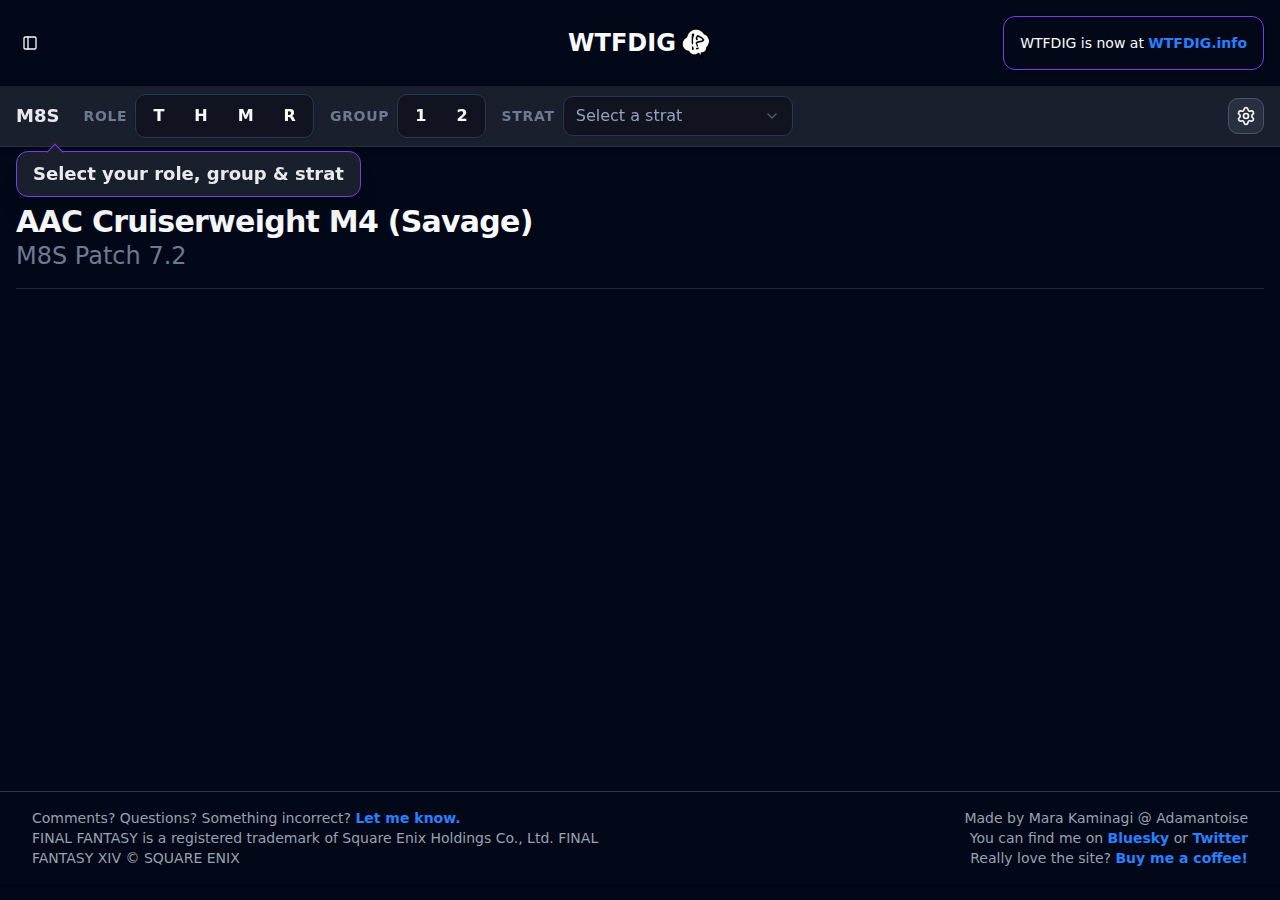
<file: 72/m8s.html>
<!DOCTYPE html>
<script>
	if (window.location.host === 'mczub.github.io') {
		const url = window.location.href.replace('mczub.github.io/wtfdig', 'wtfdig.info');
		window.location.replace(url);
	}
</script>
<html lang="en" class="dark">

<head>
	<meta charset="utf-8">
	<link rel="apple-touch-icon" sizes="180x180" href="../apple-touch-icon.png">
	<link rel="icon" type="image/png" sizes="32x32" href="../favicon-32x32.png">
	<link rel="icon" type="image/png" sizes="16x16" href="../favicon-16x16.png">
	<link rel="manifest" href="../site.webmanifest">
	<meta name="viewport" content="width=device-width">
	<title>WTFDIG!?</title>
	
		<link href="../_app/immutable/assets/0.DcERwmmL.css" rel="stylesheet">
		<link href="../_app/immutable/assets/ModernFightStratPage.CV-KWLNP.css" rel="stylesheet">
		<link rel="modulepreload" href="../_app/immutable/entry/start.CcjzwJIn.js">
		<link rel="modulepreload" href="../_app/immutable/chunks/oZ8t7sut.js">
		<link rel="modulepreload" href="../_app/immutable/chunks/BjHy8Js1.js">
		<link rel="modulepreload" href="../_app/immutable/chunks/GTCOZ2JM.js">
		<link rel="modulepreload" href="../_app/immutable/chunks/B5l1yGNk.js">
		<link rel="modulepreload" href="../_app/immutable/entry/app.BiilRtwD.js">
		<link rel="modulepreload" href="../_app/immutable/chunks/CWj6FrbW.js">
		<link rel="modulepreload" href="../_app/immutable/chunks/D1wPExet.js">
		<link rel="modulepreload" href="../_app/immutable/chunks/ZxocuDB8.js">
		<link rel="modulepreload" href="../_app/immutable/chunks/C0Ts68w9.js">
		<link rel="modulepreload" href="../_app/immutable/nodes/0.DhB6L0el.js">
		<link rel="modulepreload" href="../_app/immutable/chunks/BNia-uuX.js">
		<link rel="modulepreload" href="../_app/immutable/chunks/DFmKD_Sa.js">
		<link rel="modulepreload" href="../_app/immutable/chunks/Y_v0ufgY.js">
		<link rel="modulepreload" href="../_app/immutable/chunks/s5cfOM4w.js">
		<link rel="modulepreload" href="../_app/immutable/chunks/QytcNOLe.js">
		<link rel="modulepreload" href="../_app/immutable/chunks/DG_vupI5.js">
		<link rel="modulepreload" href="../_app/immutable/chunks/DfZVqbuh.js">
		<link rel="modulepreload" href="../_app/immutable/chunks/BxtnChum.js">
		<link rel="modulepreload" href="../_app/immutable/nodes/9.BwrVFG8b.js">
		<link rel="modulepreload" href="../_app/immutable/chunks/5Aba9N6V.js">
		<link rel="modulepreload" href="../_app/immutable/chunks/DZ2ARTTk.js">
		<link rel="modulepreload" href="../_app/immutable/chunks/C_I-KeUW.js">
		<link rel="modulepreload" href="../_app/immutable/chunks/DwbhSOra.js">
		<link rel="modulepreload" href="../_app/immutable/chunks/_cHYA0f5.js">
		<link rel="modulepreload" href="../_app/immutable/chunks/CjBykwdk.js">

</head>

<body data-sveltekit-preload-data="hover" class="flex flex-col min-h-dvh overflow-auto ">
	<div style="display: contents"><!--[--><!--[--><!----><!--[--><!----><!----><div data-slot="sidebar-wrapper" style="--sidebar-width: 20rem; --sidebar-width-icon: 3rem; " class="group/sidebar-wrapper has-data-[variant=inset]:bg-sidebar flex min-h-svh w-full"><!--[!--><!--[!--><div class="text-sidebar-foreground group peer hidden md:block" data-state="collapsed" data-collapsible="offcanvas" data-variant="sidebar" data-side="left" data-slot="sidebar"><div data-slot="sidebar-gap" class="w-(--sidebar-width) relative bg-transparent transition-[width] ease-linear duration-0 group-data-[collapsible=offcanvas]:w-0 group-data-[side=right]:rotate-180 group-data-[collapsible=icon]:w-(--sidebar-width-icon)"></div> <div data-slot="sidebar-container" class="w-(--sidebar-width) fixed inset-y-0 z-10 hidden h-svh transition-[left,right,width] ease-linear md:flex duration-0 start-0 group-data-[collapsible=offcanvas]:start-[calc(var(--sidebar-width)*-1)] group-data-[collapsible=icon]:w-(--sidebar-width-icon) group-data-[side=left]:border-e group-data-[side=right]:border-s"><div data-sidebar="sidebar" data-slot="sidebar-inner" class="bg-sidebar group-data-[variant=floating]:border-sidebar-border flex h-full w-full flex-col group-data-[variant=floating]:rounded-lg group-data-[variant=floating]:border group-data-[variant=floating]:shadow-sm"><div data-slot="sidebar-content" data-sidebar="content" class="flex min-h-0 flex-1 flex-col gap-2 overflow-auto group-data-[collapsible=icon]:overflow-hidden bg-background"><div data-slot="sidebar-group" data-sidebar="group" class="relative flex w-full min-w-0 flex-col p-2"><!--[!--><div class="text-sidebar-foreground/70 ring-sidebar-ring outline-hidden flex h-8 shrink-0 items-center rounded-md px-2 transition-[margin,opacity] duration-200 ease-linear focus-visible:ring-2 [&amp;>svg]:size-4 [&amp;>svg]:shrink-0 group-data-[collapsible=icon]:-mt-8 group-data-[collapsible=icon]:opacity-0 text-lg my-2 font-bold" data-slot="sidebar-group-label" data-sidebar="group-label"><!---->Fights<!----></div><!--]--><!----> <!--[!--><button class="text-sidebar-foreground ring-sidebar-ring hover:bg-sidebar-accent hover:text-sidebar-accent-foreground outline-hidden absolute end-3 top-3.5 flex aspect-square w-5 items-center justify-center rounded-md p-0 transition-transform focus-visible:ring-2 [&amp;>svg]:size-4 [&amp;>svg]:shrink-0 after:absolute after:-inset-2 md:after:hidden group-data-[collapsible=icon]:hidden my-1" data-slot="sidebar-group-action" data-sidebar="group-action" title="Close"><div><svg xmlns="http://www.w3.org/2000/svg" width="24" height="24" viewBox="0 0 24 24" fill="none" stroke="currentColor" stroke-width="2" stroke-linecap="round" stroke-linejoin="round" className="size-8" class="lucide-icon lucide lucide-arrow-left-from-line"><!--[--><!----><path d="m9 6-6 6 6 6"><!----></path><!----><!----><path d="M3 12h14"><!----></path><!----><!----><path d="M21 19V5"><!----></path><!----><!--]--><!----><!----></svg><!----></div><!----></button><!--]--><!----> <div data-slot="sidebar-group-content" data-sidebar="group-content" class="w-full text-sm"><ul data-slot="sidebar-menu" data-sidebar="menu" class="flex w-full min-w-0 flex-col gap-1"><!--[--><!----><!--$s1--><!--[!--><div data-slot="collapsible" class="group/collapsible" id="bits-s1" data-state="open" data-collapsible-root=""><li data-slot="sidebar-menu-item" data-sidebar="menu-item" class="group/menu-item relative"><!----><!--$s2--><!--[--><!--[--><!--[!--><button class="peer/menu-button outline-hidden ring-sidebar-ring active:bg-sidebar-accent active:text-sidebar-accent-foreground group-has-data-[sidebar=menu-action]/menu-item:pe-8 data-[active=true]:bg-sidebar-accent data-[active=true]:text-sidebar-accent-foreground data-[state=open]:hover:bg-sidebar-accent data-[state=open]:hover:text-sidebar-accent-foreground group-data-[collapsible=icon]:size-8! group-data-[collapsible=icon]:p-2! flex w-full items-center gap-2 overflow-hidden rounded-md p-2 text-start transition-[width,height,padding] focus-visible:ring-2 disabled:pointer-events-none disabled:opacity-50 aria-disabled:pointer-events-none aria-disabled:opacity-50 data-[active=true]:font-medium [&amp;>span:last-child]:truncate [&amp;>svg]:size-4 [&amp;>svg]:shrink-0 hover:bg-sidebar-accent hover:text-sidebar-accent-foreground h-8 text-sm" data-slot="collapsible-trigger" data-sidebar="menu-button" data-size="default" data-active="false" id="bits-s2" type="button" aria-expanded="true" data-state="open" data-collapsible-trigger=""><span class="text-lg">Patch 7.4</span> <svg xmlns="http://www.w3.org/2000/svg" width="24" height="24" viewBox="0 0 24 24" fill="none" stroke="currentColor" stroke-width="2" stroke-linecap="round" stroke-linejoin="round" class="lucide-icon lucide lucide-chevron-right ms-auto transition-transform group-data-[state=open]/collapsible:rotate-90"><!--[--><!----><path d="m9 18 6-6-6-6"><!----></path><!----><!--]--><!----><!----></svg><!----><!----></button><!--]--><!--]--><!----><!--]--><!----><!----> <!----><!--$s3--><!--[!--><div data-slot="collapsible-content" id="bits-s3" style="--bits-collapsible-content-height: undefined; --bits-collapsible-content-width: undefined;" data-state="open" data-collapsible-content=""><ul data-slot="sidebar-menu-sub" data-sidebar="menu-sub" class="border-sidebar-border mx-3.5 flex min-w-0 translate-x-px flex-col gap-1 border-s px-2.5 py-0.5 group-data-[collapsible=icon]:hidden"><!--[--><li data-slot="sidebar-menu-sub-item" data-sidebar="menu-sub-item" class="group/menu-sub-item relative"><!--[--><a data-sveltekit-replacestate="true" href="/74/ex7" class="flex flex-col w-full items-start" data-slot="sidebar-menu-sub-button" data-sidebar="menu-sub-button" data-size="md" data-active="false"><div class="text-lg">Hell on Rails (EX7)</div> <div class="text-base text-surface-400">Extreme</div></a><!----><!--]--><!----></li><!--]--><!----></ul><!----></div><!--]--><!----><!----><!----></li><!----></div><!--]--><!----><!----><!--$s4--><!--[!--><div data-slot="collapsible" class="group/collapsible" id="bits-s4" data-state="open" data-collapsible-root=""><li data-slot="sidebar-menu-item" data-sidebar="menu-item" class="group/menu-item relative"><!----><!--$s5--><!--[--><!--[--><!--[!--><button class="peer/menu-button outline-hidden ring-sidebar-ring active:bg-sidebar-accent active:text-sidebar-accent-foreground group-has-data-[sidebar=menu-action]/menu-item:pe-8 data-[active=true]:bg-sidebar-accent data-[active=true]:text-sidebar-accent-foreground data-[state=open]:hover:bg-sidebar-accent data-[state=open]:hover:text-sidebar-accent-foreground group-data-[collapsible=icon]:size-8! group-data-[collapsible=icon]:p-2! flex w-full items-center gap-2 overflow-hidden rounded-md p-2 text-start transition-[width,height,padding] focus-visible:ring-2 disabled:pointer-events-none disabled:opacity-50 aria-disabled:pointer-events-none aria-disabled:opacity-50 data-[active=true]:font-medium [&amp;>span:last-child]:truncate [&amp;>svg]:size-4 [&amp;>svg]:shrink-0 hover:bg-sidebar-accent hover:text-sidebar-accent-foreground h-8 text-sm" data-slot="collapsible-trigger" data-sidebar="menu-button" data-size="default" data-active="false" id="bits-s5" type="button" aria-expanded="true" data-state="open" data-collapsible-trigger=""><span class="text-lg">Patch 7.3</span> <svg xmlns="http://www.w3.org/2000/svg" width="24" height="24" viewBox="0 0 24 24" fill="none" stroke="currentColor" stroke-width="2" stroke-linecap="round" stroke-linejoin="round" class="lucide-icon lucide lucide-chevron-right ms-auto transition-transform group-data-[state=open]/collapsible:rotate-90"><!--[--><!----><path d="m9 18 6-6-6-6"><!----></path><!----><!--]--><!----><!----></svg><!----><!----></button><!--]--><!--]--><!----><!--]--><!----><!----> <!----><!--$s6--><!--[!--><div data-slot="collapsible-content" id="bits-s6" style="--bits-collapsible-content-height: undefined; --bits-collapsible-content-width: undefined;" data-state="open" data-collapsible-content=""><ul data-slot="sidebar-menu-sub" data-sidebar="menu-sub" class="border-sidebar-border mx-3.5 flex min-w-0 translate-x-px flex-col gap-1 border-s px-2.5 py-0.5 group-data-[collapsible=icon]:hidden"><!--[--><li data-slot="sidebar-menu-sub-item" data-sidebar="menu-sub-item" class="group/menu-sub-item relative"><!--[--><a data-sveltekit-replacestate="true" href="/73/ex6" class="flex flex-col w-full items-start" data-slot="sidebar-menu-sub-button" data-sidebar="menu-sub-button" data-size="md" data-active="false"><div class="text-lg">Windward Wilds (EX6)</div> <div class="text-base text-surface-400">Extreme</div></a><!----><!--]--><!----></li><li data-slot="sidebar-menu-sub-item" data-sidebar="menu-sub-item" class="group/menu-sub-item relative"><!--[--><a data-sveltekit-replacestate="true" href="/73/ex5" class="flex flex-col w-full items-start" data-slot="sidebar-menu-sub-button" data-sidebar="menu-sub-button" data-size="md" data-active="false"><div class="text-lg">Necron's Embrace (EX5)</div> <div class="text-base text-surface-400">Extreme</div></a><!----><!--]--><!----></li><!--]--><!----></ul><!----></div><!--]--><!----><!----><!----></li><!----></div><!--]--><!----><!----><!--$s7--><!--[!--><div data-slot="collapsible" class="group/collapsible" id="bits-s7" data-state="open" data-collapsible-root=""><li data-slot="sidebar-menu-item" data-sidebar="menu-item" class="group/menu-item relative"><!----><!--$s8--><!--[--><!--[--><!--[!--><button class="peer/menu-button outline-hidden ring-sidebar-ring active:bg-sidebar-accent active:text-sidebar-accent-foreground group-has-data-[sidebar=menu-action]/menu-item:pe-8 data-[active=true]:bg-sidebar-accent data-[active=true]:text-sidebar-accent-foreground data-[state=open]:hover:bg-sidebar-accent data-[state=open]:hover:text-sidebar-accent-foreground group-data-[collapsible=icon]:size-8! group-data-[collapsible=icon]:p-2! flex w-full items-center gap-2 overflow-hidden rounded-md p-2 text-start transition-[width,height,padding] focus-visible:ring-2 disabled:pointer-events-none disabled:opacity-50 aria-disabled:pointer-events-none aria-disabled:opacity-50 data-[active=true]:font-medium [&amp;>span:last-child]:truncate [&amp;>svg]:size-4 [&amp;>svg]:shrink-0 hover:bg-sidebar-accent hover:text-sidebar-accent-foreground h-8 text-sm" data-slot="collapsible-trigger" data-sidebar="menu-button" data-size="default" data-active="false" id="bits-s8" type="button" aria-expanded="true" data-state="open" data-collapsible-trigger=""><span class="text-lg">Ultimates</span> <svg xmlns="http://www.w3.org/2000/svg" width="24" height="24" viewBox="0 0 24 24" fill="none" stroke="currentColor" stroke-width="2" stroke-linecap="round" stroke-linejoin="round" class="lucide-icon lucide lucide-chevron-right ms-auto transition-transform group-data-[state=open]/collapsible:rotate-90"><!--[--><!----><path d="m9 18 6-6-6-6"><!----></path><!----><!--]--><!----><!----></svg><!----><!----></button><!--]--><!--]--><!----><!--]--><!----><!----> <!----><!--$s9--><!--[!--><div data-slot="collapsible-content" id="bits-s9" style="--bits-collapsible-content-height: undefined; --bits-collapsible-content-width: undefined;" data-state="open" data-collapsible-content=""><ul data-slot="sidebar-menu-sub" data-sidebar="menu-sub" class="border-sidebar-border mx-3.5 flex min-w-0 translate-x-px flex-col gap-1 border-s px-2.5 py-0.5 group-data-[collapsible=icon]:hidden"><!--[--><li data-slot="sidebar-menu-sub-item" data-sidebar="menu-sub-item" class="group/menu-sub-item relative"><!--[--><a data-sveltekit-replacestate="true" href="/ultimates/ucob" class="flex flex-col w-full items-start" data-slot="sidebar-menu-sub-button" data-sidebar="menu-sub-button" data-size="md" data-active="false"><div class="text-lg">The Unending Coil of Bahamut</div> <div class="text-base text-surface-400">Ultimate</div></a><!----><!--]--><!----></li><!--]--><!----></ul><!----></div><!--]--><!----><!----><!----></li><!----></div><!--]--><!----><!----><!--$s10--><!--[!--><div data-slot="collapsible" class="group/collapsible" id="bits-s10" data-state="closed" data-collapsible-root=""><li data-slot="sidebar-menu-item" data-sidebar="menu-item" class="group/menu-item relative"><!----><!--$s11--><!--[--><!--[--><!--[!--><button class="peer/menu-button outline-hidden ring-sidebar-ring active:bg-sidebar-accent active:text-sidebar-accent-foreground group-has-data-[sidebar=menu-action]/menu-item:pe-8 data-[active=true]:bg-sidebar-accent data-[active=true]:text-sidebar-accent-foreground data-[state=open]:hover:bg-sidebar-accent data-[state=open]:hover:text-sidebar-accent-foreground group-data-[collapsible=icon]:size-8! group-data-[collapsible=icon]:p-2! flex w-full items-center gap-2 overflow-hidden rounded-md p-2 text-start transition-[width,height,padding] focus-visible:ring-2 disabled:pointer-events-none disabled:opacity-50 aria-disabled:pointer-events-none aria-disabled:opacity-50 data-[active=true]:font-medium [&amp;>span:last-child]:truncate [&amp;>svg]:size-4 [&amp;>svg]:shrink-0 hover:bg-sidebar-accent hover:text-sidebar-accent-foreground h-8 text-sm" data-slot="collapsible-trigger" data-sidebar="menu-button" data-size="default" data-active="false" id="bits-s11" type="button" aria-expanded="false" data-state="closed" data-collapsible-trigger=""><span class="text-lg">Patch 7.2</span> <svg xmlns="http://www.w3.org/2000/svg" width="24" height="24" viewBox="0 0 24 24" fill="none" stroke="currentColor" stroke-width="2" stroke-linecap="round" stroke-linejoin="round" class="lucide-icon lucide lucide-chevron-right ms-auto transition-transform group-data-[state=open]/collapsible:rotate-90"><!--[--><!----><path d="m9 18 6-6-6-6"><!----></path><!----><!--]--><!----><!----></svg><!----><!----></button><!--]--><!--]--><!----><!--]--><!----><!----> <!----><!--$s12--><!--[!--><div data-slot="collapsible-content" id="bits-s12" style="--bits-collapsible-content-height: undefined; --bits-collapsible-content-width: undefined;" hidden data-state="closed" data-collapsible-content=""><ul data-slot="sidebar-menu-sub" data-sidebar="menu-sub" class="border-sidebar-border mx-3.5 flex min-w-0 translate-x-px flex-col gap-1 border-s px-2.5 py-0.5 group-data-[collapsible=icon]:hidden"><!--[--><li data-slot="sidebar-menu-sub-item" data-sidebar="menu-sub-item" class="group/menu-sub-item relative"><!--[--><a data-sveltekit-replacestate="true" href="/72/m5s" class="flex flex-col w-full items-start" data-slot="sidebar-menu-sub-button" data-sidebar="menu-sub-button" data-size="md" data-active="false"><div class="text-lg">AAC Cruiserweight M1 (M5S)</div> <div class="text-base text-surface-400">Savage</div></a><!----><!--]--><!----></li><li data-slot="sidebar-menu-sub-item" data-sidebar="menu-sub-item" class="group/menu-sub-item relative"><!--[--><a data-sveltekit-replacestate="true" href="/72/m6s" class="flex flex-col w-full items-start" data-slot="sidebar-menu-sub-button" data-sidebar="menu-sub-button" data-size="md" data-active="false"><div class="text-lg">AAC Cruiserweight M2 (M6S)</div> <div class="text-base text-surface-400">Savage</div></a><!----><!--]--><!----></li><li data-slot="sidebar-menu-sub-item" data-sidebar="menu-sub-item" class="group/menu-sub-item relative"><!--[--><a data-sveltekit-replacestate="true" href="/72/m7s" class="flex flex-col w-full items-start" data-slot="sidebar-menu-sub-button" data-sidebar="menu-sub-button" data-size="md" data-active="false"><div class="text-lg">AAC Cruiserweight M3 (M7S)</div> <div class="text-base text-surface-400">Savage</div></a><!----><!--]--><!----></li><li data-slot="sidebar-menu-sub-item" data-sidebar="menu-sub-item" class="group/menu-sub-item relative"><!--[--><a data-sveltekit-replacestate="true" href="/72/m8s" class="flex flex-col w-full items-start" data-slot="sidebar-menu-sub-button" data-sidebar="menu-sub-button" data-size="md" data-active="false"><div class="text-lg">AAC Cruiserweight M4 (M8S)</div> <div class="text-base text-surface-400">Savage</div></a><!----><!--]--><!----></li><li data-slot="sidebar-menu-sub-item" data-sidebar="menu-sub-item" class="group/menu-sub-item relative"><!--[--><a data-sveltekit-replacestate="true" href="/72/ex4" class="flex flex-col w-full items-start" data-slot="sidebar-menu-sub-button" data-sidebar="menu-sub-button" data-size="md" data-active="false"><div class="text-lg">Recollection (EX4)</div> <div class="text-base text-surface-400">Extreme</div></a><!----><!--]--><!----></li><!--]--><!----></ul><!----></div><!--]--><!----><!----><!----></li><!----></div><!--]--><!----><!----><!--$s13--><!--[!--><div data-slot="collapsible" class="group/collapsible" id="bits-s13" data-state="closed" data-collapsible-root=""><li data-slot="sidebar-menu-item" data-sidebar="menu-item" class="group/menu-item relative"><!----><!--$s14--><!--[--><!--[--><!--[!--><button class="peer/menu-button outline-hidden ring-sidebar-ring active:bg-sidebar-accent active:text-sidebar-accent-foreground group-has-data-[sidebar=menu-action]/menu-item:pe-8 data-[active=true]:bg-sidebar-accent data-[active=true]:text-sidebar-accent-foreground data-[state=open]:hover:bg-sidebar-accent data-[state=open]:hover:text-sidebar-accent-foreground group-data-[collapsible=icon]:size-8! group-data-[collapsible=icon]:p-2! flex w-full items-center gap-2 overflow-hidden rounded-md p-2 text-start transition-[width,height,padding] focus-visible:ring-2 disabled:pointer-events-none disabled:opacity-50 aria-disabled:pointer-events-none aria-disabled:opacity-50 data-[active=true]:font-medium [&amp;>span:last-child]:truncate [&amp;>svg]:size-4 [&amp;>svg]:shrink-0 hover:bg-sidebar-accent hover:text-sidebar-accent-foreground h-8 text-sm" data-slot="collapsible-trigger" data-sidebar="menu-button" data-size="default" data-active="false" id="bits-s14" type="button" aria-expanded="false" data-state="closed" data-collapsible-trigger=""><span class="text-lg">Patch 7.1</span> <svg xmlns="http://www.w3.org/2000/svg" width="24" height="24" viewBox="0 0 24 24" fill="none" stroke="currentColor" stroke-width="2" stroke-linecap="round" stroke-linejoin="round" class="lucide-icon lucide lucide-chevron-right ms-auto transition-transform group-data-[state=open]/collapsible:rotate-90"><!--[--><!----><path d="m9 18 6-6-6-6"><!----></path><!----><!--]--><!----><!----></svg><!----><!----></button><!--]--><!--]--><!----><!--]--><!----><!----> <!----><!--$s15--><!--[!--><div data-slot="collapsible-content" id="bits-s15" style="--bits-collapsible-content-height: undefined; --bits-collapsible-content-width: undefined;" hidden data-state="closed" data-collapsible-content=""><ul data-slot="sidebar-menu-sub" data-sidebar="menu-sub" class="border-sidebar-border mx-3.5 flex min-w-0 translate-x-px flex-col gap-1 border-s px-2.5 py-0.5 group-data-[collapsible=icon]:hidden"><!--[--><li data-slot="sidebar-menu-sub-item" data-sidebar="menu-sub-item" class="group/menu-sub-item relative"><!--[--><a data-sveltekit-replacestate="true" href="/71/chaotic" class="flex flex-col w-full items-start" data-slot="sidebar-menu-sub-button" data-sidebar="menu-sub-button" data-size="md" data-active="false"><div class="text-lg">Cloud of Darkness</div> <div class="text-base text-surface-400">Chaotic</div></a><!----><!--]--><!----></li><!--]--><!----></ul><!----></div><!--]--><!----><!----><!----></li><!----></div><!--]--><!----><!----><!--$s16--><!--[!--><div data-slot="collapsible" class="group/collapsible" id="bits-s16" data-state="closed" data-collapsible-root=""><li data-slot="sidebar-menu-item" data-sidebar="menu-item" class="group/menu-item relative"><!----><!--$s17--><!--[--><!--[--><!--[!--><button class="peer/menu-button outline-hidden ring-sidebar-ring active:bg-sidebar-accent active:text-sidebar-accent-foreground group-has-data-[sidebar=menu-action]/menu-item:pe-8 data-[active=true]:bg-sidebar-accent data-[active=true]:text-sidebar-accent-foreground data-[state=open]:hover:bg-sidebar-accent data-[state=open]:hover:text-sidebar-accent-foreground group-data-[collapsible=icon]:size-8! group-data-[collapsible=icon]:p-2! flex w-full items-center gap-2 overflow-hidden rounded-md p-2 text-start transition-[width,height,padding] focus-visible:ring-2 disabled:pointer-events-none disabled:opacity-50 aria-disabled:pointer-events-none aria-disabled:opacity-50 data-[active=true]:font-medium [&amp;>span:last-child]:truncate [&amp;>svg]:size-4 [&amp;>svg]:shrink-0 hover:bg-sidebar-accent hover:text-sidebar-accent-foreground h-8 text-sm" data-slot="collapsible-trigger" data-sidebar="menu-button" data-size="default" data-active="false" id="bits-s17" type="button" aria-expanded="false" data-state="closed" data-collapsible-trigger=""><span class="text-lg">Patch 7.0</span> <svg xmlns="http://www.w3.org/2000/svg" width="24" height="24" viewBox="0 0 24 24" fill="none" stroke="currentColor" stroke-width="2" stroke-linecap="round" stroke-linejoin="round" class="lucide-icon lucide lucide-chevron-right ms-auto transition-transform group-data-[state=open]/collapsible:rotate-90"><!--[--><!----><path d="m9 18 6-6-6-6"><!----></path><!----><!--]--><!----><!----></svg><!----><!----></button><!--]--><!--]--><!----><!--]--><!----><!----> <!----><!--$s18--><!--[!--><div data-slot="collapsible-content" id="bits-s18" style="--bits-collapsible-content-height: undefined; --bits-collapsible-content-width: undefined;" hidden data-state="closed" data-collapsible-content=""><ul data-slot="sidebar-menu-sub" data-sidebar="menu-sub" class="border-sidebar-border mx-3.5 flex min-w-0 translate-x-px flex-col gap-1 border-s px-2.5 py-0.5 group-data-[collapsible=icon]:hidden"><!--[--><li data-slot="sidebar-menu-sub-item" data-sidebar="menu-sub-item" class="group/menu-sub-item relative"><!--[--><a data-sveltekit-replacestate="true" href="/70/m4s" class="flex flex-col w-full items-start" data-slot="sidebar-menu-sub-button" data-sidebar="menu-sub-button" data-size="md" data-active="false"><div class="text-lg">AAC LHW M4 (M4S)</div> <div class="text-base text-surface-400">Savage</div></a><!----><!--]--><!----></li><!--]--><!----></ul><!----></div><!--]--><!----><!----><!----></li><!----></div><!--]--><!----><!--]--> <!----><!--$s19--><!--[!--><div data-slot="separator" class="bg-border shrink-0 data-[orientation=horizontal]:h-px data-[orientation=vertical]:h-full data-[orientation=horizontal]:w-full data-[orientation=vertical]:w-px my-2" id="bits-s19" role="separator" aria-orientation="horizontal" data-orientation="horizontal" data-separator-root=""><!----></div><!--]--><!----><!----> <li data-slot="sidebar-menu-item" data-sidebar="menu-item" class="group/menu-item relative"><a target="_blank" rel="noopener noreferrer" href="https://board.wtfdig.info" class="flex flex-col w-full items-start mx-2"><div class="flex flex-row items-center gap-2 text-lg"><svg xmlns="http://www.w3.org/2000/svg" width="24" height="24" viewBox="0 0 24 24" fill="none" stroke="currentColor" stroke-width="2" stroke-linecap="round" stroke-linejoin="round" class="lucide-icon lucide lucide-grid-3x3 size-6 text-primary "><!--[--><!----><rect width="18" height="18" x="3" y="3" rx="2"><!----></rect><!----><!----><path d="M3 9h18"><!----></path><!----><!----><path d="M3 15h18"><!----></path><!----><!----><path d="M9 3v18"><!----></path><!----><!----><path d="M15 3v18"><!----></path><!----><!--]--><!----><!----></svg><!----><span class="font-semibold">board</span></div> <div class="text-base text-surface-400">view + bundle strategy boards</div></a><!----></li><!----> <!----><!--$s20--><!--[!--><div data-slot="separator" class="bg-border shrink-0 data-[orientation=horizontal]:h-px data-[orientation=vertical]:h-full data-[orientation=horizontal]:w-full data-[orientation=vertical]:w-px my-2" id="bits-s20" role="separator" aria-orientation="horizontal" data-orientation="horizontal" data-separator-root=""><!----></div><!--]--><!----><!----> <li data-slot="sidebar-menu-item" data-sidebar="menu-item" class="group/menu-item relative"><a data-sveltekit-replacestate="" href="/changelog" class="flex flex-col w-full items-start mx-2"><div class="text-lg">Changelog</div></a><!----></li><!----><!----></ul><!----></div><!----><!----></div><!----></div><!----></div></div></div><!--]--><!--]--><!----> <main class="grow flex flex-col"><header class="container px-4 mx-auto md:py-4"><div class="container grid grid-cols-3 items-center justify-between"><!----><!--[!--><button data-slot="sidebar-trigger" class="focus-visible:border-ring focus-visible:ring-ring/50 aria-invalid:ring-destructive/20 dark:aria-invalid:ring-destructive/40 aria-invalid:border-destructive inline-flex shrink-0 items-center justify-center gap-2 whitespace-nowrap rounded-md text-sm font-medium outline-none transition-all focus-visible:ring-[3px] disabled:pointer-events-none disabled:opacity-50 aria-disabled:pointer-events-none aria-disabled:opacity-50 [&amp;_svg:not([class*='size-'])]:size-4 [&amp;_svg]:pointer-events-none [&amp;_svg]:shrink-0 hover:bg-accent hover:text-accent-foreground dark:hover:bg-accent/50 size-7" type="button" data-sidebar="trigger"><svg xmlns="http://www.w3.org/2000/svg" width="24" height="24" viewBox="0 0 24 24" fill="none" stroke="currentColor" stroke-width="2" stroke-linecap="round" stroke-linejoin="round" class="lucide-icon lucide lucide-panel-left"><!--[--><!----><rect width="18" height="18" x="3" y="3" rx="2"><!----></rect><!----><!----><path d="M9 3v18"><!----></path><!----><!--]--><!----><!----></svg><!----> <span class="sr-only">Toggle Sidebar</span><!----></button><!--]--><!----> <a href="../" class="flex flex-row items-center text-2xl font-semibold my-4 md:my-0 justify-self-center gap-1">WTFDIG<img width="32px" src="../wtfdig-small-800.png"/></a> <div class="card preset-outlined-secondary-500 gap-4 p-4 md:justify-self-end text-sm hidden md:block">WTFDIG is now at <a target="_blank" rel="noopener noreferrer" class="anchor" href="https://wtfdig.info">WTFDIG.info</a></div></div></header> <!----><!--[--><!--[!--><!--]--><!----><!----> <!--[!--><!--]--><!----><!----><!----> <!--[!--><!--]--> <div class="z-10 w-full bg-surface-100-900 border-b border-surface-200-800 shadow-md backdrop-blur-md bg-opacity-90 relative lg:sticky lg:top-0 transition-all duration-300 overflow-hidden"><div class="container mx-auto px-4 py-2 relative"><!--[!--><div class="w-full flex flex-row"><div class="flex flex-wrap items-center gap-4 w-full"><div class="font-bold text-lg text-surface-50 mr-2 block order-1">M8S</div> <div class="flex flex-wrap items-center gap-4 order-1"><div class="flex items-center relative"><span class="text-sm font-semibold text-surface-600-400 uppercase tracking-wider mr-2">Role</span> <!--$s36--><!--[!--><div class="inline-flex items-center gap-1 rounded-md border border-border bg-surface-1000/60 p-1 shadow-sm" data-name="role" id="bits-s36" data-toggle-group-root="" role="group" data-orientation="horizontal"><!--[--><!----><!--$s37--><!--[!--><button class="inline-flex items-center justify-center gap-2 rounded-sm font-semibold transition-colors border border-transparent data-[state=on]:bg-surface-200 data-[state=on]:text-foreground data-[state=on]:border-surface-400 data-[state=on]:shadow-sm data-[state=on]:shadow-surface-400/40 dark:data-[state=on]:bg-surface-700 dark:data-[state=on]:border-surface-400 dark:data-[state=on]:shadow-black/40 data-[state=off]:bg-transparent data-[state=off]:text-foreground hover:data-[state=off]:bg-muted/60 focus-visible:outline-none focus-visible:ring-2 focus-visible:ring-ring focus-visible:ring-offset-2 focus-visible:ring-offset-background text-md px-3 py-1" id="bits-s37" role="radio" tabindex="0" data-orientation="horizontal" data-state="off" data-value="Tank" aria-checked="false" data-toggle-group-item="" type="button"><span class="flex items-center gap-1"><!--[--><!---->T<!--]--></span><!----></button><!--]--><!----> <!----><!--$s38--><!--[!--><button class="inline-flex items-center justify-center gap-2 rounded-sm font-semibold transition-colors border border-transparent data-[state=on]:bg-surface-200 data-[state=on]:text-foreground data-[state=on]:border-surface-400 data-[state=on]:shadow-sm data-[state=on]:shadow-surface-400/40 dark:data-[state=on]:bg-surface-700 dark:data-[state=on]:border-surface-400 dark:data-[state=on]:shadow-black/40 data-[state=off]:bg-transparent data-[state=off]:text-foreground hover:data-[state=off]:bg-muted/60 focus-visible:outline-none focus-visible:ring-2 focus-visible:ring-ring focus-visible:ring-offset-2 focus-visible:ring-offset-background text-md px-3 py-1" id="bits-s38" role="radio" tabindex="0" data-orientation="horizontal" data-state="off" data-value="Healer" aria-checked="false" data-toggle-group-item="" type="button"><span class="flex items-center gap-1"><!--[--><!---->H<!--]--></span><!----></button><!--]--><!----> <!----><!--$s39--><!--[!--><button class="inline-flex items-center justify-center gap-2 rounded-sm font-semibold transition-colors border border-transparent data-[state=on]:bg-surface-200 data-[state=on]:text-foreground data-[state=on]:border-surface-400 data-[state=on]:shadow-sm data-[state=on]:shadow-surface-400/40 dark:data-[state=on]:bg-surface-700 dark:data-[state=on]:border-surface-400 dark:data-[state=on]:shadow-black/40 data-[state=off]:bg-transparent data-[state=off]:text-foreground hover:data-[state=off]:bg-muted/60 focus-visible:outline-none focus-visible:ring-2 focus-visible:ring-ring focus-visible:ring-offset-2 focus-visible:ring-offset-background text-md px-3 py-1" id="bits-s39" role="radio" tabindex="0" data-orientation="horizontal" data-state="off" data-value="Melee" aria-checked="false" data-toggle-group-item="" type="button"><span class="flex items-center gap-1"><!--[--><!---->M<!--]--></span><!----></button><!--]--><!----> <!----><!--$s40--><!--[!--><button class="inline-flex items-center justify-center gap-2 rounded-sm font-semibold transition-colors border border-transparent data-[state=on]:bg-surface-200 data-[state=on]:text-foreground data-[state=on]:border-surface-400 data-[state=on]:shadow-sm data-[state=on]:shadow-surface-400/40 dark:data-[state=on]:bg-surface-700 dark:data-[state=on]:border-surface-400 dark:data-[state=on]:shadow-black/40 data-[state=off]:bg-transparent data-[state=off]:text-foreground hover:data-[state=off]:bg-muted/60 focus-visible:outline-none focus-visible:ring-2 focus-visible:ring-ring focus-visible:ring-offset-2 focus-visible:ring-offset-background text-md px-3 py-1" id="bits-s40" role="radio" tabindex="0" data-orientation="horizontal" data-state="off" data-value="Ranged" aria-checked="false" data-toggle-group-item="" type="button"><span class="flex items-center gap-1"><!--[--><!---->R<!--]--></span><!----></button><!--]--><!----><!--]--><!----></div><!--]--><!----></div> <div class="flex items-center"><span class="text-sm font-semibold text-surface-600-400 uppercase tracking-wider mr-2">Group</span> <!--$s41--><!--[!--><div class="inline-flex items-center gap-1 rounded-md border border-border bg-surface-1000/60 p-1 shadow-sm" data-name="party" id="bits-s41" data-toggle-group-root="" role="group" data-orientation="horizontal"><!--[--><!----><!--$s42--><!--[!--><button class="inline-flex items-center justify-center gap-2 rounded-sm font-semibold transition-colors border border-transparent data-[state=on]:bg-surface-200 data-[state=on]:text-foreground data-[state=on]:border-surface-400 data-[state=on]:shadow-sm data-[state=on]:shadow-surface-400/40 dark:data-[state=on]:bg-surface-700 dark:data-[state=on]:border-surface-400 dark:data-[state=on]:shadow-black/40 data-[state=off]:bg-transparent data-[state=off]:text-foreground hover:data-[state=off]:bg-muted/60 focus-visible:outline-none focus-visible:ring-2 focus-visible:ring-ring focus-visible:ring-offset-2 focus-visible:ring-offset-background text-md px-3 py-1" id="bits-s42" role="radio" tabindex="0" data-orientation="horizontal" data-state="off" data-value="1" aria-checked="false" data-toggle-group-item="" type="button"><span class="flex items-center gap-1"><!--[--><!---->1<!--]--></span><!----></button><!--]--><!----> <!----><!--$s43--><!--[!--><button class="inline-flex items-center justify-center gap-2 rounded-sm font-semibold transition-colors border border-transparent data-[state=on]:bg-surface-200 data-[state=on]:text-foreground data-[state=on]:border-surface-400 data-[state=on]:shadow-sm data-[state=on]:shadow-surface-400/40 dark:data-[state=on]:bg-surface-700 dark:data-[state=on]:border-surface-400 dark:data-[state=on]:shadow-black/40 data-[state=off]:bg-transparent data-[state=off]:text-foreground hover:data-[state=off]:bg-muted/60 focus-visible:outline-none focus-visible:ring-2 focus-visible:ring-ring focus-visible:ring-offset-2 focus-visible:ring-offset-background text-md px-3 py-1" id="bits-s43" role="radio" tabindex="0" data-orientation="horizontal" data-state="off" data-value="2" aria-checked="false" data-toggle-group-item="" type="button"><span class="flex items-center gap-1"><!--[--><!---->2<!--]--></span><!----></button><!--]--><!----><!--]--><!----></div><!--]--><!----></div></div> <div class="flex flex-wrap items-center gap-4 border-surface-600-400 w-full lg:w-auto order-3 lg:order-2"><div class="flex items-center"><span class="text-sm font-semibold text-surface-600-400 uppercase tracking-wider mr-2">Strat</span> <!--$s44--><!--[!--><div class="items-center gap-1 rounded-md border border-border bg-surface-1000/60 p-1 shadow-sm h-auto flex-wrap hidden" data-name="stratName" id="bits-s44" data-toggle-group-root="" role="group" data-orientation="horizontal"><!--[--><!--[--><!----><!--$s45--><!--[!--><button class="inline-flex items-center justify-center gap-2 rounded-sm font-semibold transition-colors border border-transparent data-[state=on]:bg-surface-200 data-[state=on]:text-foreground data-[state=on]:border-surface-400 data-[state=on]:shadow-sm data-[state=on]:shadow-surface-400/40 dark:data-[state=on]:bg-surface-700 dark:data-[state=on]:border-surface-400 dark:data-[state=on]:shadow-black/40 data-[state=off]:bg-transparent data-[state=off]:text-foreground hover:data-[state=off]:bg-muted/60 focus-visible:outline-none focus-visible:ring-2 focus-visible:ring-ring focus-visible:ring-offset-2 focus-visible:ring-offset-background text-md px-3 py-1" id="bits-s45" role="radio" tabindex="0" data-orientation="horizontal" data-state="off" data-value="pb-r" aria-checked="false" data-toggle-group-item="" type="button"><span class="gap-1 flex items-center"><!--[--><!--[--><!--[--><span class="badge na-badge px-2 mr-2">NA</span><!--]--><!--]--> Pastebin + Rinon<!--]--></span><!----></button><!--]--><!----><!----><!--$s46--><!--[!--><button class="inline-flex items-center justify-center gap-2 rounded-sm font-semibold transition-colors border border-transparent data-[state=on]:bg-surface-200 data-[state=on]:text-foreground data-[state=on]:border-surface-400 data-[state=on]:shadow-sm data-[state=on]:shadow-surface-400/40 dark:data-[state=on]:bg-surface-700 dark:data-[state=on]:border-surface-400 dark:data-[state=on]:shadow-black/40 data-[state=off]:bg-transparent data-[state=off]:text-foreground hover:data-[state=off]:bg-muted/60 focus-visible:outline-none focus-visible:ring-2 focus-visible:ring-ring focus-visible:ring-offset-2 focus-visible:ring-offset-background text-md px-3 py-1" id="bits-s46" role="radio" tabindex="0" data-orientation="horizontal" data-state="off" data-value="84ddog" aria-checked="false" data-toggle-group-item="" type="button"><span class="gap-1 flex items-center"><!--[--><!--[--><!--[--><span class="badge eu-badge px-2 mr-2">EU</span><!--]--><!--]--> 84ddog<!--]--></span><!----></button><!--]--><!----><!----><!--$s47--><!--[!--><button class="inline-flex items-center justify-center gap-2 rounded-sm font-semibold transition-colors border border-transparent data-[state=on]:bg-surface-200 data-[state=on]:text-foreground data-[state=on]:border-surface-400 data-[state=on]:shadow-sm data-[state=on]:shadow-surface-400/40 dark:data-[state=on]:bg-surface-700 dark:data-[state=on]:border-surface-400 dark:data-[state=on]:shadow-black/40 data-[state=off]:bg-transparent data-[state=off]:text-foreground hover:data-[state=off]:bg-muted/60 focus-visible:outline-none focus-visible:ring-2 focus-visible:ring-ring focus-visible:ring-offset-2 focus-visible:ring-offset-background text-md px-3 py-1" id="bits-s47" role="radio" tabindex="0" data-orientation="horizontal" data-state="off" data-value="toxic" aria-checked="false" data-toggle-group-item="" type="button"><span class="gap-1 flex items-center"><!--[--><!--[!--><!--]--> Toxic<!--]--></span><!----></button><!--]--><!----><!----><!--$s48--><!--[!--><button class="inline-flex items-center justify-center gap-2 rounded-sm font-semibold transition-colors border border-transparent data-[state=on]:bg-surface-200 data-[state=on]:text-foreground data-[state=on]:border-surface-400 data-[state=on]:shadow-sm data-[state=on]:shadow-surface-400/40 dark:data-[state=on]:bg-surface-700 dark:data-[state=on]:border-surface-400 dark:data-[state=on]:shadow-black/40 data-[state=off]:bg-transparent data-[state=off]:text-foreground hover:data-[state=off]:bg-muted/60 focus-visible:outline-none focus-visible:ring-2 focus-visible:ring-ring focus-visible:ring-offset-2 focus-visible:ring-offset-background text-md px-3 py-1" id="bits-s48" role="radio" tabindex="0" data-orientation="horizontal" data-state="off" data-value="pb-eQ" aria-checked="false" data-toggle-group-item="" type="button"><span class="gap-1 flex items-center"><!--[--><!--[!--><!--]--> Pastebin<!--]--></span><!----></button><!--]--><!----><!--]--><!--]--><!----></div><!--]--><!----> <div><!----><!----><!----><!--$s49--><!----><!--[!--><button data-slot="select-trigger" data-size="lg" class="border-input data-[placeholder]:text-muted-foreground [&amp;_svg:not([class*='text-'])]:text-muted-foreground focus-visible:border-ring focus-visible:ring-ring/50 aria-invalid:ring-destructive/20 dark:aria-invalid:ring-destructive/40 aria-invalid:border-destructive dark:bg-surface-1000/60 dark:hover:bg-input/50 shadow-xs flex w-fit select-none items-center justify-between gap-2 whitespace-nowrap rounded-md overflow-hidden border bg-transparent px-3 py-2 text-sm outline-none transition-[color,box-shadow] focus-visible:ring-[3px] disabled:cursor-not-allowed disabled:opacity-50 data-[size=lg]:h-10 data-[size=default]:h-9 data-[size=sm]:h-8 *:data-[slot=select-value]:line-clamp-1 *:data-[slot=select-value]:flex *:data-[slot=select-value]:items-center *:data-[slot=select-value]:gap-2 [&amp;_svg:not([class*='size-'])]:size-4 [&amp;_svg]:pointer-events-none [&amp;_svg]:shrink-0" id="bits-s49" aria-haspopup="listbox" aria-expanded="false" data-state="closed" data-placeholder="" data-select-trigger="" type="button"><div class="w-45 flex place-items-start text-base"><!--[!--><!--]--> Select a strat</div><!----> <svg xmlns="http://www.w3.org/2000/svg" width="24" height="24" viewBox="0 0 24 24" fill="none" stroke="currentColor" stroke-width="2" stroke-linecap="round" stroke-linejoin="round" class="lucide-icon lucide lucide-chevron-down size-4 opacity-50"><!--[--><!----><path d="m6 9 6 6 6-6"><!----></path><!----><!--]--><!----><!----></svg><!----><!----></button><!--]--><!----><!----><!----><!----> <!----><!----><!--[!--><!--]--><!----><!----><!----><!----><!----> <!--[!--><!--[!--><!--]--><!--]--><!----></div></div> <!--[!--><!--]--> <!--[!--><!--]--></div></div> <div class="justify-self-end self-start items-center mt-1"><!--$s50--><!--[!--><button class="btn-icon btn-icon-sm preset-tonal-surface" id="bits-s50" aria-haspopup="dialog" aria-expanded="false" data-state="closed" data-popover-trigger="" type="button"><!--[--><svg xmlns="http://www.w3.org/2000/svg" width="20" height="20" viewBox="0 0 24 24" fill="none" stroke="currentColor" stroke-width="2" stroke-linecap="round" stroke-linejoin="round" class="lucide-icon lucide lucide-settings"><!--[--><!----><path d="M9.671 4.136a2.34 2.34 0 0 1 4.659 0 2.34 2.34 0 0 0 3.319 1.915 2.34 2.34 0 0 1 2.33 4.033 2.34 2.34 0 0 0 0 3.831 2.34 2.34 0 0 1-2.33 4.033 2.34 2.34 0 0 0-3.319 1.915 2.34 2.34 0 0 1-4.659 0 2.34 2.34 0 0 0-3.32-1.915 2.34 2.34 0 0 1-2.33-4.033 2.34 2.34 0 0 0 0-3.831A2.34 2.34 0 0 1 6.35 6.051a2.34 2.34 0 0 0 3.319-1.915"><!----></path><!----><!----><circle cx="12" cy="12" r="3"><!----></circle><!----><!--]--><!----><!----></svg><!--]--><!----></button><!--]--><!----><!----> <!--[!--><!--]--><!----><!----><!----><!----></div> <!--[!--><!--]--></div><!--]--></div> <!--[--><div class="absolute -bottom-14 left-0 z-100 bg-surface-900 border border-primary-500 text-surface-50 px-4 py-2 rounded-xl shadow-xl"><div class="absolute -top-1.5 left-8 w-3 h-3 bg-surface-900 border-t border-l border-primary-500 transform rotate-45"></div> <span class="font-bold text-lg whitespace-nowrap">Select your role, group &amp; strat</span></div><!--]--></div><!----> <!--[!--><!--]--> <div class="container grow px-4 mx-auto mb-6 pt-6"><!--[--><div class="relative w-fit -mt-5 mb-2 z-10 bg-surface-900 border border-primary-500 text-surface-50 px-4 py-2 rounded-xl shadow-xl"><div class="absolute -top-1.5 left-8 w-3 h-3 bg-surface-900 border-t border-l border-primary-500 transform rotate-45"></div> <span class="font-bold text-lg whitespace-nowrap">Select your role, group &amp; strat</span></div><!--]--> <div class="container"><div class="mb-4 text-left border-b border-surface-700/50 pb-4"><div class="preset-typo-headline font-bold tracking-tight">AAC Cruiserweight M4 (Savage)</div> <div class="text-lg lg:text-2xl text-surface-400 font-light">M8S Patch 7.2</div></div> <!--[!--><!--]--></div></div><!--]--><!----><!----> <!----><!--$s51--><!--[!--><div data-slot="separator" class="bg-border shrink-0 data-[orientation=horizontal]:h-px data-[orientation=vertical]:h-full data-[orientation=horizontal]:w-full data-[orientation=vertical]:w-px" id="bits-s51" role="separator" aria-orientation="horizontal" data-orientation="horizontal" data-separator-root=""><!----></div><!--]--><!----><!----> <footer class="p-4 shadow-sm mt-auto container px-4 lg:px-8 mx-auto my-4"><div class="grid grid-cols-1 lg:grid-cols-2 w-full justify-between"><div class="text-sm text-gray-500 dark:text-gray-400"><div>Comments? Questions? Something incorrect? <a target="_blank" rel="noopener noreferrer" class="anchor" href="https://docs.google.com/forms/d/e/1FAIpQLScJEJ43FKjSRJ2MyLuGXznce-P_SQNyPLWga_Xme_CJKPiQIQ/viewform?usp=header">Let me know.</a></div> <div>FINAL FANTASY is a registered trademark of Square Enix Holdings Co., Ltd. FINAL
							FANTASY XIV © SQUARE ENIX</div></div> <div class="text-sm text-gray-500 dark:text-gray-400 lg:text-end mt-4 lg:mt-0"><div>Made by Mara Kaminagi @ Adamantoise</div> <div>You can find me on <a target="_blank" rel="noopener noreferrer" class="anchor" href="https://bsky.app/profile/shittyidiot.com">Bluesky</a> or <a target="_blank" rel="noopener noreferrer" class="anchor" href="https://x.com/mczub">Twitter</a></div> <div>Really love the site? <a target="_blank" rel="noopener noreferrer" class="anchor" href="https://ko-fi.com/mczub">Buy me a coffee!</a></div></div></div></footer></main><!----></div><!----><!----><!----><!--]--> <section aria-label="Notifications alt+T" tabindex="-1" aria-live="polite" aria-relevant="additions text" aria-atomic="false" class="svelte-nbs0zk"><!--[!--><!--]--></section><!----><!----><!--]--> <!--[!--><!--]--><!--]-->
			
			<script>
				{
					__sveltekit_mn3ufy = {
						base: new URL("..", location).pathname.slice(0, -1)
					};

					const element = document.currentScript.parentElement;

					Promise.all([
						import("../_app/immutable/entry/start.CcjzwJIn.js"),
						import("../_app/immutable/entry/app.BiilRtwD.js")
					]).then(([kit, app]) => {
						kit.start(app, element, {
							node_ids: [0, 9],
							data: [null,null],
							form: null,
							error: null
						});
					});
				}
			</script>
		</div>
</body>

</html>
</file>
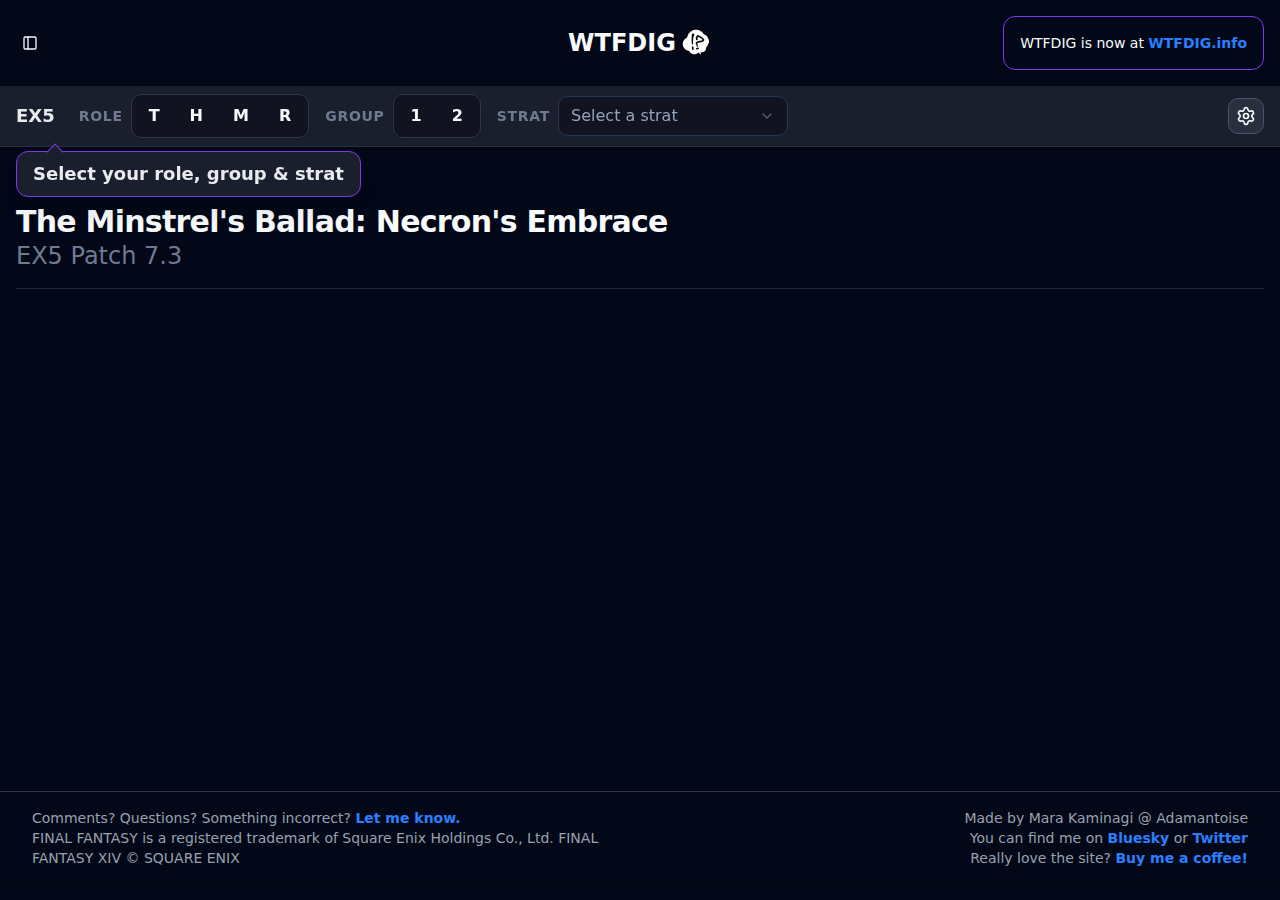
<file: 73/ex5.html>
<!DOCTYPE html>
<script>
	if (window.location.host === 'mczub.github.io') {
		const url = window.location.href.replace('mczub.github.io/wtfdig', 'wtfdig.info');
		window.location.replace(url);
	}
</script>
<html lang="en" class="dark">

<head>
	<meta charset="utf-8">
	<link rel="apple-touch-icon" sizes="180x180" href="../apple-touch-icon.png">
	<link rel="icon" type="image/png" sizes="32x32" href="../favicon-32x32.png">
	<link rel="icon" type="image/png" sizes="16x16" href="../favicon-16x16.png">
	<link rel="manifest" href="../site.webmanifest">
	<meta name="viewport" content="width=device-width">
	<title>WTFDIG!?</title>
	
		<link href="../_app/immutable/assets/0.DcERwmmL.css" rel="stylesheet">
		<link href="../_app/immutable/assets/ModernFightStratPage.CV-KWLNP.css" rel="stylesheet">
		<link rel="modulepreload" href="../_app/immutable/entry/start.CSdflk-N.js">
		<link rel="modulepreload" href="../_app/immutable/chunks/R6poHqLH.js">
		<link rel="modulepreload" href="../_app/immutable/chunks/BjHy8Js1.js">
		<link rel="modulepreload" href="../_app/immutable/chunks/CZ-Y9Yj1.js">
		<link rel="modulepreload" href="../_app/immutable/chunks/B5l1yGNk.js">
		<link rel="modulepreload" href="../_app/immutable/entry/app.D0yQUiCx.js">
		<link rel="modulepreload" href="../_app/immutable/chunks/CWj6FrbW.js">
		<link rel="modulepreload" href="../_app/immutable/chunks/D1wPExet.js">
		<link rel="modulepreload" href="../_app/immutable/chunks/ZxocuDB8.js">
		<link rel="modulepreload" href="../_app/immutable/chunks/C0Ts68w9.js">
		<link rel="modulepreload" href="../_app/immutable/nodes/0.Dmkg0C2p.js">
		<link rel="modulepreload" href="../_app/immutable/chunks/BNia-uuX.js">
		<link rel="modulepreload" href="../_app/immutable/chunks/DFmKD_Sa.js">
		<link rel="modulepreload" href="../_app/immutable/chunks/Y_v0ufgY.js">
		<link rel="modulepreload" href="../_app/immutable/chunks/s5cfOM4w.js">
		<link rel="modulepreload" href="../_app/immutable/chunks/QytcNOLe.js">
		<link rel="modulepreload" href="../_app/immutable/chunks/DG_vupI5.js">
		<link rel="modulepreload" href="../_app/immutable/chunks/DfZVqbuh.js">
		<link rel="modulepreload" href="../_app/immutable/chunks/BxtnChum.js">
		<link rel="modulepreload" href="../_app/immutable/nodes/10.DF908QI_.js">
		<link rel="modulepreload" href="../_app/immutable/chunks/Cj7BeHN7.js">
		<link rel="modulepreload" href="../_app/immutable/chunks/DZ2ARTTk.js">
		<link rel="modulepreload" href="../_app/immutable/chunks/C_I-KeUW.js">
		<link rel="modulepreload" href="../_app/immutable/chunks/DwbhSOra.js">
		<link rel="modulepreload" href="../_app/immutable/chunks/UZO2Hn8N.js">
		<link rel="modulepreload" href="../_app/immutable/chunks/CjBykwdk.js">

</head>

<body data-sveltekit-preload-data="hover" class="flex flex-col min-h-dvh overflow-auto ">
	<div style="display: contents"><!--[--><!--[--><!----><!--[--><!----><!----><div data-slot="sidebar-wrapper" style="--sidebar-width: 20rem; --sidebar-width-icon: 3rem; " class="group/sidebar-wrapper has-data-[variant=inset]:bg-sidebar flex min-h-svh w-full"><!--[!--><!--[!--><div class="text-sidebar-foreground group peer hidden md:block" data-state="collapsed" data-collapsible="offcanvas" data-variant="sidebar" data-side="left" data-slot="sidebar"><div data-slot="sidebar-gap" class="w-(--sidebar-width) relative bg-transparent transition-[width] ease-linear duration-0 group-data-[collapsible=offcanvas]:w-0 group-data-[side=right]:rotate-180 group-data-[collapsible=icon]:w-(--sidebar-width-icon)"></div> <div data-slot="sidebar-container" class="w-(--sidebar-width) fixed inset-y-0 z-10 hidden h-svh transition-[left,right,width] ease-linear md:flex duration-0 start-0 group-data-[collapsible=offcanvas]:start-[calc(var(--sidebar-width)*-1)] group-data-[collapsible=icon]:w-(--sidebar-width-icon) group-data-[side=left]:border-e group-data-[side=right]:border-s"><div data-sidebar="sidebar" data-slot="sidebar-inner" class="bg-sidebar group-data-[variant=floating]:border-sidebar-border flex h-full w-full flex-col group-data-[variant=floating]:rounded-lg group-data-[variant=floating]:border group-data-[variant=floating]:shadow-sm"><div data-slot="sidebar-content" data-sidebar="content" class="flex min-h-0 flex-1 flex-col gap-2 overflow-auto group-data-[collapsible=icon]:overflow-hidden bg-background"><div data-slot="sidebar-group" data-sidebar="group" class="relative flex w-full min-w-0 flex-col p-2"><!--[!--><div class="text-sidebar-foreground/70 ring-sidebar-ring outline-hidden flex h-8 shrink-0 items-center rounded-md px-2 transition-[margin,opacity] duration-200 ease-linear focus-visible:ring-2 [&amp;>svg]:size-4 [&amp;>svg]:shrink-0 group-data-[collapsible=icon]:-mt-8 group-data-[collapsible=icon]:opacity-0 text-lg my-2 font-bold" data-slot="sidebar-group-label" data-sidebar="group-label"><!---->Fights<!----></div><!--]--><!----> <!--[!--><button class="text-sidebar-foreground ring-sidebar-ring hover:bg-sidebar-accent hover:text-sidebar-accent-foreground outline-hidden absolute end-3 top-3.5 flex aspect-square w-5 items-center justify-center rounded-md p-0 transition-transform focus-visible:ring-2 [&amp;>svg]:size-4 [&amp;>svg]:shrink-0 after:absolute after:-inset-2 md:after:hidden group-data-[collapsible=icon]:hidden my-1" data-slot="sidebar-group-action" data-sidebar="group-action" title="Close"><div><svg xmlns="http://www.w3.org/2000/svg" width="24" height="24" viewBox="0 0 24 24" fill="none" stroke="currentColor" stroke-width="2" stroke-linecap="round" stroke-linejoin="round" className="size-8" class="lucide-icon lucide lucide-arrow-left-from-line"><!--[--><!----><path d="m9 6-6 6 6 6"><!----></path><!----><!----><path d="M3 12h14"><!----></path><!----><!----><path d="M21 19V5"><!----></path><!----><!--]--><!----><!----></svg><!----></div><!----></button><!--]--><!----> <div data-slot="sidebar-group-content" data-sidebar="group-content" class="w-full text-sm"><ul data-slot="sidebar-menu" data-sidebar="menu" class="flex w-full min-w-0 flex-col gap-1"><!--[--><!----><!--$s1--><!--[!--><div data-slot="collapsible" class="group/collapsible" id="bits-s1" data-state="open" data-collapsible-root=""><li data-slot="sidebar-menu-item" data-sidebar="menu-item" class="group/menu-item relative"><!----><!--$s2--><!--[--><!--[--><!--[!--><button class="peer/menu-button outline-hidden ring-sidebar-ring active:bg-sidebar-accent active:text-sidebar-accent-foreground group-has-data-[sidebar=menu-action]/menu-item:pe-8 data-[active=true]:bg-sidebar-accent data-[active=true]:text-sidebar-accent-foreground data-[state=open]:hover:bg-sidebar-accent data-[state=open]:hover:text-sidebar-accent-foreground group-data-[collapsible=icon]:size-8! group-data-[collapsible=icon]:p-2! flex w-full items-center gap-2 overflow-hidden rounded-md p-2 text-start transition-[width,height,padding] focus-visible:ring-2 disabled:pointer-events-none disabled:opacity-50 aria-disabled:pointer-events-none aria-disabled:opacity-50 data-[active=true]:font-medium [&amp;>span:last-child]:truncate [&amp;>svg]:size-4 [&amp;>svg]:shrink-0 hover:bg-sidebar-accent hover:text-sidebar-accent-foreground h-8 text-sm" data-slot="collapsible-trigger" data-sidebar="menu-button" data-size="default" data-active="false" id="bits-s2" type="button" aria-expanded="true" data-state="open" data-collapsible-trigger=""><span class="text-lg">Patch 7.4</span> <svg xmlns="http://www.w3.org/2000/svg" width="24" height="24" viewBox="0 0 24 24" fill="none" stroke="currentColor" stroke-width="2" stroke-linecap="round" stroke-linejoin="round" class="lucide-icon lucide lucide-chevron-right ms-auto transition-transform group-data-[state=open]/collapsible:rotate-90"><!--[--><!----><path d="m9 18 6-6-6-6"><!----></path><!----><!--]--><!----><!----></svg><!----><!----></button><!--]--><!--]--><!----><!--]--><!----><!----> <!----><!--$s3--><!--[!--><div data-slot="collapsible-content" id="bits-s3" style="--bits-collapsible-content-height: undefined; --bits-collapsible-content-width: undefined;" data-state="open" data-collapsible-content=""><ul data-slot="sidebar-menu-sub" data-sidebar="menu-sub" class="border-sidebar-border mx-3.5 flex min-w-0 translate-x-px flex-col gap-1 border-s px-2.5 py-0.5 group-data-[collapsible=icon]:hidden"><!--[--><li data-slot="sidebar-menu-sub-item" data-sidebar="menu-sub-item" class="group/menu-sub-item relative"><!--[--><a data-sveltekit-replacestate="true" href="/74/ex7" class="flex flex-col w-full items-start" data-slot="sidebar-menu-sub-button" data-sidebar="menu-sub-button" data-size="md" data-active="false"><div class="text-lg">Hell on Rails (EX7)</div> <div class="text-base text-surface-400">Extreme</div></a><!----><!--]--><!----></li><!--]--><!----></ul><!----></div><!--]--><!----><!----><!----></li><!----></div><!--]--><!----><!----><!--$s4--><!--[!--><div data-slot="collapsible" class="group/collapsible" id="bits-s4" data-state="open" data-collapsible-root=""><li data-slot="sidebar-menu-item" data-sidebar="menu-item" class="group/menu-item relative"><!----><!--$s5--><!--[--><!--[--><!--[!--><button class="peer/menu-button outline-hidden ring-sidebar-ring active:bg-sidebar-accent active:text-sidebar-accent-foreground group-has-data-[sidebar=menu-action]/menu-item:pe-8 data-[active=true]:bg-sidebar-accent data-[active=true]:text-sidebar-accent-foreground data-[state=open]:hover:bg-sidebar-accent data-[state=open]:hover:text-sidebar-accent-foreground group-data-[collapsible=icon]:size-8! group-data-[collapsible=icon]:p-2! flex w-full items-center gap-2 overflow-hidden rounded-md p-2 text-start transition-[width,height,padding] focus-visible:ring-2 disabled:pointer-events-none disabled:opacity-50 aria-disabled:pointer-events-none aria-disabled:opacity-50 data-[active=true]:font-medium [&amp;>span:last-child]:truncate [&amp;>svg]:size-4 [&amp;>svg]:shrink-0 hover:bg-sidebar-accent hover:text-sidebar-accent-foreground h-8 text-sm" data-slot="collapsible-trigger" data-sidebar="menu-button" data-size="default" data-active="false" id="bits-s5" type="button" aria-expanded="true" data-state="open" data-collapsible-trigger=""><span class="text-lg">Patch 7.3</span> <svg xmlns="http://www.w3.org/2000/svg" width="24" height="24" viewBox="0 0 24 24" fill="none" stroke="currentColor" stroke-width="2" stroke-linecap="round" stroke-linejoin="round" class="lucide-icon lucide lucide-chevron-right ms-auto transition-transform group-data-[state=open]/collapsible:rotate-90"><!--[--><!----><path d="m9 18 6-6-6-6"><!----></path><!----><!--]--><!----><!----></svg><!----><!----></button><!--]--><!--]--><!----><!--]--><!----><!----> <!----><!--$s6--><!--[!--><div data-slot="collapsible-content" id="bits-s6" style="--bits-collapsible-content-height: undefined; --bits-collapsible-content-width: undefined;" data-state="open" data-collapsible-content=""><ul data-slot="sidebar-menu-sub" data-sidebar="menu-sub" class="border-sidebar-border mx-3.5 flex min-w-0 translate-x-px flex-col gap-1 border-s px-2.5 py-0.5 group-data-[collapsible=icon]:hidden"><!--[--><li data-slot="sidebar-menu-sub-item" data-sidebar="menu-sub-item" class="group/menu-sub-item relative"><!--[--><a data-sveltekit-replacestate="true" href="/73/ex6" class="flex flex-col w-full items-start" data-slot="sidebar-menu-sub-button" data-sidebar="menu-sub-button" data-size="md" data-active="false"><div class="text-lg">Windward Wilds (EX6)</div> <div class="text-base text-surface-400">Extreme</div></a><!----><!--]--><!----></li><li data-slot="sidebar-menu-sub-item" data-sidebar="menu-sub-item" class="group/menu-sub-item relative"><!--[--><a data-sveltekit-replacestate="true" href="/73/ex5" class="flex flex-col w-full items-start" data-slot="sidebar-menu-sub-button" data-sidebar="menu-sub-button" data-size="md" data-active="false"><div class="text-lg">Necron's Embrace (EX5)</div> <div class="text-base text-surface-400">Extreme</div></a><!----><!--]--><!----></li><!--]--><!----></ul><!----></div><!--]--><!----><!----><!----></li><!----></div><!--]--><!----><!----><!--$s7--><!--[!--><div data-slot="collapsible" class="group/collapsible" id="bits-s7" data-state="open" data-collapsible-root=""><li data-slot="sidebar-menu-item" data-sidebar="menu-item" class="group/menu-item relative"><!----><!--$s8--><!--[--><!--[--><!--[!--><button class="peer/menu-button outline-hidden ring-sidebar-ring active:bg-sidebar-accent active:text-sidebar-accent-foreground group-has-data-[sidebar=menu-action]/menu-item:pe-8 data-[active=true]:bg-sidebar-accent data-[active=true]:text-sidebar-accent-foreground data-[state=open]:hover:bg-sidebar-accent data-[state=open]:hover:text-sidebar-accent-foreground group-data-[collapsible=icon]:size-8! group-data-[collapsible=icon]:p-2! flex w-full items-center gap-2 overflow-hidden rounded-md p-2 text-start transition-[width,height,padding] focus-visible:ring-2 disabled:pointer-events-none disabled:opacity-50 aria-disabled:pointer-events-none aria-disabled:opacity-50 data-[active=true]:font-medium [&amp;>span:last-child]:truncate [&amp;>svg]:size-4 [&amp;>svg]:shrink-0 hover:bg-sidebar-accent hover:text-sidebar-accent-foreground h-8 text-sm" data-slot="collapsible-trigger" data-sidebar="menu-button" data-size="default" data-active="false" id="bits-s8" type="button" aria-expanded="true" data-state="open" data-collapsible-trigger=""><span class="text-lg">Ultimates</span> <svg xmlns="http://www.w3.org/2000/svg" width="24" height="24" viewBox="0 0 24 24" fill="none" stroke="currentColor" stroke-width="2" stroke-linecap="round" stroke-linejoin="round" class="lucide-icon lucide lucide-chevron-right ms-auto transition-transform group-data-[state=open]/collapsible:rotate-90"><!--[--><!----><path d="m9 18 6-6-6-6"><!----></path><!----><!--]--><!----><!----></svg><!----><!----></button><!--]--><!--]--><!----><!--]--><!----><!----> <!----><!--$s9--><!--[!--><div data-slot="collapsible-content" id="bits-s9" style="--bits-collapsible-content-height: undefined; --bits-collapsible-content-width: undefined;" data-state="open" data-collapsible-content=""><ul data-slot="sidebar-menu-sub" data-sidebar="menu-sub" class="border-sidebar-border mx-3.5 flex min-w-0 translate-x-px flex-col gap-1 border-s px-2.5 py-0.5 group-data-[collapsible=icon]:hidden"><!--[--><li data-slot="sidebar-menu-sub-item" data-sidebar="menu-sub-item" class="group/menu-sub-item relative"><!--[--><a data-sveltekit-replacestate="true" href="/ultimates/ucob" class="flex flex-col w-full items-start" data-slot="sidebar-menu-sub-button" data-sidebar="menu-sub-button" data-size="md" data-active="false"><div class="text-lg">The Unending Coil of Bahamut</div> <div class="text-base text-surface-400">Ultimate</div></a><!----><!--]--><!----></li><!--]--><!----></ul><!----></div><!--]--><!----><!----><!----></li><!----></div><!--]--><!----><!----><!--$s10--><!--[!--><div data-slot="collapsible" class="group/collapsible" id="bits-s10" data-state="closed" data-collapsible-root=""><li data-slot="sidebar-menu-item" data-sidebar="menu-item" class="group/menu-item relative"><!----><!--$s11--><!--[--><!--[--><!--[!--><button class="peer/menu-button outline-hidden ring-sidebar-ring active:bg-sidebar-accent active:text-sidebar-accent-foreground group-has-data-[sidebar=menu-action]/menu-item:pe-8 data-[active=true]:bg-sidebar-accent data-[active=true]:text-sidebar-accent-foreground data-[state=open]:hover:bg-sidebar-accent data-[state=open]:hover:text-sidebar-accent-foreground group-data-[collapsible=icon]:size-8! group-data-[collapsible=icon]:p-2! flex w-full items-center gap-2 overflow-hidden rounded-md p-2 text-start transition-[width,height,padding] focus-visible:ring-2 disabled:pointer-events-none disabled:opacity-50 aria-disabled:pointer-events-none aria-disabled:opacity-50 data-[active=true]:font-medium [&amp;>span:last-child]:truncate [&amp;>svg]:size-4 [&amp;>svg]:shrink-0 hover:bg-sidebar-accent hover:text-sidebar-accent-foreground h-8 text-sm" data-slot="collapsible-trigger" data-sidebar="menu-button" data-size="default" data-active="false" id="bits-s11" type="button" aria-expanded="false" data-state="closed" data-collapsible-trigger=""><span class="text-lg">Patch 7.2</span> <svg xmlns="http://www.w3.org/2000/svg" width="24" height="24" viewBox="0 0 24 24" fill="none" stroke="currentColor" stroke-width="2" stroke-linecap="round" stroke-linejoin="round" class="lucide-icon lucide lucide-chevron-right ms-auto transition-transform group-data-[state=open]/collapsible:rotate-90"><!--[--><!----><path d="m9 18 6-6-6-6"><!----></path><!----><!--]--><!----><!----></svg><!----><!----></button><!--]--><!--]--><!----><!--]--><!----><!----> <!----><!--$s12--><!--[!--><div data-slot="collapsible-content" id="bits-s12" style="--bits-collapsible-content-height: undefined; --bits-collapsible-content-width: undefined;" hidden data-state="closed" data-collapsible-content=""><ul data-slot="sidebar-menu-sub" data-sidebar="menu-sub" class="border-sidebar-border mx-3.5 flex min-w-0 translate-x-px flex-col gap-1 border-s px-2.5 py-0.5 group-data-[collapsible=icon]:hidden"><!--[--><li data-slot="sidebar-menu-sub-item" data-sidebar="menu-sub-item" class="group/menu-sub-item relative"><!--[--><a data-sveltekit-replacestate="true" href="/72/m5s" class="flex flex-col w-full items-start" data-slot="sidebar-menu-sub-button" data-sidebar="menu-sub-button" data-size="md" data-active="false"><div class="text-lg">AAC Cruiserweight M1 (M5S)</div> <div class="text-base text-surface-400">Savage</div></a><!----><!--]--><!----></li><li data-slot="sidebar-menu-sub-item" data-sidebar="menu-sub-item" class="group/menu-sub-item relative"><!--[--><a data-sveltekit-replacestate="true" href="/72/m6s" class="flex flex-col w-full items-start" data-slot="sidebar-menu-sub-button" data-sidebar="menu-sub-button" data-size="md" data-active="false"><div class="text-lg">AAC Cruiserweight M2 (M6S)</div> <div class="text-base text-surface-400">Savage</div></a><!----><!--]--><!----></li><li data-slot="sidebar-menu-sub-item" data-sidebar="menu-sub-item" class="group/menu-sub-item relative"><!--[--><a data-sveltekit-replacestate="true" href="/72/m7s" class="flex flex-col w-full items-start" data-slot="sidebar-menu-sub-button" data-sidebar="menu-sub-button" data-size="md" data-active="false"><div class="text-lg">AAC Cruiserweight M3 (M7S)</div> <div class="text-base text-surface-400">Savage</div></a><!----><!--]--><!----></li><li data-slot="sidebar-menu-sub-item" data-sidebar="menu-sub-item" class="group/menu-sub-item relative"><!--[--><a data-sveltekit-replacestate="true" href="/72/m8s" class="flex flex-col w-full items-start" data-slot="sidebar-menu-sub-button" data-sidebar="menu-sub-button" data-size="md" data-active="false"><div class="text-lg">AAC Cruiserweight M4 (M8S)</div> <div class="text-base text-surface-400">Savage</div></a><!----><!--]--><!----></li><li data-slot="sidebar-menu-sub-item" data-sidebar="menu-sub-item" class="group/menu-sub-item relative"><!--[--><a data-sveltekit-replacestate="true" href="/72/ex4" class="flex flex-col w-full items-start" data-slot="sidebar-menu-sub-button" data-sidebar="menu-sub-button" data-size="md" data-active="false"><div class="text-lg">Recollection (EX4)</div> <div class="text-base text-surface-400">Extreme</div></a><!----><!--]--><!----></li><!--]--><!----></ul><!----></div><!--]--><!----><!----><!----></li><!----></div><!--]--><!----><!----><!--$s13--><!--[!--><div data-slot="collapsible" class="group/collapsible" id="bits-s13" data-state="closed" data-collapsible-root=""><li data-slot="sidebar-menu-item" data-sidebar="menu-item" class="group/menu-item relative"><!----><!--$s14--><!--[--><!--[--><!--[!--><button class="peer/menu-button outline-hidden ring-sidebar-ring active:bg-sidebar-accent active:text-sidebar-accent-foreground group-has-data-[sidebar=menu-action]/menu-item:pe-8 data-[active=true]:bg-sidebar-accent data-[active=true]:text-sidebar-accent-foreground data-[state=open]:hover:bg-sidebar-accent data-[state=open]:hover:text-sidebar-accent-foreground group-data-[collapsible=icon]:size-8! group-data-[collapsible=icon]:p-2! flex w-full items-center gap-2 overflow-hidden rounded-md p-2 text-start transition-[width,height,padding] focus-visible:ring-2 disabled:pointer-events-none disabled:opacity-50 aria-disabled:pointer-events-none aria-disabled:opacity-50 data-[active=true]:font-medium [&amp;>span:last-child]:truncate [&amp;>svg]:size-4 [&amp;>svg]:shrink-0 hover:bg-sidebar-accent hover:text-sidebar-accent-foreground h-8 text-sm" data-slot="collapsible-trigger" data-sidebar="menu-button" data-size="default" data-active="false" id="bits-s14" type="button" aria-expanded="false" data-state="closed" data-collapsible-trigger=""><span class="text-lg">Patch 7.1</span> <svg xmlns="http://www.w3.org/2000/svg" width="24" height="24" viewBox="0 0 24 24" fill="none" stroke="currentColor" stroke-width="2" stroke-linecap="round" stroke-linejoin="round" class="lucide-icon lucide lucide-chevron-right ms-auto transition-transform group-data-[state=open]/collapsible:rotate-90"><!--[--><!----><path d="m9 18 6-6-6-6"><!----></path><!----><!--]--><!----><!----></svg><!----><!----></button><!--]--><!--]--><!----><!--]--><!----><!----> <!----><!--$s15--><!--[!--><div data-slot="collapsible-content" id="bits-s15" style="--bits-collapsible-content-height: undefined; --bits-collapsible-content-width: undefined;" hidden data-state="closed" data-collapsible-content=""><ul data-slot="sidebar-menu-sub" data-sidebar="menu-sub" class="border-sidebar-border mx-3.5 flex min-w-0 translate-x-px flex-col gap-1 border-s px-2.5 py-0.5 group-data-[collapsible=icon]:hidden"><!--[--><li data-slot="sidebar-menu-sub-item" data-sidebar="menu-sub-item" class="group/menu-sub-item relative"><!--[--><a data-sveltekit-replacestate="true" href="/71/chaotic" class="flex flex-col w-full items-start" data-slot="sidebar-menu-sub-button" data-sidebar="menu-sub-button" data-size="md" data-active="false"><div class="text-lg">Cloud of Darkness</div> <div class="text-base text-surface-400">Chaotic</div></a><!----><!--]--><!----></li><!--]--><!----></ul><!----></div><!--]--><!----><!----><!----></li><!----></div><!--]--><!----><!----><!--$s16--><!--[!--><div data-slot="collapsible" class="group/collapsible" id="bits-s16" data-state="closed" data-collapsible-root=""><li data-slot="sidebar-menu-item" data-sidebar="menu-item" class="group/menu-item relative"><!----><!--$s17--><!--[--><!--[--><!--[!--><button class="peer/menu-button outline-hidden ring-sidebar-ring active:bg-sidebar-accent active:text-sidebar-accent-foreground group-has-data-[sidebar=menu-action]/menu-item:pe-8 data-[active=true]:bg-sidebar-accent data-[active=true]:text-sidebar-accent-foreground data-[state=open]:hover:bg-sidebar-accent data-[state=open]:hover:text-sidebar-accent-foreground group-data-[collapsible=icon]:size-8! group-data-[collapsible=icon]:p-2! flex w-full items-center gap-2 overflow-hidden rounded-md p-2 text-start transition-[width,height,padding] focus-visible:ring-2 disabled:pointer-events-none disabled:opacity-50 aria-disabled:pointer-events-none aria-disabled:opacity-50 data-[active=true]:font-medium [&amp;>span:last-child]:truncate [&amp;>svg]:size-4 [&amp;>svg]:shrink-0 hover:bg-sidebar-accent hover:text-sidebar-accent-foreground h-8 text-sm" data-slot="collapsible-trigger" data-sidebar="menu-button" data-size="default" data-active="false" id="bits-s17" type="button" aria-expanded="false" data-state="closed" data-collapsible-trigger=""><span class="text-lg">Patch 7.0</span> <svg xmlns="http://www.w3.org/2000/svg" width="24" height="24" viewBox="0 0 24 24" fill="none" stroke="currentColor" stroke-width="2" stroke-linecap="round" stroke-linejoin="round" class="lucide-icon lucide lucide-chevron-right ms-auto transition-transform group-data-[state=open]/collapsible:rotate-90"><!--[--><!----><path d="m9 18 6-6-6-6"><!----></path><!----><!--]--><!----><!----></svg><!----><!----></button><!--]--><!--]--><!----><!--]--><!----><!----> <!----><!--$s18--><!--[!--><div data-slot="collapsible-content" id="bits-s18" style="--bits-collapsible-content-height: undefined; --bits-collapsible-content-width: undefined;" hidden data-state="closed" data-collapsible-content=""><ul data-slot="sidebar-menu-sub" data-sidebar="menu-sub" class="border-sidebar-border mx-3.5 flex min-w-0 translate-x-px flex-col gap-1 border-s px-2.5 py-0.5 group-data-[collapsible=icon]:hidden"><!--[--><li data-slot="sidebar-menu-sub-item" data-sidebar="menu-sub-item" class="group/menu-sub-item relative"><!--[--><a data-sveltekit-replacestate="true" href="/70/m4s" class="flex flex-col w-full items-start" data-slot="sidebar-menu-sub-button" data-sidebar="menu-sub-button" data-size="md" data-active="false"><div class="text-lg">AAC LHW M4 (M4S)</div> <div class="text-base text-surface-400">Savage</div></a><!----><!--]--><!----></li><!--]--><!----></ul><!----></div><!--]--><!----><!----><!----></li><!----></div><!--]--><!----><!--]--> <!----><!--$s19--><!--[!--><div data-slot="separator" class="bg-border shrink-0 data-[orientation=horizontal]:h-px data-[orientation=vertical]:h-full data-[orientation=horizontal]:w-full data-[orientation=vertical]:w-px my-2" id="bits-s19" role="separator" aria-orientation="horizontal" data-orientation="horizontal" data-separator-root=""><!----></div><!--]--><!----><!----> <li data-slot="sidebar-menu-item" data-sidebar="menu-item" class="group/menu-item relative"><a target="_blank" rel="noopener noreferrer" href="https://board.wtfdig.info" class="flex flex-col w-full items-start mx-2"><div class="flex flex-row items-center gap-2 text-lg"><svg xmlns="http://www.w3.org/2000/svg" width="24" height="24" viewBox="0 0 24 24" fill="none" stroke="currentColor" stroke-width="2" stroke-linecap="round" stroke-linejoin="round" class="lucide-icon lucide lucide-grid-3x3 size-6 text-primary "><!--[--><!----><rect width="18" height="18" x="3" y="3" rx="2"><!----></rect><!----><!----><path d="M3 9h18"><!----></path><!----><!----><path d="M3 15h18"><!----></path><!----><!----><path d="M9 3v18"><!----></path><!----><!----><path d="M15 3v18"><!----></path><!----><!--]--><!----><!----></svg><!----><span class="font-semibold">board</span></div> <div class="text-base text-surface-400">view + bundle strategy boards</div></a><!----></li><!----> <!----><!--$s20--><!--[!--><div data-slot="separator" class="bg-border shrink-0 data-[orientation=horizontal]:h-px data-[orientation=vertical]:h-full data-[orientation=horizontal]:w-full data-[orientation=vertical]:w-px my-2" id="bits-s20" role="separator" aria-orientation="horizontal" data-orientation="horizontal" data-separator-root=""><!----></div><!--]--><!----><!----> <li data-slot="sidebar-menu-item" data-sidebar="menu-item" class="group/menu-item relative"><a data-sveltekit-replacestate="" href="/changelog" class="flex flex-col w-full items-start mx-2"><div class="text-lg">Changelog</div></a><!----></li><!----><!----></ul><!----></div><!----><!----></div><!----></div><!----></div></div></div><!--]--><!--]--><!----> <main class="grow flex flex-col"><header class="container px-4 mx-auto md:py-4"><div class="container grid grid-cols-3 items-center justify-between"><!----><!--[!--><button data-slot="sidebar-trigger" class="focus-visible:border-ring focus-visible:ring-ring/50 aria-invalid:ring-destructive/20 dark:aria-invalid:ring-destructive/40 aria-invalid:border-destructive inline-flex shrink-0 items-center justify-center gap-2 whitespace-nowrap rounded-md text-sm font-medium outline-none transition-all focus-visible:ring-[3px] disabled:pointer-events-none disabled:opacity-50 aria-disabled:pointer-events-none aria-disabled:opacity-50 [&amp;_svg:not([class*='size-'])]:size-4 [&amp;_svg]:pointer-events-none [&amp;_svg]:shrink-0 hover:bg-accent hover:text-accent-foreground dark:hover:bg-accent/50 size-7" type="button" data-sidebar="trigger"><svg xmlns="http://www.w3.org/2000/svg" width="24" height="24" viewBox="0 0 24 24" fill="none" stroke="currentColor" stroke-width="2" stroke-linecap="round" stroke-linejoin="round" class="lucide-icon lucide lucide-panel-left"><!--[--><!----><rect width="18" height="18" x="3" y="3" rx="2"><!----></rect><!----><!----><path d="M9 3v18"><!----></path><!----><!--]--><!----><!----></svg><!----> <span class="sr-only">Toggle Sidebar</span><!----></button><!--]--><!----> <a href="../" class="flex flex-row items-center text-2xl font-semibold my-4 md:my-0 justify-self-center gap-1">WTFDIG<img width="32px" src="../wtfdig-small-800.png"/></a> <div class="card preset-outlined-secondary-500 gap-4 p-4 md:justify-self-end text-sm hidden md:block">WTFDIG is now at <a target="_blank" rel="noopener noreferrer" class="anchor" href="https://wtfdig.info">WTFDIG.info</a></div></div></header> <!----><!--[--><!--[!--><!--]--><!----><!----> <!--[!--><!--]--><!----><!----><!----> <!--[!--><!--]--> <div class="z-10 w-full bg-surface-100-900 border-b border-surface-200-800 shadow-md backdrop-blur-md bg-opacity-90 relative lg:sticky lg:top-0 transition-all duration-300 overflow-hidden"><div class="container mx-auto px-4 py-2 relative"><!--[!--><div class="w-full flex flex-row"><div class="flex flex-wrap items-center gap-4 w-full"><div class="font-bold text-lg text-surface-50 mr-2 block order-1">EX5</div> <div class="flex flex-wrap items-center gap-4 order-1"><div class="flex items-center relative"><span class="text-sm font-semibold text-surface-600-400 uppercase tracking-wider mr-2">Role</span> <!--$s33--><!--[!--><div class="inline-flex items-center gap-1 rounded-md border border-border bg-surface-1000/60 p-1 shadow-sm" data-name="role" id="bits-s33" data-toggle-group-root="" role="group" data-orientation="horizontal"><!--[--><!----><!--$s34--><!--[!--><button class="inline-flex items-center justify-center gap-2 rounded-sm font-semibold transition-colors border border-transparent data-[state=on]:bg-surface-200 data-[state=on]:text-foreground data-[state=on]:border-surface-400 data-[state=on]:shadow-sm data-[state=on]:shadow-surface-400/40 dark:data-[state=on]:bg-surface-700 dark:data-[state=on]:border-surface-400 dark:data-[state=on]:shadow-black/40 data-[state=off]:bg-transparent data-[state=off]:text-foreground hover:data-[state=off]:bg-muted/60 focus-visible:outline-none focus-visible:ring-2 focus-visible:ring-ring focus-visible:ring-offset-2 focus-visible:ring-offset-background text-md px-3 py-1" id="bits-s34" role="radio" tabindex="0" data-orientation="horizontal" data-state="off" data-value="Tank" aria-checked="false" data-toggle-group-item="" type="button"><span class="flex items-center gap-1"><!--[--><!---->T<!--]--></span><!----></button><!--]--><!----> <!----><!--$s35--><!--[!--><button class="inline-flex items-center justify-center gap-2 rounded-sm font-semibold transition-colors border border-transparent data-[state=on]:bg-surface-200 data-[state=on]:text-foreground data-[state=on]:border-surface-400 data-[state=on]:shadow-sm data-[state=on]:shadow-surface-400/40 dark:data-[state=on]:bg-surface-700 dark:data-[state=on]:border-surface-400 dark:data-[state=on]:shadow-black/40 data-[state=off]:bg-transparent data-[state=off]:text-foreground hover:data-[state=off]:bg-muted/60 focus-visible:outline-none focus-visible:ring-2 focus-visible:ring-ring focus-visible:ring-offset-2 focus-visible:ring-offset-background text-md px-3 py-1" id="bits-s35" role="radio" tabindex="0" data-orientation="horizontal" data-state="off" data-value="Healer" aria-checked="false" data-toggle-group-item="" type="button"><span class="flex items-center gap-1"><!--[--><!---->H<!--]--></span><!----></button><!--]--><!----> <!----><!--$s36--><!--[!--><button class="inline-flex items-center justify-center gap-2 rounded-sm font-semibold transition-colors border border-transparent data-[state=on]:bg-surface-200 data-[state=on]:text-foreground data-[state=on]:border-surface-400 data-[state=on]:shadow-sm data-[state=on]:shadow-surface-400/40 dark:data-[state=on]:bg-surface-700 dark:data-[state=on]:border-surface-400 dark:data-[state=on]:shadow-black/40 data-[state=off]:bg-transparent data-[state=off]:text-foreground hover:data-[state=off]:bg-muted/60 focus-visible:outline-none focus-visible:ring-2 focus-visible:ring-ring focus-visible:ring-offset-2 focus-visible:ring-offset-background text-md px-3 py-1" id="bits-s36" role="radio" tabindex="0" data-orientation="horizontal" data-state="off" data-value="Melee" aria-checked="false" data-toggle-group-item="" type="button"><span class="flex items-center gap-1"><!--[--><!---->M<!--]--></span><!----></button><!--]--><!----> <!----><!--$s37--><!--[!--><button class="inline-flex items-center justify-center gap-2 rounded-sm font-semibold transition-colors border border-transparent data-[state=on]:bg-surface-200 data-[state=on]:text-foreground data-[state=on]:border-surface-400 data-[state=on]:shadow-sm data-[state=on]:shadow-surface-400/40 dark:data-[state=on]:bg-surface-700 dark:data-[state=on]:border-surface-400 dark:data-[state=on]:shadow-black/40 data-[state=off]:bg-transparent data-[state=off]:text-foreground hover:data-[state=off]:bg-muted/60 focus-visible:outline-none focus-visible:ring-2 focus-visible:ring-ring focus-visible:ring-offset-2 focus-visible:ring-offset-background text-md px-3 py-1" id="bits-s37" role="radio" tabindex="0" data-orientation="horizontal" data-state="off" data-value="Ranged" aria-checked="false" data-toggle-group-item="" type="button"><span class="flex items-center gap-1"><!--[--><!---->R<!--]--></span><!----></button><!--]--><!----><!--]--><!----></div><!--]--><!----></div> <div class="flex items-center"><span class="text-sm font-semibold text-surface-600-400 uppercase tracking-wider mr-2">Group</span> <!--$s38--><!--[!--><div class="inline-flex items-center gap-1 rounded-md border border-border bg-surface-1000/60 p-1 shadow-sm" data-name="party" id="bits-s38" data-toggle-group-root="" role="group" data-orientation="horizontal"><!--[--><!----><!--$s39--><!--[!--><button class="inline-flex items-center justify-center gap-2 rounded-sm font-semibold transition-colors border border-transparent data-[state=on]:bg-surface-200 data-[state=on]:text-foreground data-[state=on]:border-surface-400 data-[state=on]:shadow-sm data-[state=on]:shadow-surface-400/40 dark:data-[state=on]:bg-surface-700 dark:data-[state=on]:border-surface-400 dark:data-[state=on]:shadow-black/40 data-[state=off]:bg-transparent data-[state=off]:text-foreground hover:data-[state=off]:bg-muted/60 focus-visible:outline-none focus-visible:ring-2 focus-visible:ring-ring focus-visible:ring-offset-2 focus-visible:ring-offset-background text-md px-3 py-1" id="bits-s39" role="radio" tabindex="0" data-orientation="horizontal" data-state="off" data-value="1" aria-checked="false" data-toggle-group-item="" type="button"><span class="flex items-center gap-1"><!--[--><!---->1<!--]--></span><!----></button><!--]--><!----> <!----><!--$s40--><!--[!--><button class="inline-flex items-center justify-center gap-2 rounded-sm font-semibold transition-colors border border-transparent data-[state=on]:bg-surface-200 data-[state=on]:text-foreground data-[state=on]:border-surface-400 data-[state=on]:shadow-sm data-[state=on]:shadow-surface-400/40 dark:data-[state=on]:bg-surface-700 dark:data-[state=on]:border-surface-400 dark:data-[state=on]:shadow-black/40 data-[state=off]:bg-transparent data-[state=off]:text-foreground hover:data-[state=off]:bg-muted/60 focus-visible:outline-none focus-visible:ring-2 focus-visible:ring-ring focus-visible:ring-offset-2 focus-visible:ring-offset-background text-md px-3 py-1" id="bits-s40" role="radio" tabindex="0" data-orientation="horizontal" data-state="off" data-value="2" aria-checked="false" data-toggle-group-item="" type="button"><span class="flex items-center gap-1"><!--[--><!---->2<!--]--></span><!----></button><!--]--><!----><!--]--><!----></div><!--]--><!----></div></div> <div class="flex flex-wrap items-center gap-4 border-surface-600-400 w-full lg:w-auto order-3 lg:order-2"><div class="flex items-center"><span class="text-sm font-semibold text-surface-600-400 uppercase tracking-wider mr-2">Strat</span> <!--$s41--><!--[!--><div class="items-center gap-1 rounded-md border border-border bg-surface-1000/60 p-1 shadow-sm h-auto flex-wrap hidden" data-name="stratName" id="bits-s41" data-toggle-group-root="" role="group" data-orientation="horizontal"><!--[--><!--[--><!----><!--$s42--><!--[!--><button class="inline-flex items-center justify-center gap-2 rounded-sm font-semibold transition-colors border border-transparent data-[state=on]:bg-surface-200 data-[state=on]:text-foreground data-[state=on]:border-surface-400 data-[state=on]:shadow-sm data-[state=on]:shadow-surface-400/40 dark:data-[state=on]:bg-surface-700 dark:data-[state=on]:border-surface-400 dark:data-[state=on]:shadow-black/40 data-[state=off]:bg-transparent data-[state=off]:text-foreground hover:data-[state=off]:bg-muted/60 focus-visible:outline-none focus-visible:ring-2 focus-visible:ring-ring focus-visible:ring-offset-2 focus-visible:ring-offset-background text-md px-3 py-1" id="bits-s42" role="radio" tabindex="0" data-orientation="horizontal" data-state="off" data-value="hector" aria-checked="false" data-toggle-group-item="" type="button"><span class="gap-1 flex items-center"><!--[--><!--[!--><!--]--> Hector<!--]--></span><!----></button><!--]--><!----><!--]--><!--]--><!----></div><!--]--><!----> <div><!----><!----><!----><!--$s43--><!----><!--[!--><button data-slot="select-trigger" data-size="lg" class="border-input data-[placeholder]:text-muted-foreground [&amp;_svg:not([class*='text-'])]:text-muted-foreground focus-visible:border-ring focus-visible:ring-ring/50 aria-invalid:ring-destructive/20 dark:aria-invalid:ring-destructive/40 aria-invalid:border-destructive dark:bg-surface-1000/60 dark:hover:bg-input/50 shadow-xs flex w-fit select-none items-center justify-between gap-2 whitespace-nowrap rounded-md overflow-hidden border bg-transparent px-3 py-2 text-sm outline-none transition-[color,box-shadow] focus-visible:ring-[3px] disabled:cursor-not-allowed disabled:opacity-50 data-[size=lg]:h-10 data-[size=default]:h-9 data-[size=sm]:h-8 *:data-[slot=select-value]:line-clamp-1 *:data-[slot=select-value]:flex *:data-[slot=select-value]:items-center *:data-[slot=select-value]:gap-2 [&amp;_svg:not([class*='size-'])]:size-4 [&amp;_svg]:pointer-events-none [&amp;_svg]:shrink-0" id="bits-s43" aria-haspopup="listbox" aria-expanded="false" data-state="closed" data-placeholder="" data-select-trigger="" type="button"><div class="w-45 flex place-items-start text-base"><!--[!--><!--]--> Select a strat</div><!----> <svg xmlns="http://www.w3.org/2000/svg" width="24" height="24" viewBox="0 0 24 24" fill="none" stroke="currentColor" stroke-width="2" stroke-linecap="round" stroke-linejoin="round" class="lucide-icon lucide lucide-chevron-down size-4 opacity-50"><!--[--><!----><path d="m6 9 6 6 6-6"><!----></path><!----><!--]--><!----><!----></svg><!----><!----></button><!--]--><!----><!----><!----><!----> <!----><!----><!--[!--><!--]--><!----><!----><!----><!----><!----> <!--[!--><!--[!--><!--]--><!--]--><!----></div></div> <!--[!--><!--]--> <!--[!--><!--]--></div></div> <div class="justify-self-end self-start items-center mt-1"><!--$s44--><!--[!--><button class="btn-icon btn-icon-sm preset-tonal-surface" id="bits-s44" aria-haspopup="dialog" aria-expanded="false" data-state="closed" data-popover-trigger="" type="button"><!--[--><svg xmlns="http://www.w3.org/2000/svg" width="20" height="20" viewBox="0 0 24 24" fill="none" stroke="currentColor" stroke-width="2" stroke-linecap="round" stroke-linejoin="round" class="lucide-icon lucide lucide-settings"><!--[--><!----><path d="M9.671 4.136a2.34 2.34 0 0 1 4.659 0 2.34 2.34 0 0 0 3.319 1.915 2.34 2.34 0 0 1 2.33 4.033 2.34 2.34 0 0 0 0 3.831 2.34 2.34 0 0 1-2.33 4.033 2.34 2.34 0 0 0-3.319 1.915 2.34 2.34 0 0 1-4.659 0 2.34 2.34 0 0 0-3.32-1.915 2.34 2.34 0 0 1-2.33-4.033 2.34 2.34 0 0 0 0-3.831A2.34 2.34 0 0 1 6.35 6.051a2.34 2.34 0 0 0 3.319-1.915"><!----></path><!----><!----><circle cx="12" cy="12" r="3"><!----></circle><!----><!--]--><!----><!----></svg><!--]--><!----></button><!--]--><!----><!----> <!--[!--><!--]--><!----><!----><!----><!----></div> <!--[!--><!--]--></div><!--]--></div> <!--[--><div class="absolute -bottom-14 left-0 z-100 bg-surface-900 border border-primary-500 text-surface-50 px-4 py-2 rounded-xl shadow-xl"><div class="absolute -top-1.5 left-8 w-3 h-3 bg-surface-900 border-t border-l border-primary-500 transform rotate-45"></div> <span class="font-bold text-lg whitespace-nowrap">Select your role, group &amp; strat</span></div><!--]--></div><!----> <!--[!--><!--]--> <div class="container grow px-4 mx-auto mb-6 pt-6"><!--[--><div class="relative w-fit -mt-5 mb-2 z-10 bg-surface-900 border border-primary-500 text-surface-50 px-4 py-2 rounded-xl shadow-xl"><div class="absolute -top-1.5 left-8 w-3 h-3 bg-surface-900 border-t border-l border-primary-500 transform rotate-45"></div> <span class="font-bold text-lg whitespace-nowrap">Select your role, group &amp; strat</span></div><!--]--> <div class="container"><div class="mb-4 text-left border-b border-surface-700/50 pb-4"><div class="preset-typo-headline font-bold tracking-tight">The Minstrel's Ballad: Necron's Embrace</div> <div class="text-lg lg:text-2xl text-surface-400 font-light">EX5 Patch 7.3</div></div> <!--[!--><!--]--></div></div><!--]--><!----><!----> <!----><!--$s45--><!--[!--><div data-slot="separator" class="bg-border shrink-0 data-[orientation=horizontal]:h-px data-[orientation=vertical]:h-full data-[orientation=horizontal]:w-full data-[orientation=vertical]:w-px" id="bits-s45" role="separator" aria-orientation="horizontal" data-orientation="horizontal" data-separator-root=""><!----></div><!--]--><!----><!----> <footer class="p-4 shadow-sm mt-auto container px-4 lg:px-8 mx-auto my-4"><div class="grid grid-cols-1 lg:grid-cols-2 w-full justify-between"><div class="text-sm text-gray-500 dark:text-gray-400"><div>Comments? Questions? Something incorrect? <a target="_blank" rel="noopener noreferrer" class="anchor" href="https://docs.google.com/forms/d/e/1FAIpQLScJEJ43FKjSRJ2MyLuGXznce-P_SQNyPLWga_Xme_CJKPiQIQ/viewform?usp=header">Let me know.</a></div> <div>FINAL FANTASY is a registered trademark of Square Enix Holdings Co., Ltd. FINAL
							FANTASY XIV © SQUARE ENIX</div></div> <div class="text-sm text-gray-500 dark:text-gray-400 lg:text-end mt-4 lg:mt-0"><div>Made by Mara Kaminagi @ Adamantoise</div> <div>You can find me on <a target="_blank" rel="noopener noreferrer" class="anchor" href="https://bsky.app/profile/shittyidiot.com">Bluesky</a> or <a target="_blank" rel="noopener noreferrer" class="anchor" href="https://x.com/mczub">Twitter</a></div> <div>Really love the site? <a target="_blank" rel="noopener noreferrer" class="anchor" href="https://ko-fi.com/mczub">Buy me a coffee!</a></div></div></div></footer></main><!----></div><!----><!----><!----><!--]--> <section aria-label="Notifications alt+T" tabindex="-1" aria-live="polite" aria-relevant="additions text" aria-atomic="false" class="svelte-nbs0zk"><!--[!--><!--]--></section><!----><!----><!--]--> <!--[!--><!--]--><!--]-->
			
			<script>
				{
					__sveltekit_vknefp = {
						base: new URL("..", location).pathname.slice(0, -1)
					};

					const element = document.currentScript.parentElement;

					Promise.all([
						import("../_app/immutable/entry/start.CSdflk-N.js"),
						import("../_app/immutable/entry/app.D0yQUiCx.js")
					]).then(([kit, app]) => {
						kit.start(app, element, {
							node_ids: [0, 10],
							data: [null,null],
							form: null,
							error: null
						});
					});
				}
			</script>
		</div>
</body>

</html>
</file>
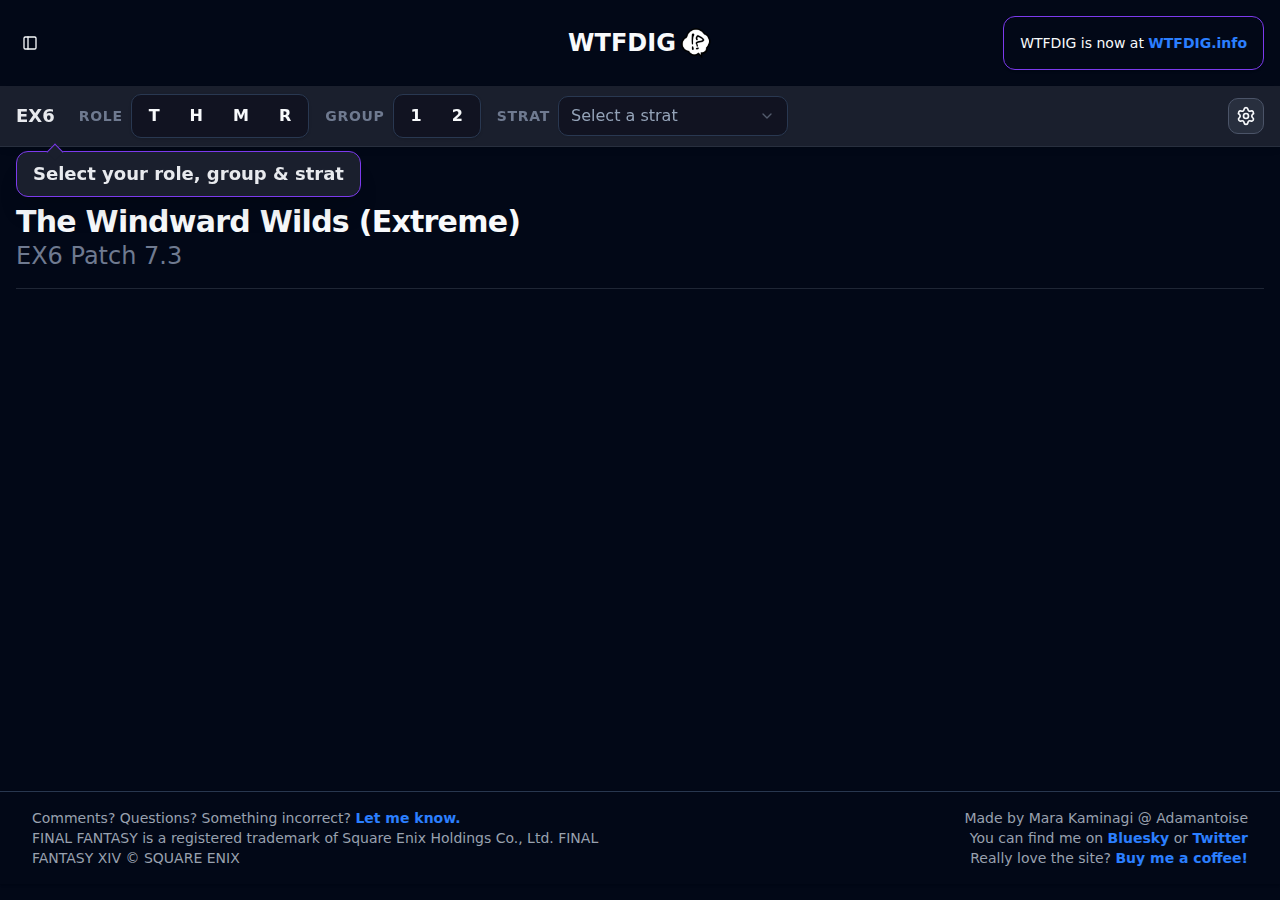
<file: 73/ex6.html>
<!DOCTYPE html>
<script>
	if (window.location.host === 'mczub.github.io') {
		const url = window.location.href.replace('mczub.github.io/wtfdig', 'wtfdig.info');
		window.location.replace(url);
	}
</script>
<html lang="en" class="dark">

<head>
	<meta charset="utf-8">
	<link rel="apple-touch-icon" sizes="180x180" href="../apple-touch-icon.png">
	<link rel="icon" type="image/png" sizes="32x32" href="../favicon-32x32.png">
	<link rel="icon" type="image/png" sizes="16x16" href="../favicon-16x16.png">
	<link rel="manifest" href="../site.webmanifest">
	<meta name="viewport" content="width=device-width">
	<title>WTFDIG!?</title>
	
		<link href="../_app/immutable/assets/0.DcERwmmL.css" rel="stylesheet">
		<link href="../_app/immutable/assets/ModernFightStratPage.CV-KWLNP.css" rel="stylesheet">
		<link rel="modulepreload" href="../_app/immutable/entry/start.CSdflk-N.js">
		<link rel="modulepreload" href="../_app/immutable/chunks/R6poHqLH.js">
		<link rel="modulepreload" href="../_app/immutable/chunks/BjHy8Js1.js">
		<link rel="modulepreload" href="../_app/immutable/chunks/CZ-Y9Yj1.js">
		<link rel="modulepreload" href="../_app/immutable/chunks/B5l1yGNk.js">
		<link rel="modulepreload" href="../_app/immutable/entry/app.D0yQUiCx.js">
		<link rel="modulepreload" href="../_app/immutable/chunks/CWj6FrbW.js">
		<link rel="modulepreload" href="../_app/immutable/chunks/D1wPExet.js">
		<link rel="modulepreload" href="../_app/immutable/chunks/ZxocuDB8.js">
		<link rel="modulepreload" href="../_app/immutable/chunks/C0Ts68w9.js">
		<link rel="modulepreload" href="../_app/immutable/nodes/0.Dmkg0C2p.js">
		<link rel="modulepreload" href="../_app/immutable/chunks/BNia-uuX.js">
		<link rel="modulepreload" href="../_app/immutable/chunks/DFmKD_Sa.js">
		<link rel="modulepreload" href="../_app/immutable/chunks/Y_v0ufgY.js">
		<link rel="modulepreload" href="../_app/immutable/chunks/s5cfOM4w.js">
		<link rel="modulepreload" href="../_app/immutable/chunks/QytcNOLe.js">
		<link rel="modulepreload" href="../_app/immutable/chunks/DG_vupI5.js">
		<link rel="modulepreload" href="../_app/immutable/chunks/DfZVqbuh.js">
		<link rel="modulepreload" href="../_app/immutable/chunks/BxtnChum.js">
		<link rel="modulepreload" href="../_app/immutable/nodes/11.BRslyGka.js">
		<link rel="modulepreload" href="../_app/immutable/chunks/Cj7BeHN7.js">
		<link rel="modulepreload" href="../_app/immutable/chunks/DZ2ARTTk.js">
		<link rel="modulepreload" href="../_app/immutable/chunks/C_I-KeUW.js">
		<link rel="modulepreload" href="../_app/immutable/chunks/DwbhSOra.js">
		<link rel="modulepreload" href="../_app/immutable/chunks/UZO2Hn8N.js">
		<link rel="modulepreload" href="../_app/immutable/chunks/CjBykwdk.js">

</head>

<body data-sveltekit-preload-data="hover" class="flex flex-col min-h-dvh overflow-auto ">
	<div style="display: contents"><!--[--><!--[--><!----><!--[--><!----><!----><div data-slot="sidebar-wrapper" style="--sidebar-width: 20rem; --sidebar-width-icon: 3rem; " class="group/sidebar-wrapper has-data-[variant=inset]:bg-sidebar flex min-h-svh w-full"><!--[!--><!--[!--><div class="text-sidebar-foreground group peer hidden md:block" data-state="collapsed" data-collapsible="offcanvas" data-variant="sidebar" data-side="left" data-slot="sidebar"><div data-slot="sidebar-gap" class="w-(--sidebar-width) relative bg-transparent transition-[width] ease-linear duration-0 group-data-[collapsible=offcanvas]:w-0 group-data-[side=right]:rotate-180 group-data-[collapsible=icon]:w-(--sidebar-width-icon)"></div> <div data-slot="sidebar-container" class="w-(--sidebar-width) fixed inset-y-0 z-10 hidden h-svh transition-[left,right,width] ease-linear md:flex duration-0 start-0 group-data-[collapsible=offcanvas]:start-[calc(var(--sidebar-width)*-1)] group-data-[collapsible=icon]:w-(--sidebar-width-icon) group-data-[side=left]:border-e group-data-[side=right]:border-s"><div data-sidebar="sidebar" data-slot="sidebar-inner" class="bg-sidebar group-data-[variant=floating]:border-sidebar-border flex h-full w-full flex-col group-data-[variant=floating]:rounded-lg group-data-[variant=floating]:border group-data-[variant=floating]:shadow-sm"><div data-slot="sidebar-content" data-sidebar="content" class="flex min-h-0 flex-1 flex-col gap-2 overflow-auto group-data-[collapsible=icon]:overflow-hidden bg-background"><div data-slot="sidebar-group" data-sidebar="group" class="relative flex w-full min-w-0 flex-col p-2"><!--[!--><div class="text-sidebar-foreground/70 ring-sidebar-ring outline-hidden flex h-8 shrink-0 items-center rounded-md px-2 transition-[margin,opacity] duration-200 ease-linear focus-visible:ring-2 [&amp;>svg]:size-4 [&amp;>svg]:shrink-0 group-data-[collapsible=icon]:-mt-8 group-data-[collapsible=icon]:opacity-0 text-lg my-2 font-bold" data-slot="sidebar-group-label" data-sidebar="group-label"><!---->Fights<!----></div><!--]--><!----> <!--[!--><button class="text-sidebar-foreground ring-sidebar-ring hover:bg-sidebar-accent hover:text-sidebar-accent-foreground outline-hidden absolute end-3 top-3.5 flex aspect-square w-5 items-center justify-center rounded-md p-0 transition-transform focus-visible:ring-2 [&amp;>svg]:size-4 [&amp;>svg]:shrink-0 after:absolute after:-inset-2 md:after:hidden group-data-[collapsible=icon]:hidden my-1" data-slot="sidebar-group-action" data-sidebar="group-action" title="Close"><div><svg xmlns="http://www.w3.org/2000/svg" width="24" height="24" viewBox="0 0 24 24" fill="none" stroke="currentColor" stroke-width="2" stroke-linecap="round" stroke-linejoin="round" className="size-8" class="lucide-icon lucide lucide-arrow-left-from-line"><!--[--><!----><path d="m9 6-6 6 6 6"><!----></path><!----><!----><path d="M3 12h14"><!----></path><!----><!----><path d="M21 19V5"><!----></path><!----><!--]--><!----><!----></svg><!----></div><!----></button><!--]--><!----> <div data-slot="sidebar-group-content" data-sidebar="group-content" class="w-full text-sm"><ul data-slot="sidebar-menu" data-sidebar="menu" class="flex w-full min-w-0 flex-col gap-1"><!--[--><!----><!--$s1--><!--[!--><div data-slot="collapsible" class="group/collapsible" id="bits-s1" data-state="open" data-collapsible-root=""><li data-slot="sidebar-menu-item" data-sidebar="menu-item" class="group/menu-item relative"><!----><!--$s2--><!--[--><!--[--><!--[!--><button class="peer/menu-button outline-hidden ring-sidebar-ring active:bg-sidebar-accent active:text-sidebar-accent-foreground group-has-data-[sidebar=menu-action]/menu-item:pe-8 data-[active=true]:bg-sidebar-accent data-[active=true]:text-sidebar-accent-foreground data-[state=open]:hover:bg-sidebar-accent data-[state=open]:hover:text-sidebar-accent-foreground group-data-[collapsible=icon]:size-8! group-data-[collapsible=icon]:p-2! flex w-full items-center gap-2 overflow-hidden rounded-md p-2 text-start transition-[width,height,padding] focus-visible:ring-2 disabled:pointer-events-none disabled:opacity-50 aria-disabled:pointer-events-none aria-disabled:opacity-50 data-[active=true]:font-medium [&amp;>span:last-child]:truncate [&amp;>svg]:size-4 [&amp;>svg]:shrink-0 hover:bg-sidebar-accent hover:text-sidebar-accent-foreground h-8 text-sm" data-slot="collapsible-trigger" data-sidebar="menu-button" data-size="default" data-active="false" id="bits-s2" type="button" aria-expanded="true" data-state="open" data-collapsible-trigger=""><span class="text-lg">Patch 7.4</span> <svg xmlns="http://www.w3.org/2000/svg" width="24" height="24" viewBox="0 0 24 24" fill="none" stroke="currentColor" stroke-width="2" stroke-linecap="round" stroke-linejoin="round" class="lucide-icon lucide lucide-chevron-right ms-auto transition-transform group-data-[state=open]/collapsible:rotate-90"><!--[--><!----><path d="m9 18 6-6-6-6"><!----></path><!----><!--]--><!----><!----></svg><!----><!----></button><!--]--><!--]--><!----><!--]--><!----><!----> <!----><!--$s3--><!--[!--><div data-slot="collapsible-content" id="bits-s3" style="--bits-collapsible-content-height: undefined; --bits-collapsible-content-width: undefined;" data-state="open" data-collapsible-content=""><ul data-slot="sidebar-menu-sub" data-sidebar="menu-sub" class="border-sidebar-border mx-3.5 flex min-w-0 translate-x-px flex-col gap-1 border-s px-2.5 py-0.5 group-data-[collapsible=icon]:hidden"><!--[--><li data-slot="sidebar-menu-sub-item" data-sidebar="menu-sub-item" class="group/menu-sub-item relative"><!--[--><a data-sveltekit-replacestate="true" href="/74/ex7" class="flex flex-col w-full items-start" data-slot="sidebar-menu-sub-button" data-sidebar="menu-sub-button" data-size="md" data-active="false"><div class="text-lg">Hell on Rails (EX7)</div> <div class="text-base text-surface-400">Extreme</div></a><!----><!--]--><!----></li><!--]--><!----></ul><!----></div><!--]--><!----><!----><!----></li><!----></div><!--]--><!----><!----><!--$s4--><!--[!--><div data-slot="collapsible" class="group/collapsible" id="bits-s4" data-state="open" data-collapsible-root=""><li data-slot="sidebar-menu-item" data-sidebar="menu-item" class="group/menu-item relative"><!----><!--$s5--><!--[--><!--[--><!--[!--><button class="peer/menu-button outline-hidden ring-sidebar-ring active:bg-sidebar-accent active:text-sidebar-accent-foreground group-has-data-[sidebar=menu-action]/menu-item:pe-8 data-[active=true]:bg-sidebar-accent data-[active=true]:text-sidebar-accent-foreground data-[state=open]:hover:bg-sidebar-accent data-[state=open]:hover:text-sidebar-accent-foreground group-data-[collapsible=icon]:size-8! group-data-[collapsible=icon]:p-2! flex w-full items-center gap-2 overflow-hidden rounded-md p-2 text-start transition-[width,height,padding] focus-visible:ring-2 disabled:pointer-events-none disabled:opacity-50 aria-disabled:pointer-events-none aria-disabled:opacity-50 data-[active=true]:font-medium [&amp;>span:last-child]:truncate [&amp;>svg]:size-4 [&amp;>svg]:shrink-0 hover:bg-sidebar-accent hover:text-sidebar-accent-foreground h-8 text-sm" data-slot="collapsible-trigger" data-sidebar="menu-button" data-size="default" data-active="false" id="bits-s5" type="button" aria-expanded="true" data-state="open" data-collapsible-trigger=""><span class="text-lg">Patch 7.3</span> <svg xmlns="http://www.w3.org/2000/svg" width="24" height="24" viewBox="0 0 24 24" fill="none" stroke="currentColor" stroke-width="2" stroke-linecap="round" stroke-linejoin="round" class="lucide-icon lucide lucide-chevron-right ms-auto transition-transform group-data-[state=open]/collapsible:rotate-90"><!--[--><!----><path d="m9 18 6-6-6-6"><!----></path><!----><!--]--><!----><!----></svg><!----><!----></button><!--]--><!--]--><!----><!--]--><!----><!----> <!----><!--$s6--><!--[!--><div data-slot="collapsible-content" id="bits-s6" style="--bits-collapsible-content-height: undefined; --bits-collapsible-content-width: undefined;" data-state="open" data-collapsible-content=""><ul data-slot="sidebar-menu-sub" data-sidebar="menu-sub" class="border-sidebar-border mx-3.5 flex min-w-0 translate-x-px flex-col gap-1 border-s px-2.5 py-0.5 group-data-[collapsible=icon]:hidden"><!--[--><li data-slot="sidebar-menu-sub-item" data-sidebar="menu-sub-item" class="group/menu-sub-item relative"><!--[--><a data-sveltekit-replacestate="true" href="/73/ex6" class="flex flex-col w-full items-start" data-slot="sidebar-menu-sub-button" data-sidebar="menu-sub-button" data-size="md" data-active="false"><div class="text-lg">Windward Wilds (EX6)</div> <div class="text-base text-surface-400">Extreme</div></a><!----><!--]--><!----></li><li data-slot="sidebar-menu-sub-item" data-sidebar="menu-sub-item" class="group/menu-sub-item relative"><!--[--><a data-sveltekit-replacestate="true" href="/73/ex5" class="flex flex-col w-full items-start" data-slot="sidebar-menu-sub-button" data-sidebar="menu-sub-button" data-size="md" data-active="false"><div class="text-lg">Necron's Embrace (EX5)</div> <div class="text-base text-surface-400">Extreme</div></a><!----><!--]--><!----></li><!--]--><!----></ul><!----></div><!--]--><!----><!----><!----></li><!----></div><!--]--><!----><!----><!--$s7--><!--[!--><div data-slot="collapsible" class="group/collapsible" id="bits-s7" data-state="open" data-collapsible-root=""><li data-slot="sidebar-menu-item" data-sidebar="menu-item" class="group/menu-item relative"><!----><!--$s8--><!--[--><!--[--><!--[!--><button class="peer/menu-button outline-hidden ring-sidebar-ring active:bg-sidebar-accent active:text-sidebar-accent-foreground group-has-data-[sidebar=menu-action]/menu-item:pe-8 data-[active=true]:bg-sidebar-accent data-[active=true]:text-sidebar-accent-foreground data-[state=open]:hover:bg-sidebar-accent data-[state=open]:hover:text-sidebar-accent-foreground group-data-[collapsible=icon]:size-8! group-data-[collapsible=icon]:p-2! flex w-full items-center gap-2 overflow-hidden rounded-md p-2 text-start transition-[width,height,padding] focus-visible:ring-2 disabled:pointer-events-none disabled:opacity-50 aria-disabled:pointer-events-none aria-disabled:opacity-50 data-[active=true]:font-medium [&amp;>span:last-child]:truncate [&amp;>svg]:size-4 [&amp;>svg]:shrink-0 hover:bg-sidebar-accent hover:text-sidebar-accent-foreground h-8 text-sm" data-slot="collapsible-trigger" data-sidebar="menu-button" data-size="default" data-active="false" id="bits-s8" type="button" aria-expanded="true" data-state="open" data-collapsible-trigger=""><span class="text-lg">Ultimates</span> <svg xmlns="http://www.w3.org/2000/svg" width="24" height="24" viewBox="0 0 24 24" fill="none" stroke="currentColor" stroke-width="2" stroke-linecap="round" stroke-linejoin="round" class="lucide-icon lucide lucide-chevron-right ms-auto transition-transform group-data-[state=open]/collapsible:rotate-90"><!--[--><!----><path d="m9 18 6-6-6-6"><!----></path><!----><!--]--><!----><!----></svg><!----><!----></button><!--]--><!--]--><!----><!--]--><!----><!----> <!----><!--$s9--><!--[!--><div data-slot="collapsible-content" id="bits-s9" style="--bits-collapsible-content-height: undefined; --bits-collapsible-content-width: undefined;" data-state="open" data-collapsible-content=""><ul data-slot="sidebar-menu-sub" data-sidebar="menu-sub" class="border-sidebar-border mx-3.5 flex min-w-0 translate-x-px flex-col gap-1 border-s px-2.5 py-0.5 group-data-[collapsible=icon]:hidden"><!--[--><li data-slot="sidebar-menu-sub-item" data-sidebar="menu-sub-item" class="group/menu-sub-item relative"><!--[--><a data-sveltekit-replacestate="true" href="/ultimates/ucob" class="flex flex-col w-full items-start" data-slot="sidebar-menu-sub-button" data-sidebar="menu-sub-button" data-size="md" data-active="false"><div class="text-lg">The Unending Coil of Bahamut</div> <div class="text-base text-surface-400">Ultimate</div></a><!----><!--]--><!----></li><!--]--><!----></ul><!----></div><!--]--><!----><!----><!----></li><!----></div><!--]--><!----><!----><!--$s10--><!--[!--><div data-slot="collapsible" class="group/collapsible" id="bits-s10" data-state="closed" data-collapsible-root=""><li data-slot="sidebar-menu-item" data-sidebar="menu-item" class="group/menu-item relative"><!----><!--$s11--><!--[--><!--[--><!--[!--><button class="peer/menu-button outline-hidden ring-sidebar-ring active:bg-sidebar-accent active:text-sidebar-accent-foreground group-has-data-[sidebar=menu-action]/menu-item:pe-8 data-[active=true]:bg-sidebar-accent data-[active=true]:text-sidebar-accent-foreground data-[state=open]:hover:bg-sidebar-accent data-[state=open]:hover:text-sidebar-accent-foreground group-data-[collapsible=icon]:size-8! group-data-[collapsible=icon]:p-2! flex w-full items-center gap-2 overflow-hidden rounded-md p-2 text-start transition-[width,height,padding] focus-visible:ring-2 disabled:pointer-events-none disabled:opacity-50 aria-disabled:pointer-events-none aria-disabled:opacity-50 data-[active=true]:font-medium [&amp;>span:last-child]:truncate [&amp;>svg]:size-4 [&amp;>svg]:shrink-0 hover:bg-sidebar-accent hover:text-sidebar-accent-foreground h-8 text-sm" data-slot="collapsible-trigger" data-sidebar="menu-button" data-size="default" data-active="false" id="bits-s11" type="button" aria-expanded="false" data-state="closed" data-collapsible-trigger=""><span class="text-lg">Patch 7.2</span> <svg xmlns="http://www.w3.org/2000/svg" width="24" height="24" viewBox="0 0 24 24" fill="none" stroke="currentColor" stroke-width="2" stroke-linecap="round" stroke-linejoin="round" class="lucide-icon lucide lucide-chevron-right ms-auto transition-transform group-data-[state=open]/collapsible:rotate-90"><!--[--><!----><path d="m9 18 6-6-6-6"><!----></path><!----><!--]--><!----><!----></svg><!----><!----></button><!--]--><!--]--><!----><!--]--><!----><!----> <!----><!--$s12--><!--[!--><div data-slot="collapsible-content" id="bits-s12" style="--bits-collapsible-content-height: undefined; --bits-collapsible-content-width: undefined;" hidden data-state="closed" data-collapsible-content=""><ul data-slot="sidebar-menu-sub" data-sidebar="menu-sub" class="border-sidebar-border mx-3.5 flex min-w-0 translate-x-px flex-col gap-1 border-s px-2.5 py-0.5 group-data-[collapsible=icon]:hidden"><!--[--><li data-slot="sidebar-menu-sub-item" data-sidebar="menu-sub-item" class="group/menu-sub-item relative"><!--[--><a data-sveltekit-replacestate="true" href="/72/m5s" class="flex flex-col w-full items-start" data-slot="sidebar-menu-sub-button" data-sidebar="menu-sub-button" data-size="md" data-active="false"><div class="text-lg">AAC Cruiserweight M1 (M5S)</div> <div class="text-base text-surface-400">Savage</div></a><!----><!--]--><!----></li><li data-slot="sidebar-menu-sub-item" data-sidebar="menu-sub-item" class="group/menu-sub-item relative"><!--[--><a data-sveltekit-replacestate="true" href="/72/m6s" class="flex flex-col w-full items-start" data-slot="sidebar-menu-sub-button" data-sidebar="menu-sub-button" data-size="md" data-active="false"><div class="text-lg">AAC Cruiserweight M2 (M6S)</div> <div class="text-base text-surface-400">Savage</div></a><!----><!--]--><!----></li><li data-slot="sidebar-menu-sub-item" data-sidebar="menu-sub-item" class="group/menu-sub-item relative"><!--[--><a data-sveltekit-replacestate="true" href="/72/m7s" class="flex flex-col w-full items-start" data-slot="sidebar-menu-sub-button" data-sidebar="menu-sub-button" data-size="md" data-active="false"><div class="text-lg">AAC Cruiserweight M3 (M7S)</div> <div class="text-base text-surface-400">Savage</div></a><!----><!--]--><!----></li><li data-slot="sidebar-menu-sub-item" data-sidebar="menu-sub-item" class="group/menu-sub-item relative"><!--[--><a data-sveltekit-replacestate="true" href="/72/m8s" class="flex flex-col w-full items-start" data-slot="sidebar-menu-sub-button" data-sidebar="menu-sub-button" data-size="md" data-active="false"><div class="text-lg">AAC Cruiserweight M4 (M8S)</div> <div class="text-base text-surface-400">Savage</div></a><!----><!--]--><!----></li><li data-slot="sidebar-menu-sub-item" data-sidebar="menu-sub-item" class="group/menu-sub-item relative"><!--[--><a data-sveltekit-replacestate="true" href="/72/ex4" class="flex flex-col w-full items-start" data-slot="sidebar-menu-sub-button" data-sidebar="menu-sub-button" data-size="md" data-active="false"><div class="text-lg">Recollection (EX4)</div> <div class="text-base text-surface-400">Extreme</div></a><!----><!--]--><!----></li><!--]--><!----></ul><!----></div><!--]--><!----><!----><!----></li><!----></div><!--]--><!----><!----><!--$s13--><!--[!--><div data-slot="collapsible" class="group/collapsible" id="bits-s13" data-state="closed" data-collapsible-root=""><li data-slot="sidebar-menu-item" data-sidebar="menu-item" class="group/menu-item relative"><!----><!--$s14--><!--[--><!--[--><!--[!--><button class="peer/menu-button outline-hidden ring-sidebar-ring active:bg-sidebar-accent active:text-sidebar-accent-foreground group-has-data-[sidebar=menu-action]/menu-item:pe-8 data-[active=true]:bg-sidebar-accent data-[active=true]:text-sidebar-accent-foreground data-[state=open]:hover:bg-sidebar-accent data-[state=open]:hover:text-sidebar-accent-foreground group-data-[collapsible=icon]:size-8! group-data-[collapsible=icon]:p-2! flex w-full items-center gap-2 overflow-hidden rounded-md p-2 text-start transition-[width,height,padding] focus-visible:ring-2 disabled:pointer-events-none disabled:opacity-50 aria-disabled:pointer-events-none aria-disabled:opacity-50 data-[active=true]:font-medium [&amp;>span:last-child]:truncate [&amp;>svg]:size-4 [&amp;>svg]:shrink-0 hover:bg-sidebar-accent hover:text-sidebar-accent-foreground h-8 text-sm" data-slot="collapsible-trigger" data-sidebar="menu-button" data-size="default" data-active="false" id="bits-s14" type="button" aria-expanded="false" data-state="closed" data-collapsible-trigger=""><span class="text-lg">Patch 7.1</span> <svg xmlns="http://www.w3.org/2000/svg" width="24" height="24" viewBox="0 0 24 24" fill="none" stroke="currentColor" stroke-width="2" stroke-linecap="round" stroke-linejoin="round" class="lucide-icon lucide lucide-chevron-right ms-auto transition-transform group-data-[state=open]/collapsible:rotate-90"><!--[--><!----><path d="m9 18 6-6-6-6"><!----></path><!----><!--]--><!----><!----></svg><!----><!----></button><!--]--><!--]--><!----><!--]--><!----><!----> <!----><!--$s15--><!--[!--><div data-slot="collapsible-content" id="bits-s15" style="--bits-collapsible-content-height: undefined; --bits-collapsible-content-width: undefined;" hidden data-state="closed" data-collapsible-content=""><ul data-slot="sidebar-menu-sub" data-sidebar="menu-sub" class="border-sidebar-border mx-3.5 flex min-w-0 translate-x-px flex-col gap-1 border-s px-2.5 py-0.5 group-data-[collapsible=icon]:hidden"><!--[--><li data-slot="sidebar-menu-sub-item" data-sidebar="menu-sub-item" class="group/menu-sub-item relative"><!--[--><a data-sveltekit-replacestate="true" href="/71/chaotic" class="flex flex-col w-full items-start" data-slot="sidebar-menu-sub-button" data-sidebar="menu-sub-button" data-size="md" data-active="false"><div class="text-lg">Cloud of Darkness</div> <div class="text-base text-surface-400">Chaotic</div></a><!----><!--]--><!----></li><!--]--><!----></ul><!----></div><!--]--><!----><!----><!----></li><!----></div><!--]--><!----><!----><!--$s16--><!--[!--><div data-slot="collapsible" class="group/collapsible" id="bits-s16" data-state="closed" data-collapsible-root=""><li data-slot="sidebar-menu-item" data-sidebar="menu-item" class="group/menu-item relative"><!----><!--$s17--><!--[--><!--[--><!--[!--><button class="peer/menu-button outline-hidden ring-sidebar-ring active:bg-sidebar-accent active:text-sidebar-accent-foreground group-has-data-[sidebar=menu-action]/menu-item:pe-8 data-[active=true]:bg-sidebar-accent data-[active=true]:text-sidebar-accent-foreground data-[state=open]:hover:bg-sidebar-accent data-[state=open]:hover:text-sidebar-accent-foreground group-data-[collapsible=icon]:size-8! group-data-[collapsible=icon]:p-2! flex w-full items-center gap-2 overflow-hidden rounded-md p-2 text-start transition-[width,height,padding] focus-visible:ring-2 disabled:pointer-events-none disabled:opacity-50 aria-disabled:pointer-events-none aria-disabled:opacity-50 data-[active=true]:font-medium [&amp;>span:last-child]:truncate [&amp;>svg]:size-4 [&amp;>svg]:shrink-0 hover:bg-sidebar-accent hover:text-sidebar-accent-foreground h-8 text-sm" data-slot="collapsible-trigger" data-sidebar="menu-button" data-size="default" data-active="false" id="bits-s17" type="button" aria-expanded="false" data-state="closed" data-collapsible-trigger=""><span class="text-lg">Patch 7.0</span> <svg xmlns="http://www.w3.org/2000/svg" width="24" height="24" viewBox="0 0 24 24" fill="none" stroke="currentColor" stroke-width="2" stroke-linecap="round" stroke-linejoin="round" class="lucide-icon lucide lucide-chevron-right ms-auto transition-transform group-data-[state=open]/collapsible:rotate-90"><!--[--><!----><path d="m9 18 6-6-6-6"><!----></path><!----><!--]--><!----><!----></svg><!----><!----></button><!--]--><!--]--><!----><!--]--><!----><!----> <!----><!--$s18--><!--[!--><div data-slot="collapsible-content" id="bits-s18" style="--bits-collapsible-content-height: undefined; --bits-collapsible-content-width: undefined;" hidden data-state="closed" data-collapsible-content=""><ul data-slot="sidebar-menu-sub" data-sidebar="menu-sub" class="border-sidebar-border mx-3.5 flex min-w-0 translate-x-px flex-col gap-1 border-s px-2.5 py-0.5 group-data-[collapsible=icon]:hidden"><!--[--><li data-slot="sidebar-menu-sub-item" data-sidebar="menu-sub-item" class="group/menu-sub-item relative"><!--[--><a data-sveltekit-replacestate="true" href="/70/m4s" class="flex flex-col w-full items-start" data-slot="sidebar-menu-sub-button" data-sidebar="menu-sub-button" data-size="md" data-active="false"><div class="text-lg">AAC LHW M4 (M4S)</div> <div class="text-base text-surface-400">Savage</div></a><!----><!--]--><!----></li><!--]--><!----></ul><!----></div><!--]--><!----><!----><!----></li><!----></div><!--]--><!----><!--]--> <!----><!--$s19--><!--[!--><div data-slot="separator" class="bg-border shrink-0 data-[orientation=horizontal]:h-px data-[orientation=vertical]:h-full data-[orientation=horizontal]:w-full data-[orientation=vertical]:w-px my-2" id="bits-s19" role="separator" aria-orientation="horizontal" data-orientation="horizontal" data-separator-root=""><!----></div><!--]--><!----><!----> <li data-slot="sidebar-menu-item" data-sidebar="menu-item" class="group/menu-item relative"><a target="_blank" rel="noopener noreferrer" href="https://board.wtfdig.info" class="flex flex-col w-full items-start mx-2"><div class="flex flex-row items-center gap-2 text-lg"><svg xmlns="http://www.w3.org/2000/svg" width="24" height="24" viewBox="0 0 24 24" fill="none" stroke="currentColor" stroke-width="2" stroke-linecap="round" stroke-linejoin="round" class="lucide-icon lucide lucide-grid-3x3 size-6 text-primary "><!--[--><!----><rect width="18" height="18" x="3" y="3" rx="2"><!----></rect><!----><!----><path d="M3 9h18"><!----></path><!----><!----><path d="M3 15h18"><!----></path><!----><!----><path d="M9 3v18"><!----></path><!----><!----><path d="M15 3v18"><!----></path><!----><!--]--><!----><!----></svg><!----><span class="font-semibold">board</span></div> <div class="text-base text-surface-400">view + bundle strategy boards</div></a><!----></li><!----> <!----><!--$s20--><!--[!--><div data-slot="separator" class="bg-border shrink-0 data-[orientation=horizontal]:h-px data-[orientation=vertical]:h-full data-[orientation=horizontal]:w-full data-[orientation=vertical]:w-px my-2" id="bits-s20" role="separator" aria-orientation="horizontal" data-orientation="horizontal" data-separator-root=""><!----></div><!--]--><!----><!----> <li data-slot="sidebar-menu-item" data-sidebar="menu-item" class="group/menu-item relative"><a data-sveltekit-replacestate="" href="/changelog" class="flex flex-col w-full items-start mx-2"><div class="text-lg">Changelog</div></a><!----></li><!----><!----></ul><!----></div><!----><!----></div><!----></div><!----></div></div></div><!--]--><!--]--><!----> <main class="grow flex flex-col"><header class="container px-4 mx-auto md:py-4"><div class="container grid grid-cols-3 items-center justify-between"><!----><!--[!--><button data-slot="sidebar-trigger" class="focus-visible:border-ring focus-visible:ring-ring/50 aria-invalid:ring-destructive/20 dark:aria-invalid:ring-destructive/40 aria-invalid:border-destructive inline-flex shrink-0 items-center justify-center gap-2 whitespace-nowrap rounded-md text-sm font-medium outline-none transition-all focus-visible:ring-[3px] disabled:pointer-events-none disabled:opacity-50 aria-disabled:pointer-events-none aria-disabled:opacity-50 [&amp;_svg:not([class*='size-'])]:size-4 [&amp;_svg]:pointer-events-none [&amp;_svg]:shrink-0 hover:bg-accent hover:text-accent-foreground dark:hover:bg-accent/50 size-7" type="button" data-sidebar="trigger"><svg xmlns="http://www.w3.org/2000/svg" width="24" height="24" viewBox="0 0 24 24" fill="none" stroke="currentColor" stroke-width="2" stroke-linecap="round" stroke-linejoin="round" class="lucide-icon lucide lucide-panel-left"><!--[--><!----><rect width="18" height="18" x="3" y="3" rx="2"><!----></rect><!----><!----><path d="M9 3v18"><!----></path><!----><!--]--><!----><!----></svg><!----> <span class="sr-only">Toggle Sidebar</span><!----></button><!--]--><!----> <a href="../" class="flex flex-row items-center text-2xl font-semibold my-4 md:my-0 justify-self-center gap-1">WTFDIG<img width="32px" src="../wtfdig-small-800.png"/></a> <div class="card preset-outlined-secondary-500 gap-4 p-4 md:justify-self-end text-sm hidden md:block">WTFDIG is now at <a target="_blank" rel="noopener noreferrer" class="anchor" href="https://wtfdig.info">WTFDIG.info</a></div></div></header> <!----><!--[--><!--[!--><!--]--><!----><!----> <!--[!--><!--]--><!----><!----><!----> <!--[!--><!--]--> <div class="z-10 w-full bg-surface-100-900 border-b border-surface-200-800 shadow-md backdrop-blur-md bg-opacity-90 relative lg:sticky lg:top-0 transition-all duration-300 overflow-hidden"><div class="container mx-auto px-4 py-2 relative"><!--[!--><div class="w-full flex flex-row"><div class="flex flex-wrap items-center gap-4 w-full"><div class="font-bold text-lg text-surface-50 mr-2 block order-1">EX6</div> <div class="flex flex-wrap items-center gap-4 order-1"><div class="flex items-center relative"><span class="text-sm font-semibold text-surface-600-400 uppercase tracking-wider mr-2">Role</span> <!--$s33--><!--[!--><div class="inline-flex items-center gap-1 rounded-md border border-border bg-surface-1000/60 p-1 shadow-sm" data-name="role" id="bits-s33" data-toggle-group-root="" role="group" data-orientation="horizontal"><!--[--><!----><!--$s34--><!--[!--><button class="inline-flex items-center justify-center gap-2 rounded-sm font-semibold transition-colors border border-transparent data-[state=on]:bg-surface-200 data-[state=on]:text-foreground data-[state=on]:border-surface-400 data-[state=on]:shadow-sm data-[state=on]:shadow-surface-400/40 dark:data-[state=on]:bg-surface-700 dark:data-[state=on]:border-surface-400 dark:data-[state=on]:shadow-black/40 data-[state=off]:bg-transparent data-[state=off]:text-foreground hover:data-[state=off]:bg-muted/60 focus-visible:outline-none focus-visible:ring-2 focus-visible:ring-ring focus-visible:ring-offset-2 focus-visible:ring-offset-background text-md px-3 py-1" id="bits-s34" role="radio" tabindex="0" data-orientation="horizontal" data-state="off" data-value="Tank" aria-checked="false" data-toggle-group-item="" type="button"><span class="flex items-center gap-1"><!--[--><!---->T<!--]--></span><!----></button><!--]--><!----> <!----><!--$s35--><!--[!--><button class="inline-flex items-center justify-center gap-2 rounded-sm font-semibold transition-colors border border-transparent data-[state=on]:bg-surface-200 data-[state=on]:text-foreground data-[state=on]:border-surface-400 data-[state=on]:shadow-sm data-[state=on]:shadow-surface-400/40 dark:data-[state=on]:bg-surface-700 dark:data-[state=on]:border-surface-400 dark:data-[state=on]:shadow-black/40 data-[state=off]:bg-transparent data-[state=off]:text-foreground hover:data-[state=off]:bg-muted/60 focus-visible:outline-none focus-visible:ring-2 focus-visible:ring-ring focus-visible:ring-offset-2 focus-visible:ring-offset-background text-md px-3 py-1" id="bits-s35" role="radio" tabindex="0" data-orientation="horizontal" data-state="off" data-value="Healer" aria-checked="false" data-toggle-group-item="" type="button"><span class="flex items-center gap-1"><!--[--><!---->H<!--]--></span><!----></button><!--]--><!----> <!----><!--$s36--><!--[!--><button class="inline-flex items-center justify-center gap-2 rounded-sm font-semibold transition-colors border border-transparent data-[state=on]:bg-surface-200 data-[state=on]:text-foreground data-[state=on]:border-surface-400 data-[state=on]:shadow-sm data-[state=on]:shadow-surface-400/40 dark:data-[state=on]:bg-surface-700 dark:data-[state=on]:border-surface-400 dark:data-[state=on]:shadow-black/40 data-[state=off]:bg-transparent data-[state=off]:text-foreground hover:data-[state=off]:bg-muted/60 focus-visible:outline-none focus-visible:ring-2 focus-visible:ring-ring focus-visible:ring-offset-2 focus-visible:ring-offset-background text-md px-3 py-1" id="bits-s36" role="radio" tabindex="0" data-orientation="horizontal" data-state="off" data-value="Melee" aria-checked="false" data-toggle-group-item="" type="button"><span class="flex items-center gap-1"><!--[--><!---->M<!--]--></span><!----></button><!--]--><!----> <!----><!--$s37--><!--[!--><button class="inline-flex items-center justify-center gap-2 rounded-sm font-semibold transition-colors border border-transparent data-[state=on]:bg-surface-200 data-[state=on]:text-foreground data-[state=on]:border-surface-400 data-[state=on]:shadow-sm data-[state=on]:shadow-surface-400/40 dark:data-[state=on]:bg-surface-700 dark:data-[state=on]:border-surface-400 dark:data-[state=on]:shadow-black/40 data-[state=off]:bg-transparent data-[state=off]:text-foreground hover:data-[state=off]:bg-muted/60 focus-visible:outline-none focus-visible:ring-2 focus-visible:ring-ring focus-visible:ring-offset-2 focus-visible:ring-offset-background text-md px-3 py-1" id="bits-s37" role="radio" tabindex="0" data-orientation="horizontal" data-state="off" data-value="Ranged" aria-checked="false" data-toggle-group-item="" type="button"><span class="flex items-center gap-1"><!--[--><!---->R<!--]--></span><!----></button><!--]--><!----><!--]--><!----></div><!--]--><!----></div> <div class="flex items-center"><span class="text-sm font-semibold text-surface-600-400 uppercase tracking-wider mr-2">Group</span> <!--$s38--><!--[!--><div class="inline-flex items-center gap-1 rounded-md border border-border bg-surface-1000/60 p-1 shadow-sm" data-name="party" id="bits-s38" data-toggle-group-root="" role="group" data-orientation="horizontal"><!--[--><!----><!--$s39--><!--[!--><button class="inline-flex items-center justify-center gap-2 rounded-sm font-semibold transition-colors border border-transparent data-[state=on]:bg-surface-200 data-[state=on]:text-foreground data-[state=on]:border-surface-400 data-[state=on]:shadow-sm data-[state=on]:shadow-surface-400/40 dark:data-[state=on]:bg-surface-700 dark:data-[state=on]:border-surface-400 dark:data-[state=on]:shadow-black/40 data-[state=off]:bg-transparent data-[state=off]:text-foreground hover:data-[state=off]:bg-muted/60 focus-visible:outline-none focus-visible:ring-2 focus-visible:ring-ring focus-visible:ring-offset-2 focus-visible:ring-offset-background text-md px-3 py-1" id="bits-s39" role="radio" tabindex="0" data-orientation="horizontal" data-state="off" data-value="1" aria-checked="false" data-toggle-group-item="" type="button"><span class="flex items-center gap-1"><!--[--><!---->1<!--]--></span><!----></button><!--]--><!----> <!----><!--$s40--><!--[!--><button class="inline-flex items-center justify-center gap-2 rounded-sm font-semibold transition-colors border border-transparent data-[state=on]:bg-surface-200 data-[state=on]:text-foreground data-[state=on]:border-surface-400 data-[state=on]:shadow-sm data-[state=on]:shadow-surface-400/40 dark:data-[state=on]:bg-surface-700 dark:data-[state=on]:border-surface-400 dark:data-[state=on]:shadow-black/40 data-[state=off]:bg-transparent data-[state=off]:text-foreground hover:data-[state=off]:bg-muted/60 focus-visible:outline-none focus-visible:ring-2 focus-visible:ring-ring focus-visible:ring-offset-2 focus-visible:ring-offset-background text-md px-3 py-1" id="bits-s40" role="radio" tabindex="0" data-orientation="horizontal" data-state="off" data-value="2" aria-checked="false" data-toggle-group-item="" type="button"><span class="flex items-center gap-1"><!--[--><!---->2<!--]--></span><!----></button><!--]--><!----><!--]--><!----></div><!--]--><!----></div></div> <div class="flex flex-wrap items-center gap-4 border-surface-600-400 w-full lg:w-auto order-3 lg:order-2"><div class="flex items-center"><span class="text-sm font-semibold text-surface-600-400 uppercase tracking-wider mr-2">Strat</span> <!--$s41--><!--[!--><div class="items-center gap-1 rounded-md border border-border bg-surface-1000/60 p-1 shadow-sm h-auto flex-wrap hidden" data-name="stratName" id="bits-s41" data-toggle-group-root="" role="group" data-orientation="horizontal"><!--[--><!--[--><!----><!--$s42--><!--[!--><button class="inline-flex items-center justify-center gap-2 rounded-sm font-semibold transition-colors border border-transparent data-[state=on]:bg-surface-200 data-[state=on]:text-foreground data-[state=on]:border-surface-400 data-[state=on]:shadow-sm data-[state=on]:shadow-surface-400/40 dark:data-[state=on]:bg-surface-700 dark:data-[state=on]:border-surface-400 dark:data-[state=on]:shadow-black/40 data-[state=off]:bg-transparent data-[state=off]:text-foreground hover:data-[state=off]:bg-muted/60 focus-visible:outline-none focus-visible:ring-2 focus-visible:ring-ring focus-visible:ring-offset-2 focus-visible:ring-offset-background text-md px-3 py-1" id="bits-s42" role="radio" tabindex="0" data-orientation="horizontal" data-state="off" data-value="hector" aria-checked="false" data-toggle-group-item="" type="button"><span class="gap-1 flex items-center"><!--[--><!--[!--><!--]--> Hector<!--]--></span><!----></button><!--]--><!----><!--]--><!--]--><!----></div><!--]--><!----> <div><!----><!----><!----><!--$s43--><!----><!--[!--><button data-slot="select-trigger" data-size="lg" class="border-input data-[placeholder]:text-muted-foreground [&amp;_svg:not([class*='text-'])]:text-muted-foreground focus-visible:border-ring focus-visible:ring-ring/50 aria-invalid:ring-destructive/20 dark:aria-invalid:ring-destructive/40 aria-invalid:border-destructive dark:bg-surface-1000/60 dark:hover:bg-input/50 shadow-xs flex w-fit select-none items-center justify-between gap-2 whitespace-nowrap rounded-md overflow-hidden border bg-transparent px-3 py-2 text-sm outline-none transition-[color,box-shadow] focus-visible:ring-[3px] disabled:cursor-not-allowed disabled:opacity-50 data-[size=lg]:h-10 data-[size=default]:h-9 data-[size=sm]:h-8 *:data-[slot=select-value]:line-clamp-1 *:data-[slot=select-value]:flex *:data-[slot=select-value]:items-center *:data-[slot=select-value]:gap-2 [&amp;_svg:not([class*='size-'])]:size-4 [&amp;_svg]:pointer-events-none [&amp;_svg]:shrink-0" id="bits-s43" aria-haspopup="listbox" aria-expanded="false" data-state="closed" data-placeholder="" data-select-trigger="" type="button"><div class="w-45 flex place-items-start text-base"><!--[!--><!--]--> Select a strat</div><!----> <svg xmlns="http://www.w3.org/2000/svg" width="24" height="24" viewBox="0 0 24 24" fill="none" stroke="currentColor" stroke-width="2" stroke-linecap="round" stroke-linejoin="round" class="lucide-icon lucide lucide-chevron-down size-4 opacity-50"><!--[--><!----><path d="m6 9 6 6 6-6"><!----></path><!----><!--]--><!----><!----></svg><!----><!----></button><!--]--><!----><!----><!----><!----> <!----><!----><!--[!--><!--]--><!----><!----><!----><!----><!----> <!--[!--><!--[!--><!--]--><!--]--><!----></div></div> <!--[!--><!--]--> <!--[!--><!--]--></div></div> <div class="justify-self-end self-start items-center mt-1"><!--$s44--><!--[!--><button class="btn-icon btn-icon-sm preset-tonal-surface" id="bits-s44" aria-haspopup="dialog" aria-expanded="false" data-state="closed" data-popover-trigger="" type="button"><!--[--><svg xmlns="http://www.w3.org/2000/svg" width="20" height="20" viewBox="0 0 24 24" fill="none" stroke="currentColor" stroke-width="2" stroke-linecap="round" stroke-linejoin="round" class="lucide-icon lucide lucide-settings"><!--[--><!----><path d="M9.671 4.136a2.34 2.34 0 0 1 4.659 0 2.34 2.34 0 0 0 3.319 1.915 2.34 2.34 0 0 1 2.33 4.033 2.34 2.34 0 0 0 0 3.831 2.34 2.34 0 0 1-2.33 4.033 2.34 2.34 0 0 0-3.319 1.915 2.34 2.34 0 0 1-4.659 0 2.34 2.34 0 0 0-3.32-1.915 2.34 2.34 0 0 1-2.33-4.033 2.34 2.34 0 0 0 0-3.831A2.34 2.34 0 0 1 6.35 6.051a2.34 2.34 0 0 0 3.319-1.915"><!----></path><!----><!----><circle cx="12" cy="12" r="3"><!----></circle><!----><!--]--><!----><!----></svg><!--]--><!----></button><!--]--><!----><!----> <!--[!--><!--]--><!----><!----><!----><!----></div> <!--[!--><!--]--></div><!--]--></div> <!--[--><div class="absolute -bottom-14 left-0 z-100 bg-surface-900 border border-primary-500 text-surface-50 px-4 py-2 rounded-xl shadow-xl"><div class="absolute -top-1.5 left-8 w-3 h-3 bg-surface-900 border-t border-l border-primary-500 transform rotate-45"></div> <span class="font-bold text-lg whitespace-nowrap">Select your role, group &amp; strat</span></div><!--]--></div><!----> <!--[!--><!--]--> <div class="container grow px-4 mx-auto mb-6 pt-6"><!--[--><div class="relative w-fit -mt-5 mb-2 z-10 bg-surface-900 border border-primary-500 text-surface-50 px-4 py-2 rounded-xl shadow-xl"><div class="absolute -top-1.5 left-8 w-3 h-3 bg-surface-900 border-t border-l border-primary-500 transform rotate-45"></div> <span class="font-bold text-lg whitespace-nowrap">Select your role, group &amp; strat</span></div><!--]--> <div class="container"><div class="mb-4 text-left border-b border-surface-700/50 pb-4"><div class="preset-typo-headline font-bold tracking-tight">The Windward Wilds (Extreme)</div> <div class="text-lg lg:text-2xl text-surface-400 font-light">EX6 Patch 7.3</div></div> <!--[!--><!--]--></div></div><!--]--><!----><!----> <!----><!--$s45--><!--[!--><div data-slot="separator" class="bg-border shrink-0 data-[orientation=horizontal]:h-px data-[orientation=vertical]:h-full data-[orientation=horizontal]:w-full data-[orientation=vertical]:w-px" id="bits-s45" role="separator" aria-orientation="horizontal" data-orientation="horizontal" data-separator-root=""><!----></div><!--]--><!----><!----> <footer class="p-4 shadow-sm mt-auto container px-4 lg:px-8 mx-auto my-4"><div class="grid grid-cols-1 lg:grid-cols-2 w-full justify-between"><div class="text-sm text-gray-500 dark:text-gray-400"><div>Comments? Questions? Something incorrect? <a target="_blank" rel="noopener noreferrer" class="anchor" href="https://docs.google.com/forms/d/e/1FAIpQLScJEJ43FKjSRJ2MyLuGXznce-P_SQNyPLWga_Xme_CJKPiQIQ/viewform?usp=header">Let me know.</a></div> <div>FINAL FANTASY is a registered trademark of Square Enix Holdings Co., Ltd. FINAL
							FANTASY XIV © SQUARE ENIX</div></div> <div class="text-sm text-gray-500 dark:text-gray-400 lg:text-end mt-4 lg:mt-0"><div>Made by Mara Kaminagi @ Adamantoise</div> <div>You can find me on <a target="_blank" rel="noopener noreferrer" class="anchor" href="https://bsky.app/profile/shittyidiot.com">Bluesky</a> or <a target="_blank" rel="noopener noreferrer" class="anchor" href="https://x.com/mczub">Twitter</a></div> <div>Really love the site? <a target="_blank" rel="noopener noreferrer" class="anchor" href="https://ko-fi.com/mczub">Buy me a coffee!</a></div></div></div></footer></main><!----></div><!----><!----><!----><!--]--> <section aria-label="Notifications alt+T" tabindex="-1" aria-live="polite" aria-relevant="additions text" aria-atomic="false" class="svelte-nbs0zk"><!--[!--><!--]--></section><!----><!----><!--]--> <!--[!--><!--]--><!--]-->
			
			<script>
				{
					__sveltekit_vknefp = {
						base: new URL("..", location).pathname.slice(0, -1)
					};

					const element = document.currentScript.parentElement;

					Promise.all([
						import("../_app/immutable/entry/start.CSdflk-N.js"),
						import("../_app/immutable/entry/app.D0yQUiCx.js")
					]).then(([kit, app]) => {
						kit.start(app, element, {
							node_ids: [0, 11],
							data: [null,null],
							form: null,
							error: null
						});
					});
				}
			</script>
		</div>
</body>

</html>
</file>
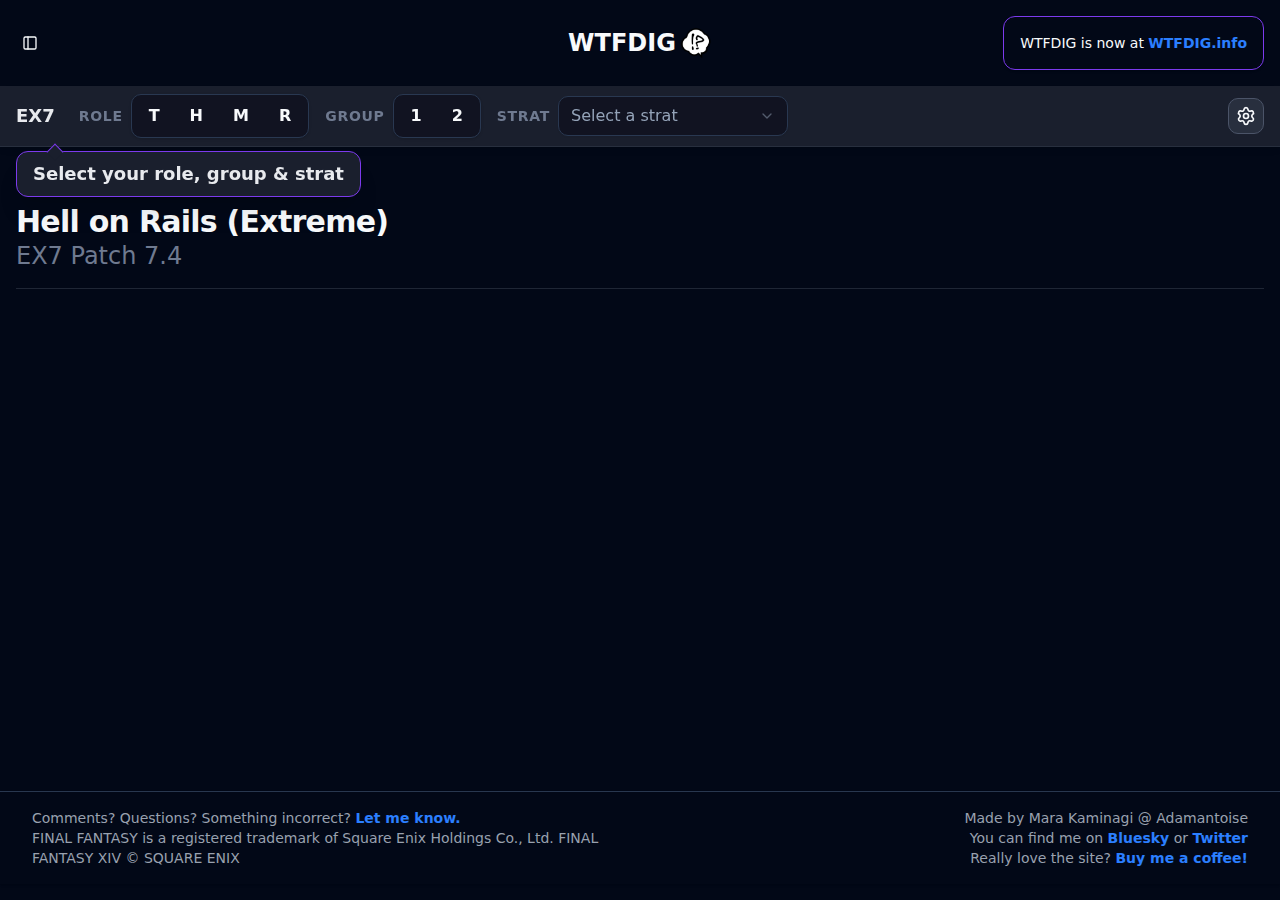
<file: 74/ex7.html>
<!DOCTYPE html>
<script>
	if (window.location.host === 'mczub.github.io') {
		const url = window.location.href.replace('mczub.github.io/wtfdig', 'wtfdig.info');
		window.location.replace(url);
	}
</script>
<html lang="en" class="dark">

<head>
	<meta charset="utf-8">
	<link rel="apple-touch-icon" sizes="180x180" href="../apple-touch-icon.png">
	<link rel="icon" type="image/png" sizes="32x32" href="../favicon-32x32.png">
	<link rel="icon" type="image/png" sizes="16x16" href="../favicon-16x16.png">
	<link rel="manifest" href="../site.webmanifest">
	<meta name="viewport" content="width=device-width">
	<title>WTFDIG!?</title>
	
		<link href="../_app/immutable/assets/0.DcERwmmL.css" rel="stylesheet">
		<link href="../_app/immutable/assets/ModernFightStratPage.CV-KWLNP.css" rel="stylesheet">
		<link rel="modulepreload" href="../_app/immutable/entry/start.CcjzwJIn.js">
		<link rel="modulepreload" href="../_app/immutable/chunks/oZ8t7sut.js">
		<link rel="modulepreload" href="../_app/immutable/chunks/BjHy8Js1.js">
		<link rel="modulepreload" href="../_app/immutable/chunks/GTCOZ2JM.js">
		<link rel="modulepreload" href="../_app/immutable/chunks/B5l1yGNk.js">
		<link rel="modulepreload" href="../_app/immutable/entry/app.BiilRtwD.js">
		<link rel="modulepreload" href="../_app/immutable/chunks/CWj6FrbW.js">
		<link rel="modulepreload" href="../_app/immutable/chunks/D1wPExet.js">
		<link rel="modulepreload" href="../_app/immutable/chunks/ZxocuDB8.js">
		<link rel="modulepreload" href="../_app/immutable/chunks/C0Ts68w9.js">
		<link rel="modulepreload" href="../_app/immutable/nodes/0.DhB6L0el.js">
		<link rel="modulepreload" href="../_app/immutable/chunks/BNia-uuX.js">
		<link rel="modulepreload" href="../_app/immutable/chunks/DFmKD_Sa.js">
		<link rel="modulepreload" href="../_app/immutable/chunks/Y_v0ufgY.js">
		<link rel="modulepreload" href="../_app/immutable/chunks/s5cfOM4w.js">
		<link rel="modulepreload" href="../_app/immutable/chunks/QytcNOLe.js">
		<link rel="modulepreload" href="../_app/immutable/chunks/DG_vupI5.js">
		<link rel="modulepreload" href="../_app/immutable/chunks/DfZVqbuh.js">
		<link rel="modulepreload" href="../_app/immutable/chunks/BxtnChum.js">
		<link rel="modulepreload" href="../_app/immutable/nodes/12.BoM25gWO.js">
		<link rel="modulepreload" href="../_app/immutable/chunks/5Aba9N6V.js">
		<link rel="modulepreload" href="../_app/immutable/chunks/DZ2ARTTk.js">
		<link rel="modulepreload" href="../_app/immutable/chunks/C_I-KeUW.js">
		<link rel="modulepreload" href="../_app/immutable/chunks/DwbhSOra.js">
		<link rel="modulepreload" href="../_app/immutable/chunks/_cHYA0f5.js">
		<link rel="modulepreload" href="../_app/immutable/chunks/CjBykwdk.js">

</head>

<body data-sveltekit-preload-data="hover" class="flex flex-col min-h-dvh overflow-auto ">
	<div style="display: contents"><!--[--><!--[--><!----><!--[--><!----><!----><div data-slot="sidebar-wrapper" style="--sidebar-width: 20rem; --sidebar-width-icon: 3rem; " class="group/sidebar-wrapper has-data-[variant=inset]:bg-sidebar flex min-h-svh w-full"><!--[!--><!--[!--><div class="text-sidebar-foreground group peer hidden md:block" data-state="collapsed" data-collapsible="offcanvas" data-variant="sidebar" data-side="left" data-slot="sidebar"><div data-slot="sidebar-gap" class="w-(--sidebar-width) relative bg-transparent transition-[width] ease-linear duration-0 group-data-[collapsible=offcanvas]:w-0 group-data-[side=right]:rotate-180 group-data-[collapsible=icon]:w-(--sidebar-width-icon)"></div> <div data-slot="sidebar-container" class="w-(--sidebar-width) fixed inset-y-0 z-10 hidden h-svh transition-[left,right,width] ease-linear md:flex duration-0 start-0 group-data-[collapsible=offcanvas]:start-[calc(var(--sidebar-width)*-1)] group-data-[collapsible=icon]:w-(--sidebar-width-icon) group-data-[side=left]:border-e group-data-[side=right]:border-s"><div data-sidebar="sidebar" data-slot="sidebar-inner" class="bg-sidebar group-data-[variant=floating]:border-sidebar-border flex h-full w-full flex-col group-data-[variant=floating]:rounded-lg group-data-[variant=floating]:border group-data-[variant=floating]:shadow-sm"><div data-slot="sidebar-content" data-sidebar="content" class="flex min-h-0 flex-1 flex-col gap-2 overflow-auto group-data-[collapsible=icon]:overflow-hidden bg-background"><div data-slot="sidebar-group" data-sidebar="group" class="relative flex w-full min-w-0 flex-col p-2"><!--[!--><div class="text-sidebar-foreground/70 ring-sidebar-ring outline-hidden flex h-8 shrink-0 items-center rounded-md px-2 transition-[margin,opacity] duration-200 ease-linear focus-visible:ring-2 [&amp;>svg]:size-4 [&amp;>svg]:shrink-0 group-data-[collapsible=icon]:-mt-8 group-data-[collapsible=icon]:opacity-0 text-lg my-2 font-bold" data-slot="sidebar-group-label" data-sidebar="group-label"><!---->Fights<!----></div><!--]--><!----> <!--[!--><button class="text-sidebar-foreground ring-sidebar-ring hover:bg-sidebar-accent hover:text-sidebar-accent-foreground outline-hidden absolute end-3 top-3.5 flex aspect-square w-5 items-center justify-center rounded-md p-0 transition-transform focus-visible:ring-2 [&amp;>svg]:size-4 [&amp;>svg]:shrink-0 after:absolute after:-inset-2 md:after:hidden group-data-[collapsible=icon]:hidden my-1" data-slot="sidebar-group-action" data-sidebar="group-action" title="Close"><div><svg xmlns="http://www.w3.org/2000/svg" width="24" height="24" viewBox="0 0 24 24" fill="none" stroke="currentColor" stroke-width="2" stroke-linecap="round" stroke-linejoin="round" className="size-8" class="lucide-icon lucide lucide-arrow-left-from-line"><!--[--><!----><path d="m9 6-6 6 6 6"><!----></path><!----><!----><path d="M3 12h14"><!----></path><!----><!----><path d="M21 19V5"><!----></path><!----><!--]--><!----><!----></svg><!----></div><!----></button><!--]--><!----> <div data-slot="sidebar-group-content" data-sidebar="group-content" class="w-full text-sm"><ul data-slot="sidebar-menu" data-sidebar="menu" class="flex w-full min-w-0 flex-col gap-1"><!--[--><!----><!--$s1--><!--[!--><div data-slot="collapsible" class="group/collapsible" id="bits-s1" data-state="open" data-collapsible-root=""><li data-slot="sidebar-menu-item" data-sidebar="menu-item" class="group/menu-item relative"><!----><!--$s2--><!--[--><!--[--><!--[!--><button class="peer/menu-button outline-hidden ring-sidebar-ring active:bg-sidebar-accent active:text-sidebar-accent-foreground group-has-data-[sidebar=menu-action]/menu-item:pe-8 data-[active=true]:bg-sidebar-accent data-[active=true]:text-sidebar-accent-foreground data-[state=open]:hover:bg-sidebar-accent data-[state=open]:hover:text-sidebar-accent-foreground group-data-[collapsible=icon]:size-8! group-data-[collapsible=icon]:p-2! flex w-full items-center gap-2 overflow-hidden rounded-md p-2 text-start transition-[width,height,padding] focus-visible:ring-2 disabled:pointer-events-none disabled:opacity-50 aria-disabled:pointer-events-none aria-disabled:opacity-50 data-[active=true]:font-medium [&amp;>span:last-child]:truncate [&amp;>svg]:size-4 [&amp;>svg]:shrink-0 hover:bg-sidebar-accent hover:text-sidebar-accent-foreground h-8 text-sm" data-slot="collapsible-trigger" data-sidebar="menu-button" data-size="default" data-active="false" id="bits-s2" type="button" aria-expanded="true" data-state="open" data-collapsible-trigger=""><span class="text-lg">Patch 7.4</span> <svg xmlns="http://www.w3.org/2000/svg" width="24" height="24" viewBox="0 0 24 24" fill="none" stroke="currentColor" stroke-width="2" stroke-linecap="round" stroke-linejoin="round" class="lucide-icon lucide lucide-chevron-right ms-auto transition-transform group-data-[state=open]/collapsible:rotate-90"><!--[--><!----><path d="m9 18 6-6-6-6"><!----></path><!----><!--]--><!----><!----></svg><!----><!----></button><!--]--><!--]--><!----><!--]--><!----><!----> <!----><!--$s3--><!--[!--><div data-slot="collapsible-content" id="bits-s3" style="--bits-collapsible-content-height: undefined; --bits-collapsible-content-width: undefined;" data-state="open" data-collapsible-content=""><ul data-slot="sidebar-menu-sub" data-sidebar="menu-sub" class="border-sidebar-border mx-3.5 flex min-w-0 translate-x-px flex-col gap-1 border-s px-2.5 py-0.5 group-data-[collapsible=icon]:hidden"><!--[--><li data-slot="sidebar-menu-sub-item" data-sidebar="menu-sub-item" class="group/menu-sub-item relative"><!--[--><a data-sveltekit-replacestate="true" href="/74/ex7" class="flex flex-col w-full items-start" data-slot="sidebar-menu-sub-button" data-sidebar="menu-sub-button" data-size="md" data-active="false"><div class="text-lg">Hell on Rails (EX7)</div> <div class="text-base text-surface-400">Extreme</div></a><!----><!--]--><!----></li><!--]--><!----></ul><!----></div><!--]--><!----><!----><!----></li><!----></div><!--]--><!----><!----><!--$s4--><!--[!--><div data-slot="collapsible" class="group/collapsible" id="bits-s4" data-state="open" data-collapsible-root=""><li data-slot="sidebar-menu-item" data-sidebar="menu-item" class="group/menu-item relative"><!----><!--$s5--><!--[--><!--[--><!--[!--><button class="peer/menu-button outline-hidden ring-sidebar-ring active:bg-sidebar-accent active:text-sidebar-accent-foreground group-has-data-[sidebar=menu-action]/menu-item:pe-8 data-[active=true]:bg-sidebar-accent data-[active=true]:text-sidebar-accent-foreground data-[state=open]:hover:bg-sidebar-accent data-[state=open]:hover:text-sidebar-accent-foreground group-data-[collapsible=icon]:size-8! group-data-[collapsible=icon]:p-2! flex w-full items-center gap-2 overflow-hidden rounded-md p-2 text-start transition-[width,height,padding] focus-visible:ring-2 disabled:pointer-events-none disabled:opacity-50 aria-disabled:pointer-events-none aria-disabled:opacity-50 data-[active=true]:font-medium [&amp;>span:last-child]:truncate [&amp;>svg]:size-4 [&amp;>svg]:shrink-0 hover:bg-sidebar-accent hover:text-sidebar-accent-foreground h-8 text-sm" data-slot="collapsible-trigger" data-sidebar="menu-button" data-size="default" data-active="false" id="bits-s5" type="button" aria-expanded="true" data-state="open" data-collapsible-trigger=""><span class="text-lg">Patch 7.3</span> <svg xmlns="http://www.w3.org/2000/svg" width="24" height="24" viewBox="0 0 24 24" fill="none" stroke="currentColor" stroke-width="2" stroke-linecap="round" stroke-linejoin="round" class="lucide-icon lucide lucide-chevron-right ms-auto transition-transform group-data-[state=open]/collapsible:rotate-90"><!--[--><!----><path d="m9 18 6-6-6-6"><!----></path><!----><!--]--><!----><!----></svg><!----><!----></button><!--]--><!--]--><!----><!--]--><!----><!----> <!----><!--$s6--><!--[!--><div data-slot="collapsible-content" id="bits-s6" style="--bits-collapsible-content-height: undefined; --bits-collapsible-content-width: undefined;" data-state="open" data-collapsible-content=""><ul data-slot="sidebar-menu-sub" data-sidebar="menu-sub" class="border-sidebar-border mx-3.5 flex min-w-0 translate-x-px flex-col gap-1 border-s px-2.5 py-0.5 group-data-[collapsible=icon]:hidden"><!--[--><li data-slot="sidebar-menu-sub-item" data-sidebar="menu-sub-item" class="group/menu-sub-item relative"><!--[--><a data-sveltekit-replacestate="true" href="/73/ex6" class="flex flex-col w-full items-start" data-slot="sidebar-menu-sub-button" data-sidebar="menu-sub-button" data-size="md" data-active="false"><div class="text-lg">Windward Wilds (EX6)</div> <div class="text-base text-surface-400">Extreme</div></a><!----><!--]--><!----></li><li data-slot="sidebar-menu-sub-item" data-sidebar="menu-sub-item" class="group/menu-sub-item relative"><!--[--><a data-sveltekit-replacestate="true" href="/73/ex5" class="flex flex-col w-full items-start" data-slot="sidebar-menu-sub-button" data-sidebar="menu-sub-button" data-size="md" data-active="false"><div class="text-lg">Necron's Embrace (EX5)</div> <div class="text-base text-surface-400">Extreme</div></a><!----><!--]--><!----></li><!--]--><!----></ul><!----></div><!--]--><!----><!----><!----></li><!----></div><!--]--><!----><!----><!--$s7--><!--[!--><div data-slot="collapsible" class="group/collapsible" id="bits-s7" data-state="open" data-collapsible-root=""><li data-slot="sidebar-menu-item" data-sidebar="menu-item" class="group/menu-item relative"><!----><!--$s8--><!--[--><!--[--><!--[!--><button class="peer/menu-button outline-hidden ring-sidebar-ring active:bg-sidebar-accent active:text-sidebar-accent-foreground group-has-data-[sidebar=menu-action]/menu-item:pe-8 data-[active=true]:bg-sidebar-accent data-[active=true]:text-sidebar-accent-foreground data-[state=open]:hover:bg-sidebar-accent data-[state=open]:hover:text-sidebar-accent-foreground group-data-[collapsible=icon]:size-8! group-data-[collapsible=icon]:p-2! flex w-full items-center gap-2 overflow-hidden rounded-md p-2 text-start transition-[width,height,padding] focus-visible:ring-2 disabled:pointer-events-none disabled:opacity-50 aria-disabled:pointer-events-none aria-disabled:opacity-50 data-[active=true]:font-medium [&amp;>span:last-child]:truncate [&amp;>svg]:size-4 [&amp;>svg]:shrink-0 hover:bg-sidebar-accent hover:text-sidebar-accent-foreground h-8 text-sm" data-slot="collapsible-trigger" data-sidebar="menu-button" data-size="default" data-active="false" id="bits-s8" type="button" aria-expanded="true" data-state="open" data-collapsible-trigger=""><span class="text-lg">Ultimates</span> <svg xmlns="http://www.w3.org/2000/svg" width="24" height="24" viewBox="0 0 24 24" fill="none" stroke="currentColor" stroke-width="2" stroke-linecap="round" stroke-linejoin="round" class="lucide-icon lucide lucide-chevron-right ms-auto transition-transform group-data-[state=open]/collapsible:rotate-90"><!--[--><!----><path d="m9 18 6-6-6-6"><!----></path><!----><!--]--><!----><!----></svg><!----><!----></button><!--]--><!--]--><!----><!--]--><!----><!----> <!----><!--$s9--><!--[!--><div data-slot="collapsible-content" id="bits-s9" style="--bits-collapsible-content-height: undefined; --bits-collapsible-content-width: undefined;" data-state="open" data-collapsible-content=""><ul data-slot="sidebar-menu-sub" data-sidebar="menu-sub" class="border-sidebar-border mx-3.5 flex min-w-0 translate-x-px flex-col gap-1 border-s px-2.5 py-0.5 group-data-[collapsible=icon]:hidden"><!--[--><li data-slot="sidebar-menu-sub-item" data-sidebar="menu-sub-item" class="group/menu-sub-item relative"><!--[--><a data-sveltekit-replacestate="true" href="/ultimates/ucob" class="flex flex-col w-full items-start" data-slot="sidebar-menu-sub-button" data-sidebar="menu-sub-button" data-size="md" data-active="false"><div class="text-lg">The Unending Coil of Bahamut</div> <div class="text-base text-surface-400">Ultimate</div></a><!----><!--]--><!----></li><!--]--><!----></ul><!----></div><!--]--><!----><!----><!----></li><!----></div><!--]--><!----><!----><!--$s10--><!--[!--><div data-slot="collapsible" class="group/collapsible" id="bits-s10" data-state="closed" data-collapsible-root=""><li data-slot="sidebar-menu-item" data-sidebar="menu-item" class="group/menu-item relative"><!----><!--$s11--><!--[--><!--[--><!--[!--><button class="peer/menu-button outline-hidden ring-sidebar-ring active:bg-sidebar-accent active:text-sidebar-accent-foreground group-has-data-[sidebar=menu-action]/menu-item:pe-8 data-[active=true]:bg-sidebar-accent data-[active=true]:text-sidebar-accent-foreground data-[state=open]:hover:bg-sidebar-accent data-[state=open]:hover:text-sidebar-accent-foreground group-data-[collapsible=icon]:size-8! group-data-[collapsible=icon]:p-2! flex w-full items-center gap-2 overflow-hidden rounded-md p-2 text-start transition-[width,height,padding] focus-visible:ring-2 disabled:pointer-events-none disabled:opacity-50 aria-disabled:pointer-events-none aria-disabled:opacity-50 data-[active=true]:font-medium [&amp;>span:last-child]:truncate [&amp;>svg]:size-4 [&amp;>svg]:shrink-0 hover:bg-sidebar-accent hover:text-sidebar-accent-foreground h-8 text-sm" data-slot="collapsible-trigger" data-sidebar="menu-button" data-size="default" data-active="false" id="bits-s11" type="button" aria-expanded="false" data-state="closed" data-collapsible-trigger=""><span class="text-lg">Patch 7.2</span> <svg xmlns="http://www.w3.org/2000/svg" width="24" height="24" viewBox="0 0 24 24" fill="none" stroke="currentColor" stroke-width="2" stroke-linecap="round" stroke-linejoin="round" class="lucide-icon lucide lucide-chevron-right ms-auto transition-transform group-data-[state=open]/collapsible:rotate-90"><!--[--><!----><path d="m9 18 6-6-6-6"><!----></path><!----><!--]--><!----><!----></svg><!----><!----></button><!--]--><!--]--><!----><!--]--><!----><!----> <!----><!--$s12--><!--[!--><div data-slot="collapsible-content" id="bits-s12" style="--bits-collapsible-content-height: undefined; --bits-collapsible-content-width: undefined;" hidden data-state="closed" data-collapsible-content=""><ul data-slot="sidebar-menu-sub" data-sidebar="menu-sub" class="border-sidebar-border mx-3.5 flex min-w-0 translate-x-px flex-col gap-1 border-s px-2.5 py-0.5 group-data-[collapsible=icon]:hidden"><!--[--><li data-slot="sidebar-menu-sub-item" data-sidebar="menu-sub-item" class="group/menu-sub-item relative"><!--[--><a data-sveltekit-replacestate="true" href="/72/m5s" class="flex flex-col w-full items-start" data-slot="sidebar-menu-sub-button" data-sidebar="menu-sub-button" data-size="md" data-active="false"><div class="text-lg">AAC Cruiserweight M1 (M5S)</div> <div class="text-base text-surface-400">Savage</div></a><!----><!--]--><!----></li><li data-slot="sidebar-menu-sub-item" data-sidebar="menu-sub-item" class="group/menu-sub-item relative"><!--[--><a data-sveltekit-replacestate="true" href="/72/m6s" class="flex flex-col w-full items-start" data-slot="sidebar-menu-sub-button" data-sidebar="menu-sub-button" data-size="md" data-active="false"><div class="text-lg">AAC Cruiserweight M2 (M6S)</div> <div class="text-base text-surface-400">Savage</div></a><!----><!--]--><!----></li><li data-slot="sidebar-menu-sub-item" data-sidebar="menu-sub-item" class="group/menu-sub-item relative"><!--[--><a data-sveltekit-replacestate="true" href="/72/m7s" class="flex flex-col w-full items-start" data-slot="sidebar-menu-sub-button" data-sidebar="menu-sub-button" data-size="md" data-active="false"><div class="text-lg">AAC Cruiserweight M3 (M7S)</div> <div class="text-base text-surface-400">Savage</div></a><!----><!--]--><!----></li><li data-slot="sidebar-menu-sub-item" data-sidebar="menu-sub-item" class="group/menu-sub-item relative"><!--[--><a data-sveltekit-replacestate="true" href="/72/m8s" class="flex flex-col w-full items-start" data-slot="sidebar-menu-sub-button" data-sidebar="menu-sub-button" data-size="md" data-active="false"><div class="text-lg">AAC Cruiserweight M4 (M8S)</div> <div class="text-base text-surface-400">Savage</div></a><!----><!--]--><!----></li><li data-slot="sidebar-menu-sub-item" data-sidebar="menu-sub-item" class="group/menu-sub-item relative"><!--[--><a data-sveltekit-replacestate="true" href="/72/ex4" class="flex flex-col w-full items-start" data-slot="sidebar-menu-sub-button" data-sidebar="menu-sub-button" data-size="md" data-active="false"><div class="text-lg">Recollection (EX4)</div> <div class="text-base text-surface-400">Extreme</div></a><!----><!--]--><!----></li><!--]--><!----></ul><!----></div><!--]--><!----><!----><!----></li><!----></div><!--]--><!----><!----><!--$s13--><!--[!--><div data-slot="collapsible" class="group/collapsible" id="bits-s13" data-state="closed" data-collapsible-root=""><li data-slot="sidebar-menu-item" data-sidebar="menu-item" class="group/menu-item relative"><!----><!--$s14--><!--[--><!--[--><!--[!--><button class="peer/menu-button outline-hidden ring-sidebar-ring active:bg-sidebar-accent active:text-sidebar-accent-foreground group-has-data-[sidebar=menu-action]/menu-item:pe-8 data-[active=true]:bg-sidebar-accent data-[active=true]:text-sidebar-accent-foreground data-[state=open]:hover:bg-sidebar-accent data-[state=open]:hover:text-sidebar-accent-foreground group-data-[collapsible=icon]:size-8! group-data-[collapsible=icon]:p-2! flex w-full items-center gap-2 overflow-hidden rounded-md p-2 text-start transition-[width,height,padding] focus-visible:ring-2 disabled:pointer-events-none disabled:opacity-50 aria-disabled:pointer-events-none aria-disabled:opacity-50 data-[active=true]:font-medium [&amp;>span:last-child]:truncate [&amp;>svg]:size-4 [&amp;>svg]:shrink-0 hover:bg-sidebar-accent hover:text-sidebar-accent-foreground h-8 text-sm" data-slot="collapsible-trigger" data-sidebar="menu-button" data-size="default" data-active="false" id="bits-s14" type="button" aria-expanded="false" data-state="closed" data-collapsible-trigger=""><span class="text-lg">Patch 7.1</span> <svg xmlns="http://www.w3.org/2000/svg" width="24" height="24" viewBox="0 0 24 24" fill="none" stroke="currentColor" stroke-width="2" stroke-linecap="round" stroke-linejoin="round" class="lucide-icon lucide lucide-chevron-right ms-auto transition-transform group-data-[state=open]/collapsible:rotate-90"><!--[--><!----><path d="m9 18 6-6-6-6"><!----></path><!----><!--]--><!----><!----></svg><!----><!----></button><!--]--><!--]--><!----><!--]--><!----><!----> <!----><!--$s15--><!--[!--><div data-slot="collapsible-content" id="bits-s15" style="--bits-collapsible-content-height: undefined; --bits-collapsible-content-width: undefined;" hidden data-state="closed" data-collapsible-content=""><ul data-slot="sidebar-menu-sub" data-sidebar="menu-sub" class="border-sidebar-border mx-3.5 flex min-w-0 translate-x-px flex-col gap-1 border-s px-2.5 py-0.5 group-data-[collapsible=icon]:hidden"><!--[--><li data-slot="sidebar-menu-sub-item" data-sidebar="menu-sub-item" class="group/menu-sub-item relative"><!--[--><a data-sveltekit-replacestate="true" href="/71/chaotic" class="flex flex-col w-full items-start" data-slot="sidebar-menu-sub-button" data-sidebar="menu-sub-button" data-size="md" data-active="false"><div class="text-lg">Cloud of Darkness</div> <div class="text-base text-surface-400">Chaotic</div></a><!----><!--]--><!----></li><!--]--><!----></ul><!----></div><!--]--><!----><!----><!----></li><!----></div><!--]--><!----><!----><!--$s16--><!--[!--><div data-slot="collapsible" class="group/collapsible" id="bits-s16" data-state="closed" data-collapsible-root=""><li data-slot="sidebar-menu-item" data-sidebar="menu-item" class="group/menu-item relative"><!----><!--$s17--><!--[--><!--[--><!--[!--><button class="peer/menu-button outline-hidden ring-sidebar-ring active:bg-sidebar-accent active:text-sidebar-accent-foreground group-has-data-[sidebar=menu-action]/menu-item:pe-8 data-[active=true]:bg-sidebar-accent data-[active=true]:text-sidebar-accent-foreground data-[state=open]:hover:bg-sidebar-accent data-[state=open]:hover:text-sidebar-accent-foreground group-data-[collapsible=icon]:size-8! group-data-[collapsible=icon]:p-2! flex w-full items-center gap-2 overflow-hidden rounded-md p-2 text-start transition-[width,height,padding] focus-visible:ring-2 disabled:pointer-events-none disabled:opacity-50 aria-disabled:pointer-events-none aria-disabled:opacity-50 data-[active=true]:font-medium [&amp;>span:last-child]:truncate [&amp;>svg]:size-4 [&amp;>svg]:shrink-0 hover:bg-sidebar-accent hover:text-sidebar-accent-foreground h-8 text-sm" data-slot="collapsible-trigger" data-sidebar="menu-button" data-size="default" data-active="false" id="bits-s17" type="button" aria-expanded="false" data-state="closed" data-collapsible-trigger=""><span class="text-lg">Patch 7.0</span> <svg xmlns="http://www.w3.org/2000/svg" width="24" height="24" viewBox="0 0 24 24" fill="none" stroke="currentColor" stroke-width="2" stroke-linecap="round" stroke-linejoin="round" class="lucide-icon lucide lucide-chevron-right ms-auto transition-transform group-data-[state=open]/collapsible:rotate-90"><!--[--><!----><path d="m9 18 6-6-6-6"><!----></path><!----><!--]--><!----><!----></svg><!----><!----></button><!--]--><!--]--><!----><!--]--><!----><!----> <!----><!--$s18--><!--[!--><div data-slot="collapsible-content" id="bits-s18" style="--bits-collapsible-content-height: undefined; --bits-collapsible-content-width: undefined;" hidden data-state="closed" data-collapsible-content=""><ul data-slot="sidebar-menu-sub" data-sidebar="menu-sub" class="border-sidebar-border mx-3.5 flex min-w-0 translate-x-px flex-col gap-1 border-s px-2.5 py-0.5 group-data-[collapsible=icon]:hidden"><!--[--><li data-slot="sidebar-menu-sub-item" data-sidebar="menu-sub-item" class="group/menu-sub-item relative"><!--[--><a data-sveltekit-replacestate="true" href="/70/m4s" class="flex flex-col w-full items-start" data-slot="sidebar-menu-sub-button" data-sidebar="menu-sub-button" data-size="md" data-active="false"><div class="text-lg">AAC LHW M4 (M4S)</div> <div class="text-base text-surface-400">Savage</div></a><!----><!--]--><!----></li><!--]--><!----></ul><!----></div><!--]--><!----><!----><!----></li><!----></div><!--]--><!----><!--]--> <!----><!--$s19--><!--[!--><div data-slot="separator" class="bg-border shrink-0 data-[orientation=horizontal]:h-px data-[orientation=vertical]:h-full data-[orientation=horizontal]:w-full data-[orientation=vertical]:w-px my-2" id="bits-s19" role="separator" aria-orientation="horizontal" data-orientation="horizontal" data-separator-root=""><!----></div><!--]--><!----><!----> <li data-slot="sidebar-menu-item" data-sidebar="menu-item" class="group/menu-item relative"><a target="_blank" rel="noopener noreferrer" href="https://board.wtfdig.info" class="flex flex-col w-full items-start mx-2"><div class="flex flex-row items-center gap-2 text-lg"><svg xmlns="http://www.w3.org/2000/svg" width="24" height="24" viewBox="0 0 24 24" fill="none" stroke="currentColor" stroke-width="2" stroke-linecap="round" stroke-linejoin="round" class="lucide-icon lucide lucide-grid-3x3 size-6 text-primary "><!--[--><!----><rect width="18" height="18" x="3" y="3" rx="2"><!----></rect><!----><!----><path d="M3 9h18"><!----></path><!----><!----><path d="M3 15h18"><!----></path><!----><!----><path d="M9 3v18"><!----></path><!----><!----><path d="M15 3v18"><!----></path><!----><!--]--><!----><!----></svg><!----><span class="font-semibold">board</span></div> <div class="text-base text-surface-400">view + bundle strategy boards</div></a><!----></li><!----> <!----><!--$s20--><!--[!--><div data-slot="separator" class="bg-border shrink-0 data-[orientation=horizontal]:h-px data-[orientation=vertical]:h-full data-[orientation=horizontal]:w-full data-[orientation=vertical]:w-px my-2" id="bits-s20" role="separator" aria-orientation="horizontal" data-orientation="horizontal" data-separator-root=""><!----></div><!--]--><!----><!----> <li data-slot="sidebar-menu-item" data-sidebar="menu-item" class="group/menu-item relative"><a data-sveltekit-replacestate="" href="/changelog" class="flex flex-col w-full items-start mx-2"><div class="text-lg">Changelog</div></a><!----></li><!----><!----></ul><!----></div><!----><!----></div><!----></div><!----></div></div></div><!--]--><!--]--><!----> <main class="grow flex flex-col"><header class="container px-4 mx-auto md:py-4"><div class="container grid grid-cols-3 items-center justify-between"><!----><!--[!--><button data-slot="sidebar-trigger" class="focus-visible:border-ring focus-visible:ring-ring/50 aria-invalid:ring-destructive/20 dark:aria-invalid:ring-destructive/40 aria-invalid:border-destructive inline-flex shrink-0 items-center justify-center gap-2 whitespace-nowrap rounded-md text-sm font-medium outline-none transition-all focus-visible:ring-[3px] disabled:pointer-events-none disabled:opacity-50 aria-disabled:pointer-events-none aria-disabled:opacity-50 [&amp;_svg:not([class*='size-'])]:size-4 [&amp;_svg]:pointer-events-none [&amp;_svg]:shrink-0 hover:bg-accent hover:text-accent-foreground dark:hover:bg-accent/50 size-7" type="button" data-sidebar="trigger"><svg xmlns="http://www.w3.org/2000/svg" width="24" height="24" viewBox="0 0 24 24" fill="none" stroke="currentColor" stroke-width="2" stroke-linecap="round" stroke-linejoin="round" class="lucide-icon lucide lucide-panel-left"><!--[--><!----><rect width="18" height="18" x="3" y="3" rx="2"><!----></rect><!----><!----><path d="M9 3v18"><!----></path><!----><!--]--><!----><!----></svg><!----> <span class="sr-only">Toggle Sidebar</span><!----></button><!--]--><!----> <a href="../" class="flex flex-row items-center text-2xl font-semibold my-4 md:my-0 justify-self-center gap-1">WTFDIG<img width="32px" src="../wtfdig-small-800.png"/></a> <div class="card preset-outlined-secondary-500 gap-4 p-4 md:justify-self-end text-sm hidden md:block">WTFDIG is now at <a target="_blank" rel="noopener noreferrer" class="anchor" href="https://wtfdig.info">WTFDIG.info</a></div></div></header> <!----><!--[--><!--[!--><!--]--><!----><!----> <!--[!--><!--]--><!----><!----><!----> <!--[!--><!--]--> <div class="z-10 w-full bg-surface-100-900 border-b border-surface-200-800 shadow-md backdrop-blur-md bg-opacity-90 relative lg:sticky lg:top-0 transition-all duration-300 overflow-hidden"><div class="container mx-auto px-4 py-2 relative"><!--[!--><div class="w-full flex flex-row"><div class="flex flex-wrap items-center gap-4 w-full"><div class="font-bold text-lg text-surface-50 mr-2 block order-1">EX7</div> <div class="flex flex-wrap items-center gap-4 order-1"><div class="flex items-center relative"><span class="text-sm font-semibold text-surface-600-400 uppercase tracking-wider mr-2">Role</span> <!--$s33--><!--[!--><div class="inline-flex items-center gap-1 rounded-md border border-border bg-surface-1000/60 p-1 shadow-sm" data-name="role" id="bits-s33" data-toggle-group-root="" role="group" data-orientation="horizontal"><!--[--><!----><!--$s34--><!--[!--><button class="inline-flex items-center justify-center gap-2 rounded-sm font-semibold transition-colors border border-transparent data-[state=on]:bg-surface-200 data-[state=on]:text-foreground data-[state=on]:border-surface-400 data-[state=on]:shadow-sm data-[state=on]:shadow-surface-400/40 dark:data-[state=on]:bg-surface-700 dark:data-[state=on]:border-surface-400 dark:data-[state=on]:shadow-black/40 data-[state=off]:bg-transparent data-[state=off]:text-foreground hover:data-[state=off]:bg-muted/60 focus-visible:outline-none focus-visible:ring-2 focus-visible:ring-ring focus-visible:ring-offset-2 focus-visible:ring-offset-background text-md px-3 py-1" id="bits-s34" role="radio" tabindex="0" data-orientation="horizontal" data-state="off" data-value="Tank" aria-checked="false" data-toggle-group-item="" type="button"><span class="flex items-center gap-1"><!--[--><!---->T<!--]--></span><!----></button><!--]--><!----> <!----><!--$s35--><!--[!--><button class="inline-flex items-center justify-center gap-2 rounded-sm font-semibold transition-colors border border-transparent data-[state=on]:bg-surface-200 data-[state=on]:text-foreground data-[state=on]:border-surface-400 data-[state=on]:shadow-sm data-[state=on]:shadow-surface-400/40 dark:data-[state=on]:bg-surface-700 dark:data-[state=on]:border-surface-400 dark:data-[state=on]:shadow-black/40 data-[state=off]:bg-transparent data-[state=off]:text-foreground hover:data-[state=off]:bg-muted/60 focus-visible:outline-none focus-visible:ring-2 focus-visible:ring-ring focus-visible:ring-offset-2 focus-visible:ring-offset-background text-md px-3 py-1" id="bits-s35" role="radio" tabindex="0" data-orientation="horizontal" data-state="off" data-value="Healer" aria-checked="false" data-toggle-group-item="" type="button"><span class="flex items-center gap-1"><!--[--><!---->H<!--]--></span><!----></button><!--]--><!----> <!----><!--$s36--><!--[!--><button class="inline-flex items-center justify-center gap-2 rounded-sm font-semibold transition-colors border border-transparent data-[state=on]:bg-surface-200 data-[state=on]:text-foreground data-[state=on]:border-surface-400 data-[state=on]:shadow-sm data-[state=on]:shadow-surface-400/40 dark:data-[state=on]:bg-surface-700 dark:data-[state=on]:border-surface-400 dark:data-[state=on]:shadow-black/40 data-[state=off]:bg-transparent data-[state=off]:text-foreground hover:data-[state=off]:bg-muted/60 focus-visible:outline-none focus-visible:ring-2 focus-visible:ring-ring focus-visible:ring-offset-2 focus-visible:ring-offset-background text-md px-3 py-1" id="bits-s36" role="radio" tabindex="0" data-orientation="horizontal" data-state="off" data-value="Melee" aria-checked="false" data-toggle-group-item="" type="button"><span class="flex items-center gap-1"><!--[--><!---->M<!--]--></span><!----></button><!--]--><!----> <!----><!--$s37--><!--[!--><button class="inline-flex items-center justify-center gap-2 rounded-sm font-semibold transition-colors border border-transparent data-[state=on]:bg-surface-200 data-[state=on]:text-foreground data-[state=on]:border-surface-400 data-[state=on]:shadow-sm data-[state=on]:shadow-surface-400/40 dark:data-[state=on]:bg-surface-700 dark:data-[state=on]:border-surface-400 dark:data-[state=on]:shadow-black/40 data-[state=off]:bg-transparent data-[state=off]:text-foreground hover:data-[state=off]:bg-muted/60 focus-visible:outline-none focus-visible:ring-2 focus-visible:ring-ring focus-visible:ring-offset-2 focus-visible:ring-offset-background text-md px-3 py-1" id="bits-s37" role="radio" tabindex="0" data-orientation="horizontal" data-state="off" data-value="Ranged" aria-checked="false" data-toggle-group-item="" type="button"><span class="flex items-center gap-1"><!--[--><!---->R<!--]--></span><!----></button><!--]--><!----><!--]--><!----></div><!--]--><!----></div> <div class="flex items-center"><span class="text-sm font-semibold text-surface-600-400 uppercase tracking-wider mr-2">Group</span> <!--$s38--><!--[!--><div class="inline-flex items-center gap-1 rounded-md border border-border bg-surface-1000/60 p-1 shadow-sm" data-name="party" id="bits-s38" data-toggle-group-root="" role="group" data-orientation="horizontal"><!--[--><!----><!--$s39--><!--[!--><button class="inline-flex items-center justify-center gap-2 rounded-sm font-semibold transition-colors border border-transparent data-[state=on]:bg-surface-200 data-[state=on]:text-foreground data-[state=on]:border-surface-400 data-[state=on]:shadow-sm data-[state=on]:shadow-surface-400/40 dark:data-[state=on]:bg-surface-700 dark:data-[state=on]:border-surface-400 dark:data-[state=on]:shadow-black/40 data-[state=off]:bg-transparent data-[state=off]:text-foreground hover:data-[state=off]:bg-muted/60 focus-visible:outline-none focus-visible:ring-2 focus-visible:ring-ring focus-visible:ring-offset-2 focus-visible:ring-offset-background text-md px-3 py-1" id="bits-s39" role="radio" tabindex="0" data-orientation="horizontal" data-state="off" data-value="1" aria-checked="false" data-toggle-group-item="" type="button"><span class="flex items-center gap-1"><!--[--><!---->1<!--]--></span><!----></button><!--]--><!----> <!----><!--$s40--><!--[!--><button class="inline-flex items-center justify-center gap-2 rounded-sm font-semibold transition-colors border border-transparent data-[state=on]:bg-surface-200 data-[state=on]:text-foreground data-[state=on]:border-surface-400 data-[state=on]:shadow-sm data-[state=on]:shadow-surface-400/40 dark:data-[state=on]:bg-surface-700 dark:data-[state=on]:border-surface-400 dark:data-[state=on]:shadow-black/40 data-[state=off]:bg-transparent data-[state=off]:text-foreground hover:data-[state=off]:bg-muted/60 focus-visible:outline-none focus-visible:ring-2 focus-visible:ring-ring focus-visible:ring-offset-2 focus-visible:ring-offset-background text-md px-3 py-1" id="bits-s40" role="radio" tabindex="0" data-orientation="horizontal" data-state="off" data-value="2" aria-checked="false" data-toggle-group-item="" type="button"><span class="flex items-center gap-1"><!--[--><!---->2<!--]--></span><!----></button><!--]--><!----><!--]--><!----></div><!--]--><!----></div></div> <div class="flex flex-wrap items-center gap-4 border-surface-600-400 w-full lg:w-auto order-3 lg:order-2"><div class="flex items-center"><span class="text-sm font-semibold text-surface-600-400 uppercase tracking-wider mr-2">Strat</span> <!--$s41--><!--[!--><div class="items-center gap-1 rounded-md border border-border bg-surface-1000/60 p-1 shadow-sm h-auto flex-wrap hidden" data-name="stratName" id="bits-s41" data-toggle-group-root="" role="group" data-orientation="horizontal"><!--[--><!--[--><!----><!--$s42--><!--[!--><button class="inline-flex items-center justify-center gap-2 rounded-sm font-semibold transition-colors border border-transparent data-[state=on]:bg-surface-200 data-[state=on]:text-foreground data-[state=on]:border-surface-400 data-[state=on]:shadow-sm data-[state=on]:shadow-surface-400/40 dark:data-[state=on]:bg-surface-700 dark:data-[state=on]:border-surface-400 dark:data-[state=on]:shadow-black/40 data-[state=off]:bg-transparent data-[state=off]:text-foreground hover:data-[state=off]:bg-muted/60 focus-visible:outline-none focus-visible:ring-2 focus-visible:ring-ring focus-visible:ring-offset-2 focus-visible:ring-offset-background text-md px-3 py-1" id="bits-s42" role="radio" tabindex="0" data-orientation="horizontal" data-state="off" data-value="hector" aria-checked="false" data-toggle-group-item="" type="button"><span class="gap-1 flex items-center"><!--[--><!--[--><!--[--><span class="badge bg-blue-600 text-white px-2 mr-2">NA</span><!--]--><!--]--> Hector<!--]--></span><!----></button><!--]--><!----><!--]--><!--]--><!----></div><!--]--><!----> <div><!----><!----><!----><!--$s43--><!----><!--[!--><button data-slot="select-trigger" data-size="lg" class="border-input data-[placeholder]:text-muted-foreground [&amp;_svg:not([class*='text-'])]:text-muted-foreground focus-visible:border-ring focus-visible:ring-ring/50 aria-invalid:ring-destructive/20 dark:aria-invalid:ring-destructive/40 aria-invalid:border-destructive dark:bg-surface-1000/60 dark:hover:bg-input/50 shadow-xs flex w-fit select-none items-center justify-between gap-2 whitespace-nowrap rounded-md overflow-hidden border bg-transparent px-3 py-2 text-sm outline-none transition-[color,box-shadow] focus-visible:ring-[3px] disabled:cursor-not-allowed disabled:opacity-50 data-[size=lg]:h-10 data-[size=default]:h-9 data-[size=sm]:h-8 *:data-[slot=select-value]:line-clamp-1 *:data-[slot=select-value]:flex *:data-[slot=select-value]:items-center *:data-[slot=select-value]:gap-2 [&amp;_svg:not([class*='size-'])]:size-4 [&amp;_svg]:pointer-events-none [&amp;_svg]:shrink-0" id="bits-s43" aria-haspopup="listbox" aria-expanded="false" data-state="closed" data-placeholder="" data-select-trigger="" type="button"><div class="w-45 flex place-items-start text-base"><!--[!--><!--]--> Select a strat</div><!----> <svg xmlns="http://www.w3.org/2000/svg" width="24" height="24" viewBox="0 0 24 24" fill="none" stroke="currentColor" stroke-width="2" stroke-linecap="round" stroke-linejoin="round" class="lucide-icon lucide lucide-chevron-down size-4 opacity-50"><!--[--><!----><path d="m6 9 6 6 6-6"><!----></path><!----><!--]--><!----><!----></svg><!----><!----></button><!--]--><!----><!----><!----><!----> <!----><!----><!--[!--><!--]--><!----><!----><!----><!----><!----> <!--[!--><!--[!--><!--]--><!--]--><!----></div></div> <!--[!--><!--]--> <!--[!--><!--]--></div></div> <div class="justify-self-end self-start items-center mt-1"><!--$s44--><!--[!--><button class="btn-icon btn-icon-sm preset-tonal-surface" id="bits-s44" aria-haspopup="dialog" aria-expanded="false" data-state="closed" data-popover-trigger="" type="button"><!--[--><svg xmlns="http://www.w3.org/2000/svg" width="20" height="20" viewBox="0 0 24 24" fill="none" stroke="currentColor" stroke-width="2" stroke-linecap="round" stroke-linejoin="round" class="lucide-icon lucide lucide-settings"><!--[--><!----><path d="M9.671 4.136a2.34 2.34 0 0 1 4.659 0 2.34 2.34 0 0 0 3.319 1.915 2.34 2.34 0 0 1 2.33 4.033 2.34 2.34 0 0 0 0 3.831 2.34 2.34 0 0 1-2.33 4.033 2.34 2.34 0 0 0-3.319 1.915 2.34 2.34 0 0 1-4.659 0 2.34 2.34 0 0 0-3.32-1.915 2.34 2.34 0 0 1-2.33-4.033 2.34 2.34 0 0 0 0-3.831A2.34 2.34 0 0 1 6.35 6.051a2.34 2.34 0 0 0 3.319-1.915"><!----></path><!----><!----><circle cx="12" cy="12" r="3"><!----></circle><!----><!--]--><!----><!----></svg><!--]--><!----></button><!--]--><!----><!----> <!--[!--><!--]--><!----><!----><!----><!----></div> <!--[!--><!--]--></div><!--]--></div> <!--[--><div class="absolute -bottom-14 left-0 z-100 bg-surface-900 border border-primary-500 text-surface-50 px-4 py-2 rounded-xl shadow-xl"><div class="absolute -top-1.5 left-8 w-3 h-3 bg-surface-900 border-t border-l border-primary-500 transform rotate-45"></div> <span class="font-bold text-lg whitespace-nowrap">Select your role, group &amp; strat</span></div><!--]--></div><!----> <!--[!--><!--]--> <div class="container grow px-4 mx-auto mb-6 pt-6"><!--[--><div class="relative w-fit -mt-5 mb-2 z-10 bg-surface-900 border border-primary-500 text-surface-50 px-4 py-2 rounded-xl shadow-xl"><div class="absolute -top-1.5 left-8 w-3 h-3 bg-surface-900 border-t border-l border-primary-500 transform rotate-45"></div> <span class="font-bold text-lg whitespace-nowrap">Select your role, group &amp; strat</span></div><!--]--> <div class="container"><div class="mb-4 text-left border-b border-surface-700/50 pb-4"><div class="preset-typo-headline font-bold tracking-tight">Hell on Rails (Extreme)</div> <div class="text-lg lg:text-2xl text-surface-400 font-light">EX7 Patch 7.4</div></div> <!--[!--><!--]--></div></div><!--]--><!----><!----> <!----><!--$s45--><!--[!--><div data-slot="separator" class="bg-border shrink-0 data-[orientation=horizontal]:h-px data-[orientation=vertical]:h-full data-[orientation=horizontal]:w-full data-[orientation=vertical]:w-px" id="bits-s45" role="separator" aria-orientation="horizontal" data-orientation="horizontal" data-separator-root=""><!----></div><!--]--><!----><!----> <footer class="p-4 shadow-sm mt-auto container px-4 lg:px-8 mx-auto my-4"><div class="grid grid-cols-1 lg:grid-cols-2 w-full justify-between"><div class="text-sm text-gray-500 dark:text-gray-400"><div>Comments? Questions? Something incorrect? <a target="_blank" rel="noopener noreferrer" class="anchor" href="https://docs.google.com/forms/d/e/1FAIpQLScJEJ43FKjSRJ2MyLuGXznce-P_SQNyPLWga_Xme_CJKPiQIQ/viewform?usp=header">Let me know.</a></div> <div>FINAL FANTASY is a registered trademark of Square Enix Holdings Co., Ltd. FINAL
							FANTASY XIV © SQUARE ENIX</div></div> <div class="text-sm text-gray-500 dark:text-gray-400 lg:text-end mt-4 lg:mt-0"><div>Made by Mara Kaminagi @ Adamantoise</div> <div>You can find me on <a target="_blank" rel="noopener noreferrer" class="anchor" href="https://bsky.app/profile/shittyidiot.com">Bluesky</a> or <a target="_blank" rel="noopener noreferrer" class="anchor" href="https://x.com/mczub">Twitter</a></div> <div>Really love the site? <a target="_blank" rel="noopener noreferrer" class="anchor" href="https://ko-fi.com/mczub">Buy me a coffee!</a></div></div></div></footer></main><!----></div><!----><!----><!----><!--]--> <section aria-label="Notifications alt+T" tabindex="-1" aria-live="polite" aria-relevant="additions text" aria-atomic="false" class="svelte-nbs0zk"><!--[!--><!--]--></section><!----><!----><!--]--> <!--[!--><!--]--><!--]-->
			
			<script>
				{
					__sveltekit_mn3ufy = {
						base: new URL("..", location).pathname.slice(0, -1)
					};

					const element = document.currentScript.parentElement;

					Promise.all([
						import("../_app/immutable/entry/start.CcjzwJIn.js"),
						import("../_app/immutable/entry/app.BiilRtwD.js")
					]).then(([kit, app]) => {
						kit.start(app, element, {
							node_ids: [0, 12],
							data: [null,null],
							form: null,
							error: null
						});
					});
				}
			</script>
		</div>
</body>

</html>
</file>
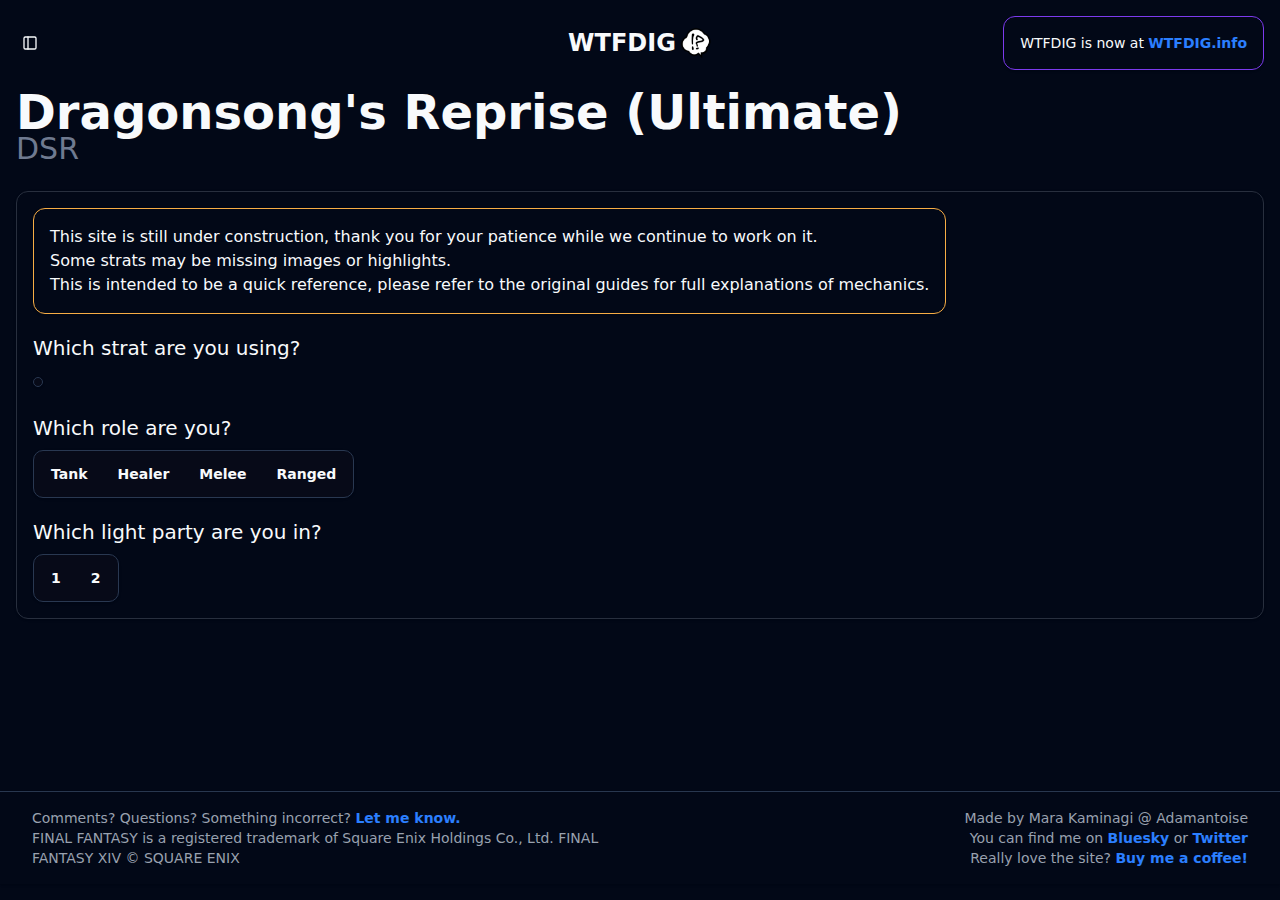
<file: ultimates/dsr.html>
<!DOCTYPE html>
<script>
	if (window.location.host === 'mczub.github.io') {
		const url = window.location.href.replace('mczub.github.io/wtfdig', 'wtfdig.info');
		window.location.replace(url);
	}
</script>
<html lang="en" class="dark">

<head>
	<meta charset="utf-8">
	<link rel="apple-touch-icon" sizes="180x180" href="../apple-touch-icon.png">
	<link rel="icon" type="image/png" sizes="32x32" href="../favicon-32x32.png">
	<link rel="icon" type="image/png" sizes="16x16" href="../favicon-16x16.png">
	<link rel="manifest" href="../site.webmanifest">
	<meta name="viewport" content="width=device-width">
	<title>WTFDIG!?</title>
	
		<link href="../_app/immutable/assets/0.DcERwmmL.css" rel="stylesheet">
		<link rel="modulepreload" href="../_app/immutable/entry/start.CcjzwJIn.js">
		<link rel="modulepreload" href="../_app/immutable/chunks/oZ8t7sut.js">
		<link rel="modulepreload" href="../_app/immutable/chunks/BjHy8Js1.js">
		<link rel="modulepreload" href="../_app/immutable/chunks/GTCOZ2JM.js">
		<link rel="modulepreload" href="../_app/immutable/chunks/B5l1yGNk.js">
		<link rel="modulepreload" href="../_app/immutable/entry/app.BiilRtwD.js">
		<link rel="modulepreload" href="../_app/immutable/chunks/CWj6FrbW.js">
		<link rel="modulepreload" href="../_app/immutable/chunks/D1wPExet.js">
		<link rel="modulepreload" href="../_app/immutable/chunks/ZxocuDB8.js">
		<link rel="modulepreload" href="../_app/immutable/chunks/C0Ts68w9.js">
		<link rel="modulepreload" href="../_app/immutable/nodes/0.DhB6L0el.js">
		<link rel="modulepreload" href="../_app/immutable/chunks/BNia-uuX.js">
		<link rel="modulepreload" href="../_app/immutable/chunks/DFmKD_Sa.js">
		<link rel="modulepreload" href="../_app/immutable/chunks/Y_v0ufgY.js">
		<link rel="modulepreload" href="../_app/immutable/chunks/s5cfOM4w.js">
		<link rel="modulepreload" href="../_app/immutable/chunks/QytcNOLe.js">
		<link rel="modulepreload" href="../_app/immutable/chunks/DG_vupI5.js">
		<link rel="modulepreload" href="../_app/immutable/chunks/DfZVqbuh.js">
		<link rel="modulepreload" href="../_app/immutable/chunks/BxtnChum.js">
		<link rel="modulepreload" href="../_app/immutable/nodes/14.DfFZxjYd.js">
		<link rel="modulepreload" href="../_app/immutable/chunks/C_I-KeUW.js">
		<link rel="modulepreload" href="../_app/immutable/chunks/DwbhSOra.js">
		<link rel="modulepreload" href="../_app/immutable/chunks/_cHYA0f5.js">
		<link rel="modulepreload" href="../_app/immutable/chunks/hY8eXgzB.js">
		<link rel="modulepreload" href="../_app/immutable/chunks/CjBykwdk.js">

</head>

<body data-sveltekit-preload-data="hover" class="flex flex-col min-h-dvh overflow-auto ">
	<div style="display: contents"><!--[--><!--[--><!----><!--[--><!----><!----><div data-slot="sidebar-wrapper" style="--sidebar-width: 20rem; --sidebar-width-icon: 3rem; " class="group/sidebar-wrapper has-data-[variant=inset]:bg-sidebar flex min-h-svh w-full"><!--[!--><!--[!--><div class="text-sidebar-foreground group peer hidden md:block" data-state="collapsed" data-collapsible="offcanvas" data-variant="sidebar" data-side="left" data-slot="sidebar"><div data-slot="sidebar-gap" class="w-(--sidebar-width) relative bg-transparent transition-[width] ease-linear duration-0 group-data-[collapsible=offcanvas]:w-0 group-data-[side=right]:rotate-180 group-data-[collapsible=icon]:w-(--sidebar-width-icon)"></div> <div data-slot="sidebar-container" class="w-(--sidebar-width) fixed inset-y-0 z-10 hidden h-svh transition-[left,right,width] ease-linear md:flex duration-0 start-0 group-data-[collapsible=offcanvas]:start-[calc(var(--sidebar-width)*-1)] group-data-[collapsible=icon]:w-(--sidebar-width-icon) group-data-[side=left]:border-e group-data-[side=right]:border-s"><div data-sidebar="sidebar" data-slot="sidebar-inner" class="bg-sidebar group-data-[variant=floating]:border-sidebar-border flex h-full w-full flex-col group-data-[variant=floating]:rounded-lg group-data-[variant=floating]:border group-data-[variant=floating]:shadow-sm"><div data-slot="sidebar-content" data-sidebar="content" class="flex min-h-0 flex-1 flex-col gap-2 overflow-auto group-data-[collapsible=icon]:overflow-hidden bg-background"><div data-slot="sidebar-group" data-sidebar="group" class="relative flex w-full min-w-0 flex-col p-2"><!--[!--><div class="text-sidebar-foreground/70 ring-sidebar-ring outline-hidden flex h-8 shrink-0 items-center rounded-md px-2 transition-[margin,opacity] duration-200 ease-linear focus-visible:ring-2 [&amp;>svg]:size-4 [&amp;>svg]:shrink-0 group-data-[collapsible=icon]:-mt-8 group-data-[collapsible=icon]:opacity-0 text-lg my-2 font-bold" data-slot="sidebar-group-label" data-sidebar="group-label"><!---->Fights<!----></div><!--]--><!----> <!--[!--><button class="text-sidebar-foreground ring-sidebar-ring hover:bg-sidebar-accent hover:text-sidebar-accent-foreground outline-hidden absolute end-3 top-3.5 flex aspect-square w-5 items-center justify-center rounded-md p-0 transition-transform focus-visible:ring-2 [&amp;>svg]:size-4 [&amp;>svg]:shrink-0 after:absolute after:-inset-2 md:after:hidden group-data-[collapsible=icon]:hidden my-1" data-slot="sidebar-group-action" data-sidebar="group-action" title="Close"><div><svg xmlns="http://www.w3.org/2000/svg" width="24" height="24" viewBox="0 0 24 24" fill="none" stroke="currentColor" stroke-width="2" stroke-linecap="round" stroke-linejoin="round" className="size-8" class="lucide-icon lucide lucide-arrow-left-from-line"><!--[--><!----><path d="m9 6-6 6 6 6"><!----></path><!----><!----><path d="M3 12h14"><!----></path><!----><!----><path d="M21 19V5"><!----></path><!----><!--]--><!----><!----></svg><!----></div><!----></button><!--]--><!----> <div data-slot="sidebar-group-content" data-sidebar="group-content" class="w-full text-sm"><ul data-slot="sidebar-menu" data-sidebar="menu" class="flex w-full min-w-0 flex-col gap-1"><!--[--><!----><!--$s1--><!--[!--><div data-slot="collapsible" class="group/collapsible" id="bits-s1" data-state="open" data-collapsible-root=""><li data-slot="sidebar-menu-item" data-sidebar="menu-item" class="group/menu-item relative"><!----><!--$s2--><!--[--><!--[--><!--[!--><button class="peer/menu-button outline-hidden ring-sidebar-ring active:bg-sidebar-accent active:text-sidebar-accent-foreground group-has-data-[sidebar=menu-action]/menu-item:pe-8 data-[active=true]:bg-sidebar-accent data-[active=true]:text-sidebar-accent-foreground data-[state=open]:hover:bg-sidebar-accent data-[state=open]:hover:text-sidebar-accent-foreground group-data-[collapsible=icon]:size-8! group-data-[collapsible=icon]:p-2! flex w-full items-center gap-2 overflow-hidden rounded-md p-2 text-start transition-[width,height,padding] focus-visible:ring-2 disabled:pointer-events-none disabled:opacity-50 aria-disabled:pointer-events-none aria-disabled:opacity-50 data-[active=true]:font-medium [&amp;>span:last-child]:truncate [&amp;>svg]:size-4 [&amp;>svg]:shrink-0 hover:bg-sidebar-accent hover:text-sidebar-accent-foreground h-8 text-sm" data-slot="collapsible-trigger" data-sidebar="menu-button" data-size="default" data-active="false" id="bits-s2" type="button" aria-expanded="true" data-state="open" data-collapsible-trigger=""><span class="text-lg">Patch 7.4</span> <svg xmlns="http://www.w3.org/2000/svg" width="24" height="24" viewBox="0 0 24 24" fill="none" stroke="currentColor" stroke-width="2" stroke-linecap="round" stroke-linejoin="round" class="lucide-icon lucide lucide-chevron-right ms-auto transition-transform group-data-[state=open]/collapsible:rotate-90"><!--[--><!----><path d="m9 18 6-6-6-6"><!----></path><!----><!--]--><!----><!----></svg><!----><!----></button><!--]--><!--]--><!----><!--]--><!----><!----> <!----><!--$s3--><!--[!--><div data-slot="collapsible-content" id="bits-s3" style="--bits-collapsible-content-height: undefined; --bits-collapsible-content-width: undefined;" data-state="open" data-collapsible-content=""><ul data-slot="sidebar-menu-sub" data-sidebar="menu-sub" class="border-sidebar-border mx-3.5 flex min-w-0 translate-x-px flex-col gap-1 border-s px-2.5 py-0.5 group-data-[collapsible=icon]:hidden"><!--[--><li data-slot="sidebar-menu-sub-item" data-sidebar="menu-sub-item" class="group/menu-sub-item relative"><!--[--><a data-sveltekit-replacestate="true" href="/74/ex7" class="flex flex-col w-full items-start" data-slot="sidebar-menu-sub-button" data-sidebar="menu-sub-button" data-size="md" data-active="false"><div class="text-lg">Hell on Rails (EX7)</div> <div class="text-base text-surface-400">Extreme</div></a><!----><!--]--><!----></li><!--]--><!----></ul><!----></div><!--]--><!----><!----><!----></li><!----></div><!--]--><!----><!----><!--$s4--><!--[!--><div data-slot="collapsible" class="group/collapsible" id="bits-s4" data-state="open" data-collapsible-root=""><li data-slot="sidebar-menu-item" data-sidebar="menu-item" class="group/menu-item relative"><!----><!--$s5--><!--[--><!--[--><!--[!--><button class="peer/menu-button outline-hidden ring-sidebar-ring active:bg-sidebar-accent active:text-sidebar-accent-foreground group-has-data-[sidebar=menu-action]/menu-item:pe-8 data-[active=true]:bg-sidebar-accent data-[active=true]:text-sidebar-accent-foreground data-[state=open]:hover:bg-sidebar-accent data-[state=open]:hover:text-sidebar-accent-foreground group-data-[collapsible=icon]:size-8! group-data-[collapsible=icon]:p-2! flex w-full items-center gap-2 overflow-hidden rounded-md p-2 text-start transition-[width,height,padding] focus-visible:ring-2 disabled:pointer-events-none disabled:opacity-50 aria-disabled:pointer-events-none aria-disabled:opacity-50 data-[active=true]:font-medium [&amp;>span:last-child]:truncate [&amp;>svg]:size-4 [&amp;>svg]:shrink-0 hover:bg-sidebar-accent hover:text-sidebar-accent-foreground h-8 text-sm" data-slot="collapsible-trigger" data-sidebar="menu-button" data-size="default" data-active="false" id="bits-s5" type="button" aria-expanded="true" data-state="open" data-collapsible-trigger=""><span class="text-lg">Patch 7.3</span> <svg xmlns="http://www.w3.org/2000/svg" width="24" height="24" viewBox="0 0 24 24" fill="none" stroke="currentColor" stroke-width="2" stroke-linecap="round" stroke-linejoin="round" class="lucide-icon lucide lucide-chevron-right ms-auto transition-transform group-data-[state=open]/collapsible:rotate-90"><!--[--><!----><path d="m9 18 6-6-6-6"><!----></path><!----><!--]--><!----><!----></svg><!----><!----></button><!--]--><!--]--><!----><!--]--><!----><!----> <!----><!--$s6--><!--[!--><div data-slot="collapsible-content" id="bits-s6" style="--bits-collapsible-content-height: undefined; --bits-collapsible-content-width: undefined;" data-state="open" data-collapsible-content=""><ul data-slot="sidebar-menu-sub" data-sidebar="menu-sub" class="border-sidebar-border mx-3.5 flex min-w-0 translate-x-px flex-col gap-1 border-s px-2.5 py-0.5 group-data-[collapsible=icon]:hidden"><!--[--><li data-slot="sidebar-menu-sub-item" data-sidebar="menu-sub-item" class="group/menu-sub-item relative"><!--[--><a data-sveltekit-replacestate="true" href="/73/ex6" class="flex flex-col w-full items-start" data-slot="sidebar-menu-sub-button" data-sidebar="menu-sub-button" data-size="md" data-active="false"><div class="text-lg">Windward Wilds (EX6)</div> <div class="text-base text-surface-400">Extreme</div></a><!----><!--]--><!----></li><li data-slot="sidebar-menu-sub-item" data-sidebar="menu-sub-item" class="group/menu-sub-item relative"><!--[--><a data-sveltekit-replacestate="true" href="/73/ex5" class="flex flex-col w-full items-start" data-slot="sidebar-menu-sub-button" data-sidebar="menu-sub-button" data-size="md" data-active="false"><div class="text-lg">Necron's Embrace (EX5)</div> <div class="text-base text-surface-400">Extreme</div></a><!----><!--]--><!----></li><!--]--><!----></ul><!----></div><!--]--><!----><!----><!----></li><!----></div><!--]--><!----><!----><!--$s7--><!--[!--><div data-slot="collapsible" class="group/collapsible" id="bits-s7" data-state="open" data-collapsible-root=""><li data-slot="sidebar-menu-item" data-sidebar="menu-item" class="group/menu-item relative"><!----><!--$s8--><!--[--><!--[--><!--[!--><button class="peer/menu-button outline-hidden ring-sidebar-ring active:bg-sidebar-accent active:text-sidebar-accent-foreground group-has-data-[sidebar=menu-action]/menu-item:pe-8 data-[active=true]:bg-sidebar-accent data-[active=true]:text-sidebar-accent-foreground data-[state=open]:hover:bg-sidebar-accent data-[state=open]:hover:text-sidebar-accent-foreground group-data-[collapsible=icon]:size-8! group-data-[collapsible=icon]:p-2! flex w-full items-center gap-2 overflow-hidden rounded-md p-2 text-start transition-[width,height,padding] focus-visible:ring-2 disabled:pointer-events-none disabled:opacity-50 aria-disabled:pointer-events-none aria-disabled:opacity-50 data-[active=true]:font-medium [&amp;>span:last-child]:truncate [&amp;>svg]:size-4 [&amp;>svg]:shrink-0 hover:bg-sidebar-accent hover:text-sidebar-accent-foreground h-8 text-sm" data-slot="collapsible-trigger" data-sidebar="menu-button" data-size="default" data-active="false" id="bits-s8" type="button" aria-expanded="true" data-state="open" data-collapsible-trigger=""><span class="text-lg">Ultimates</span> <svg xmlns="http://www.w3.org/2000/svg" width="24" height="24" viewBox="0 0 24 24" fill="none" stroke="currentColor" stroke-width="2" stroke-linecap="round" stroke-linejoin="round" class="lucide-icon lucide lucide-chevron-right ms-auto transition-transform group-data-[state=open]/collapsible:rotate-90"><!--[--><!----><path d="m9 18 6-6-6-6"><!----></path><!----><!--]--><!----><!----></svg><!----><!----></button><!--]--><!--]--><!----><!--]--><!----><!----> <!----><!--$s9--><!--[!--><div data-slot="collapsible-content" id="bits-s9" style="--bits-collapsible-content-height: undefined; --bits-collapsible-content-width: undefined;" data-state="open" data-collapsible-content=""><ul data-slot="sidebar-menu-sub" data-sidebar="menu-sub" class="border-sidebar-border mx-3.5 flex min-w-0 translate-x-px flex-col gap-1 border-s px-2.5 py-0.5 group-data-[collapsible=icon]:hidden"><!--[--><li data-slot="sidebar-menu-sub-item" data-sidebar="menu-sub-item" class="group/menu-sub-item relative"><!--[--><a data-sveltekit-replacestate="true" href="/ultimates/ucob" class="flex flex-col w-full items-start" data-slot="sidebar-menu-sub-button" data-sidebar="menu-sub-button" data-size="md" data-active="false"><div class="text-lg">The Unending Coil of Bahamut</div> <div class="text-base text-surface-400">Ultimate</div></a><!----><!--]--><!----></li><!--]--><!----></ul><!----></div><!--]--><!----><!----><!----></li><!----></div><!--]--><!----><!----><!--$s10--><!--[!--><div data-slot="collapsible" class="group/collapsible" id="bits-s10" data-state="closed" data-collapsible-root=""><li data-slot="sidebar-menu-item" data-sidebar="menu-item" class="group/menu-item relative"><!----><!--$s11--><!--[--><!--[--><!--[!--><button class="peer/menu-button outline-hidden ring-sidebar-ring active:bg-sidebar-accent active:text-sidebar-accent-foreground group-has-data-[sidebar=menu-action]/menu-item:pe-8 data-[active=true]:bg-sidebar-accent data-[active=true]:text-sidebar-accent-foreground data-[state=open]:hover:bg-sidebar-accent data-[state=open]:hover:text-sidebar-accent-foreground group-data-[collapsible=icon]:size-8! group-data-[collapsible=icon]:p-2! flex w-full items-center gap-2 overflow-hidden rounded-md p-2 text-start transition-[width,height,padding] focus-visible:ring-2 disabled:pointer-events-none disabled:opacity-50 aria-disabled:pointer-events-none aria-disabled:opacity-50 data-[active=true]:font-medium [&amp;>span:last-child]:truncate [&amp;>svg]:size-4 [&amp;>svg]:shrink-0 hover:bg-sidebar-accent hover:text-sidebar-accent-foreground h-8 text-sm" data-slot="collapsible-trigger" data-sidebar="menu-button" data-size="default" data-active="false" id="bits-s11" type="button" aria-expanded="false" data-state="closed" data-collapsible-trigger=""><span class="text-lg">Patch 7.2</span> <svg xmlns="http://www.w3.org/2000/svg" width="24" height="24" viewBox="0 0 24 24" fill="none" stroke="currentColor" stroke-width="2" stroke-linecap="round" stroke-linejoin="round" class="lucide-icon lucide lucide-chevron-right ms-auto transition-transform group-data-[state=open]/collapsible:rotate-90"><!--[--><!----><path d="m9 18 6-6-6-6"><!----></path><!----><!--]--><!----><!----></svg><!----><!----></button><!--]--><!--]--><!----><!--]--><!----><!----> <!----><!--$s12--><!--[!--><div data-slot="collapsible-content" id="bits-s12" style="--bits-collapsible-content-height: undefined; --bits-collapsible-content-width: undefined;" hidden data-state="closed" data-collapsible-content=""><ul data-slot="sidebar-menu-sub" data-sidebar="menu-sub" class="border-sidebar-border mx-3.5 flex min-w-0 translate-x-px flex-col gap-1 border-s px-2.5 py-0.5 group-data-[collapsible=icon]:hidden"><!--[--><li data-slot="sidebar-menu-sub-item" data-sidebar="menu-sub-item" class="group/menu-sub-item relative"><!--[--><a data-sveltekit-replacestate="true" href="/72/m5s" class="flex flex-col w-full items-start" data-slot="sidebar-menu-sub-button" data-sidebar="menu-sub-button" data-size="md" data-active="false"><div class="text-lg">AAC Cruiserweight M1 (M5S)</div> <div class="text-base text-surface-400">Savage</div></a><!----><!--]--><!----></li><li data-slot="sidebar-menu-sub-item" data-sidebar="menu-sub-item" class="group/menu-sub-item relative"><!--[--><a data-sveltekit-replacestate="true" href="/72/m6s" class="flex flex-col w-full items-start" data-slot="sidebar-menu-sub-button" data-sidebar="menu-sub-button" data-size="md" data-active="false"><div class="text-lg">AAC Cruiserweight M2 (M6S)</div> <div class="text-base text-surface-400">Savage</div></a><!----><!--]--><!----></li><li data-slot="sidebar-menu-sub-item" data-sidebar="menu-sub-item" class="group/menu-sub-item relative"><!--[--><a data-sveltekit-replacestate="true" href="/72/m7s" class="flex flex-col w-full items-start" data-slot="sidebar-menu-sub-button" data-sidebar="menu-sub-button" data-size="md" data-active="false"><div class="text-lg">AAC Cruiserweight M3 (M7S)</div> <div class="text-base text-surface-400">Savage</div></a><!----><!--]--><!----></li><li data-slot="sidebar-menu-sub-item" data-sidebar="menu-sub-item" class="group/menu-sub-item relative"><!--[--><a data-sveltekit-replacestate="true" href="/72/m8s" class="flex flex-col w-full items-start" data-slot="sidebar-menu-sub-button" data-sidebar="menu-sub-button" data-size="md" data-active="false"><div class="text-lg">AAC Cruiserweight M4 (M8S)</div> <div class="text-base text-surface-400">Savage</div></a><!----><!--]--><!----></li><li data-slot="sidebar-menu-sub-item" data-sidebar="menu-sub-item" class="group/menu-sub-item relative"><!--[--><a data-sveltekit-replacestate="true" href="/72/ex4" class="flex flex-col w-full items-start" data-slot="sidebar-menu-sub-button" data-sidebar="menu-sub-button" data-size="md" data-active="false"><div class="text-lg">Recollection (EX4)</div> <div class="text-base text-surface-400">Extreme</div></a><!----><!--]--><!----></li><!--]--><!----></ul><!----></div><!--]--><!----><!----><!----></li><!----></div><!--]--><!----><!----><!--$s13--><!--[!--><div data-slot="collapsible" class="group/collapsible" id="bits-s13" data-state="closed" data-collapsible-root=""><li data-slot="sidebar-menu-item" data-sidebar="menu-item" class="group/menu-item relative"><!----><!--$s14--><!--[--><!--[--><!--[!--><button class="peer/menu-button outline-hidden ring-sidebar-ring active:bg-sidebar-accent active:text-sidebar-accent-foreground group-has-data-[sidebar=menu-action]/menu-item:pe-8 data-[active=true]:bg-sidebar-accent data-[active=true]:text-sidebar-accent-foreground data-[state=open]:hover:bg-sidebar-accent data-[state=open]:hover:text-sidebar-accent-foreground group-data-[collapsible=icon]:size-8! group-data-[collapsible=icon]:p-2! flex w-full items-center gap-2 overflow-hidden rounded-md p-2 text-start transition-[width,height,padding] focus-visible:ring-2 disabled:pointer-events-none disabled:opacity-50 aria-disabled:pointer-events-none aria-disabled:opacity-50 data-[active=true]:font-medium [&amp;>span:last-child]:truncate [&amp;>svg]:size-4 [&amp;>svg]:shrink-0 hover:bg-sidebar-accent hover:text-sidebar-accent-foreground h-8 text-sm" data-slot="collapsible-trigger" data-sidebar="menu-button" data-size="default" data-active="false" id="bits-s14" type="button" aria-expanded="false" data-state="closed" data-collapsible-trigger=""><span class="text-lg">Patch 7.1</span> <svg xmlns="http://www.w3.org/2000/svg" width="24" height="24" viewBox="0 0 24 24" fill="none" stroke="currentColor" stroke-width="2" stroke-linecap="round" stroke-linejoin="round" class="lucide-icon lucide lucide-chevron-right ms-auto transition-transform group-data-[state=open]/collapsible:rotate-90"><!--[--><!----><path d="m9 18 6-6-6-6"><!----></path><!----><!--]--><!----><!----></svg><!----><!----></button><!--]--><!--]--><!----><!--]--><!----><!----> <!----><!--$s15--><!--[!--><div data-slot="collapsible-content" id="bits-s15" style="--bits-collapsible-content-height: undefined; --bits-collapsible-content-width: undefined;" hidden data-state="closed" data-collapsible-content=""><ul data-slot="sidebar-menu-sub" data-sidebar="menu-sub" class="border-sidebar-border mx-3.5 flex min-w-0 translate-x-px flex-col gap-1 border-s px-2.5 py-0.5 group-data-[collapsible=icon]:hidden"><!--[--><li data-slot="sidebar-menu-sub-item" data-sidebar="menu-sub-item" class="group/menu-sub-item relative"><!--[--><a data-sveltekit-replacestate="true" href="/71/chaotic" class="flex flex-col w-full items-start" data-slot="sidebar-menu-sub-button" data-sidebar="menu-sub-button" data-size="md" data-active="false"><div class="text-lg">Cloud of Darkness</div> <div class="text-base text-surface-400">Chaotic</div></a><!----><!--]--><!----></li><!--]--><!----></ul><!----></div><!--]--><!----><!----><!----></li><!----></div><!--]--><!----><!----><!--$s16--><!--[!--><div data-slot="collapsible" class="group/collapsible" id="bits-s16" data-state="closed" data-collapsible-root=""><li data-slot="sidebar-menu-item" data-sidebar="menu-item" class="group/menu-item relative"><!----><!--$s17--><!--[--><!--[--><!--[!--><button class="peer/menu-button outline-hidden ring-sidebar-ring active:bg-sidebar-accent active:text-sidebar-accent-foreground group-has-data-[sidebar=menu-action]/menu-item:pe-8 data-[active=true]:bg-sidebar-accent data-[active=true]:text-sidebar-accent-foreground data-[state=open]:hover:bg-sidebar-accent data-[state=open]:hover:text-sidebar-accent-foreground group-data-[collapsible=icon]:size-8! group-data-[collapsible=icon]:p-2! flex w-full items-center gap-2 overflow-hidden rounded-md p-2 text-start transition-[width,height,padding] focus-visible:ring-2 disabled:pointer-events-none disabled:opacity-50 aria-disabled:pointer-events-none aria-disabled:opacity-50 data-[active=true]:font-medium [&amp;>span:last-child]:truncate [&amp;>svg]:size-4 [&amp;>svg]:shrink-0 hover:bg-sidebar-accent hover:text-sidebar-accent-foreground h-8 text-sm" data-slot="collapsible-trigger" data-sidebar="menu-button" data-size="default" data-active="false" id="bits-s17" type="button" aria-expanded="false" data-state="closed" data-collapsible-trigger=""><span class="text-lg">Patch 7.0</span> <svg xmlns="http://www.w3.org/2000/svg" width="24" height="24" viewBox="0 0 24 24" fill="none" stroke="currentColor" stroke-width="2" stroke-linecap="round" stroke-linejoin="round" class="lucide-icon lucide lucide-chevron-right ms-auto transition-transform group-data-[state=open]/collapsible:rotate-90"><!--[--><!----><path d="m9 18 6-6-6-6"><!----></path><!----><!--]--><!----><!----></svg><!----><!----></button><!--]--><!--]--><!----><!--]--><!----><!----> <!----><!--$s18--><!--[!--><div data-slot="collapsible-content" id="bits-s18" style="--bits-collapsible-content-height: undefined; --bits-collapsible-content-width: undefined;" hidden data-state="closed" data-collapsible-content=""><ul data-slot="sidebar-menu-sub" data-sidebar="menu-sub" class="border-sidebar-border mx-3.5 flex min-w-0 translate-x-px flex-col gap-1 border-s px-2.5 py-0.5 group-data-[collapsible=icon]:hidden"><!--[--><li data-slot="sidebar-menu-sub-item" data-sidebar="menu-sub-item" class="group/menu-sub-item relative"><!--[--><a data-sveltekit-replacestate="true" href="/70/m4s" class="flex flex-col w-full items-start" data-slot="sidebar-menu-sub-button" data-sidebar="menu-sub-button" data-size="md" data-active="false"><div class="text-lg">AAC LHW M4 (M4S)</div> <div class="text-base text-surface-400">Savage</div></a><!----><!--]--><!----></li><!--]--><!----></ul><!----></div><!--]--><!----><!----><!----></li><!----></div><!--]--><!----><!--]--> <!----><!--$s19--><!--[!--><div data-slot="separator" class="bg-border shrink-0 data-[orientation=horizontal]:h-px data-[orientation=vertical]:h-full data-[orientation=horizontal]:w-full data-[orientation=vertical]:w-px my-2" id="bits-s19" role="separator" aria-orientation="horizontal" data-orientation="horizontal" data-separator-root=""><!----></div><!--]--><!----><!----> <li data-slot="sidebar-menu-item" data-sidebar="menu-item" class="group/menu-item relative"><a target="_blank" rel="noopener noreferrer" href="https://board.wtfdig.info" class="flex flex-col w-full items-start mx-2"><div class="flex flex-row items-center gap-2 text-lg"><svg xmlns="http://www.w3.org/2000/svg" width="24" height="24" viewBox="0 0 24 24" fill="none" stroke="currentColor" stroke-width="2" stroke-linecap="round" stroke-linejoin="round" class="lucide-icon lucide lucide-grid-3x3 size-6 text-primary "><!--[--><!----><rect width="18" height="18" x="3" y="3" rx="2"><!----></rect><!----><!----><path d="M3 9h18"><!----></path><!----><!----><path d="M3 15h18"><!----></path><!----><!----><path d="M9 3v18"><!----></path><!----><!----><path d="M15 3v18"><!----></path><!----><!--]--><!----><!----></svg><!----><span class="font-semibold">board</span></div> <div class="text-base text-surface-400">view + bundle strategy boards</div></a><!----></li><!----> <!----><!--$s20--><!--[!--><div data-slot="separator" class="bg-border shrink-0 data-[orientation=horizontal]:h-px data-[orientation=vertical]:h-full data-[orientation=horizontal]:w-full data-[orientation=vertical]:w-px my-2" id="bits-s20" role="separator" aria-orientation="horizontal" data-orientation="horizontal" data-separator-root=""><!----></div><!--]--><!----><!----> <li data-slot="sidebar-menu-item" data-sidebar="menu-item" class="group/menu-item relative"><a data-sveltekit-replacestate="" href="/changelog" class="flex flex-col w-full items-start mx-2"><div class="text-lg">Changelog</div></a><!----></li><!----><!----></ul><!----></div><!----><!----></div><!----></div><!----></div></div></div><!--]--><!--]--><!----> <main class="grow flex flex-col"><header class="container px-4 mx-auto md:py-4"><div class="container grid grid-cols-3 items-center justify-between"><!----><!--[!--><button data-slot="sidebar-trigger" class="focus-visible:border-ring focus-visible:ring-ring/50 aria-invalid:ring-destructive/20 dark:aria-invalid:ring-destructive/40 aria-invalid:border-destructive inline-flex shrink-0 items-center justify-center gap-2 whitespace-nowrap rounded-md text-sm font-medium outline-none transition-all focus-visible:ring-[3px] disabled:pointer-events-none disabled:opacity-50 aria-disabled:pointer-events-none aria-disabled:opacity-50 [&amp;_svg:not([class*='size-'])]:size-4 [&amp;_svg]:pointer-events-none [&amp;_svg]:shrink-0 hover:bg-accent hover:text-accent-foreground dark:hover:bg-accent/50 size-7" type="button" data-sidebar="trigger"><svg xmlns="http://www.w3.org/2000/svg" width="24" height="24" viewBox="0 0 24 24" fill="none" stroke="currentColor" stroke-width="2" stroke-linecap="round" stroke-linejoin="round" class="lucide-icon lucide lucide-panel-left"><!--[--><!----><rect width="18" height="18" x="3" y="3" rx="2"><!----></rect><!----><!----><path d="M9 3v18"><!----></path><!----><!--]--><!----><!----></svg><!----> <span class="sr-only">Toggle Sidebar</span><!----></button><!--]--><!----> <a href="../" class="flex flex-row items-center text-2xl font-semibold my-4 md:my-0 justify-self-center gap-1">WTFDIG<img width="32px" src="../wtfdig-small-800.png"/></a> <div class="card preset-outlined-secondary-500 gap-4 p-4 md:justify-self-end text-sm hidden md:block">WTFDIG is now at <a target="_blank" rel="noopener noreferrer" class="anchor" href="https://wtfdig.info">WTFDIG.info</a></div></div></header> <!----><!--[!--><!--]--><!----><!----> <!--[!--><!--]--><!----><!----><!----> <div class="container grow px-4 mx-auto mb-6"><div class="container"><div class="mb-6"><div class="preset-typo-display-1 mt-2 lg:mt-0 lg:-mb-2">Dragonsong's Reprise (Ultimate)</div> <div class="text-xl lg:text-3xl text-surface-400">DSR</div></div> <div class="flex flex-wrap min-w-full justify-between mb-8 card border-[1px] border-surface-200-800 p-4"><div class="space-y-5 v-full dark"><div class="card preset-outlined-warning-500 gap-4 p-4"><p>This site is still under construction, thank you for your patience while we continue to
						work on it.</p> <p>Some strats may be missing images or highlights.</p> <p>This is intended to be a quick reference, please refer to the original guides for full
						explanations of mechanics.</p></div> <div><div class="text-xl mb-2">Which strat are you using?</div> <!--$s21--><!--[!--><div class="inline-flex items-center gap-1 rounded-md border border-border bg-surface-1000/60 p-1 shadow-sm flex-wrap" data-name="stratName" id="bits-s21" data-toggle-group-root="" role="group" data-orientation="horizontal"><!--[--><!--]--><!----></div><!--]--><!----></div> <div><div class="text-xl mb-2">Which role are you?</div> <!--$s22--><!--[!--><div class="inline-flex items-center gap-1 rounded-md border border-border bg-surface-1000/60 p-1 shadow-sm flex-wrap" data-name="role" id="bits-s22" data-toggle-group-root="" role="group" data-orientation="horizontal"><!--[--><!----><!--$s23--><!--[!--><button class="inline-flex items-center justify-center gap-2 rounded-sm px-3 py-2 text-sm font-semibold transition-colors border border-transparent data-[state=on]:bg-surface-200 data-[state=on]:text-foreground data-[state=on]:border-surface-400 data-[state=on]:shadow-sm data-[state=on]:shadow-surface-400/40 dark:data-[state=on]:bg-surface-700 dark:data-[state=on]:border-surface-400 dark:data-[state=on]:shadow-black/40 data-[state=off]:bg-transparent data-[state=off]:text-foreground hover:data-[state=off]:bg-muted/60 focus-visible:outline-none focus-visible:ring-2 focus-visible:ring-ring focus-visible:ring-offset-2 focus-visible:ring-offset-background" id="bits-s23" role="radio" tabindex="0" data-orientation="horizontal" data-state="off" data-value="Tank" aria-checked="false" data-toggle-group-item="" type="button"><span class="flex items-center gap-1"><!--[--><!---->Tank<!--]--></span><!----></button><!--]--><!----> <!----><!--$s24--><!--[!--><button class="inline-flex items-center justify-center gap-2 rounded-sm px-3 py-2 text-sm font-semibold transition-colors border border-transparent data-[state=on]:bg-surface-200 data-[state=on]:text-foreground data-[state=on]:border-surface-400 data-[state=on]:shadow-sm data-[state=on]:shadow-surface-400/40 dark:data-[state=on]:bg-surface-700 dark:data-[state=on]:border-surface-400 dark:data-[state=on]:shadow-black/40 data-[state=off]:bg-transparent data-[state=off]:text-foreground hover:data-[state=off]:bg-muted/60 focus-visible:outline-none focus-visible:ring-2 focus-visible:ring-ring focus-visible:ring-offset-2 focus-visible:ring-offset-background" id="bits-s24" role="radio" tabindex="0" data-orientation="horizontal" data-state="off" data-value="Healer" aria-checked="false" data-toggle-group-item="" type="button"><span class="flex items-center gap-1"><!--[--><!---->Healer<!--]--></span><!----></button><!--]--><!----> <!----><!--$s25--><!--[!--><button class="inline-flex items-center justify-center gap-2 rounded-sm px-3 py-2 text-sm font-semibold transition-colors border border-transparent data-[state=on]:bg-surface-200 data-[state=on]:text-foreground data-[state=on]:border-surface-400 data-[state=on]:shadow-sm data-[state=on]:shadow-surface-400/40 dark:data-[state=on]:bg-surface-700 dark:data-[state=on]:border-surface-400 dark:data-[state=on]:shadow-black/40 data-[state=off]:bg-transparent data-[state=off]:text-foreground hover:data-[state=off]:bg-muted/60 focus-visible:outline-none focus-visible:ring-2 focus-visible:ring-ring focus-visible:ring-offset-2 focus-visible:ring-offset-background" id="bits-s25" role="radio" tabindex="0" data-orientation="horizontal" data-state="off" data-value="Melee" aria-checked="false" data-toggle-group-item="" type="button"><span class="flex items-center gap-1"><!--[--><!---->Melee<!--]--></span><!----></button><!--]--><!----> <!----><!--$s26--><!--[!--><button class="inline-flex items-center justify-center gap-2 rounded-sm px-3 py-2 text-sm font-semibold transition-colors border border-transparent data-[state=on]:bg-surface-200 data-[state=on]:text-foreground data-[state=on]:border-surface-400 data-[state=on]:shadow-sm data-[state=on]:shadow-surface-400/40 dark:data-[state=on]:bg-surface-700 dark:data-[state=on]:border-surface-400 dark:data-[state=on]:shadow-black/40 data-[state=off]:bg-transparent data-[state=off]:text-foreground hover:data-[state=off]:bg-muted/60 focus-visible:outline-none focus-visible:ring-2 focus-visible:ring-ring focus-visible:ring-offset-2 focus-visible:ring-offset-background" id="bits-s26" role="radio" tabindex="0" data-orientation="horizontal" data-state="off" data-value="Ranged" aria-checked="false" data-toggle-group-item="" type="button"><span class="flex items-center gap-1"><!--[--><!---->Ranged<!--]--></span><!----></button><!--]--><!----><!--]--><!----></div><!--]--><!----></div> <div><div class="text-xl mb-2">Which light party are you in?</div> <!--$s27--><!--[!--><div class="inline-flex items-center gap-1 rounded-md border border-border bg-surface-1000/60 p-1 shadow-sm" data-name="role" id="bits-s27" data-toggle-group-root="" role="group" data-orientation="horizontal"><!--[--><!----><!--$s28--><!--[!--><button class="inline-flex items-center justify-center gap-2 rounded-sm px-3 py-2 text-sm font-semibold transition-colors border border-transparent data-[state=on]:bg-surface-200 data-[state=on]:text-foreground data-[state=on]:border-surface-400 data-[state=on]:shadow-sm data-[state=on]:shadow-surface-400/40 dark:data-[state=on]:bg-surface-700 dark:data-[state=on]:border-surface-400 dark:data-[state=on]:shadow-black/40 data-[state=off]:bg-transparent data-[state=off]:text-foreground hover:data-[state=off]:bg-muted/60 focus-visible:outline-none focus-visible:ring-2 focus-visible:ring-ring focus-visible:ring-offset-2 focus-visible:ring-offset-background" id="bits-s28" role="radio" tabindex="0" data-orientation="horizontal" data-state="off" data-value="1" aria-checked="false" data-toggle-group-item="" type="button"><span class="flex items-center gap-1"><!--[--><!---->1<!--]--></span><!----></button><!--]--><!----> <!----><!--$s29--><!--[!--><button class="inline-flex items-center justify-center gap-2 rounded-sm px-3 py-2 text-sm font-semibold transition-colors border border-transparent data-[state=on]:bg-surface-200 data-[state=on]:text-foreground data-[state=on]:border-surface-400 data-[state=on]:shadow-sm data-[state=on]:shadow-surface-400/40 dark:data-[state=on]:bg-surface-700 dark:data-[state=on]:border-surface-400 dark:data-[state=on]:shadow-black/40 data-[state=off]:bg-transparent data-[state=off]:text-foreground hover:data-[state=off]:bg-muted/60 focus-visible:outline-none focus-visible:ring-2 focus-visible:ring-ring focus-visible:ring-offset-2 focus-visible:ring-offset-background" id="bits-s29" role="radio" tabindex="0" data-orientation="horizontal" data-state="off" data-value="2" aria-checked="false" data-toggle-group-item="" type="button"><span class="flex items-center gap-1"><!--[--><!---->2<!--]--></span><!----></button><!--]--><!----><!--]--><!----></div><!--]--><!----></div></div></div> <!--[!--><!--]--></div></div><!----><!----> <!----><!--$s30--><!--[!--><div data-slot="separator" class="bg-border shrink-0 data-[orientation=horizontal]:h-px data-[orientation=vertical]:h-full data-[orientation=horizontal]:w-full data-[orientation=vertical]:w-px" id="bits-s30" role="separator" aria-orientation="horizontal" data-orientation="horizontal" data-separator-root=""><!----></div><!--]--><!----><!----> <footer class="p-4 shadow-sm mt-auto container px-4 lg:px-8 mx-auto my-4"><div class="grid grid-cols-1 lg:grid-cols-2 w-full justify-between"><div class="text-sm text-gray-500 dark:text-gray-400"><div>Comments? Questions? Something incorrect? <a target="_blank" rel="noopener noreferrer" class="anchor" href="https://docs.google.com/forms/d/e/1FAIpQLScJEJ43FKjSRJ2MyLuGXznce-P_SQNyPLWga_Xme_CJKPiQIQ/viewform?usp=header">Let me know.</a></div> <div>FINAL FANTASY is a registered trademark of Square Enix Holdings Co., Ltd. FINAL
							FANTASY XIV © SQUARE ENIX</div></div> <div class="text-sm text-gray-500 dark:text-gray-400 lg:text-end mt-4 lg:mt-0"><div>Made by Mara Kaminagi @ Adamantoise</div> <div>You can find me on <a target="_blank" rel="noopener noreferrer" class="anchor" href="https://bsky.app/profile/shittyidiot.com">Bluesky</a> or <a target="_blank" rel="noopener noreferrer" class="anchor" href="https://x.com/mczub">Twitter</a></div> <div>Really love the site? <a target="_blank" rel="noopener noreferrer" class="anchor" href="https://ko-fi.com/mczub">Buy me a coffee!</a></div></div></div></footer></main><!----></div><!----><!----><!----><!--]--> <section aria-label="Notifications alt+T" tabindex="-1" aria-live="polite" aria-relevant="additions text" aria-atomic="false" class="svelte-nbs0zk"><!--[!--><!--]--></section><!----><!----><!--]--> <!--[!--><!--]--><!--]-->
			
			<script>
				{
					__sveltekit_mn3ufy = {
						base: new URL("..", location).pathname.slice(0, -1)
					};

					const element = document.currentScript.parentElement;

					Promise.all([
						import("../_app/immutable/entry/start.CcjzwJIn.js"),
						import("../_app/immutable/entry/app.BiilRtwD.js")
					]).then(([kit, app]) => {
						kit.start(app, element, {
							node_ids: [0, 14],
							data: [null,null],
							form: null,
							error: null
						});
					});
				}
			</script>
		</div>
</body>

</html>
</file>
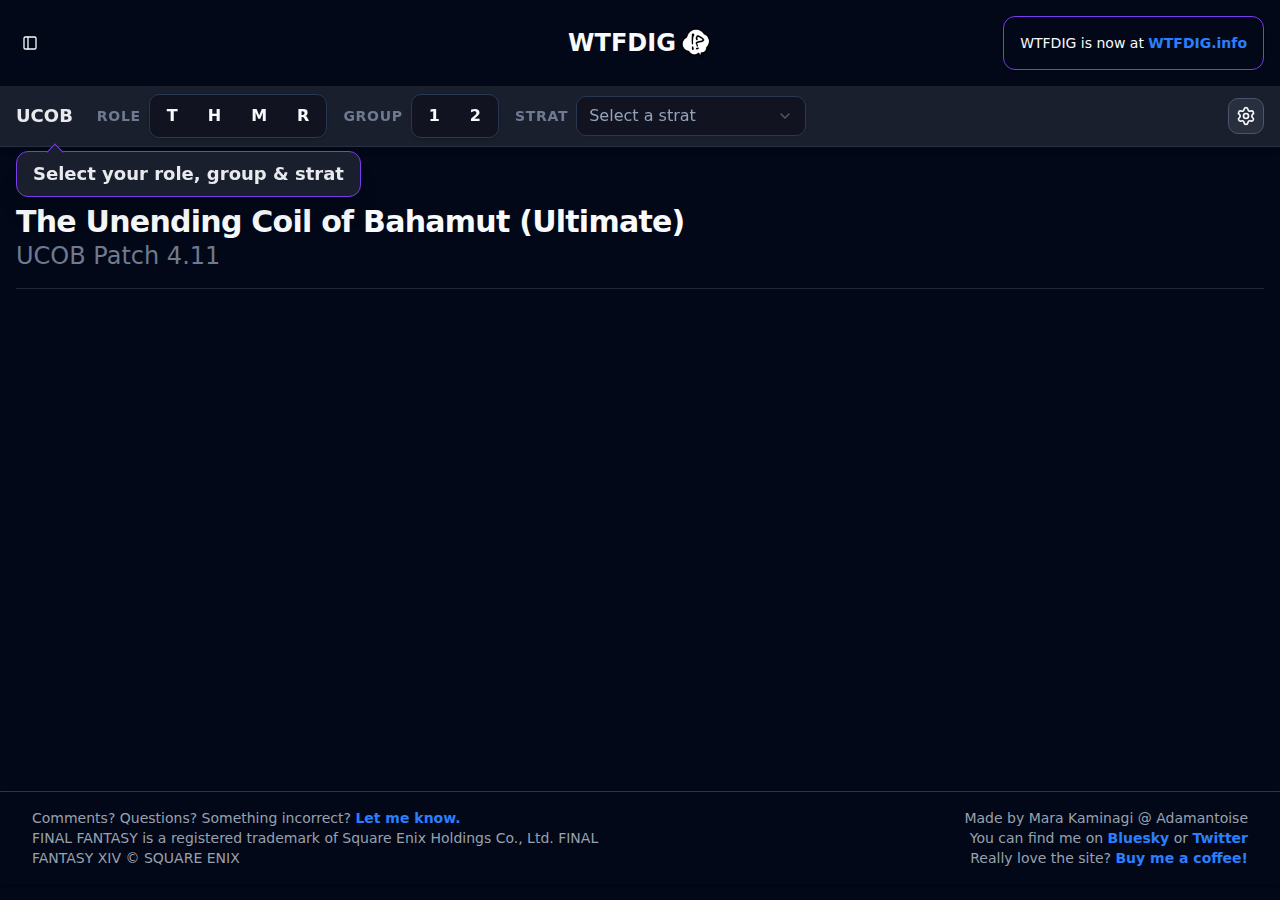
<file: ultimates/ucob.html>
<!DOCTYPE html>
<script>
	if (window.location.host === 'mczub.github.io') {
		const url = window.location.href.replace('mczub.github.io/wtfdig', 'wtfdig.info');
		window.location.replace(url);
	}
</script>
<html lang="en" class="dark">

<head>
	<meta charset="utf-8">
	<link rel="apple-touch-icon" sizes="180x180" href="../apple-touch-icon.png">
	<link rel="icon" type="image/png" sizes="32x32" href="../favicon-32x32.png">
	<link rel="icon" type="image/png" sizes="16x16" href="../favicon-16x16.png">
	<link rel="manifest" href="../site.webmanifest">
	<meta name="viewport" content="width=device-width">
	<title>WTFDIG!?</title>
	
		<link href="../_app/immutable/assets/0.DcERwmmL.css" rel="stylesheet">
		<link href="../_app/immutable/assets/ModernFightStratPage.CV-KWLNP.css" rel="stylesheet">
		<link rel="modulepreload" href="../_app/immutable/entry/start.CcjzwJIn.js">
		<link rel="modulepreload" href="../_app/immutable/chunks/oZ8t7sut.js">
		<link rel="modulepreload" href="../_app/immutable/chunks/BjHy8Js1.js">
		<link rel="modulepreload" href="../_app/immutable/chunks/GTCOZ2JM.js">
		<link rel="modulepreload" href="../_app/immutable/chunks/B5l1yGNk.js">
		<link rel="modulepreload" href="../_app/immutable/entry/app.BiilRtwD.js">
		<link rel="modulepreload" href="../_app/immutable/chunks/CWj6FrbW.js">
		<link rel="modulepreload" href="../_app/immutable/chunks/D1wPExet.js">
		<link rel="modulepreload" href="../_app/immutable/chunks/ZxocuDB8.js">
		<link rel="modulepreload" href="../_app/immutable/chunks/C0Ts68w9.js">
		<link rel="modulepreload" href="../_app/immutable/nodes/0.DhB6L0el.js">
		<link rel="modulepreload" href="../_app/immutable/chunks/BNia-uuX.js">
		<link rel="modulepreload" href="../_app/immutable/chunks/DFmKD_Sa.js">
		<link rel="modulepreload" href="../_app/immutable/chunks/Y_v0ufgY.js">
		<link rel="modulepreload" href="../_app/immutable/chunks/s5cfOM4w.js">
		<link rel="modulepreload" href="../_app/immutable/chunks/QytcNOLe.js">
		<link rel="modulepreload" href="../_app/immutable/chunks/DG_vupI5.js">
		<link rel="modulepreload" href="../_app/immutable/chunks/DfZVqbuh.js">
		<link rel="modulepreload" href="../_app/immutable/chunks/BxtnChum.js">
		<link rel="modulepreload" href="../_app/immutable/nodes/15.C28hh4_K.js">
		<link rel="modulepreload" href="../_app/immutable/chunks/5Aba9N6V.js">
		<link rel="modulepreload" href="../_app/immutable/chunks/DZ2ARTTk.js">
		<link rel="modulepreload" href="../_app/immutable/chunks/C_I-KeUW.js">
		<link rel="modulepreload" href="../_app/immutable/chunks/DwbhSOra.js">
		<link rel="modulepreload" href="../_app/immutable/chunks/_cHYA0f5.js">
		<link rel="modulepreload" href="../_app/immutable/chunks/CjBykwdk.js">

</head>

<body data-sveltekit-preload-data="hover" class="flex flex-col min-h-dvh overflow-auto ">
	<div style="display: contents"><!--[--><!--[--><!----><!--[--><!----><!----><div data-slot="sidebar-wrapper" style="--sidebar-width: 20rem; --sidebar-width-icon: 3rem; " class="group/sidebar-wrapper has-data-[variant=inset]:bg-sidebar flex min-h-svh w-full"><!--[!--><!--[!--><div class="text-sidebar-foreground group peer hidden md:block" data-state="collapsed" data-collapsible="offcanvas" data-variant="sidebar" data-side="left" data-slot="sidebar"><div data-slot="sidebar-gap" class="w-(--sidebar-width) relative bg-transparent transition-[width] ease-linear duration-0 group-data-[collapsible=offcanvas]:w-0 group-data-[side=right]:rotate-180 group-data-[collapsible=icon]:w-(--sidebar-width-icon)"></div> <div data-slot="sidebar-container" class="w-(--sidebar-width) fixed inset-y-0 z-10 hidden h-svh transition-[left,right,width] ease-linear md:flex duration-0 start-0 group-data-[collapsible=offcanvas]:start-[calc(var(--sidebar-width)*-1)] group-data-[collapsible=icon]:w-(--sidebar-width-icon) group-data-[side=left]:border-e group-data-[side=right]:border-s"><div data-sidebar="sidebar" data-slot="sidebar-inner" class="bg-sidebar group-data-[variant=floating]:border-sidebar-border flex h-full w-full flex-col group-data-[variant=floating]:rounded-lg group-data-[variant=floating]:border group-data-[variant=floating]:shadow-sm"><div data-slot="sidebar-content" data-sidebar="content" class="flex min-h-0 flex-1 flex-col gap-2 overflow-auto group-data-[collapsible=icon]:overflow-hidden bg-background"><div data-slot="sidebar-group" data-sidebar="group" class="relative flex w-full min-w-0 flex-col p-2"><!--[!--><div class="text-sidebar-foreground/70 ring-sidebar-ring outline-hidden flex h-8 shrink-0 items-center rounded-md px-2 transition-[margin,opacity] duration-200 ease-linear focus-visible:ring-2 [&amp;>svg]:size-4 [&amp;>svg]:shrink-0 group-data-[collapsible=icon]:-mt-8 group-data-[collapsible=icon]:opacity-0 text-lg my-2 font-bold" data-slot="sidebar-group-label" data-sidebar="group-label"><!---->Fights<!----></div><!--]--><!----> <!--[!--><button class="text-sidebar-foreground ring-sidebar-ring hover:bg-sidebar-accent hover:text-sidebar-accent-foreground outline-hidden absolute end-3 top-3.5 flex aspect-square w-5 items-center justify-center rounded-md p-0 transition-transform focus-visible:ring-2 [&amp;>svg]:size-4 [&amp;>svg]:shrink-0 after:absolute after:-inset-2 md:after:hidden group-data-[collapsible=icon]:hidden my-1" data-slot="sidebar-group-action" data-sidebar="group-action" title="Close"><div><svg xmlns="http://www.w3.org/2000/svg" width="24" height="24" viewBox="0 0 24 24" fill="none" stroke="currentColor" stroke-width="2" stroke-linecap="round" stroke-linejoin="round" className="size-8" class="lucide-icon lucide lucide-arrow-left-from-line"><!--[--><!----><path d="m9 6-6 6 6 6"><!----></path><!----><!----><path d="M3 12h14"><!----></path><!----><!----><path d="M21 19V5"><!----></path><!----><!--]--><!----><!----></svg><!----></div><!----></button><!--]--><!----> <div data-slot="sidebar-group-content" data-sidebar="group-content" class="w-full text-sm"><ul data-slot="sidebar-menu" data-sidebar="menu" class="flex w-full min-w-0 flex-col gap-1"><!--[--><!----><!--$s1--><!--[!--><div data-slot="collapsible" class="group/collapsible" id="bits-s1" data-state="open" data-collapsible-root=""><li data-slot="sidebar-menu-item" data-sidebar="menu-item" class="group/menu-item relative"><!----><!--$s2--><!--[--><!--[--><!--[!--><button class="peer/menu-button outline-hidden ring-sidebar-ring active:bg-sidebar-accent active:text-sidebar-accent-foreground group-has-data-[sidebar=menu-action]/menu-item:pe-8 data-[active=true]:bg-sidebar-accent data-[active=true]:text-sidebar-accent-foreground data-[state=open]:hover:bg-sidebar-accent data-[state=open]:hover:text-sidebar-accent-foreground group-data-[collapsible=icon]:size-8! group-data-[collapsible=icon]:p-2! flex w-full items-center gap-2 overflow-hidden rounded-md p-2 text-start transition-[width,height,padding] focus-visible:ring-2 disabled:pointer-events-none disabled:opacity-50 aria-disabled:pointer-events-none aria-disabled:opacity-50 data-[active=true]:font-medium [&amp;>span:last-child]:truncate [&amp;>svg]:size-4 [&amp;>svg]:shrink-0 hover:bg-sidebar-accent hover:text-sidebar-accent-foreground h-8 text-sm" data-slot="collapsible-trigger" data-sidebar="menu-button" data-size="default" data-active="false" id="bits-s2" type="button" aria-expanded="true" data-state="open" data-collapsible-trigger=""><span class="text-lg">Patch 7.4</span> <svg xmlns="http://www.w3.org/2000/svg" width="24" height="24" viewBox="0 0 24 24" fill="none" stroke="currentColor" stroke-width="2" stroke-linecap="round" stroke-linejoin="round" class="lucide-icon lucide lucide-chevron-right ms-auto transition-transform group-data-[state=open]/collapsible:rotate-90"><!--[--><!----><path d="m9 18 6-6-6-6"><!----></path><!----><!--]--><!----><!----></svg><!----><!----></button><!--]--><!--]--><!----><!--]--><!----><!----> <!----><!--$s3--><!--[!--><div data-slot="collapsible-content" id="bits-s3" style="--bits-collapsible-content-height: undefined; --bits-collapsible-content-width: undefined;" data-state="open" data-collapsible-content=""><ul data-slot="sidebar-menu-sub" data-sidebar="menu-sub" class="border-sidebar-border mx-3.5 flex min-w-0 translate-x-px flex-col gap-1 border-s px-2.5 py-0.5 group-data-[collapsible=icon]:hidden"><!--[--><li data-slot="sidebar-menu-sub-item" data-sidebar="menu-sub-item" class="group/menu-sub-item relative"><!--[--><a data-sveltekit-replacestate="true" href="/74/ex7" class="flex flex-col w-full items-start" data-slot="sidebar-menu-sub-button" data-sidebar="menu-sub-button" data-size="md" data-active="false"><div class="text-lg">Hell on Rails (EX7)</div> <div class="text-base text-surface-400">Extreme</div></a><!----><!--]--><!----></li><!--]--><!----></ul><!----></div><!--]--><!----><!----><!----></li><!----></div><!--]--><!----><!----><!--$s4--><!--[!--><div data-slot="collapsible" class="group/collapsible" id="bits-s4" data-state="open" data-collapsible-root=""><li data-slot="sidebar-menu-item" data-sidebar="menu-item" class="group/menu-item relative"><!----><!--$s5--><!--[--><!--[--><!--[!--><button class="peer/menu-button outline-hidden ring-sidebar-ring active:bg-sidebar-accent active:text-sidebar-accent-foreground group-has-data-[sidebar=menu-action]/menu-item:pe-8 data-[active=true]:bg-sidebar-accent data-[active=true]:text-sidebar-accent-foreground data-[state=open]:hover:bg-sidebar-accent data-[state=open]:hover:text-sidebar-accent-foreground group-data-[collapsible=icon]:size-8! group-data-[collapsible=icon]:p-2! flex w-full items-center gap-2 overflow-hidden rounded-md p-2 text-start transition-[width,height,padding] focus-visible:ring-2 disabled:pointer-events-none disabled:opacity-50 aria-disabled:pointer-events-none aria-disabled:opacity-50 data-[active=true]:font-medium [&amp;>span:last-child]:truncate [&amp;>svg]:size-4 [&amp;>svg]:shrink-0 hover:bg-sidebar-accent hover:text-sidebar-accent-foreground h-8 text-sm" data-slot="collapsible-trigger" data-sidebar="menu-button" data-size="default" data-active="false" id="bits-s5" type="button" aria-expanded="true" data-state="open" data-collapsible-trigger=""><span class="text-lg">Patch 7.3</span> <svg xmlns="http://www.w3.org/2000/svg" width="24" height="24" viewBox="0 0 24 24" fill="none" stroke="currentColor" stroke-width="2" stroke-linecap="round" stroke-linejoin="round" class="lucide-icon lucide lucide-chevron-right ms-auto transition-transform group-data-[state=open]/collapsible:rotate-90"><!--[--><!----><path d="m9 18 6-6-6-6"><!----></path><!----><!--]--><!----><!----></svg><!----><!----></button><!--]--><!--]--><!----><!--]--><!----><!----> <!----><!--$s6--><!--[!--><div data-slot="collapsible-content" id="bits-s6" style="--bits-collapsible-content-height: undefined; --bits-collapsible-content-width: undefined;" data-state="open" data-collapsible-content=""><ul data-slot="sidebar-menu-sub" data-sidebar="menu-sub" class="border-sidebar-border mx-3.5 flex min-w-0 translate-x-px flex-col gap-1 border-s px-2.5 py-0.5 group-data-[collapsible=icon]:hidden"><!--[--><li data-slot="sidebar-menu-sub-item" data-sidebar="menu-sub-item" class="group/menu-sub-item relative"><!--[--><a data-sveltekit-replacestate="true" href="/73/ex6" class="flex flex-col w-full items-start" data-slot="sidebar-menu-sub-button" data-sidebar="menu-sub-button" data-size="md" data-active="false"><div class="text-lg">Windward Wilds (EX6)</div> <div class="text-base text-surface-400">Extreme</div></a><!----><!--]--><!----></li><li data-slot="sidebar-menu-sub-item" data-sidebar="menu-sub-item" class="group/menu-sub-item relative"><!--[--><a data-sveltekit-replacestate="true" href="/73/ex5" class="flex flex-col w-full items-start" data-slot="sidebar-menu-sub-button" data-sidebar="menu-sub-button" data-size="md" data-active="false"><div class="text-lg">Necron's Embrace (EX5)</div> <div class="text-base text-surface-400">Extreme</div></a><!----><!--]--><!----></li><!--]--><!----></ul><!----></div><!--]--><!----><!----><!----></li><!----></div><!--]--><!----><!----><!--$s7--><!--[!--><div data-slot="collapsible" class="group/collapsible" id="bits-s7" data-state="open" data-collapsible-root=""><li data-slot="sidebar-menu-item" data-sidebar="menu-item" class="group/menu-item relative"><!----><!--$s8--><!--[--><!--[--><!--[!--><button class="peer/menu-button outline-hidden ring-sidebar-ring active:bg-sidebar-accent active:text-sidebar-accent-foreground group-has-data-[sidebar=menu-action]/menu-item:pe-8 data-[active=true]:bg-sidebar-accent data-[active=true]:text-sidebar-accent-foreground data-[state=open]:hover:bg-sidebar-accent data-[state=open]:hover:text-sidebar-accent-foreground group-data-[collapsible=icon]:size-8! group-data-[collapsible=icon]:p-2! flex w-full items-center gap-2 overflow-hidden rounded-md p-2 text-start transition-[width,height,padding] focus-visible:ring-2 disabled:pointer-events-none disabled:opacity-50 aria-disabled:pointer-events-none aria-disabled:opacity-50 data-[active=true]:font-medium [&amp;>span:last-child]:truncate [&amp;>svg]:size-4 [&amp;>svg]:shrink-0 hover:bg-sidebar-accent hover:text-sidebar-accent-foreground h-8 text-sm" data-slot="collapsible-trigger" data-sidebar="menu-button" data-size="default" data-active="false" id="bits-s8" type="button" aria-expanded="true" data-state="open" data-collapsible-trigger=""><span class="text-lg">Ultimates</span> <svg xmlns="http://www.w3.org/2000/svg" width="24" height="24" viewBox="0 0 24 24" fill="none" stroke="currentColor" stroke-width="2" stroke-linecap="round" stroke-linejoin="round" class="lucide-icon lucide lucide-chevron-right ms-auto transition-transform group-data-[state=open]/collapsible:rotate-90"><!--[--><!----><path d="m9 18 6-6-6-6"><!----></path><!----><!--]--><!----><!----></svg><!----><!----></button><!--]--><!--]--><!----><!--]--><!----><!----> <!----><!--$s9--><!--[!--><div data-slot="collapsible-content" id="bits-s9" style="--bits-collapsible-content-height: undefined; --bits-collapsible-content-width: undefined;" data-state="open" data-collapsible-content=""><ul data-slot="sidebar-menu-sub" data-sidebar="menu-sub" class="border-sidebar-border mx-3.5 flex min-w-0 translate-x-px flex-col gap-1 border-s px-2.5 py-0.5 group-data-[collapsible=icon]:hidden"><!--[--><li data-slot="sidebar-menu-sub-item" data-sidebar="menu-sub-item" class="group/menu-sub-item relative"><!--[--><a data-sveltekit-replacestate="true" href="/ultimates/ucob" class="flex flex-col w-full items-start" data-slot="sidebar-menu-sub-button" data-sidebar="menu-sub-button" data-size="md" data-active="false"><div class="text-lg">The Unending Coil of Bahamut</div> <div class="text-base text-surface-400">Ultimate</div></a><!----><!--]--><!----></li><!--]--><!----></ul><!----></div><!--]--><!----><!----><!----></li><!----></div><!--]--><!----><!----><!--$s10--><!--[!--><div data-slot="collapsible" class="group/collapsible" id="bits-s10" data-state="closed" data-collapsible-root=""><li data-slot="sidebar-menu-item" data-sidebar="menu-item" class="group/menu-item relative"><!----><!--$s11--><!--[--><!--[--><!--[!--><button class="peer/menu-button outline-hidden ring-sidebar-ring active:bg-sidebar-accent active:text-sidebar-accent-foreground group-has-data-[sidebar=menu-action]/menu-item:pe-8 data-[active=true]:bg-sidebar-accent data-[active=true]:text-sidebar-accent-foreground data-[state=open]:hover:bg-sidebar-accent data-[state=open]:hover:text-sidebar-accent-foreground group-data-[collapsible=icon]:size-8! group-data-[collapsible=icon]:p-2! flex w-full items-center gap-2 overflow-hidden rounded-md p-2 text-start transition-[width,height,padding] focus-visible:ring-2 disabled:pointer-events-none disabled:opacity-50 aria-disabled:pointer-events-none aria-disabled:opacity-50 data-[active=true]:font-medium [&amp;>span:last-child]:truncate [&amp;>svg]:size-4 [&amp;>svg]:shrink-0 hover:bg-sidebar-accent hover:text-sidebar-accent-foreground h-8 text-sm" data-slot="collapsible-trigger" data-sidebar="menu-button" data-size="default" data-active="false" id="bits-s11" type="button" aria-expanded="false" data-state="closed" data-collapsible-trigger=""><span class="text-lg">Patch 7.2</span> <svg xmlns="http://www.w3.org/2000/svg" width="24" height="24" viewBox="0 0 24 24" fill="none" stroke="currentColor" stroke-width="2" stroke-linecap="round" stroke-linejoin="round" class="lucide-icon lucide lucide-chevron-right ms-auto transition-transform group-data-[state=open]/collapsible:rotate-90"><!--[--><!----><path d="m9 18 6-6-6-6"><!----></path><!----><!--]--><!----><!----></svg><!----><!----></button><!--]--><!--]--><!----><!--]--><!----><!----> <!----><!--$s12--><!--[!--><div data-slot="collapsible-content" id="bits-s12" style="--bits-collapsible-content-height: undefined; --bits-collapsible-content-width: undefined;" hidden data-state="closed" data-collapsible-content=""><ul data-slot="sidebar-menu-sub" data-sidebar="menu-sub" class="border-sidebar-border mx-3.5 flex min-w-0 translate-x-px flex-col gap-1 border-s px-2.5 py-0.5 group-data-[collapsible=icon]:hidden"><!--[--><li data-slot="sidebar-menu-sub-item" data-sidebar="menu-sub-item" class="group/menu-sub-item relative"><!--[--><a data-sveltekit-replacestate="true" href="/72/m5s" class="flex flex-col w-full items-start" data-slot="sidebar-menu-sub-button" data-sidebar="menu-sub-button" data-size="md" data-active="false"><div class="text-lg">AAC Cruiserweight M1 (M5S)</div> <div class="text-base text-surface-400">Savage</div></a><!----><!--]--><!----></li><li data-slot="sidebar-menu-sub-item" data-sidebar="menu-sub-item" class="group/menu-sub-item relative"><!--[--><a data-sveltekit-replacestate="true" href="/72/m6s" class="flex flex-col w-full items-start" data-slot="sidebar-menu-sub-button" data-sidebar="menu-sub-button" data-size="md" data-active="false"><div class="text-lg">AAC Cruiserweight M2 (M6S)</div> <div class="text-base text-surface-400">Savage</div></a><!----><!--]--><!----></li><li data-slot="sidebar-menu-sub-item" data-sidebar="menu-sub-item" class="group/menu-sub-item relative"><!--[--><a data-sveltekit-replacestate="true" href="/72/m7s" class="flex flex-col w-full items-start" data-slot="sidebar-menu-sub-button" data-sidebar="menu-sub-button" data-size="md" data-active="false"><div class="text-lg">AAC Cruiserweight M3 (M7S)</div> <div class="text-base text-surface-400">Savage</div></a><!----><!--]--><!----></li><li data-slot="sidebar-menu-sub-item" data-sidebar="menu-sub-item" class="group/menu-sub-item relative"><!--[--><a data-sveltekit-replacestate="true" href="/72/m8s" class="flex flex-col w-full items-start" data-slot="sidebar-menu-sub-button" data-sidebar="menu-sub-button" data-size="md" data-active="false"><div class="text-lg">AAC Cruiserweight M4 (M8S)</div> <div class="text-base text-surface-400">Savage</div></a><!----><!--]--><!----></li><li data-slot="sidebar-menu-sub-item" data-sidebar="menu-sub-item" class="group/menu-sub-item relative"><!--[--><a data-sveltekit-replacestate="true" href="/72/ex4" class="flex flex-col w-full items-start" data-slot="sidebar-menu-sub-button" data-sidebar="menu-sub-button" data-size="md" data-active="false"><div class="text-lg">Recollection (EX4)</div> <div class="text-base text-surface-400">Extreme</div></a><!----><!--]--><!----></li><!--]--><!----></ul><!----></div><!--]--><!----><!----><!----></li><!----></div><!--]--><!----><!----><!--$s13--><!--[!--><div data-slot="collapsible" class="group/collapsible" id="bits-s13" data-state="closed" data-collapsible-root=""><li data-slot="sidebar-menu-item" data-sidebar="menu-item" class="group/menu-item relative"><!----><!--$s14--><!--[--><!--[--><!--[!--><button class="peer/menu-button outline-hidden ring-sidebar-ring active:bg-sidebar-accent active:text-sidebar-accent-foreground group-has-data-[sidebar=menu-action]/menu-item:pe-8 data-[active=true]:bg-sidebar-accent data-[active=true]:text-sidebar-accent-foreground data-[state=open]:hover:bg-sidebar-accent data-[state=open]:hover:text-sidebar-accent-foreground group-data-[collapsible=icon]:size-8! group-data-[collapsible=icon]:p-2! flex w-full items-center gap-2 overflow-hidden rounded-md p-2 text-start transition-[width,height,padding] focus-visible:ring-2 disabled:pointer-events-none disabled:opacity-50 aria-disabled:pointer-events-none aria-disabled:opacity-50 data-[active=true]:font-medium [&amp;>span:last-child]:truncate [&amp;>svg]:size-4 [&amp;>svg]:shrink-0 hover:bg-sidebar-accent hover:text-sidebar-accent-foreground h-8 text-sm" data-slot="collapsible-trigger" data-sidebar="menu-button" data-size="default" data-active="false" id="bits-s14" type="button" aria-expanded="false" data-state="closed" data-collapsible-trigger=""><span class="text-lg">Patch 7.1</span> <svg xmlns="http://www.w3.org/2000/svg" width="24" height="24" viewBox="0 0 24 24" fill="none" stroke="currentColor" stroke-width="2" stroke-linecap="round" stroke-linejoin="round" class="lucide-icon lucide lucide-chevron-right ms-auto transition-transform group-data-[state=open]/collapsible:rotate-90"><!--[--><!----><path d="m9 18 6-6-6-6"><!----></path><!----><!--]--><!----><!----></svg><!----><!----></button><!--]--><!--]--><!----><!--]--><!----><!----> <!----><!--$s15--><!--[!--><div data-slot="collapsible-content" id="bits-s15" style="--bits-collapsible-content-height: undefined; --bits-collapsible-content-width: undefined;" hidden data-state="closed" data-collapsible-content=""><ul data-slot="sidebar-menu-sub" data-sidebar="menu-sub" class="border-sidebar-border mx-3.5 flex min-w-0 translate-x-px flex-col gap-1 border-s px-2.5 py-0.5 group-data-[collapsible=icon]:hidden"><!--[--><li data-slot="sidebar-menu-sub-item" data-sidebar="menu-sub-item" class="group/menu-sub-item relative"><!--[--><a data-sveltekit-replacestate="true" href="/71/chaotic" class="flex flex-col w-full items-start" data-slot="sidebar-menu-sub-button" data-sidebar="menu-sub-button" data-size="md" data-active="false"><div class="text-lg">Cloud of Darkness</div> <div class="text-base text-surface-400">Chaotic</div></a><!----><!--]--><!----></li><!--]--><!----></ul><!----></div><!--]--><!----><!----><!----></li><!----></div><!--]--><!----><!----><!--$s16--><!--[!--><div data-slot="collapsible" class="group/collapsible" id="bits-s16" data-state="closed" data-collapsible-root=""><li data-slot="sidebar-menu-item" data-sidebar="menu-item" class="group/menu-item relative"><!----><!--$s17--><!--[--><!--[--><!--[!--><button class="peer/menu-button outline-hidden ring-sidebar-ring active:bg-sidebar-accent active:text-sidebar-accent-foreground group-has-data-[sidebar=menu-action]/menu-item:pe-8 data-[active=true]:bg-sidebar-accent data-[active=true]:text-sidebar-accent-foreground data-[state=open]:hover:bg-sidebar-accent data-[state=open]:hover:text-sidebar-accent-foreground group-data-[collapsible=icon]:size-8! group-data-[collapsible=icon]:p-2! flex w-full items-center gap-2 overflow-hidden rounded-md p-2 text-start transition-[width,height,padding] focus-visible:ring-2 disabled:pointer-events-none disabled:opacity-50 aria-disabled:pointer-events-none aria-disabled:opacity-50 data-[active=true]:font-medium [&amp;>span:last-child]:truncate [&amp;>svg]:size-4 [&amp;>svg]:shrink-0 hover:bg-sidebar-accent hover:text-sidebar-accent-foreground h-8 text-sm" data-slot="collapsible-trigger" data-sidebar="menu-button" data-size="default" data-active="false" id="bits-s17" type="button" aria-expanded="false" data-state="closed" data-collapsible-trigger=""><span class="text-lg">Patch 7.0</span> <svg xmlns="http://www.w3.org/2000/svg" width="24" height="24" viewBox="0 0 24 24" fill="none" stroke="currentColor" stroke-width="2" stroke-linecap="round" stroke-linejoin="round" class="lucide-icon lucide lucide-chevron-right ms-auto transition-transform group-data-[state=open]/collapsible:rotate-90"><!--[--><!----><path d="m9 18 6-6-6-6"><!----></path><!----><!--]--><!----><!----></svg><!----><!----></button><!--]--><!--]--><!----><!--]--><!----><!----> <!----><!--$s18--><!--[!--><div data-slot="collapsible-content" id="bits-s18" style="--bits-collapsible-content-height: undefined; --bits-collapsible-content-width: undefined;" hidden data-state="closed" data-collapsible-content=""><ul data-slot="sidebar-menu-sub" data-sidebar="menu-sub" class="border-sidebar-border mx-3.5 flex min-w-0 translate-x-px flex-col gap-1 border-s px-2.5 py-0.5 group-data-[collapsible=icon]:hidden"><!--[--><li data-slot="sidebar-menu-sub-item" data-sidebar="menu-sub-item" class="group/menu-sub-item relative"><!--[--><a data-sveltekit-replacestate="true" href="/70/m4s" class="flex flex-col w-full items-start" data-slot="sidebar-menu-sub-button" data-sidebar="menu-sub-button" data-size="md" data-active="false"><div class="text-lg">AAC LHW M4 (M4S)</div> <div class="text-base text-surface-400">Savage</div></a><!----><!--]--><!----></li><!--]--><!----></ul><!----></div><!--]--><!----><!----><!----></li><!----></div><!--]--><!----><!--]--> <!----><!--$s19--><!--[!--><div data-slot="separator" class="bg-border shrink-0 data-[orientation=horizontal]:h-px data-[orientation=vertical]:h-full data-[orientation=horizontal]:w-full data-[orientation=vertical]:w-px my-2" id="bits-s19" role="separator" aria-orientation="horizontal" data-orientation="horizontal" data-separator-root=""><!----></div><!--]--><!----><!----> <li data-slot="sidebar-menu-item" data-sidebar="menu-item" class="group/menu-item relative"><a target="_blank" rel="noopener noreferrer" href="https://board.wtfdig.info" class="flex flex-col w-full items-start mx-2"><div class="flex flex-row items-center gap-2 text-lg"><svg xmlns="http://www.w3.org/2000/svg" width="24" height="24" viewBox="0 0 24 24" fill="none" stroke="currentColor" stroke-width="2" stroke-linecap="round" stroke-linejoin="round" class="lucide-icon lucide lucide-grid-3x3 size-6 text-primary "><!--[--><!----><rect width="18" height="18" x="3" y="3" rx="2"><!----></rect><!----><!----><path d="M3 9h18"><!----></path><!----><!----><path d="M3 15h18"><!----></path><!----><!----><path d="M9 3v18"><!----></path><!----><!----><path d="M15 3v18"><!----></path><!----><!--]--><!----><!----></svg><!----><span class="font-semibold">board</span></div> <div class="text-base text-surface-400">view + bundle strategy boards</div></a><!----></li><!----> <!----><!--$s20--><!--[!--><div data-slot="separator" class="bg-border shrink-0 data-[orientation=horizontal]:h-px data-[orientation=vertical]:h-full data-[orientation=horizontal]:w-full data-[orientation=vertical]:w-px my-2" id="bits-s20" role="separator" aria-orientation="horizontal" data-orientation="horizontal" data-separator-root=""><!----></div><!--]--><!----><!----> <li data-slot="sidebar-menu-item" data-sidebar="menu-item" class="group/menu-item relative"><a data-sveltekit-replacestate="" href="/changelog" class="flex flex-col w-full items-start mx-2"><div class="text-lg">Changelog</div></a><!----></li><!----><!----></ul><!----></div><!----><!----></div><!----></div><!----></div></div></div><!--]--><!--]--><!----> <main class="grow flex flex-col"><header class="container px-4 mx-auto md:py-4"><div class="container grid grid-cols-3 items-center justify-between"><!----><!--[!--><button data-slot="sidebar-trigger" class="focus-visible:border-ring focus-visible:ring-ring/50 aria-invalid:ring-destructive/20 dark:aria-invalid:ring-destructive/40 aria-invalid:border-destructive inline-flex shrink-0 items-center justify-center gap-2 whitespace-nowrap rounded-md text-sm font-medium outline-none transition-all focus-visible:ring-[3px] disabled:pointer-events-none disabled:opacity-50 aria-disabled:pointer-events-none aria-disabled:opacity-50 [&amp;_svg:not([class*='size-'])]:size-4 [&amp;_svg]:pointer-events-none [&amp;_svg]:shrink-0 hover:bg-accent hover:text-accent-foreground dark:hover:bg-accent/50 size-7" type="button" data-sidebar="trigger"><svg xmlns="http://www.w3.org/2000/svg" width="24" height="24" viewBox="0 0 24 24" fill="none" stroke="currentColor" stroke-width="2" stroke-linecap="round" stroke-linejoin="round" class="lucide-icon lucide lucide-panel-left"><!--[--><!----><rect width="18" height="18" x="3" y="3" rx="2"><!----></rect><!----><!----><path d="M9 3v18"><!----></path><!----><!--]--><!----><!----></svg><!----> <span class="sr-only">Toggle Sidebar</span><!----></button><!--]--><!----> <a href="../" class="flex flex-row items-center text-2xl font-semibold my-4 md:my-0 justify-self-center gap-1">WTFDIG<img width="32px" src="../wtfdig-small-800.png"/></a> <div class="card preset-outlined-secondary-500 gap-4 p-4 md:justify-self-end text-sm hidden md:block">WTFDIG is now at <a target="_blank" rel="noopener noreferrer" class="anchor" href="https://wtfdig.info">WTFDIG.info</a></div></div></header> <!----><!--[--><!--[!--><!--]--><!----><!----> <!--[!--><!--]--><!----><!----><!----> <!--[!--><!--]--> <div class="z-10 w-full bg-surface-100-900 border-b border-surface-200-800 shadow-md backdrop-blur-md bg-opacity-90 relative lg:sticky lg:top-0 transition-all duration-300 overflow-hidden"><div class="container mx-auto px-4 py-2 relative"><!--[!--><div class="w-full flex flex-row"><div class="flex flex-wrap items-center gap-4 w-full"><div class="font-bold text-lg text-surface-50 mr-2 block order-1">UCOB</div> <div class="flex flex-wrap items-center gap-4 order-1"><div class="flex items-center relative"><span class="text-sm font-semibold text-surface-600-400 uppercase tracking-wider mr-2">Role</span> <!--$s33--><!--[!--><div class="inline-flex items-center gap-1 rounded-md border border-border bg-surface-1000/60 p-1 shadow-sm" data-name="role" id="bits-s33" data-toggle-group-root="" role="group" data-orientation="horizontal"><!--[--><!----><!--$s34--><!--[!--><button class="inline-flex items-center justify-center gap-2 rounded-sm font-semibold transition-colors border border-transparent data-[state=on]:bg-surface-200 data-[state=on]:text-foreground data-[state=on]:border-surface-400 data-[state=on]:shadow-sm data-[state=on]:shadow-surface-400/40 dark:data-[state=on]:bg-surface-700 dark:data-[state=on]:border-surface-400 dark:data-[state=on]:shadow-black/40 data-[state=off]:bg-transparent data-[state=off]:text-foreground hover:data-[state=off]:bg-muted/60 focus-visible:outline-none focus-visible:ring-2 focus-visible:ring-ring focus-visible:ring-offset-2 focus-visible:ring-offset-background text-md px-3 py-1" id="bits-s34" role="radio" tabindex="0" data-orientation="horizontal" data-state="off" data-value="Tank" aria-checked="false" data-toggle-group-item="" type="button"><span class="flex items-center gap-1"><!--[--><!---->T<!--]--></span><!----></button><!--]--><!----> <!----><!--$s35--><!--[!--><button class="inline-flex items-center justify-center gap-2 rounded-sm font-semibold transition-colors border border-transparent data-[state=on]:bg-surface-200 data-[state=on]:text-foreground data-[state=on]:border-surface-400 data-[state=on]:shadow-sm data-[state=on]:shadow-surface-400/40 dark:data-[state=on]:bg-surface-700 dark:data-[state=on]:border-surface-400 dark:data-[state=on]:shadow-black/40 data-[state=off]:bg-transparent data-[state=off]:text-foreground hover:data-[state=off]:bg-muted/60 focus-visible:outline-none focus-visible:ring-2 focus-visible:ring-ring focus-visible:ring-offset-2 focus-visible:ring-offset-background text-md px-3 py-1" id="bits-s35" role="radio" tabindex="0" data-orientation="horizontal" data-state="off" data-value="Healer" aria-checked="false" data-toggle-group-item="" type="button"><span class="flex items-center gap-1"><!--[--><!---->H<!--]--></span><!----></button><!--]--><!----> <!----><!--$s36--><!--[!--><button class="inline-flex items-center justify-center gap-2 rounded-sm font-semibold transition-colors border border-transparent data-[state=on]:bg-surface-200 data-[state=on]:text-foreground data-[state=on]:border-surface-400 data-[state=on]:shadow-sm data-[state=on]:shadow-surface-400/40 dark:data-[state=on]:bg-surface-700 dark:data-[state=on]:border-surface-400 dark:data-[state=on]:shadow-black/40 data-[state=off]:bg-transparent data-[state=off]:text-foreground hover:data-[state=off]:bg-muted/60 focus-visible:outline-none focus-visible:ring-2 focus-visible:ring-ring focus-visible:ring-offset-2 focus-visible:ring-offset-background text-md px-3 py-1" id="bits-s36" role="radio" tabindex="0" data-orientation="horizontal" data-state="off" data-value="Melee" aria-checked="false" data-toggle-group-item="" type="button"><span class="flex items-center gap-1"><!--[--><!---->M<!--]--></span><!----></button><!--]--><!----> <!----><!--$s37--><!--[!--><button class="inline-flex items-center justify-center gap-2 rounded-sm font-semibold transition-colors border border-transparent data-[state=on]:bg-surface-200 data-[state=on]:text-foreground data-[state=on]:border-surface-400 data-[state=on]:shadow-sm data-[state=on]:shadow-surface-400/40 dark:data-[state=on]:bg-surface-700 dark:data-[state=on]:border-surface-400 dark:data-[state=on]:shadow-black/40 data-[state=off]:bg-transparent data-[state=off]:text-foreground hover:data-[state=off]:bg-muted/60 focus-visible:outline-none focus-visible:ring-2 focus-visible:ring-ring focus-visible:ring-offset-2 focus-visible:ring-offset-background text-md px-3 py-1" id="bits-s37" role="radio" tabindex="0" data-orientation="horizontal" data-state="off" data-value="Ranged" aria-checked="false" data-toggle-group-item="" type="button"><span class="flex items-center gap-1"><!--[--><!---->R<!--]--></span><!----></button><!--]--><!----><!--]--><!----></div><!--]--><!----></div> <div class="flex items-center"><span class="text-sm font-semibold text-surface-600-400 uppercase tracking-wider mr-2">Group</span> <!--$s38--><!--[!--><div class="inline-flex items-center gap-1 rounded-md border border-border bg-surface-1000/60 p-1 shadow-sm" data-name="party" id="bits-s38" data-toggle-group-root="" role="group" data-orientation="horizontal"><!--[--><!----><!--$s39--><!--[!--><button class="inline-flex items-center justify-center gap-2 rounded-sm font-semibold transition-colors border border-transparent data-[state=on]:bg-surface-200 data-[state=on]:text-foreground data-[state=on]:border-surface-400 data-[state=on]:shadow-sm data-[state=on]:shadow-surface-400/40 dark:data-[state=on]:bg-surface-700 dark:data-[state=on]:border-surface-400 dark:data-[state=on]:shadow-black/40 data-[state=off]:bg-transparent data-[state=off]:text-foreground hover:data-[state=off]:bg-muted/60 focus-visible:outline-none focus-visible:ring-2 focus-visible:ring-ring focus-visible:ring-offset-2 focus-visible:ring-offset-background text-md px-3 py-1" id="bits-s39" role="radio" tabindex="0" data-orientation="horizontal" data-state="off" data-value="1" aria-checked="false" data-toggle-group-item="" type="button"><span class="flex items-center gap-1"><!--[--><!---->1<!--]--></span><!----></button><!--]--><!----> <!----><!--$s40--><!--[!--><button class="inline-flex items-center justify-center gap-2 rounded-sm font-semibold transition-colors border border-transparent data-[state=on]:bg-surface-200 data-[state=on]:text-foreground data-[state=on]:border-surface-400 data-[state=on]:shadow-sm data-[state=on]:shadow-surface-400/40 dark:data-[state=on]:bg-surface-700 dark:data-[state=on]:border-surface-400 dark:data-[state=on]:shadow-black/40 data-[state=off]:bg-transparent data-[state=off]:text-foreground hover:data-[state=off]:bg-muted/60 focus-visible:outline-none focus-visible:ring-2 focus-visible:ring-ring focus-visible:ring-offset-2 focus-visible:ring-offset-background text-md px-3 py-1" id="bits-s40" role="radio" tabindex="0" data-orientation="horizontal" data-state="off" data-value="2" aria-checked="false" data-toggle-group-item="" type="button"><span class="flex items-center gap-1"><!--[--><!---->2<!--]--></span><!----></button><!--]--><!----><!--]--><!----></div><!--]--><!----></div></div> <div class="flex flex-wrap items-center gap-4 border-surface-600-400 w-full lg:w-auto order-3 lg:order-2"><div class="flex items-center"><span class="text-sm font-semibold text-surface-600-400 uppercase tracking-wider mr-2">Strat</span> <!--$s41--><!--[!--><div class="items-center gap-1 rounded-md border border-border bg-surface-1000/60 p-1 shadow-sm h-auto flex-wrap hidden" data-name="stratName" id="bits-s41" data-toggle-group-root="" role="group" data-orientation="horizontal"><!--[--><!--[--><!----><!--$s42--><!--[!--><button class="inline-flex items-center justify-center gap-2 rounded-sm font-semibold transition-colors border border-transparent data-[state=on]:bg-surface-200 data-[state=on]:text-foreground data-[state=on]:border-surface-400 data-[state=on]:shadow-sm data-[state=on]:shadow-surface-400/40 dark:data-[state=on]:bg-surface-700 dark:data-[state=on]:border-surface-400 dark:data-[state=on]:shadow-black/40 data-[state=off]:bg-transparent data-[state=off]:text-foreground hover:data-[state=off]:bg-muted/60 focus-visible:outline-none focus-visible:ring-2 focus-visible:ring-ring focus-visible:ring-offset-2 focus-visible:ring-offset-background text-md px-3 py-1" id="bits-s42" role="radio" tabindex="0" data-orientation="horizontal" data-state="off" data-value="naur" aria-checked="false" data-toggle-group-item="" type="button"><span class="gap-1 flex items-center"><!--[--><!--[!--><!--]--> NAUR<!--]--></span><!----></button><!--]--><!----><!--]--><!--]--><!----></div><!--]--><!----> <div><!----><!----><!----><!--$s43--><!----><!--[!--><button data-slot="select-trigger" data-size="lg" class="border-input data-[placeholder]:text-muted-foreground [&amp;_svg:not([class*='text-'])]:text-muted-foreground focus-visible:border-ring focus-visible:ring-ring/50 aria-invalid:ring-destructive/20 dark:aria-invalid:ring-destructive/40 aria-invalid:border-destructive dark:bg-surface-1000/60 dark:hover:bg-input/50 shadow-xs flex w-fit select-none items-center justify-between gap-2 whitespace-nowrap rounded-md overflow-hidden border bg-transparent px-3 py-2 text-sm outline-none transition-[color,box-shadow] focus-visible:ring-[3px] disabled:cursor-not-allowed disabled:opacity-50 data-[size=lg]:h-10 data-[size=default]:h-9 data-[size=sm]:h-8 *:data-[slot=select-value]:line-clamp-1 *:data-[slot=select-value]:flex *:data-[slot=select-value]:items-center *:data-[slot=select-value]:gap-2 [&amp;_svg:not([class*='size-'])]:size-4 [&amp;_svg]:pointer-events-none [&amp;_svg]:shrink-0" id="bits-s43" aria-haspopup="listbox" aria-expanded="false" data-state="closed" data-placeholder="" data-select-trigger="" type="button"><div class="w-45 flex place-items-start text-base"><!--[!--><!--]--> Select a strat</div><!----> <svg xmlns="http://www.w3.org/2000/svg" width="24" height="24" viewBox="0 0 24 24" fill="none" stroke="currentColor" stroke-width="2" stroke-linecap="round" stroke-linejoin="round" class="lucide-icon lucide lucide-chevron-down size-4 opacity-50"><!--[--><!----><path d="m6 9 6 6 6-6"><!----></path><!----><!--]--><!----><!----></svg><!----><!----></button><!--]--><!----><!----><!----><!----> <!----><!----><!--[!--><!--]--><!----><!----><!----><!----><!----> <!--[!--><!--[!--><!--]--><!--]--><!----></div></div> <!--[!--><!--]--> <!--[!--><!--]--></div></div> <div class="justify-self-end self-start items-center mt-1"><!--$s44--><!--[!--><button class="btn-icon btn-icon-sm preset-tonal-surface" id="bits-s44" aria-haspopup="dialog" aria-expanded="false" data-state="closed" data-popover-trigger="" type="button"><!--[--><svg xmlns="http://www.w3.org/2000/svg" width="20" height="20" viewBox="0 0 24 24" fill="none" stroke="currentColor" stroke-width="2" stroke-linecap="round" stroke-linejoin="round" class="lucide-icon lucide lucide-settings"><!--[--><!----><path d="M9.671 4.136a2.34 2.34 0 0 1 4.659 0 2.34 2.34 0 0 0 3.319 1.915 2.34 2.34 0 0 1 2.33 4.033 2.34 2.34 0 0 0 0 3.831 2.34 2.34 0 0 1-2.33 4.033 2.34 2.34 0 0 0-3.319 1.915 2.34 2.34 0 0 1-4.659 0 2.34 2.34 0 0 0-3.32-1.915 2.34 2.34 0 0 1-2.33-4.033 2.34 2.34 0 0 0 0-3.831A2.34 2.34 0 0 1 6.35 6.051a2.34 2.34 0 0 0 3.319-1.915"><!----></path><!----><!----><circle cx="12" cy="12" r="3"><!----></circle><!----><!--]--><!----><!----></svg><!--]--><!----></button><!--]--><!----><!----> <!--[!--><!--]--><!----><!----><!----><!----></div> <!--[!--><!--]--></div><!--]--></div> <!--[--><div class="absolute -bottom-14 left-0 z-100 bg-surface-900 border border-primary-500 text-surface-50 px-4 py-2 rounded-xl shadow-xl"><div class="absolute -top-1.5 left-8 w-3 h-3 bg-surface-900 border-t border-l border-primary-500 transform rotate-45"></div> <span class="font-bold text-lg whitespace-nowrap">Select your role, group &amp; strat</span></div><!--]--></div><!----> <!--[!--><!--]--> <div class="container grow px-4 mx-auto mb-6 pt-6"><!--[--><div class="relative w-fit -mt-5 mb-2 z-10 bg-surface-900 border border-primary-500 text-surface-50 px-4 py-2 rounded-xl shadow-xl"><div class="absolute -top-1.5 left-8 w-3 h-3 bg-surface-900 border-t border-l border-primary-500 transform rotate-45"></div> <span class="font-bold text-lg whitespace-nowrap">Select your role, group &amp; strat</span></div><!--]--> <div class="container"><div class="mb-4 text-left border-b border-surface-700/50 pb-4"><div class="preset-typo-headline font-bold tracking-tight">The Unending Coil of Bahamut (Ultimate)</div> <div class="text-lg lg:text-2xl text-surface-400 font-light">UCOB Patch 4.11</div></div> <!--[!--><!--]--></div></div><!--]--><!----><!----> <!----><!--$s45--><!--[!--><div data-slot="separator" class="bg-border shrink-0 data-[orientation=horizontal]:h-px data-[orientation=vertical]:h-full data-[orientation=horizontal]:w-full data-[orientation=vertical]:w-px" id="bits-s45" role="separator" aria-orientation="horizontal" data-orientation="horizontal" data-separator-root=""><!----></div><!--]--><!----><!----> <footer class="p-4 shadow-sm mt-auto container px-4 lg:px-8 mx-auto my-4"><div class="grid grid-cols-1 lg:grid-cols-2 w-full justify-between"><div class="text-sm text-gray-500 dark:text-gray-400"><div>Comments? Questions? Something incorrect? <a target="_blank" rel="noopener noreferrer" class="anchor" href="https://docs.google.com/forms/d/e/1FAIpQLScJEJ43FKjSRJ2MyLuGXznce-P_SQNyPLWga_Xme_CJKPiQIQ/viewform?usp=header">Let me know.</a></div> <div>FINAL FANTASY is a registered trademark of Square Enix Holdings Co., Ltd. FINAL
							FANTASY XIV © SQUARE ENIX</div></div> <div class="text-sm text-gray-500 dark:text-gray-400 lg:text-end mt-4 lg:mt-0"><div>Made by Mara Kaminagi @ Adamantoise</div> <div>You can find me on <a target="_blank" rel="noopener noreferrer" class="anchor" href="https://bsky.app/profile/shittyidiot.com">Bluesky</a> or <a target="_blank" rel="noopener noreferrer" class="anchor" href="https://x.com/mczub">Twitter</a></div> <div>Really love the site? <a target="_blank" rel="noopener noreferrer" class="anchor" href="https://ko-fi.com/mczub">Buy me a coffee!</a></div></div></div></footer></main><!----></div><!----><!----><!----><!--]--> <section aria-label="Notifications alt+T" tabindex="-1" aria-live="polite" aria-relevant="additions text" aria-atomic="false" class="svelte-nbs0zk"><!--[!--><!--]--></section><!----><!----><!--]--> <!--[!--><!--]--><!--]-->
			
			<script>
				{
					__sveltekit_mn3ufy = {
						base: new URL("..", location).pathname.slice(0, -1)
					};

					const element = document.currentScript.parentElement;

					Promise.all([
						import("../_app/immutable/entry/start.CcjzwJIn.js"),
						import("../_app/immutable/entry/app.BiilRtwD.js")
					]).then(([kit, app]) => {
						kit.start(app, element, {
							node_ids: [0, 15],
							data: [null,null],
							form: null,
							error: null
						});
					});
				}
			</script>
		</div>
</body>

</html>
</file>
<file: _app/immutable/assets/0.BXGm9nRe.css>
*,:before,:after{--tw-border-spacing-x: 0;--tw-border-spacing-y: 0;--tw-translate-x: 0;--tw-translate-y: 0;--tw-rotate: 0;--tw-skew-x: 0;--tw-skew-y: 0;--tw-scale-x: 1;--tw-scale-y: 1;--tw-pan-x: ;--tw-pan-y: ;--tw-pinch-zoom: ;--tw-scroll-snap-strictness: proximity;--tw-gradient-from-position: ;--tw-gradient-via-position: ;--tw-gradient-to-position: ;--tw-ordinal: ;--tw-slashed-zero: ;--tw-numeric-figure: ;--tw-numeric-spacing: ;--tw-numeric-fraction: ;--tw-ring-inset: ;--tw-ring-offset-width: 0px;--tw-ring-offset-color: #fff;--tw-ring-color: rgb(59 130 246 / .5);--tw-ring-offset-shadow: 0 0 #0000;--tw-ring-shadow: 0 0 #0000;--tw-shadow: 0 0 #0000;--tw-shadow-colored: 0 0 #0000;--tw-blur: ;--tw-brightness: ;--tw-contrast: ;--tw-grayscale: ;--tw-hue-rotate: ;--tw-invert: ;--tw-saturate: ;--tw-sepia: ;--tw-drop-shadow: ;--tw-backdrop-blur: ;--tw-backdrop-brightness: ;--tw-backdrop-contrast: ;--tw-backdrop-grayscale: ;--tw-backdrop-hue-rotate: ;--tw-backdrop-invert: ;--tw-backdrop-opacity: ;--tw-backdrop-saturate: ;--tw-backdrop-sepia: ;--tw-contain-size: ;--tw-contain-layout: ;--tw-contain-paint: ;--tw-contain-style: }::backdrop{--tw-border-spacing-x: 0;--tw-border-spacing-y: 0;--tw-translate-x: 0;--tw-translate-y: 0;--tw-rotate: 0;--tw-skew-x: 0;--tw-skew-y: 0;--tw-scale-x: 1;--tw-scale-y: 1;--tw-pan-x: ;--tw-pan-y: ;--tw-pinch-zoom: ;--tw-scroll-snap-strictness: proximity;--tw-gradient-from-position: ;--tw-gradient-via-position: ;--tw-gradient-to-position: ;--tw-ordinal: ;--tw-slashed-zero: ;--tw-numeric-figure: ;--tw-numeric-spacing: ;--tw-numeric-fraction: ;--tw-ring-inset: ;--tw-ring-offset-width: 0px;--tw-ring-offset-color: #fff;--tw-ring-color: rgb(59 130 246 / .5);--tw-ring-offset-shadow: 0 0 #0000;--tw-ring-shadow: 0 0 #0000;--tw-shadow: 0 0 #0000;--tw-shadow-colored: 0 0 #0000;--tw-blur: ;--tw-brightness: ;--tw-contrast: ;--tw-grayscale: ;--tw-hue-rotate: ;--tw-invert: ;--tw-saturate: ;--tw-sepia: ;--tw-drop-shadow: ;--tw-backdrop-blur: ;--tw-backdrop-brightness: ;--tw-backdrop-contrast: ;--tw-backdrop-grayscale: ;--tw-backdrop-hue-rotate: ;--tw-backdrop-invert: ;--tw-backdrop-opacity: ;--tw-backdrop-saturate: ;--tw-backdrop-sepia: ;--tw-contain-size: ;--tw-contain-layout: ;--tw-contain-paint: ;--tw-contain-style: }*,:before,:after{box-sizing:border-box;border-width:0;border-style:solid;border-color:#e5e7eb}:before,:after{--tw-content: ""}html,:host{line-height:1.5;-webkit-text-size-adjust:100%;-moz-tab-size:4;-o-tab-size:4;tab-size:4;font-family:ui-sans-serif,system-ui,sans-serif,"Apple Color Emoji","Segoe UI Emoji",Segoe UI Symbol,"Noto Color Emoji";font-feature-settings:normal;font-variation-settings:normal;-webkit-tap-highlight-color:transparent}body{margin:0;line-height:inherit}hr{height:0;color:inherit;border-top-width:1px}abbr:where([title]){-webkit-text-decoration:underline dotted;text-decoration:underline dotted}h1,h2{font-size:inherit;font-weight:inherit}a{color:inherit;text-decoration:inherit}b,strong{font-weight:bolder}code,samp{font-family:ui-monospace,SFMono-Regular,Menlo,Monaco,Consolas,Liberation Mono,Courier New,monospace;font-feature-settings:normal;font-variation-settings:normal;font-size:1em}small{font-size:80%}sub,sup{font-size:75%;line-height:0;position:relative;vertical-align:baseline}sub{bottom:-.25em}sup{top:-.5em}button,input,optgroup{font-family:inherit;font-feature-settings:inherit;font-variation-settings:inherit;font-size:100%;font-weight:inherit;line-height:inherit;letter-spacing:inherit;color:inherit;margin:0;padding:0}button{text-transform:none}button,input:where([type=button]),input:where([type=reset]),input:where([type=submit]){-webkit-appearance:button;background-color:transparent;background-image:none}:-moz-focusring{outline:auto}:-moz-ui-invalid{box-shadow:none}progress{vertical-align:baseline}::-webkit-inner-spin-button,::-webkit-outer-spin-button{height:auto}[type=search]{-webkit-appearance:textfield;outline-offset:-2px}::-webkit-search-decoration{-webkit-appearance:none}::-webkit-file-upload-button{-webkit-appearance:button;font:inherit}summary{display:list-item}dl,dd,h1,h2,hr,figure,p{margin:0}fieldset{margin:0;padding:0}ol,ul,menu{list-style:none;margin:0;padding:0}dialog{padding:0}input::-moz-placeholder{opacity:1;color:#9ca3af}input::placeholder{opacity:1;color:#9ca3af}button,[role=button]{cursor:pointer}:disabled{cursor:default}img,svg,video,canvas,audio,iframe,embed,object{display:block;vertical-align:middle}img,video{max-width:100%;height:auto}[hidden]:where(:not([hidden=until-found])){display:none}[type=text],input:where(:not([type])),[type=email],[type=url],[type=password],[type=number],[type=date],[type=datetime-local],[type=month],[type=search],[type=tel],[type=time],[type=week],[multiple]{-webkit-appearance:none;-moz-appearance:none;appearance:none;background-color:#fff;border-color:#6b7280;border-width:1px;border-radius:0;padding:.5rem .75rem;font-size:1rem;line-height:1.5rem;--tw-shadow: 0 0 #0000}[type=text]:focus,input:where(:not([type])):focus,[type=email]:focus,[type=url]:focus,[type=password]:focus,[type=number]:focus,[type=date]:focus,[type=datetime-local]:focus,[type=month]:focus,[type=search]:focus,[type=tel]:focus,[type=time]:focus,[type=week]:focus,[multiple]:focus{outline:2px solid transparent;outline-offset:2px;--tw-ring-inset: var(--tw-empty, );--tw-ring-offset-width: 0px;--tw-ring-offset-color: #fff;--tw-ring-color: #2563eb;--tw-ring-offset-shadow: var(--tw-ring-inset) 0 0 0 var(--tw-ring-offset-width) var(--tw-ring-offset-color);--tw-ring-shadow: var(--tw-ring-inset) 0 0 0 calc(1px + var(--tw-ring-offset-width)) var(--tw-ring-color);box-shadow:var(--tw-ring-offset-shadow),var(--tw-ring-shadow),var(--tw-shadow);border-color:#2563eb}input::-moz-placeholder{color:#6b7280;opacity:1}input::placeholder{color:#6b7280;opacity:1}::-webkit-datetime-edit-fields-wrapper{padding:0}::-webkit-date-and-time-value{min-height:1.5em;text-align:inherit}::-webkit-datetime-edit{display:inline-flex}::-webkit-datetime-edit,::-webkit-datetime-edit-year-field,::-webkit-datetime-edit-month-field,::-webkit-datetime-edit-day-field,::-webkit-datetime-edit-hour-field,::-webkit-datetime-edit-minute-field,::-webkit-datetime-edit-second-field,::-webkit-datetime-edit-millisecond-field,::-webkit-datetime-edit-meridiem-field{padding-top:0;padding-bottom:0}[multiple]{background-image:initial;background-position:initial;background-repeat:unset;background-size:initial;padding-right:.75rem;-webkit-print-color-adjust:unset;print-color-adjust:unset}[type=checkbox],[type=radio]{-webkit-appearance:none;-moz-appearance:none;appearance:none;padding:0;-webkit-print-color-adjust:exact;print-color-adjust:exact;display:inline-block;vertical-align:middle;background-origin:border-box;-webkit-user-select:none;-moz-user-select:none;user-select:none;flex-shrink:0;height:1rem;width:1rem;color:#2563eb;background-color:#fff;border-color:#6b7280;border-width:1px;--tw-shadow: 0 0 #0000}[type=checkbox]{border-radius:0}[type=radio]{border-radius:100%}[type=checkbox]:focus,[type=radio]:focus{outline:2px solid transparent;outline-offset:2px;--tw-ring-inset: var(--tw-empty, );--tw-ring-offset-width: 2px;--tw-ring-offset-color: #fff;--tw-ring-color: #2563eb;--tw-ring-offset-shadow: var(--tw-ring-inset) 0 0 0 var(--tw-ring-offset-width) var(--tw-ring-offset-color);--tw-ring-shadow: var(--tw-ring-inset) 0 0 0 calc(2px + var(--tw-ring-offset-width)) var(--tw-ring-color);box-shadow:var(--tw-ring-offset-shadow),var(--tw-ring-shadow),var(--tw-shadow)}[type=checkbox]:checked,[type=radio]:checked{border-color:transparent;background-color:currentColor;background-size:100% 100%;background-position:center;background-repeat:no-repeat}[type=checkbox]:checked{background-image:url("data:image/svg+xml,%3csvg viewBox='0 0 16 16' fill='white' xmlns='http://www.w3.org/2000/svg'%3e%3cpath d='M12.207 4.793a1 1 0 010 1.414l-5 5a1 1 0 01-1.414 0l-2-2a1 1 0 011.414-1.414L6.5 9.086l4.293-4.293a1 1 0 011.414 0z'/%3e%3c/svg%3e")}@media (forced-colors: active){[type=checkbox]:checked{-webkit-appearance:auto;-moz-appearance:auto;appearance:auto}}[type=radio]:checked{background-image:url("data:image/svg+xml,%3csvg viewBox='0 0 16 16' fill='white' xmlns='http://www.w3.org/2000/svg'%3e%3ccircle cx='8' cy='8' r='3'/%3e%3c/svg%3e")}@media (forced-colors: active){[type=radio]:checked{-webkit-appearance:auto;-moz-appearance:auto;appearance:auto}}[type=checkbox]:checked:hover,[type=checkbox]:checked:focus,[type=radio]:checked:hover,[type=radio]:checked:focus{border-color:transparent;background-color:currentColor}[type=checkbox]:indeterminate{background-image:url("data:image/svg+xml,%3csvg xmlns='http://www.w3.org/2000/svg' fill='none' viewBox='0 0 16 16'%3e%3cpath stroke='white' stroke-linecap='round' stroke-linejoin='round' stroke-width='2' d='M4 8h8'/%3e%3c/svg%3e");border-color:transparent;background-color:currentColor;background-size:100% 100%;background-position:center;background-repeat:no-repeat}@media (forced-colors: active){[type=checkbox]:indeterminate{-webkit-appearance:auto;-moz-appearance:auto;appearance:auto}}[type=checkbox]:indeterminate:hover,[type=checkbox]:indeterminate:focus{border-color:transparent;background-color:currentColor}[type=file]{background:unset;border-color:inherit;border-width:0;border-radius:0;padding:0;font-size:unset;line-height:inherit}[type=file]:focus{outline:1px solid ButtonText;outline:1px auto -webkit-focus-ring-color}body{background-color:rgb(var(--color-surface-50));font-size:1rem;line-height:1.5rem;font-family:var(--theme-font-family-base);color:rgba(var(--theme-font-color-base))}.dark body{background-color:rgb(var(--color-surface-900));color:rgba(var(--theme-font-color-dark))}::-moz-selection{background-color:rgb(var(--color-primary-500) / .3)}::selection{background-color:rgb(var(--color-primary-500) / .3)}html{-webkit-tap-highlight-color:rgba(128,128,128,.5);scrollbar-color:rgba(0,0,0,.2) rgba(255,255,255,.05)}:root{scrollbar-color:rgba(128,128,128,.5) rgba(0,0,0,.1);scrollbar-width:thin}html.dark{scrollbar-color:rgba(255,255,255,.1) rgba(0,0,0,.05)}hr:not(.divider){display:block;border-top-width:1px;border-style:solid;border-color:rgb(var(--color-surface-300))}.dark hr:not(.divider){border-color:rgb(var(--color-surface-600))}fieldset,label{display:block}::-moz-placeholder{color:rgb(var(--color-surface-500))}::placeholder{color:rgb(var(--color-surface-500))}.dark ::-moz-placeholder{color:rgb(var(--color-surface-400))}.dark ::placeholder{color:rgb(var(--color-surface-400))}:is(.dark input::-webkit-calendar-picker-indicator){--tw-invert: invert(100%);filter:var(--tw-blur) var(--tw-brightness) var(--tw-contrast) var(--tw-grayscale) var(--tw-hue-rotate) var(--tw-invert) var(--tw-saturate) var(--tw-sepia) var(--tw-drop-shadow)}input[type=search]::-webkit-search-cancel-button{-webkit-appearance:none;background:url("data:image/svg+xml,%3Csvg xmlns='http://www.w3.org/2000/svg' viewBox='0 0 512 512'%3E%3Cpath d='M256 8C119 8 8 119 8 256s111 248 248 248 248-111 248-248S393 8 256 8zm121.6 313.1c4.7 4.7 4.7 12.3 0 17L338 377.6c-4.7 4.7-12.3 4.7-17 0L256 312l-65.1 65.6c-4.7 4.7-12.3 4.7-17 0L134.4 338c-4.7-4.7-4.7-12.3 0-17l65.6-65-65.6-65.1c-4.7-4.7-4.7-12.3 0-17l39.6-39.6c4.7-4.7 12.3-4.7 17 0l65 65.7 65.1-65.6c4.7-4.7 12.3-4.7 17 0l39.6 39.6c4.7 4.7 4.7 12.3 0 17L312 256l65.6 65.1z'/%3E%3C/svg%3E") no-repeat 50% 50%;pointer-events:none;height:1rem;width:1rem;border-radius:9999px;background-size:contain;opacity:0}input[type=search]:focus::-webkit-search-cancel-button{pointer-events:auto;opacity:1}:is(.dark input[type=search]::-webkit-search-cancel-button){--tw-invert: invert(100%);filter:var(--tw-blur) var(--tw-brightness) var(--tw-contrast) var(--tw-grayscale) var(--tw-hue-rotate) var(--tw-invert) var(--tw-saturate) var(--tw-sepia) var(--tw-drop-shadow)}progress{webkit-appearance:none;-moz-appearance:none;-webkit-appearance:none;appearance:none;height:.5rem;width:100%;overflow:hidden;border-radius:var(--theme-rounded-base);background-color:rgb(var(--color-surface-400))}.dark progress{background-color:rgb(var(--color-surface-500))}progress::-webkit-progress-bar{background-color:rgb(var(--color-surface-400))}.dark progress::-webkit-progress-bar{background-color:rgb(var(--color-surface-500))}progress::-webkit-progress-value{background-color:rgb(var(--color-surface-900))}.dark progress::-webkit-progress-value{background-color:rgb(var(--color-surface-50))}::-moz-progress-bar{background-color:rgb(var(--color-surface-900))}.dark ::-moz-progress-bar{background-color:rgb(var(--color-surface-50))}:indeterminate::-moz-progress-bar{width:0}input[type=file]:not(.file-dropzone-input)::file-selector-button:disabled{cursor:not-allowed;opacity:.5}input[type=file]:not(.file-dropzone-input)::file-selector-button:disabled:hover{--tw-brightness: brightness(1);filter:var(--tw-blur) var(--tw-brightness) var(--tw-contrast) var(--tw-grayscale) var(--tw-hue-rotate) var(--tw-invert) var(--tw-saturate) var(--tw-sepia) var(--tw-drop-shadow)}input[type=file]:not(.file-dropzone-input)::file-selector-button:disabled:active{--tw-scale-x: 1;--tw-scale-y: 1;transform:translate(var(--tw-translate-x),var(--tw-translate-y)) rotate(var(--tw-rotate)) skew(var(--tw-skew-x)) skewY(var(--tw-skew-y)) scaleX(var(--tw-scale-x)) scaleY(var(--tw-scale-y))}input[type=file]:not(.file-dropzone-input)::file-selector-button{font-size:.875rem;line-height:1.25rem;padding:.375rem .75rem;white-space:nowrap;text-align:center;display:inline-flex;align-items:center;justify-content:center;transition-property:all;transition-timing-function:cubic-bezier(.4,0,.2,1);transition-duration:.15s;border-radius:var(--theme-rounded-base);background-color:rgb(var(--color-surface-900));color:rgb(var(--color-surface-50));margin-right:.5rem;border-width:0px}input[type=file]:not(.file-dropzone-input)::file-selector-button>:not([hidden])~:not([hidden]){--tw-space-x-reverse: 0;margin-right:calc(.5rem * var(--tw-space-x-reverse));margin-left:calc(.5rem * calc(1 - var(--tw-space-x-reverse)))}input[type=file]:not(.file-dropzone-input)::file-selector-button:hover{--tw-brightness: brightness(1.15);filter:var(--tw-blur) var(--tw-brightness) var(--tw-contrast) var(--tw-grayscale) var(--tw-hue-rotate) var(--tw-invert) var(--tw-saturate) var(--tw-sepia) var(--tw-drop-shadow)}input[type=file]:not(.file-dropzone-input)::file-selector-button:active{--tw-scale-x: 95%;--tw-scale-y: 95%;transform:translate(var(--tw-translate-x),var(--tw-translate-y)) rotate(var(--tw-rotate)) skew(var(--tw-skew-x)) skewY(var(--tw-skew-y)) scaleX(var(--tw-scale-x)) scaleY(var(--tw-scale-y));--tw-brightness: brightness(.9);filter:var(--tw-blur) var(--tw-brightness) var(--tw-contrast) var(--tw-grayscale) var(--tw-hue-rotate) var(--tw-invert) var(--tw-saturate) var(--tw-sepia) var(--tw-drop-shadow)}.dark input[type=file]:not(.file-dropzone-input)::file-selector-button{background-color:rgb(var(--color-surface-50));color:rgb(var(--color-surface-900))}[type=range]{width:100%;accent-color:rgb(var(--color-surface-900) / 1)}:is(.dark [type=range]){accent-color:rgb(var(--color-surface-50) / 1)}[data-sort]{cursor:pointer}[data-sort]:hover:hover,.dark [data-sort]:hover:hover{background-color:rgb(var(--color-primary-500) / .1)}[data-sort]:after{margin-left:.5rem!important;opacity:0;--tw-content: "↓" !important;content:var(--tw-content)!important}[data-popup]{position:absolute;top:0;left:0;display:none;transition-property:opacity;transition-timing-function:cubic-bezier(.4,0,.2,1);transition-duration:.15s}:root [data-theme=skeleton]{--theme-font-family-base: system-ui;--theme-font-family-heading: system-ui;--theme-font-color-base: 0 0 0;--theme-font-color-dark: 255 255 255;--theme-rounded-base: 9999px;--theme-rounded-container: 8px;--theme-border-base: 1px;--on-primary: 0 0 0;--on-secondary: 255 255 255;--on-tertiary: 0 0 0;--on-success: 0 0 0;--on-warning: 0 0 0;--on-error: 255 255 255;--on-surface: 255 255 255;--color-primary-50: 219 245 236;--color-primary-100: 207 241 230;--color-primary-200: 195 238 224;--color-primary-300: 159 227 205;--color-primary-400: 87 207 167;--color-primary-500: 15 186 129;--color-primary-600: 14 167 116;--color-primary-700: 11 140 97;--color-primary-800: 9 112 77;--color-primary-900: 7 91 63;--color-secondary-50: 229 227 251;--color-secondary-100: 220 218 250;--color-secondary-200: 211 209 249;--color-secondary-300: 185 181 245;--color-secondary-400: 132 126 237;--color-secondary-500: 79 70 229;--color-secondary-600: 71 63 206;--color-secondary-700: 59 53 172;--color-secondary-800: 47 42 137;--color-secondary-900: 39 34 112;--color-tertiary-50: 219 242 252;--color-tertiary-100: 207 237 251;--color-tertiary-200: 195 233 250;--color-tertiary-300: 159 219 246;--color-tertiary-400: 86 192 240;--color-tertiary-500: 14 165 233;--color-tertiary-600: 13 149 210;--color-tertiary-700: 11 124 175;--color-tertiary-800: 8 99 140;--color-tertiary-900: 7 81 114;--color-success-50: 237 247 220;--color-success-100: 230 245 208;--color-success-200: 224 242 197;--color-success-300: 206 235 162;--color-success-400: 169 219 92;--color-success-500: 132 204 22;--color-success-600: 119 184 20;--color-success-700: 99 153 17;--color-success-800: 79 122 13;--color-success-900: 65 100 11;--color-warning-50: 252 244 218;--color-warning-100: 251 240 206;--color-warning-200: 250 236 193;--color-warning-300: 247 225 156;--color-warning-400: 240 202 82;--color-warning-500: 234 179 8;--color-warning-600: 211 161 7;--color-warning-700: 176 134 6;--color-warning-800: 140 107 5;--color-warning-900: 115 88 4;--color-error-50: 249 221 234;--color-error-100: 246 209 228;--color-error-200: 244 198 221;--color-error-300: 238 163 200;--color-error-400: 225 94 159;--color-error-500: 212 25 118;--color-error-600: 191 23 106;--color-error-700: 159 19 89;--color-error-800: 127 15 71;--color-error-900: 104 12 58;--color-surface-50: 228 230 238;--color-surface-100: 219 222 233;--color-surface-200: 210 214 227;--color-surface-300: 182 189 210;--color-surface-400: 128 140 177;--color-surface-500: 73 90 143;--color-surface-600: 66 81 129;--color-surface-700: 55 68 107;--color-surface-800: 44 54 86;--color-surface-900: 36 44 70}[data-theme=skeleton] h1,[data-theme=skeleton] h2{font-weight:700}[data-theme=skeleton]{background-image:radial-gradient(at 0% 0%,rgba(var(--color-secondary-500) / .33) 0px,transparent 50%),radial-gradient(at 98% 1%,rgba(var(--color-error-500) / .33) 0px,transparent 50%);background-attachment:fixed;background-position:center;background-repeat:no-repeat;background-size:cover}.container{width:100%}@media (min-width: 640px){.container{max-width:640px}}@media (min-width: 768px){.container{max-width:768px}}@media (min-width: 1024px){.container{max-width:1024px}}@media (min-width: 1280px){.container{max-width:1280px}}@media (min-width: 1536px){.container{max-width:1536px}}.h2{font-size:1.5rem;line-height:2rem;font-family:var(--theme-font-family-heading)}.anchor{--tw-text-opacity: 1;color:rgb(var(--color-primary-700) / var(--tw-text-opacity));text-decoration-line:underline}.anchor:hover{--tw-brightness: brightness(1.1);filter:var(--tw-blur) var(--tw-brightness) var(--tw-contrast) var(--tw-grayscale) var(--tw-hue-rotate) var(--tw-invert) var(--tw-saturate) var(--tw-sepia) var(--tw-drop-shadow)}:is(.dark .anchor){--tw-text-opacity: 1;color:rgb(var(--color-primary-500) / var(--tw-text-opacity))}.time{font-size:.875rem;line-height:1.25rem;--tw-text-opacity: 1;color:rgb(var(--color-surface-500) / var(--tw-text-opacity))}:is(.dark .time){--tw-text-opacity: 1;color:rgb(var(--color-surface-400) / var(--tw-text-opacity))}.code{white-space:nowrap;font-family:ui-monospace,SFMono-Regular,Menlo,Monaco,Consolas,Liberation Mono,Courier New,monospace;font-size:.75rem;line-height:1rem;--tw-text-opacity: 1;color:rgb(var(--color-primary-700) / var(--tw-text-opacity));background-color:rgb(var(--color-primary-500) / .3);border-radius:.25rem;padding:.125rem .25rem}:is(.dark .code){--tw-text-opacity: 1;color:rgb(var(--color-primary-400) / var(--tw-text-opacity));background-color:rgb(var(--color-primary-500) / .2)}.alert{display:flex;flex-direction:column;align-items:flex-start;padding:1rem;color:rgb(var(--color-surface-900));border-radius:var(--theme-rounded-container)}.alert>:not([hidden])~:not([hidden]){--tw-space-y-reverse: 0;margin-top:calc(1rem * calc(1 - var(--tw-space-y-reverse)));margin-bottom:calc(1rem * var(--tw-space-y-reverse))}.dark .alert{color:rgb(var(--color-surface-50))}.alert-message{flex:1 1 auto}.alert-message>:not([hidden])~:not([hidden]){--tw-space-y-reverse: 0;margin-top:calc(.5rem * calc(1 - var(--tw-space-y-reverse)));margin-bottom:calc(.5rem * var(--tw-space-y-reverse))}.btn:disabled{cursor:not-allowed!important;opacity:.5!important}.btn:disabled:hover{--tw-brightness: brightness(1);filter:var(--tw-blur) var(--tw-brightness) var(--tw-contrast) var(--tw-grayscale) var(--tw-hue-rotate) var(--tw-invert) var(--tw-saturate) var(--tw-sepia) var(--tw-drop-shadow)}.btn:disabled:active{--tw-scale-x: 1;--tw-scale-y: 1;transform:translate(var(--tw-translate-x),var(--tw-translate-y)) rotate(var(--tw-rotate)) skew(var(--tw-skew-x)) skewY(var(--tw-skew-y)) scaleX(var(--tw-scale-x)) scaleY(var(--tw-scale-y))}.btn{font-size:1rem;line-height:1.5rem;padding-left:1.25rem;padding-right:1.25rem;padding-top:9px;padding-bottom:9px;white-space:nowrap;text-align:center;display:inline-flex;align-items:center;justify-content:center;transition-property:all;transition-timing-function:cubic-bezier(.4,0,.2,1);transition-duration:.15s;border-radius:var(--theme-rounded-base)}.btn>:not([hidden])~:not([hidden]){--tw-space-x-reverse: 0;margin-right:calc(.5rem * var(--tw-space-x-reverse));margin-left:calc(.5rem * calc(1 - var(--tw-space-x-reverse)))}.btn:hover{--tw-brightness: brightness(1.15);filter:var(--tw-blur) var(--tw-brightness) var(--tw-contrast) var(--tw-grayscale) var(--tw-hue-rotate) var(--tw-invert) var(--tw-saturate) var(--tw-sepia) var(--tw-drop-shadow)}.btn:active{--tw-scale-x: 95%;--tw-scale-y: 95%;transform:translate(var(--tw-translate-x),var(--tw-translate-y)) rotate(var(--tw-rotate)) skew(var(--tw-skew-x)) skewY(var(--tw-skew-y)) scaleX(var(--tw-scale-x)) scaleY(var(--tw-scale-y));--tw-brightness: brightness(.9);filter:var(--tw-blur) var(--tw-brightness) var(--tw-contrast) var(--tw-grayscale) var(--tw-hue-rotate) var(--tw-invert) var(--tw-saturate) var(--tw-sepia) var(--tw-drop-shadow)}.card{background-color:rgb(var(--color-surface-100));--tw-ring-offset-shadow: var(--tw-ring-inset) 0 0 0 var(--tw-ring-offset-width) var(--tw-ring-offset-color);--tw-ring-shadow: var(--tw-ring-inset) 0 0 0 calc(1px + var(--tw-ring-offset-width)) var(--tw-ring-color);box-shadow:var(--tw-ring-offset-shadow),var(--tw-ring-shadow),var(--tw-shadow, 0 0 #0000);--tw-ring-inset: inset;--tw-ring-color: rgb(23 23 23 / .05);border-radius:var(--theme-rounded-container)}.dark .card{background-color:rgb(var(--color-surface-800));--tw-ring-offset-shadow: var(--tw-ring-inset) 0 0 0 var(--tw-ring-offset-width) var(--tw-ring-offset-color);--tw-ring-shadow: var(--tw-ring-inset) 0 0 0 calc(1px + var(--tw-ring-offset-width)) var(--tw-ring-color);box-shadow:var(--tw-ring-offset-shadow),var(--tw-ring-shadow),var(--tw-shadow, 0 0 #0000);--tw-ring-inset: inset;--tw-ring-color: rgb(250 250 250 / .05)}a.card{transition-property:all;transition-timing-function:cubic-bezier(.4,0,.2,1);transition-duration:.15s}a.card:hover{--tw-brightness: brightness(1.05);filter:var(--tw-blur) var(--tw-brightness) var(--tw-contrast) var(--tw-grayscale) var(--tw-hue-rotate) var(--tw-invert) var(--tw-saturate) var(--tw-sepia) var(--tw-drop-shadow)}.label>:not([hidden])~:not([hidden]){--tw-space-y-reverse: 0;margin-top:calc(.25rem * calc(1 - var(--tw-space-y-reverse)));margin-bottom:calc(.25rem * var(--tw-space-y-reverse))}.input{width:100%;transition-property:color,background-color,border-color,text-decoration-color,fill,stroke,opacity,box-shadow,transform,filter,-webkit-backdrop-filter;transition-property:color,background-color,border-color,text-decoration-color,fill,stroke,opacity,box-shadow,transform,filter,backdrop-filter;transition-property:color,background-color,border-color,text-decoration-color,fill,stroke,opacity,box-shadow,transform,filter,backdrop-filter,-webkit-backdrop-filter;transition-timing-function:cubic-bezier(.4,0,.2,1);transition-duration:.2s;background-color:rgb(var(--color-surface-200));--tw-ring-offset-shadow: var(--tw-ring-inset) 0 0 0 var(--tw-ring-offset-width) var(--tw-ring-offset-color) !important;--tw-ring-shadow: var(--tw-ring-inset) 0 0 0 calc(0px + var(--tw-ring-offset-width)) var(--tw-ring-color) !important;box-shadow:var(--tw-ring-offset-shadow),var(--tw-ring-shadow),var(--tw-shadow, 0 0 #0000)!important;border-width:var(--theme-border-base);border-color:rgb(var(--color-surface-400))}.dark .input{background-color:rgb(var(--color-surface-700));border-color:rgb(var(--color-surface-500))}.input:hover{--tw-brightness: brightness(1.05);filter:var(--tw-blur) var(--tw-brightness) var(--tw-contrast) var(--tw-grayscale) var(--tw-hue-rotate) var(--tw-invert) var(--tw-saturate) var(--tw-sepia) var(--tw-drop-shadow)}.input:focus{--tw-brightness: brightness(1.05);filter:var(--tw-blur) var(--tw-brightness) var(--tw-contrast) var(--tw-grayscale) var(--tw-hue-rotate) var(--tw-invert) var(--tw-saturate) var(--tw-sepia) var(--tw-drop-shadow)}.input:focus-within{--tw-border-opacity: 1;border-color:rgb(var(--color-primary-500) / var(--tw-border-opacity))}.input{border-radius:var(--theme-rounded-base)}.checkbox,.radio{height:1.25rem;width:1.25rem;cursor:pointer;border-radius:.25rem;--tw-ring-offset-shadow: var(--tw-ring-inset) 0 0 0 var(--tw-ring-offset-width) var(--tw-ring-offset-color) !important;--tw-ring-shadow: var(--tw-ring-inset) 0 0 0 calc(0px + var(--tw-ring-offset-width)) var(--tw-ring-color) !important;box-shadow:var(--tw-ring-offset-shadow),var(--tw-ring-shadow),var(--tw-shadow, 0 0 #0000)!important;background-color:rgb(var(--color-surface-200));border-width:var(--theme-border-base);border-color:rgb(var(--color-surface-400))}.dark .checkbox,.dark .radio{background-color:rgb(var(--color-surface-700));border-color:rgb(var(--color-surface-500))}.checkbox:hover,.radio:hover{--tw-brightness: brightness(1.05);filter:var(--tw-blur) var(--tw-brightness) var(--tw-contrast) var(--tw-grayscale) var(--tw-hue-rotate) var(--tw-invert) var(--tw-saturate) var(--tw-sepia) var(--tw-drop-shadow)}.checkbox:focus,.radio:focus{--tw-brightness: brightness(1.05);filter:var(--tw-blur) var(--tw-brightness) var(--tw-contrast) var(--tw-grayscale) var(--tw-hue-rotate) var(--tw-invert) var(--tw-saturate) var(--tw-sepia) var(--tw-drop-shadow);--tw-border-opacity: 1;border-color:rgb(var(--color-primary-500) / var(--tw-border-opacity))}.checkbox:checked,.checkbox:indeterminate,.radio:checked{--tw-bg-opacity: 1;background-color:rgb(var(--color-primary-500) / var(--tw-bg-opacity))}.checkbox:checked:hover,.checkbox:indeterminate:hover,.radio:checked:hover{--tw-bg-opacity: 1;background-color:rgb(var(--color-primary-500) / var(--tw-bg-opacity))}.checkbox:checked:focus,.checkbox:indeterminate:focus,.radio:checked:focus{--tw-bg-opacity: 1;background-color:rgb(var(--color-primary-500) / var(--tw-bg-opacity));--tw-ring-offset-shadow: var(--tw-ring-inset) 0 0 0 var(--tw-ring-offset-width) var(--tw-ring-offset-color);--tw-ring-shadow: var(--tw-ring-inset) 0 0 0 calc(0px + var(--tw-ring-offset-width)) var(--tw-ring-color);box-shadow:var(--tw-ring-offset-shadow),var(--tw-ring-shadow),var(--tw-shadow, 0 0 #0000)}.radio{border-radius:var(--theme-rounded-base)}.input[type=file]{padding:.25rem}.input[type=color]{height:2.5rem;width:2.5rem;cursor:pointer;overflow:hidden;border-style:none;border-radius:var(--theme-rounded-base);-webkit-appearance:none}.input[type=color]::-webkit-color-swatch-wrapper{padding:0}.input[type=color]::-webkit-color-swatch{border-style:none}.input[type=color]::-webkit-color-swatch:hover{--tw-brightness: brightness(1.1);filter:var(--tw-blur) var(--tw-brightness) var(--tw-contrast) var(--tw-grayscale) var(--tw-hue-rotate) var(--tw-invert) var(--tw-saturate) var(--tw-sepia) var(--tw-drop-shadow)}.input[type=color]::-moz-color-swatch{border-style:none}.input:disabled{cursor:not-allowed!important;opacity:.5!important}.input:disabled:hover{--tw-brightness: brightness(1) !important;filter:var(--tw-blur) var(--tw-brightness) var(--tw-contrast) var(--tw-grayscale) var(--tw-hue-rotate) var(--tw-invert) var(--tw-saturate) var(--tw-sepia) var(--tw-drop-shadow)!important}.input[readonly]{cursor:not-allowed!important;border-color:transparent!important}.input[readonly]:hover{--tw-brightness: brightness(1) !important;filter:var(--tw-blur) var(--tw-brightness) var(--tw-contrast) var(--tw-grayscale) var(--tw-hue-rotate) var(--tw-invert) var(--tw-saturate) var(--tw-sepia) var(--tw-drop-shadow)!important}.list{list-style-type:none}.list>:not([hidden])~:not([hidden]){--tw-space-y-reverse: 0;margin-top:calc(.25rem * calc(1 - var(--tw-space-y-reverse)));margin-bottom:calc(.25rem * var(--tw-space-y-reverse))}.list li{display:flex;align-items:center;border-radius:var(--theme-rounded-base)}.list li>:not([hidden])~:not([hidden]){--tw-space-x-reverse: 0;margin-right:calc(1rem * var(--tw-space-x-reverse));margin-left:calc(1rem * calc(1 - var(--tw-space-x-reverse)))}.w-modal{width:100%;max-width:640px}.modal *:focus:not([tabindex="-1"]):not(.input):not(.textarea):not(.select):not(.input-group):not(.input-group input){outline-style:auto;outline-color:-webkit-focus-ring-color}.variant-filled{background-color:rgb(var(--color-surface-900));color:rgb(var(--color-surface-50))}.dark .variant-filled{background-color:rgb(var(--color-surface-50));color:rgb(var(--color-surface-900))}.variant-ghost-secondary{--tw-ring-offset-shadow: var(--tw-ring-inset) 0 0 0 var(--tw-ring-offset-width) var(--tw-ring-offset-color);--tw-ring-shadow: var(--tw-ring-inset) 0 0 0 calc(1px + var(--tw-ring-offset-width)) var(--tw-ring-color);box-shadow:var(--tw-ring-offset-shadow),var(--tw-ring-shadow),var(--tw-shadow, 0 0 #0000);--tw-ring-inset: inset;--tw-ring-opacity: 1;--tw-ring-color: rgb(var(--color-secondary-500) / var(--tw-ring-opacity));background-color:rgb(var(--color-secondary-500) / .2)}:is(.dark .variant-ghost-secondary){--tw-ring-opacity: 1;--tw-ring-color: rgb(var(--color-secondary-500) / var(--tw-ring-opacity));background-color:rgb(var(--color-secondary-500) / .2)}.variant-ghost-error{--tw-ring-offset-shadow: var(--tw-ring-inset) 0 0 0 var(--tw-ring-offset-width) var(--tw-ring-offset-color);--tw-ring-shadow: var(--tw-ring-inset) 0 0 0 calc(1px + var(--tw-ring-offset-width)) var(--tw-ring-color);box-shadow:var(--tw-ring-offset-shadow),var(--tw-ring-shadow),var(--tw-shadow, 0 0 #0000);--tw-ring-inset: inset;--tw-ring-opacity: 1;--tw-ring-color: rgb(var(--color-error-500) / var(--tw-ring-opacity));background-color:rgb(var(--color-error-500) / .2)}:is(.dark .variant-ghost-error){--tw-ring-opacity: 1;--tw-ring-color: rgb(var(--color-error-500) / var(--tw-ring-opacity));background-color:rgb(var(--color-error-500) / .2)}.variant-ghost,.variant-ghost-surface{--tw-ring-offset-shadow: var(--tw-ring-inset) 0 0 0 var(--tw-ring-offset-width) var(--tw-ring-offset-color);--tw-ring-shadow: var(--tw-ring-inset) 0 0 0 calc(1px + var(--tw-ring-offset-width)) var(--tw-ring-color);box-shadow:var(--tw-ring-offset-shadow),var(--tw-ring-shadow),var(--tw-shadow, 0 0 #0000);--tw-ring-inset: inset;--tw-ring-opacity: 1;--tw-ring-color: rgb(var(--color-surface-500) / var(--tw-ring-opacity));background-color:rgb(var(--color-surface-500) / .2)}:is(.dark .variant-ghost),:is(.dark .variant-ghost-surface){--tw-ring-opacity: 1;--tw-ring-color: rgb(var(--color-surface-500) / var(--tw-ring-opacity));background-color:rgb(var(--color-surface-500) / .2)}@media (min-width: 768px){.h2{font-size:2.25rem;line-height:2.5rem}}@media (min-width: 1024px){.alert{flex-direction:row;align-items:center}.alert>:not([hidden])~:not([hidden]){--tw-space-y-reverse: 0;margin-top:calc(0px * calc(1 - var(--tw-space-y-reverse)));margin-bottom:calc(0px * var(--tw-space-y-reverse));--tw-space-x-reverse: 0;margin-right:calc(1rem * var(--tw-space-x-reverse));margin-left:calc(1rem * calc(1 - var(--tw-space-x-reverse)))}}.visible{visibility:visible}.fixed{position:fixed}.relative{position:relative}.bottom-0{bottom:0}.left-0{left:0}.right-0{right:0}.top-0{top:0}.z-20{z-index:20}.z-\[999\]{z-index:999}.col-span-2{grid-column:span 2 / span 2}.col-span-3{grid-column:span 3 / span 3}.mx-auto{margin-left:auto;margin-right:auto}.my-12{margin-top:3rem;margin-bottom:3rem}.my-4{margin-top:1rem;margin-bottom:1rem}.mb-8{margin-bottom:2rem}.ml-3{margin-left:.75rem}.ms-2{margin-inline-start:.5rem}.block{display:block}.inline-block{display:inline-block}.flex{display:flex}.inline-flex{display:inline-flex}.grid{display:grid}.contents{display:contents}.hidden{display:none}.h-0{height:0px}.h-10{height:2.5rem}.h-4{height:1rem}.h-6{height:1.5rem}.h-8{height:2rem}.h-auto{height:auto}.h-fit{height:-moz-fit-content;height:fit-content}.h-full{height:100%}.max-h-\[200px\]{max-height:200px}.max-h-\[600px\]{max-height:600px}.min-h-full{min-height:100%}.min-h-screen{min-height:100vh}.w-0{width:0px}.w-12{width:3rem}.w-16{width:4rem}.w-20{width:5rem}.w-3{width:.75rem}.w-4{width:1rem}.w-\[50\%\]{width:50%}.w-full{width:100%}.min-w-full{min-width:100%}.max-w-screen-xl{max-width:1280px}.flex-1{flex:1 1 0%}.flex-auto{flex:1 1 auto}.grow{flex-grow:1}.translate-x-full{--tw-translate-x: 100%;transform:translate(var(--tw-translate-x),var(--tw-translate-y)) rotate(var(--tw-rotate)) skew(var(--tw-skew-x)) skewY(var(--tw-skew-y)) scaleX(var(--tw-scale-x)) scaleY(var(--tw-scale-y))}.rotate-180{--tw-rotate: 180deg;transform:translate(var(--tw-translate-x),var(--tw-translate-y)) rotate(var(--tw-rotate)) skew(var(--tw-skew-x)) skewY(var(--tw-skew-y)) scaleX(var(--tw-scale-x)) scaleY(var(--tw-scale-y))}.scale-\[0\.8\]{--tw-scale-x: .8;--tw-scale-y: .8;transform:translate(var(--tw-translate-x),var(--tw-translate-y)) rotate(var(--tw-rotate)) skew(var(--tw-skew-x)) skewY(var(--tw-skew-y)) scaleX(var(--tw-scale-x)) scaleY(var(--tw-scale-y))}.transform{transform:translate(var(--tw-translate-x),var(--tw-translate-y)) rotate(var(--tw-rotate)) skew(var(--tw-skew-x)) skewY(var(--tw-skew-y)) scaleX(var(--tw-scale-x)) scaleY(var(--tw-scale-y))}@keyframes spin{to{transform:rotate(360deg)}}.cursor-not-allowed{cursor:not-allowed}.cursor-pointer{cursor:pointer}.grid-cols-3{grid-template-columns:repeat(3,minmax(0,1fr))}.flex-row{flex-direction:row}.flex-wrap{flex-wrap:wrap}.content-center{align-content:center}.items-center{align-items:center}.justify-end{justify-content:flex-end}.justify-center{justify-content:center}.justify-between{justify-content:space-between}.gap-1{gap:.25rem}.gap-2{gap:.5rem}.space-x-2>:not([hidden])~:not([hidden]){--tw-space-x-reverse: 0;margin-right:calc(.5rem * var(--tw-space-x-reverse));margin-left:calc(.5rem * calc(1 - var(--tw-space-x-reverse)))}.space-x-4>:not([hidden])~:not([hidden]){--tw-space-x-reverse: 0;margin-right:calc(1rem * var(--tw-space-x-reverse));margin-left:calc(1rem * calc(1 - var(--tw-space-x-reverse)))}.space-y-1>:not([hidden])~:not([hidden]){--tw-space-y-reverse: 0;margin-top:calc(.25rem * calc(1 - var(--tw-space-y-reverse)));margin-bottom:calc(.25rem * var(--tw-space-y-reverse))}.space-y-4>:not([hidden])~:not([hidden]){--tw-space-y-reverse: 0;margin-top:calc(1rem * calc(1 - var(--tw-space-y-reverse)));margin-bottom:calc(1rem * var(--tw-space-y-reverse))}.space-y-5>:not([hidden])~:not([hidden]){--tw-space-y-reverse: 0;margin-top:calc(1.25rem * calc(1 - var(--tw-space-y-reverse)));margin-bottom:calc(1.25rem * var(--tw-space-y-reverse))}.overflow-auto{overflow:auto}.overflow-hidden{overflow:hidden}.overflow-y-auto{overflow-y:auto}.overflow-y-hidden{overflow-y:hidden}.whitespace-pre{white-space:pre}.whitespace-pre-wrap{white-space:pre-wrap}.rounded{border-radius:.25rem}.rounded-full{border-radius:9999px}.border{border-width:1px}.border-t{border-top-width:1px}.border-gray-200{--tw-border-opacity: 1;border-color:rgb(229 231 235 / var(--tw-border-opacity, 1))}.bg-surface-400{--tw-bg-opacity: 1;background-color:rgb(var(--color-surface-400) / var(--tw-bg-opacity, 1))}.bg-surface-900{--tw-bg-opacity: 1;background-color:rgb(var(--color-surface-900) / var(--tw-bg-opacity, 1))}.bg-white{--tw-bg-opacity: 1;background-color:rgb(255 255 255 / var(--tw-bg-opacity, 1))}.bg-white\/75{background-color:#ffffffbf}.fill-current{fill:currentColor}.p-1{padding:.25rem}.p-4{padding:1rem}.px-4{padding-left:1rem;padding-right:1rem}.py-1{padding-top:.25rem;padding-bottom:.25rem}.py-2{padding-top:.5rem;padding-bottom:.5rem}.py-4{padding-top:1rem;padding-bottom:1rem}.text-center{text-align:center}.text-start{text-align:start}.text-end{text-align:end}.text-2xl{font-size:1.5rem;line-height:2rem}.text-base{font-size:1rem;line-height:1.5rem}.text-sm{font-size:.875rem;line-height:1.25rem}.text-xl{font-size:1.25rem;line-height:1.75rem}.font-bold{font-weight:700}.font-medium{font-weight:500}.font-semibold{font-weight:600}.uppercase{text-transform:uppercase}.text-blue-600{--tw-text-opacity: 1;color:rgb(37 99 235 / var(--tw-text-opacity, 1))}.text-gray-500{--tw-text-opacity: 1;color:rgb(107 114 128 / var(--tw-text-opacity, 1))}.opacity-50{opacity:.5}.shadow{--tw-shadow: 0 1px 3px 0 rgb(0 0 0 / .1), 0 1px 2px -1px rgb(0 0 0 / .1);--tw-shadow-colored: 0 1px 3px 0 var(--tw-shadow-color), 0 1px 2px -1px var(--tw-shadow-color);box-shadow:var(--tw-ring-offset-shadow, 0 0 #0000),var(--tw-ring-shadow, 0 0 #0000),var(--tw-shadow)}.shadow-xl{--tw-shadow: 0 20px 25px -5px rgb(0 0 0 / .1), 0 8px 10px -6px rgb(0 0 0 / .1);--tw-shadow-colored: 0 20px 25px -5px var(--tw-shadow-color), 0 8px 10px -6px var(--tw-shadow-color);box-shadow:var(--tw-ring-offset-shadow, 0 0 #0000),var(--tw-ring-shadow, 0 0 #0000),var(--tw-shadow)}.blur{--tw-blur: blur(8px);filter:var(--tw-blur) var(--tw-brightness) var(--tw-contrast) var(--tw-grayscale) var(--tw-hue-rotate) var(--tw-invert) var(--tw-saturate) var(--tw-sepia) var(--tw-drop-shadow)}.filter{filter:var(--tw-blur) var(--tw-brightness) var(--tw-contrast) var(--tw-grayscale) var(--tw-hue-rotate) var(--tw-invert) var(--tw-saturate) var(--tw-sepia) var(--tw-drop-shadow)}.transition{transition-property:color,background-color,border-color,text-decoration-color,fill,stroke,opacity,box-shadow,transform,filter,-webkit-backdrop-filter;transition-property:color,background-color,border-color,text-decoration-color,fill,stroke,opacity,box-shadow,transform,filter,backdrop-filter;transition-property:color,background-color,border-color,text-decoration-color,fill,stroke,opacity,box-shadow,transform,filter,backdrop-filter,-webkit-backdrop-filter;transition-timing-function:cubic-bezier(.4,0,.2,1);transition-duration:.15s}.transition-all{transition-property:all;transition-timing-function:cubic-bezier(.4,0,.2,1);transition-duration:.15s}.transition-transform{transition-property:transform;transition-timing-function:cubic-bezier(.4,0,.2,1);transition-duration:.15s}.duration-\[200ms\]{transition-duration:.2s}.bg-surface-backdrop-token{background-color:rgb(var(--color-surface-400) / .7)}.dark .bg-surface-backdrop-token{background-color:rgb(var(--color-surface-900) / .7)}.bg-surface-100-800-token{background-color:rgb(var(--color-surface-100))}.dark .bg-surface-100-800-token{background-color:rgb(var(--color-surface-800))}.bg-surface-200-700-token{background-color:rgb(var(--color-surface-200))}.dark .bg-surface-200-700-token{background-color:rgb(var(--color-surface-700))}.border-token{border-width:var(--theme-border-base)}.border-surface-400-500-token{border-color:rgb(var(--color-surface-400))}.dark .border-surface-400-500-token{border-color:rgb(var(--color-surface-500))}.rounded-token{border-radius:var(--theme-rounded-base)}.rounded-container-token{border-radius:var(--theme-rounded-container)}.dark .hover\:bg-primary-hover-token:hover:hover{background-color:rgb(var(--color-primary-500) / .1)}.hover\:variant-soft:hover{background-color:rgb(var(--color-surface-400) / .2);--tw-ring-offset-shadow: var(--tw-ring-inset) 0 0 0 var(--tw-ring-offset-width) var(--tw-ring-offset-color) !important;--tw-ring-shadow: var(--tw-ring-inset) 0 0 0 calc(0px + var(--tw-ring-offset-width)) var(--tw-ring-color) !important;box-shadow:var(--tw-ring-offset-shadow),var(--tw-ring-shadow),var(--tw-shadow, 0 0 #0000)!important;color:rgb(var(--color-surface-700))}.dark .hover\:variant-soft:hover{color:rgb(var(--color-surface-200))}:is(.dark .hover\:variant-soft:hover){background-color:rgb(var(--color-surface-500) / .2)}.hover\:underline:hover{text-decoration-line:underline}.hover\:brightness-\[105\%\]:hover{--tw-brightness: brightness(105%);filter:var(--tw-blur) var(--tw-brightness) var(--tw-contrast) var(--tw-grayscale) var(--tw-hue-rotate) var(--tw-invert) var(--tw-saturate) var(--tw-sepia) var(--tw-drop-shadow)}.hover\:bg-primary-hover-token:hover:hover,.dark .hover\:bg-primary-hover-token:hover:hover{background-color:rgb(var(--color-primary-500) / .1)}.dark\:border-gray-600:is(.dark *){--tw-border-opacity: 1;border-color:rgb(75 85 99 / var(--tw-border-opacity, 1))}.dark\:bg-gray-800:is(.dark *){--tw-bg-opacity: 1;background-color:rgb(31 41 55 / var(--tw-bg-opacity, 1))}.dark\:bg-surface-300:is(.dark *){--tw-bg-opacity: 1;background-color:rgb(var(--color-surface-300) / var(--tw-bg-opacity, 1))}.dark\:bg-surface-700:is(.dark *){--tw-bg-opacity: 1;background-color:rgb(var(--color-surface-700) / var(--tw-bg-opacity, 1))}.dark\:text-blue-500:is(.dark *){--tw-text-opacity: 1;color:rgb(59 130 246 / var(--tw-text-opacity, 1))}.dark\:text-gray-400:is(.dark *){--tw-text-opacity: 1;color:rgb(156 163 175 / var(--tw-text-opacity, 1))}.dark\:hover\:brightness-110:hover:is(.dark *){--tw-brightness: brightness(1.1);filter:var(--tw-blur) var(--tw-brightness) var(--tw-contrast) var(--tw-grayscale) var(--tw-hue-rotate) var(--tw-invert) var(--tw-saturate) var(--tw-sepia) var(--tw-drop-shadow)}@media (min-width: 768px){.md\:sticky{position:sticky}.md\:my-0{margin-top:0;margin-bottom:0}.md\:my-12{margin-top:3rem;margin-bottom:3rem}.md\:flex{display:flex}.md\:items-center{align-items:center}.md\:justify-between{justify-content:space-between}.md\:p-6{padding:1.5rem}}@media (min-width: 1280px){.xl\:my-0{margin-top:0;margin-bottom:0}.xl\:grid-cols-6{grid-template-columns:repeat(6,minmax(0,1fr))}}.rtl\:rotate-180:where([dir=rtl],[dir=rtl] *){--tw-rotate: 180deg;transform:translate(var(--tw-translate-x),var(--tw-translate-y)) rotate(var(--tw-rotate)) skew(var(--tw-skew-x)) skewY(var(--tw-skew-y)) scaleX(var(--tw-scale-x)) scaleY(var(--tw-scale-y))}
</file>
<file: _app/immutable/assets/ProgressBar.c6i8ireL.css>
.anim-indeterminate.svelte-12wvf64{transform-origin:0% 50%;animation:svelte-12wvf64-anim-indeterminate 2s infinite linear}@keyframes svelte-12wvf64-anim-indeterminate{0%{transform:translate(0) scaleX(0)}40%{transform:translate(0) scaleX(.4)}to{transform:translate(100%) scaleX(.5)}}
</file>
<file: _app/immutable/assets/ModernFightStratPage.CV-KWLNP.css>
[data-select-viewport],[data-combobox-viewport]{scrollbar-width:none!important;-ms-overflow-style:none!important;-webkit-overflow-scrolling:touch!important}[data-combobox-viewport]::-webkit-scrollbar{display:none!important}[data-select-viewport]::-webkit-scrollbar{display:none!important}
</file>
